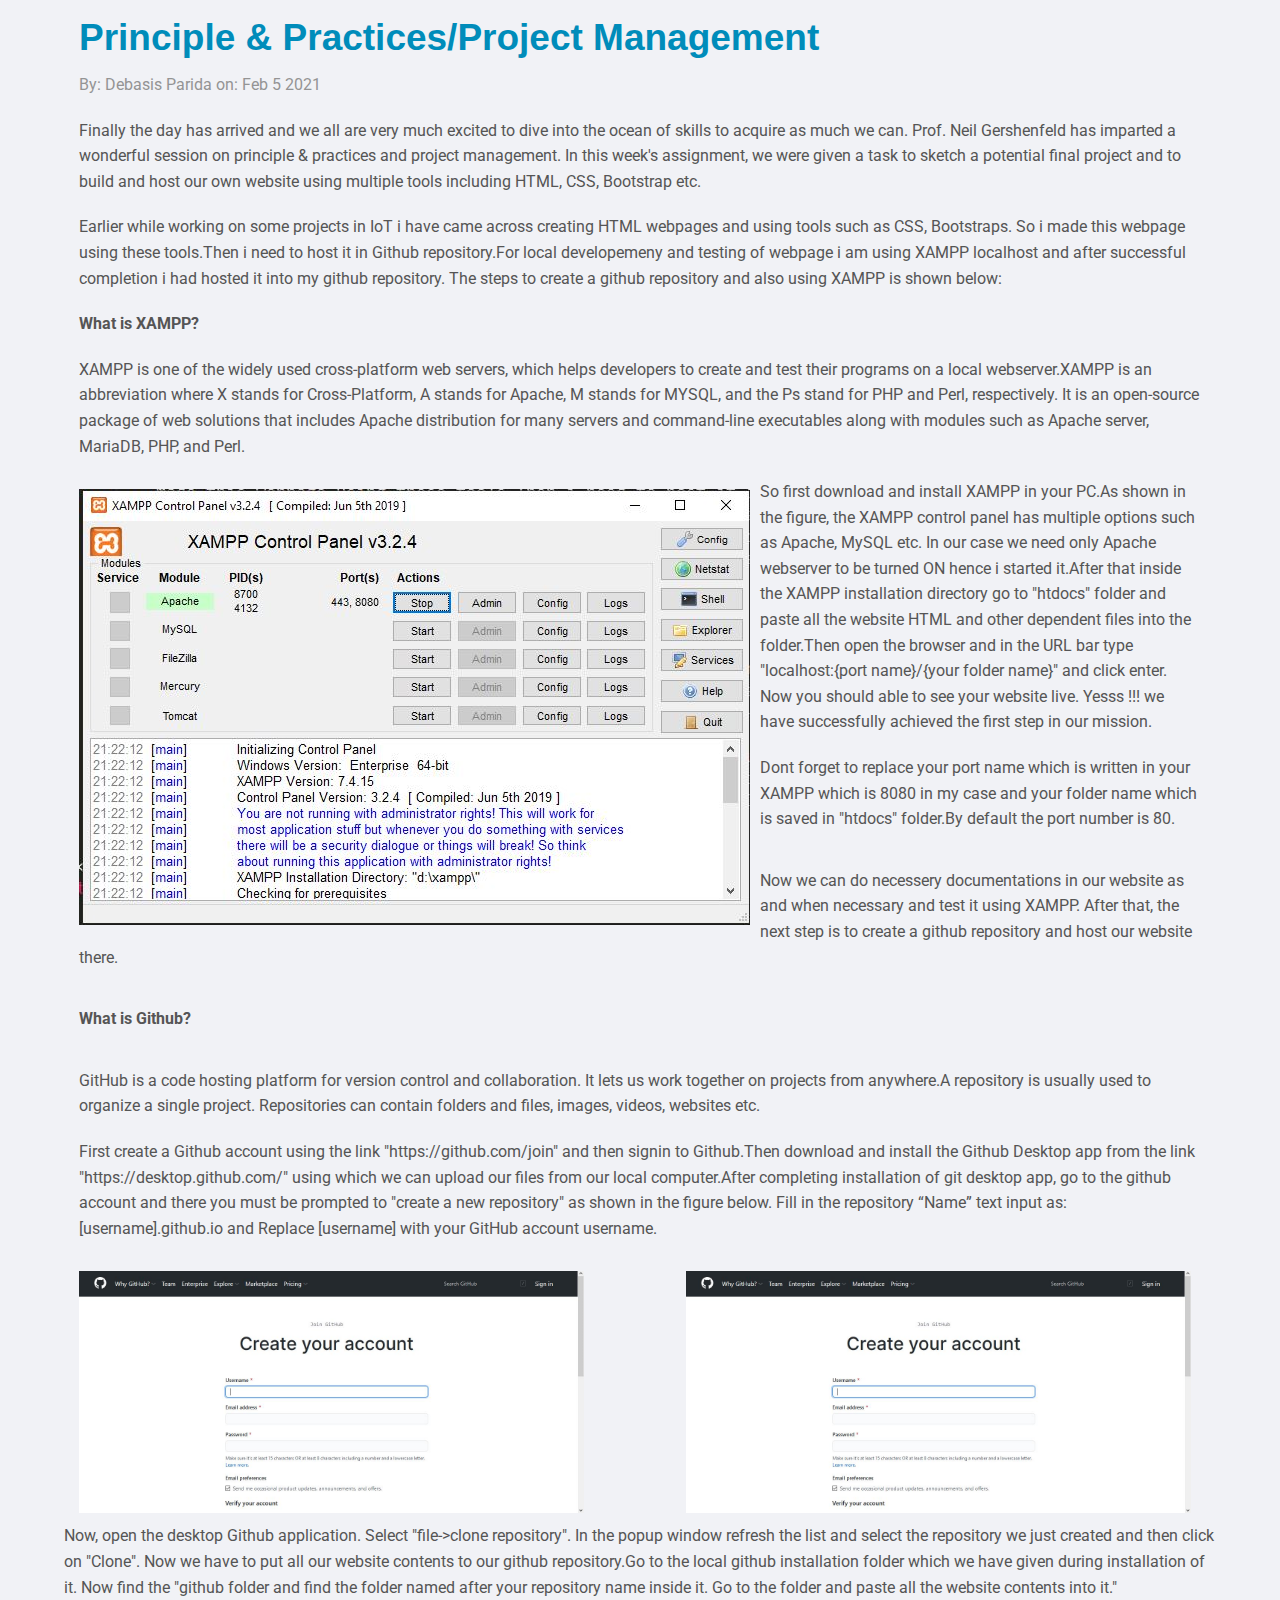
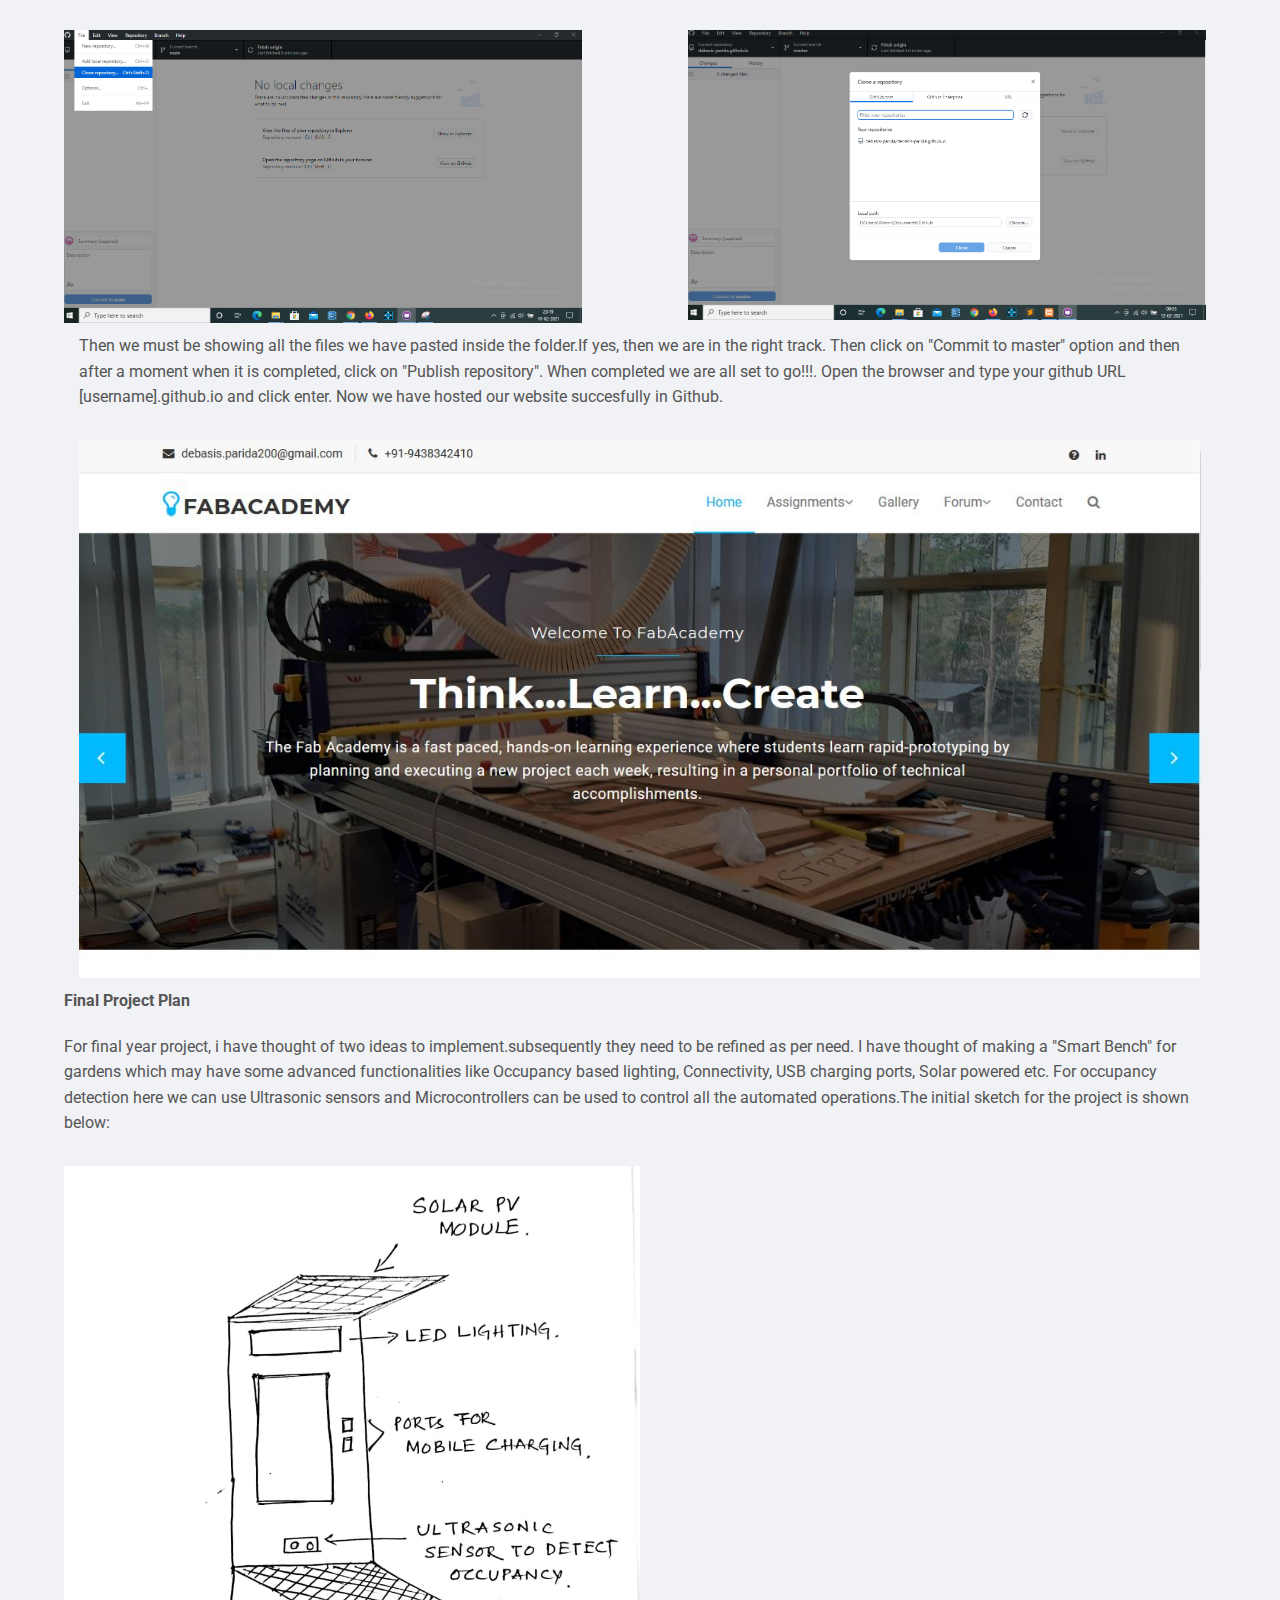
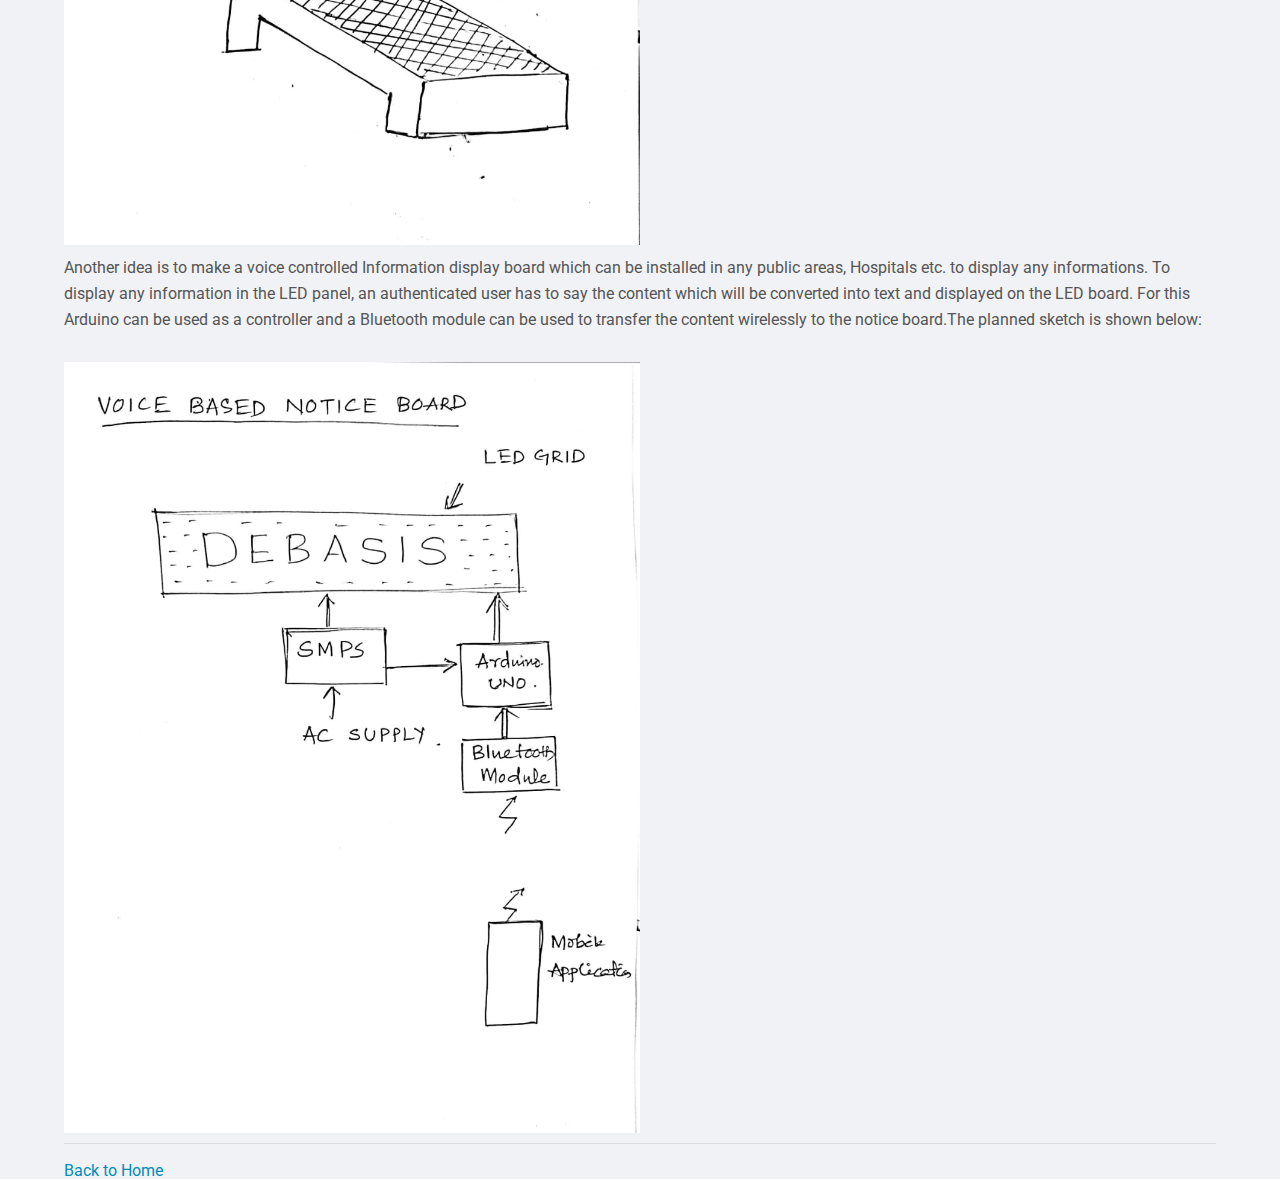
<file: fabacademy/assignment1.html>
<!doctype html>
<html class="no-js" lang="en">

<head>
    <meta charset="utf-8" />
    <meta name="viewport" content="width=device-width, initial-scale=1.0" />
    <title>Principle & Practices/Project Management</title>
    <link href="css/foundation.css" rel="stylesheet" />
    <link href="css/header.css" rel="stylesheet" />
    <link href="css/icon-fonts.css" rel="stylesheet" />
    <link href="css/hover.css" rel="stylesheet" />
    <link href="css/footer-bottom.css" rel="stylesheet" />
    <link href="css/menu.css" rel="stylesheet" />
    <link href="css/blog.css" rel="stylesheet" />
    <link href="css/fonts.css" rel="stylesheet" />
    <link href="css/color.css" rel="stylesheet" />
    <script src="js/modernizr.js"></script>
</head>

<body>
    <div class="content-wrapper">
        <section id="main-content">

            <!-- Main Page Content and Sidebar -->

            <div class="row">

                <!-- Main Blog Content -->
                <div class="large-12 columns" role="content">

                    <article>

                        <h2><a href="#">Principle & Practices/Project Management</a></h2>
                        <p class="article_pub-date">By: Debasis Parida on:
                            <time datetime="2021-02-11" pubdate="">Feb 5 2021</time>
                        </p>

                        <div class="row">
                            <div class="large-12 columns">
                               
                                <p>Finally the day has arrived and we all are very much excited to dive into the ocean of skills to acquire as much we can. Prof. Neil Gershenfeld has imparted a wonderful session on principle & practices and project management. In this week's assignment, we were given a task to sketch a potential final project and to build and host our own website using multiple tools including HTML, CSS, Bootstrap etc.</p>
                                <p>Earlier while working on some projects in IoT i have came across creating HTML webpages and using tools such as CSS, Bootstraps. So i made this webpage using these tools.Then i need to host it in Github repository.For local developemeny and testing of webpage i am using XAMPP localhost and after successful completion i had hosted it into my github repository. The steps to create a github repository and also using XAMPP is shown below:</p>

                                <p><b>What is XAMPP?</b></p>

                                <p>XAMPP is one of the widely used cross-platform web servers, which helps developers to create and test their programs on a local webserver.XAMPP is an abbreviation where X stands for Cross-Platform, A stands for Apache, M stands for MYSQL, and the Ps stand for PHP and Perl, respectively. It is an open-source package of web solutions that includes Apache distribution for many servers and command-line executables along with modules such as Apache server, MariaDB, PHP, and Perl.</p>

                                <img class="float-left" src="assets/img/xampp.png" />

                                <p>So first download and install XAMPP in your PC.As shown in the figure, the XAMPP control panel has multiple options such as Apache, MySQL etc. In our case we need only Apache webserver to be turned ON hence i started it.After that inside the XAMPP installation directory go to "htdocs" folder and paste all the website HTML and other dependent files into the folder.Then open the browser and in the URL bar type "localhost:{port name}/{your folder name}" and click enter. Now you should able to see your website live. Yesss !!! we have successfully achieved the first step in our mission.</p>

                                <p>
                                Dont forget to replace your port name which is written in your XAMPP which is 8080 in my case and your folder name which is saved in "htdocs" folder.By default the port number is 80.</p>
                                <br>

                                <p>
                                Now we can do necessery documentations in our website as and when necessary and test it using XAMPP. After that, the next step is to create a github repository and host our website there.</p>

                                <br>

                                 <p><b>What is Github?</b></p>
                                 <br>

                                <p>
                                GitHub is a code hosting platform for version control and collaboration. It lets us work together on projects from anywhere.A repository is usually used to organize a single project. Repositories can contain folders and files, images, videos, websites etc.</p>

                                <p>
                                First create a Github account using the link "https://github.com/join" and then signin to Github.Then download and install the Github Desktop app from the link "https://desktop.github.com/" using which we can upload our files from our local computer.After completing installation of git desktop app, go to the github account and there you must be prompted to "create a new repository" as shown in the figure below. Fill in the repository “Name” text input as: [username].github.io and Replace [username] with your GitHub account username.</p>

                                <img class="float-left" src="assets/img/3.png" style="height: 45%;width:45%" />
                                 <img class="float-right" src="assets/img/4.png" style="height: 45%;width:45%" />

                             </div>


                                 <p>
                                Now, open the desktop Github application. Select "file->clone repository". In the popup window refresh the list and select the repository we just created and then click on "Clone". Now we have to put all our website contents to our github repository.Go to the local github installation folder which we have given during installation of it. Now find the "github folder and find the folder named after your repository name inside it. Go to the folder and paste all the website contents into it."</p>

                                <img class="float-left" src="assets/img/6.png" style="height: 45%;width:45%" />
                                 <img class="float-right" src="assets/img/5.png" style="height: 45%;width:45%" />

                             </div>

                                <p>
                                Then we must be showing all the files we have pasted inside the folder.If yes, then we are in the right track. Then click on "Commit to master" option and then after a moment when it is completed, click on "Publish repository". When completed we are all set to go!!!. Open the browser and type your github URL [username].github.io and click enter. Now we have hosted our website succesfully in Github.</p>

                                <img class="float-left" src="assets/img/7.png"/>


                            </div>

                            <p><b>Final Project Plan</b></p>

                            <p>
                                For final year project, i have thought of two ideas to implement.subsequently they need to be refined as per need. I have thought of making a "Smart Bench" for gardens which may have some advanced functionalities like Occupancy based lighting, Connectivity, USB charging ports, Solar powered etc. For occupancy detection here we can use Ultrasonic sensors and Microcontrollers can be used to control all the automated operations.The initial sketch for the project is shown below:</p>

                                <img style="width: 50%;height: 50%"class="float-left" src="assets/img/doc/project2.png"/>

                                </div>

                                <p>
                                Another idea is to make a voice controlled Information display board which can be installed in any public areas, Hospitals etc. to display any informations. To display any information in the LED panel, an authenticated user has to say the content which will be converted into text and displayed on the LED board. For this Arduino can be used as a controller and a Bluetooth module can be used to transfer the content wirelessly to the notice board.The planned sketch is shown below:</p>

                                <img style="width: 50%;height: 50%"class="float-left" src="assets/img/doc/project1.png"/>

                        

                    </article>



                    <hr />

                                <a href="index.html">Back to Home</a>
</body>

</html>
</file>
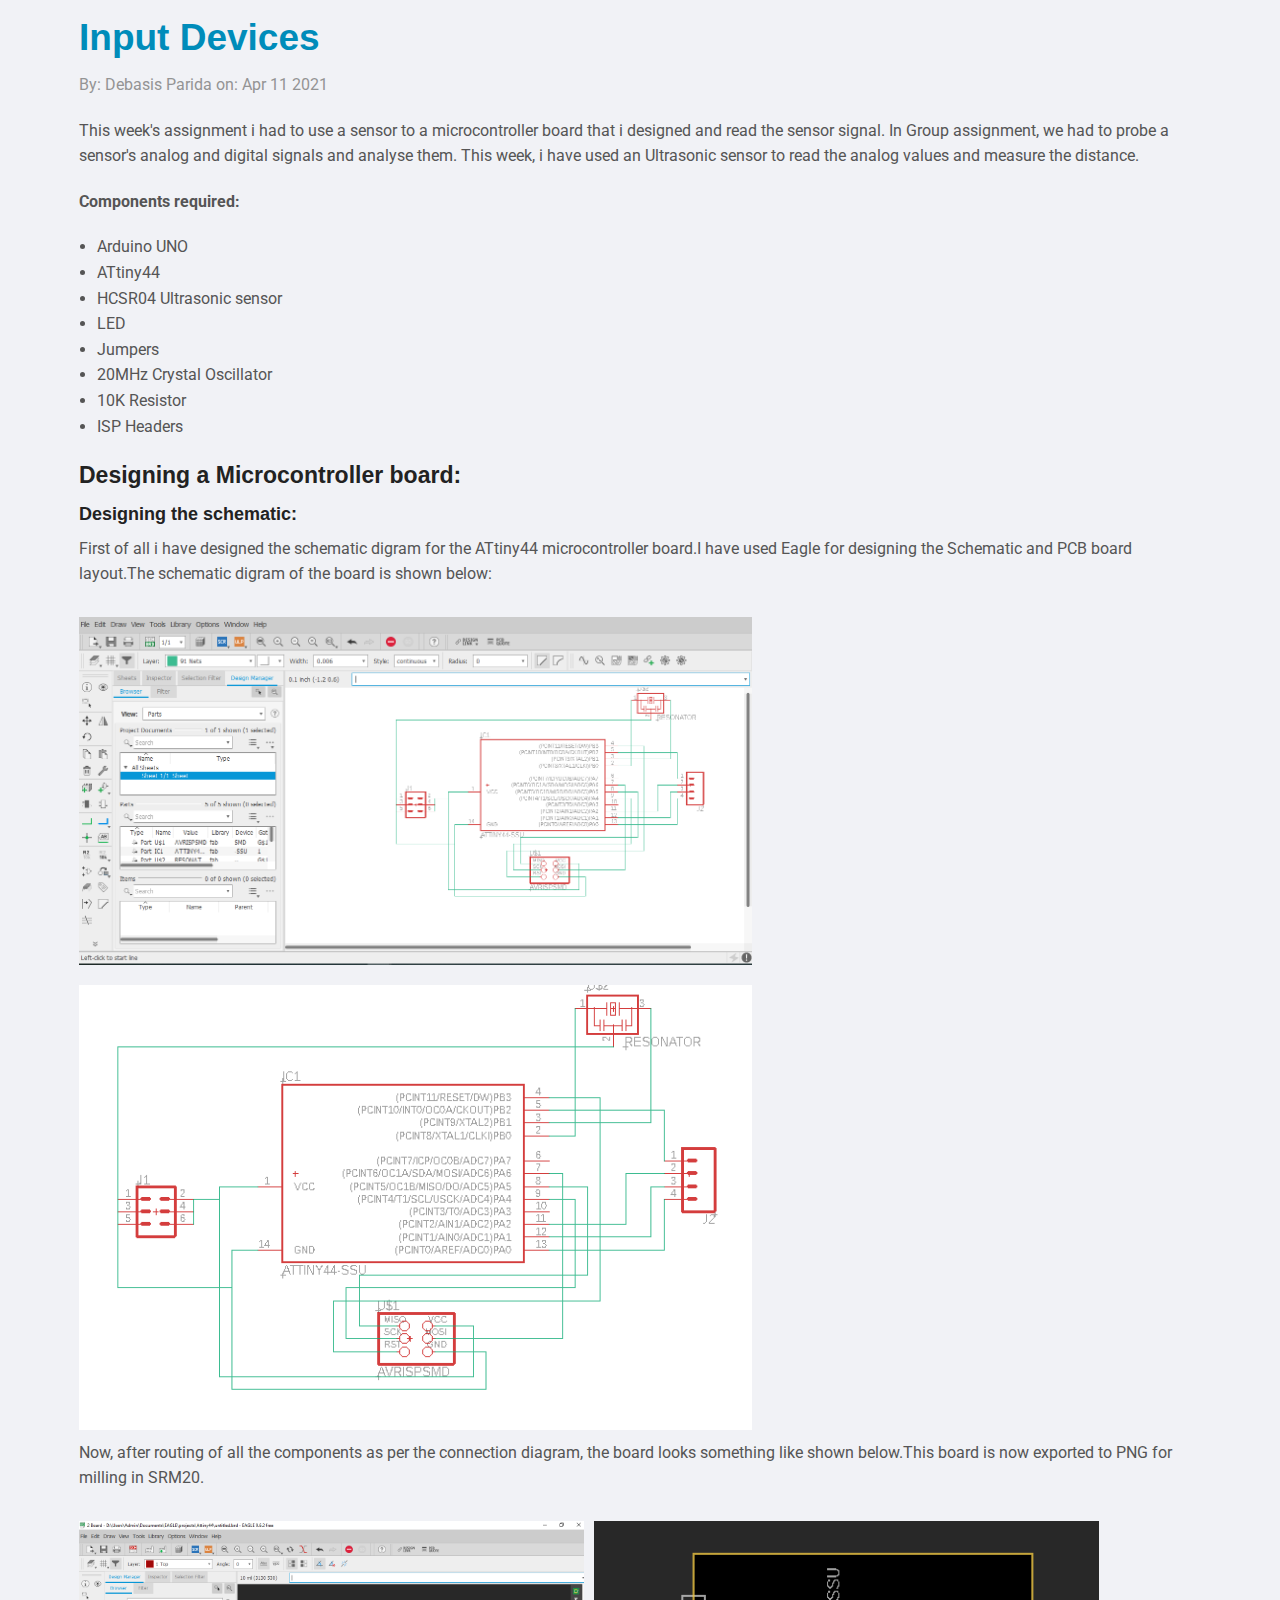
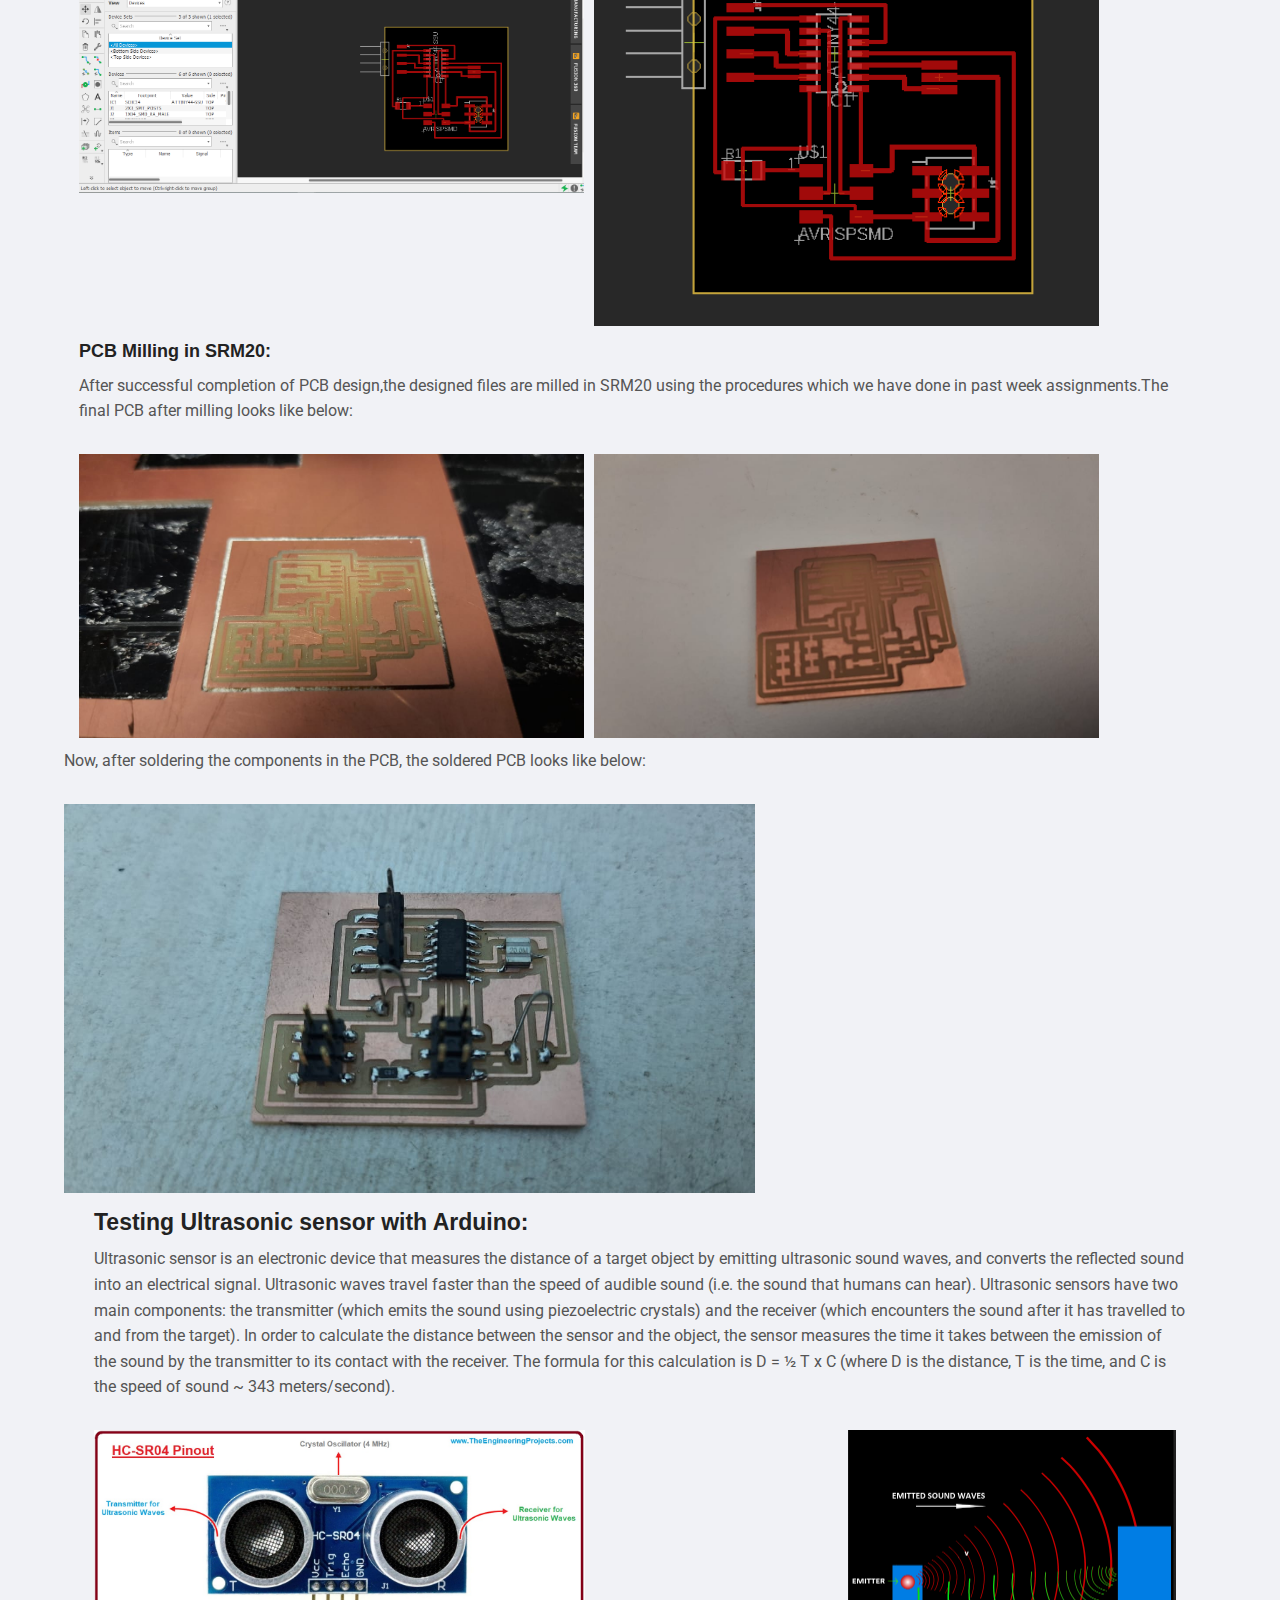
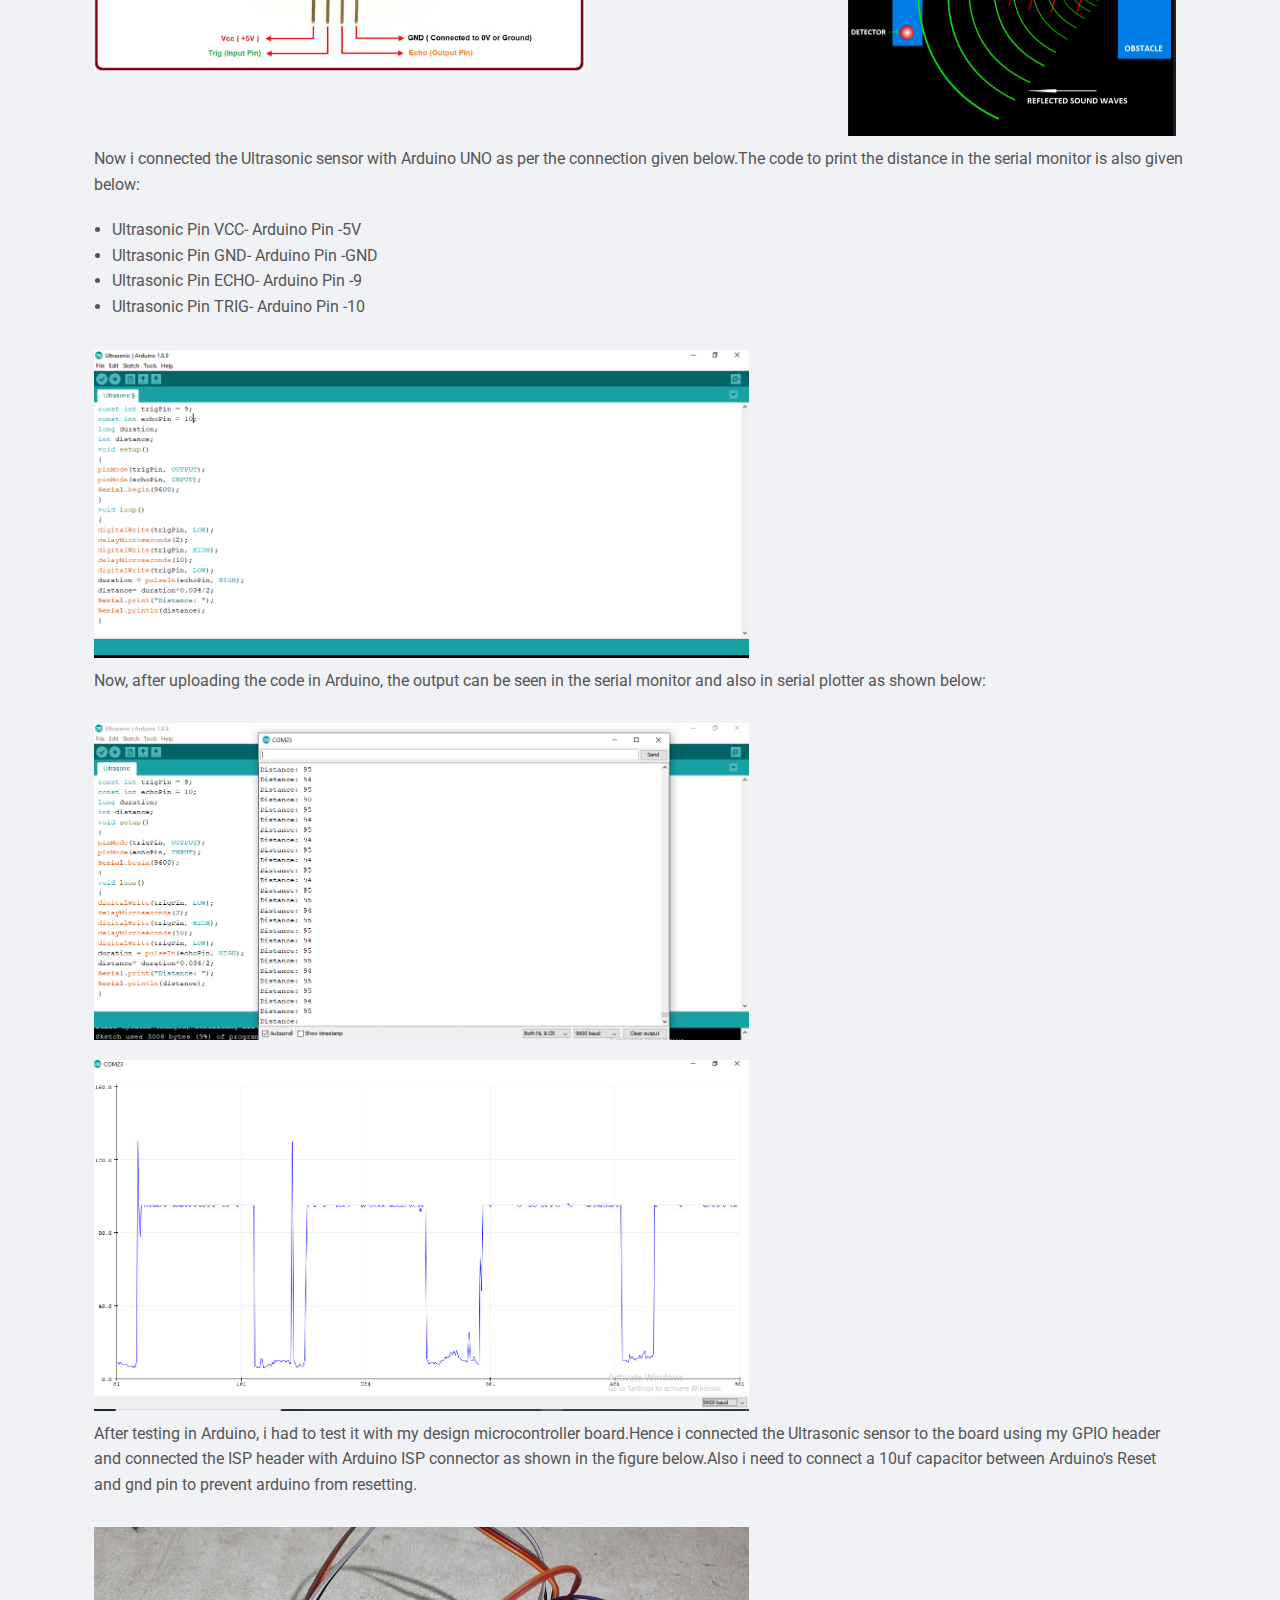
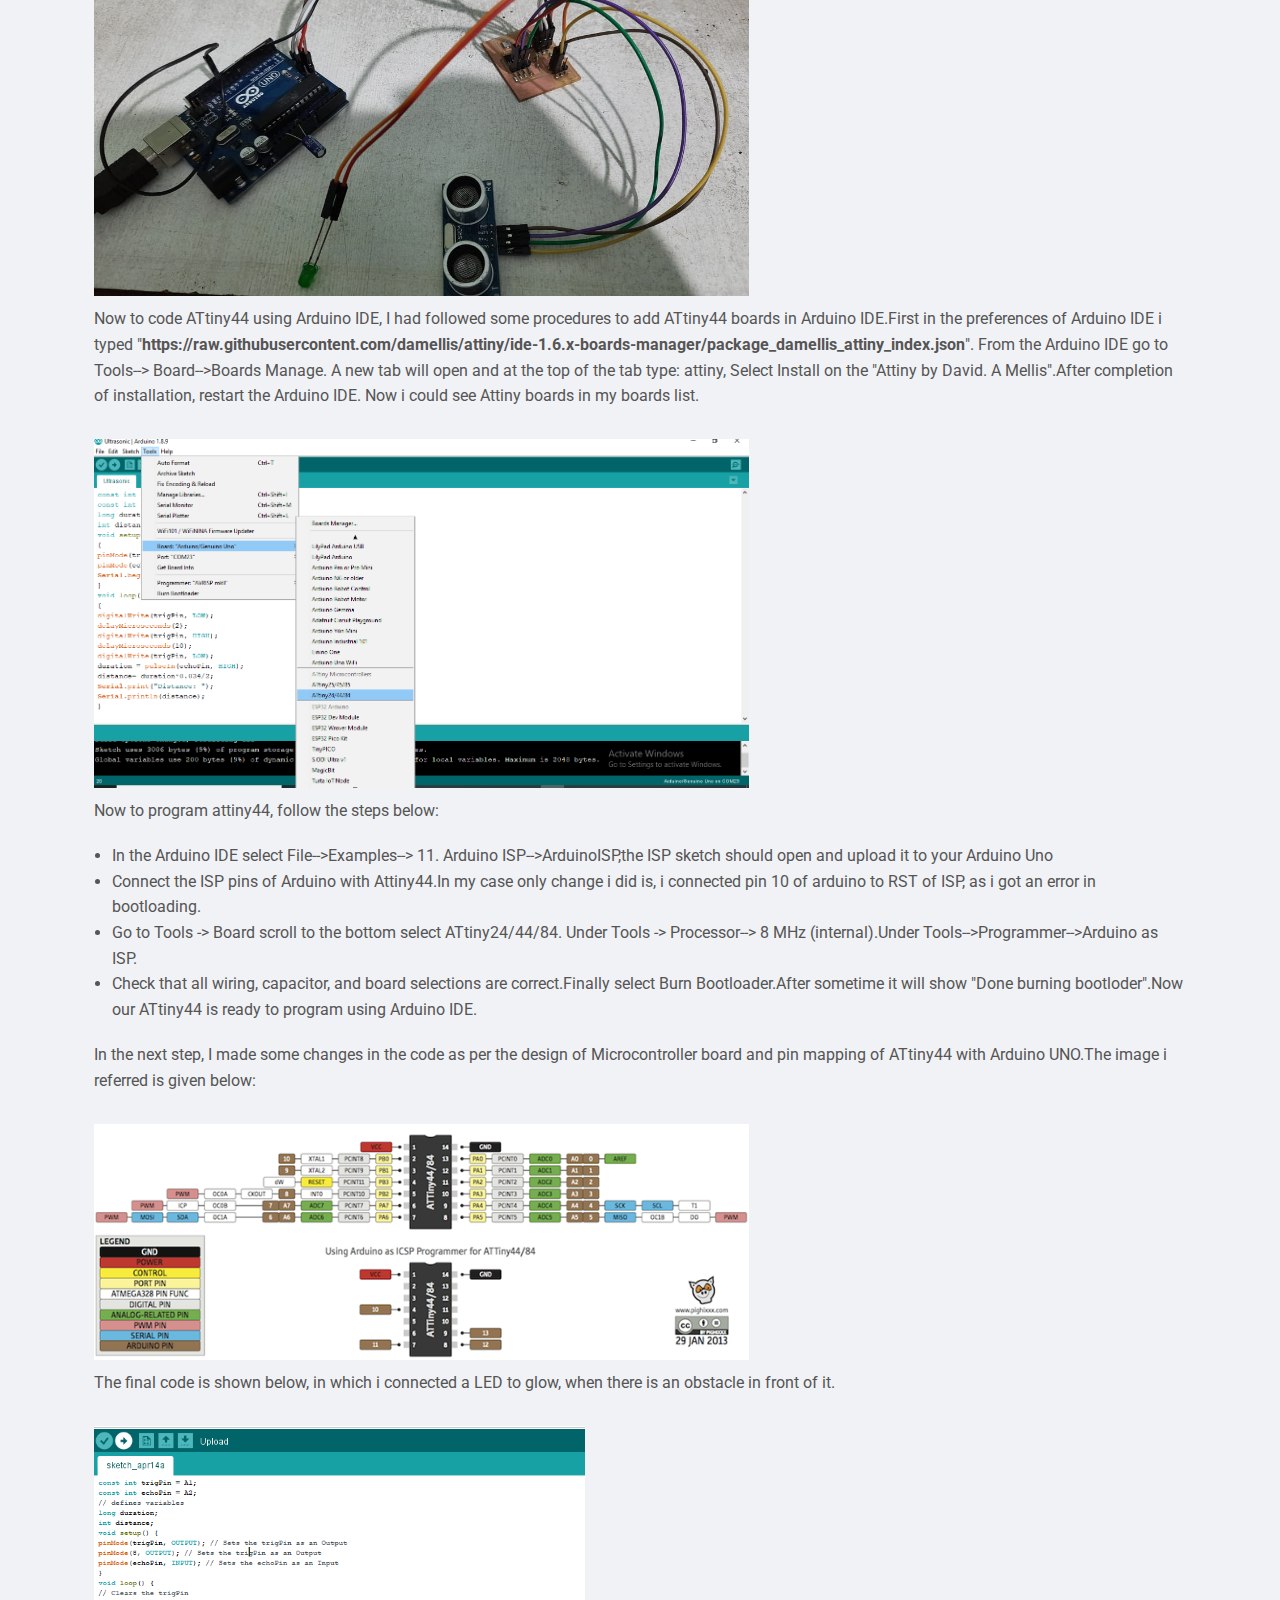
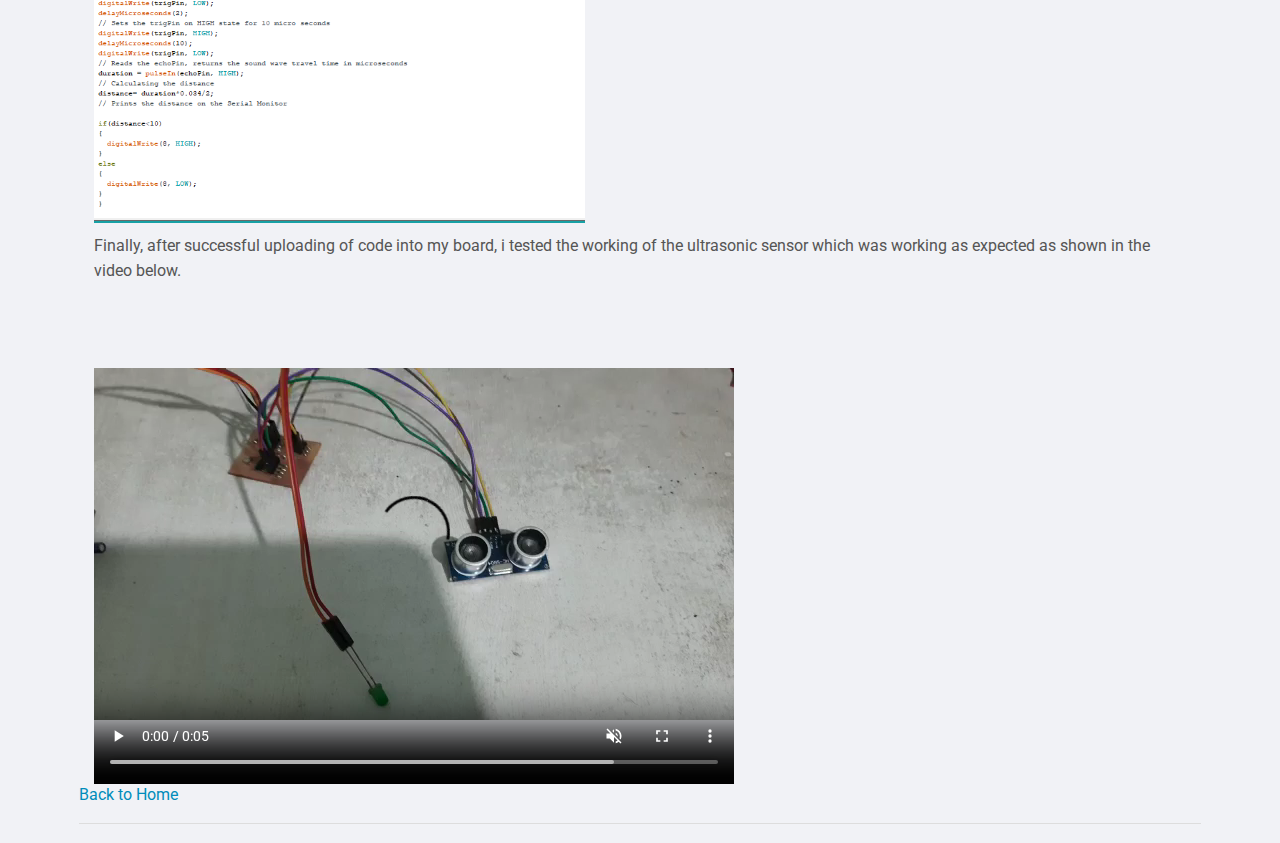
<file: fabacademy/assignment10.html>
<!doctype html>
<html class="no-js" lang="en">

<head>
	<meta charset="utf-8" />
	<meta name="viewport" content="width=device-width, initial-scale=1.0" />
	<title>Input Devices</title>
	<link href="css/foundation.css" rel="stylesheet" />
	<link href="css/header.css" rel="stylesheet" />
	<link href="css/icon-fonts.css" rel="stylesheet" />
	<link href="css/hover.css" rel="stylesheet" />
	<link href="css/footer-bottom.css" rel="stylesheet" />
	<link href="css/menu.css" rel="stylesheet" />
	<link href="css/blog.css" rel="stylesheet" />
	<link href="css/fonts.css" rel="stylesheet" />
	<link href="css/color.css" rel="stylesheet" />
	<script src="js/modernizr.js"></script>
</head>

<body>
	<div class="content-wrapper">
		<section id="main-content">

			<!-- Main Page Content and Sidebar -->

			<div class="row">

				<!-- Main Blog Content -->
				<div class="large-12 columns" role="content">

					<article>

						<h2><a href="#">Input Devices</a></h2>
						<p class="article_pub-date">By: Debasis Parida on:
							<time datetime="2021-02-13" pubdate="">Apr 11 2021</time>
						</p>

						<div class="row">
							<div class="large-12 columns">

								<p>
									This week's assignment i had to use a sensor to a microcontroller board that i designed and read the sensor signal. In Group assignment, we had to probe a sensor's analog and digital signals and analyse them.

								This week, i have used an Ultrasonic sensor to read the analog values and measure the distance.</p>
								<p>

									<b>Components required:</b>
									<ul>
										<li>Arduino UNO</li>
										<li>ATtiny44</li>
										<li>HCSR04 Ultrasonic sensor</li>
										<li>LED</li>
										<li>Jumpers</li>
										<li>20MHz Crystal Oscillator</li>
										<li>10K Resistor</li>
										<li>ISP Headers</li>

									</ul>
								</p>

								<h4>Designing a Microcontroller board:</h4>
							</div>

							<div class="large-12 columns">

								<h5>Designing the schematic:</h5>

								<p>
									First of all i have designed the schematic digram for the ATtiny44 microcontroller board.I have used Eagle for designing the Schematic and PCB board layout.The schematic digram of the board is shown below:
								</p>

								<img style="width: 60%; height: 60%;"class="float-left" src="assets/img/doc/week10/1.PNG" />
								<img style="width: 60%; height: 60%;"class="float-left" src="assets/img/doc/week10/2.PNG" />

							</div>

							<div class="large-12 columns">

								<p>
									Now, after routing of all the components as per the connection diagram, the board looks something like shown below.This board is now exported to PNG for milling in SRM20.
								</p>

								<img style="width: 45%; height: 45%;"class="float-left" src="assets/img/doc/week10/4.PNG" />
								<img style="width: 45%; height: 45%;"class="float-left" src="assets/img/doc/week10/3.PNG" />

							</div>
							<div class="large-12 columns">

								<h5>PCB Milling in SRM20:</h5>

								<p>
									After successful completion of PCB design,the designed files are milled in SRM20 using the procedures which we have done in past week assignments.The final PCB after milling looks like below:
								</p>

								<img style="width: 45%; height: 45%;"class="float-left" src="assets/img/doc/week10/6.jpeg" />
								<img style="width: 45%; height: 45%;"class="float-left" src="assets/img/doc/week10/7.jpeg" />
							</div>
							<p>
								Now, after soldering the components in the PCB, the soldered PCB looks like below:
							</p>
							<img style="width: 60%; height: 60%;"class="float-left" src="assets/img/doc/week10/8.jpeg" />
						</div>

						<div class="large-12 columns">

							<h4>Testing Ultrasonic sensor with Arduino:</h4>

							<p> Ultrasonic sensor is an electronic device that measures the distance of a target object by emitting ultrasonic sound waves, and converts the reflected sound into an electrical signal. Ultrasonic waves travel faster than the speed of audible sound (i.e. the sound that humans can hear). Ultrasonic sensors have two main components: the transmitter (which emits the sound using piezoelectric crystals) and the receiver (which encounters the sound after it has travelled to and from the target).

							In order to calculate the distance between the sensor and the object, the sensor measures the time it takes between the emission of the sound by the transmitter to its contact with the receiver. The formula for this calculation is D = ½ T x C (where D is the distance, T is the time, and C is the speed of sound ~ 343 meters/second). </p>

							<img style="width: 45%; height: 45%;"class="float-left" src="assets/img/doc/week10/10.jpg" />

							<img style="width: 30%; height: 30%;"class="float-right" src="assets/img/doc/week10/9.PNG" />
						</div>

						<div class="large-12 columns">

							<p>Now i connected the Ultrasonic sensor with Arduino UNO as per the connection given below.The code to print the distance in the serial monitor is also given below:</p>
							<ul>
								<li>Ultrasonic Pin VCC- Arduino Pin -5V</li>
								<li>Ultrasonic Pin GND- Arduino Pin -GND</li>
								<li>Ultrasonic Pin ECHO- Arduino Pin -9</li>
								<li>Ultrasonic Pin TRIG- Arduino Pin -10</li>
							</ul>

							<img style="width: 60%; height: 60%;"class="float-left" src="assets/img/doc/week10/11.PNG" />
						</div>
						<div class="large-12 columns">

							<p>Now, after uploading the code in Arduino, the output can be seen in the serial monitor and also in serial plotter as shown below:</p>

							<img style="width: 60%; height: 60%;"class="float-left" src="assets/img/doc/week10/12.PNG" />
							<img style="width: 60%; height: 60%;"class="float-left" src="assets/img/doc/week10/13.png" />

						</div>

						<div class="large-12 columns">

							<p>After testing in Arduino, i had to test it with my design microcontroller board.Hence i connected the Ultrasonic sensor to the board using my GPIO header and connected the ISP header with Arduino ISP connector as shown in the figure below.Also i need to connect a 10uf capacitor between Arduino's Reset and gnd pin to prevent arduino from resetting.</p>

							<img style="width: 60%; height: 60%;"class="float-left" src="assets/img/doc/week10/14.jpeg" />

						</div>

						<div class="large-12 columns">

							<p>Now to code ATtiny44 using Arduino IDE, I had followed some procedures to add ATtiny44 boards in Arduino IDE.First in the preferences of Arduino IDE i typed "<b>https://raw.githubusercontent.com/damellis/attiny/ide-1.6.x-boards-manager/package_damellis_attiny_index.json</b>". From the Arduino IDE go to Tools--> Board-->Boards Manage. A new tab will open and at the top of the tab type: attiny, Select Install on the "Attiny by David. A Mellis".After completion of installation, restart the Arduino IDE. Now i could see Attiny boards in my boards list.</p>
							<img style="width: 60%; height: 60%;"class="float-left" src="assets/img/doc/week10/15.png" />
						</div>
						<div class="large-12 columns">

							<p>Now to program attiny44, follow the steps below:</p>
							<ul>
								<li>In the Arduino IDE select File-->Examples--> 11. Arduino ISP-->ArduinoISP,the ISP sketch should open and upload it to your Arduino Uno</li>
								<li>Connect the ISP pins of Arduino with Attiny44.In my case only change i did is, i connected pin 10 of arduino to RST of ISP, as i got an error in bootloading.</li>
								<li>Go to Tools -> Board scroll to the bottom select ATtiny24/44/84. Under Tools -> Processor--> 8 MHz (internal).Under Tools-->Programmer-->Arduino as ISP.</li>
								<li>Check that all wiring, capacitor, and board selections are correct.Finally select Burn Bootloader.After sometime it will show "Done burning bootloder".Now our ATtiny44 is ready to program using Arduino IDE.</li>
							</ul>

							<p>In the next step, I made some changes in the code as per the design of Microcontroller board and pin mapping of ATtiny44 with Arduino UNO.The image i referred is given below:</p>

							<img style="width: 60%; height: 60%;"class="float-left" src="assets/img/doc/week10/16.png" />
						</div>
						<div class="large-12 columns">
							<p>The final code is shown below, in which i connected a LED to glow, when there is an obstacle in front of it.</p>
							<img style="width: 45%; height: 45%;"class="float-left" src="assets/img/doc/week10/17.PNG" />

						</div>

						<div class="large-12 columns">

							<p>Finally, after successful uploading of code into my board, i tested the working of the ultrasonic sensor which was working as expected as shown in the video below.</p>

							<video width="640" height="480" controls muted>
								<source src="assets/img/doc/week10/test.mp4" type="video/mp4" >
								</video>

							</div>

							<a href="index.html">Back to Home</a>


						</article>

						<hr />

					</body>

					</html>
</file>
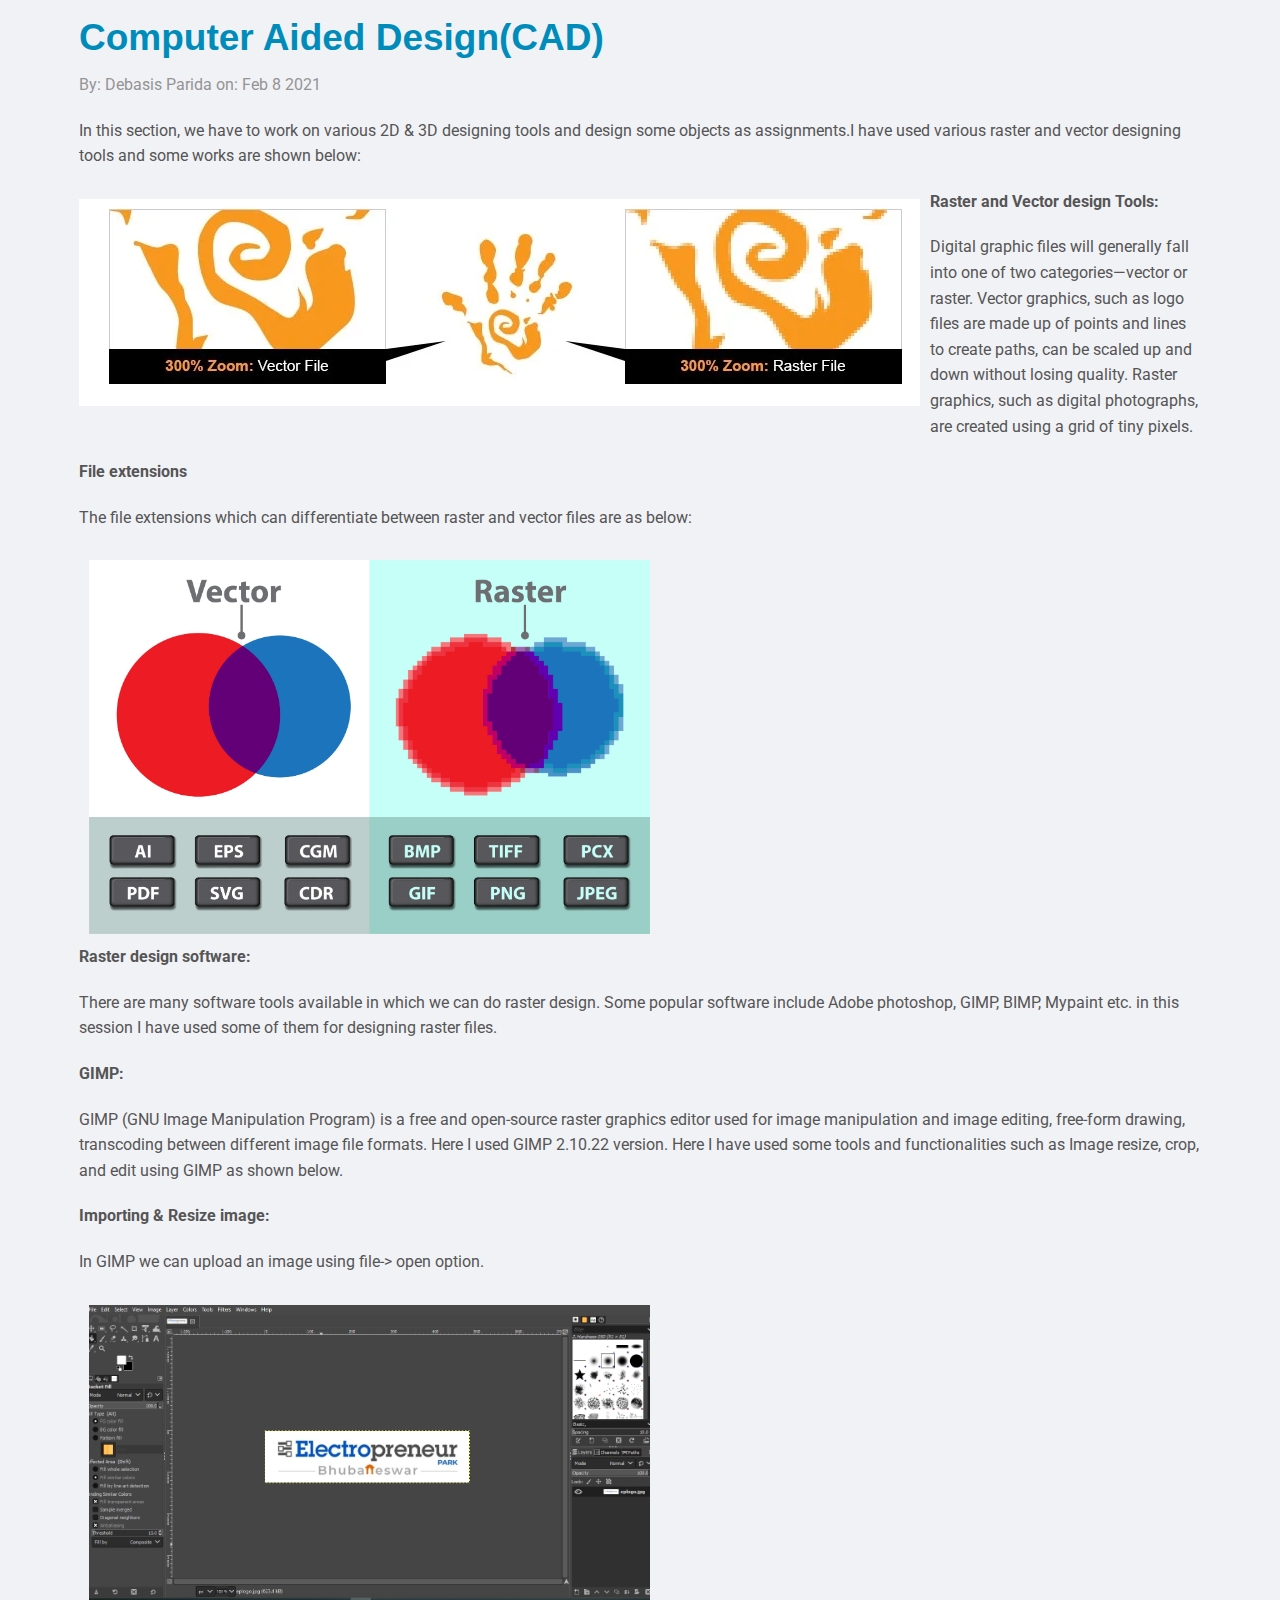
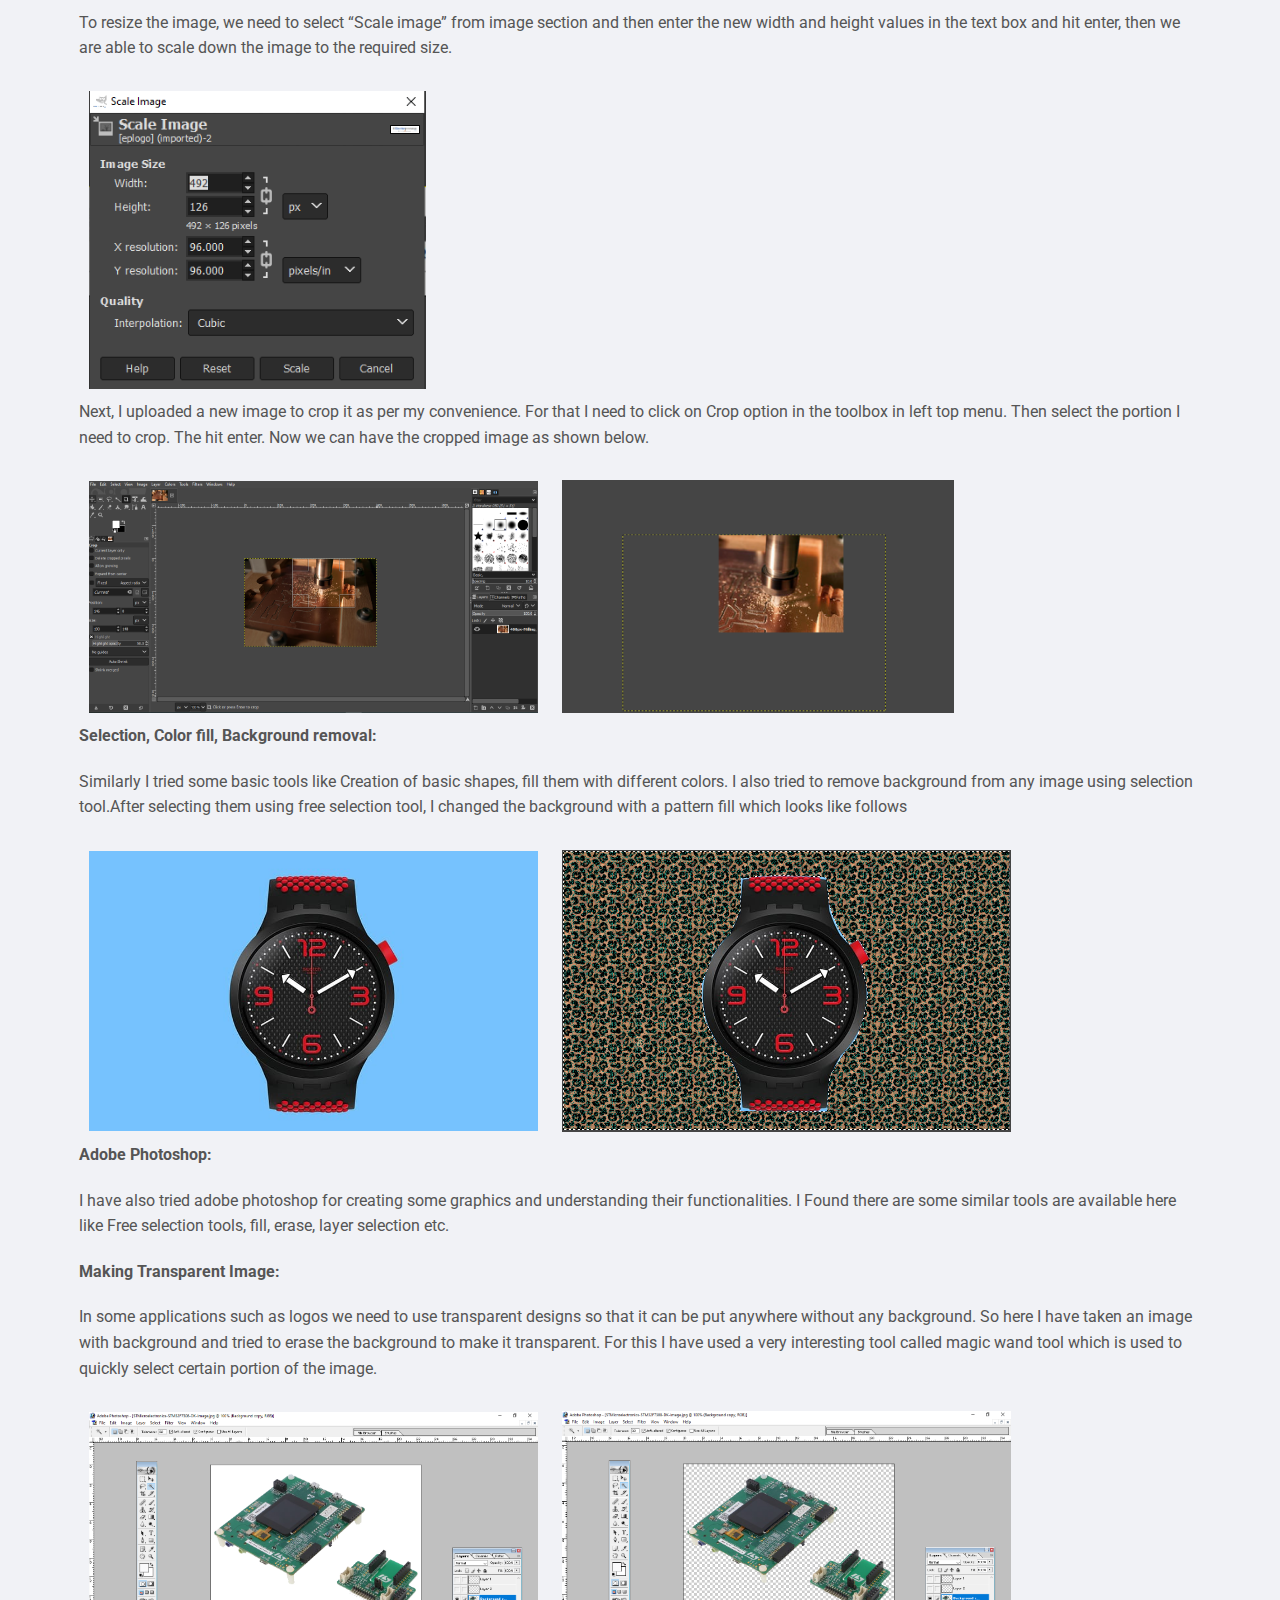
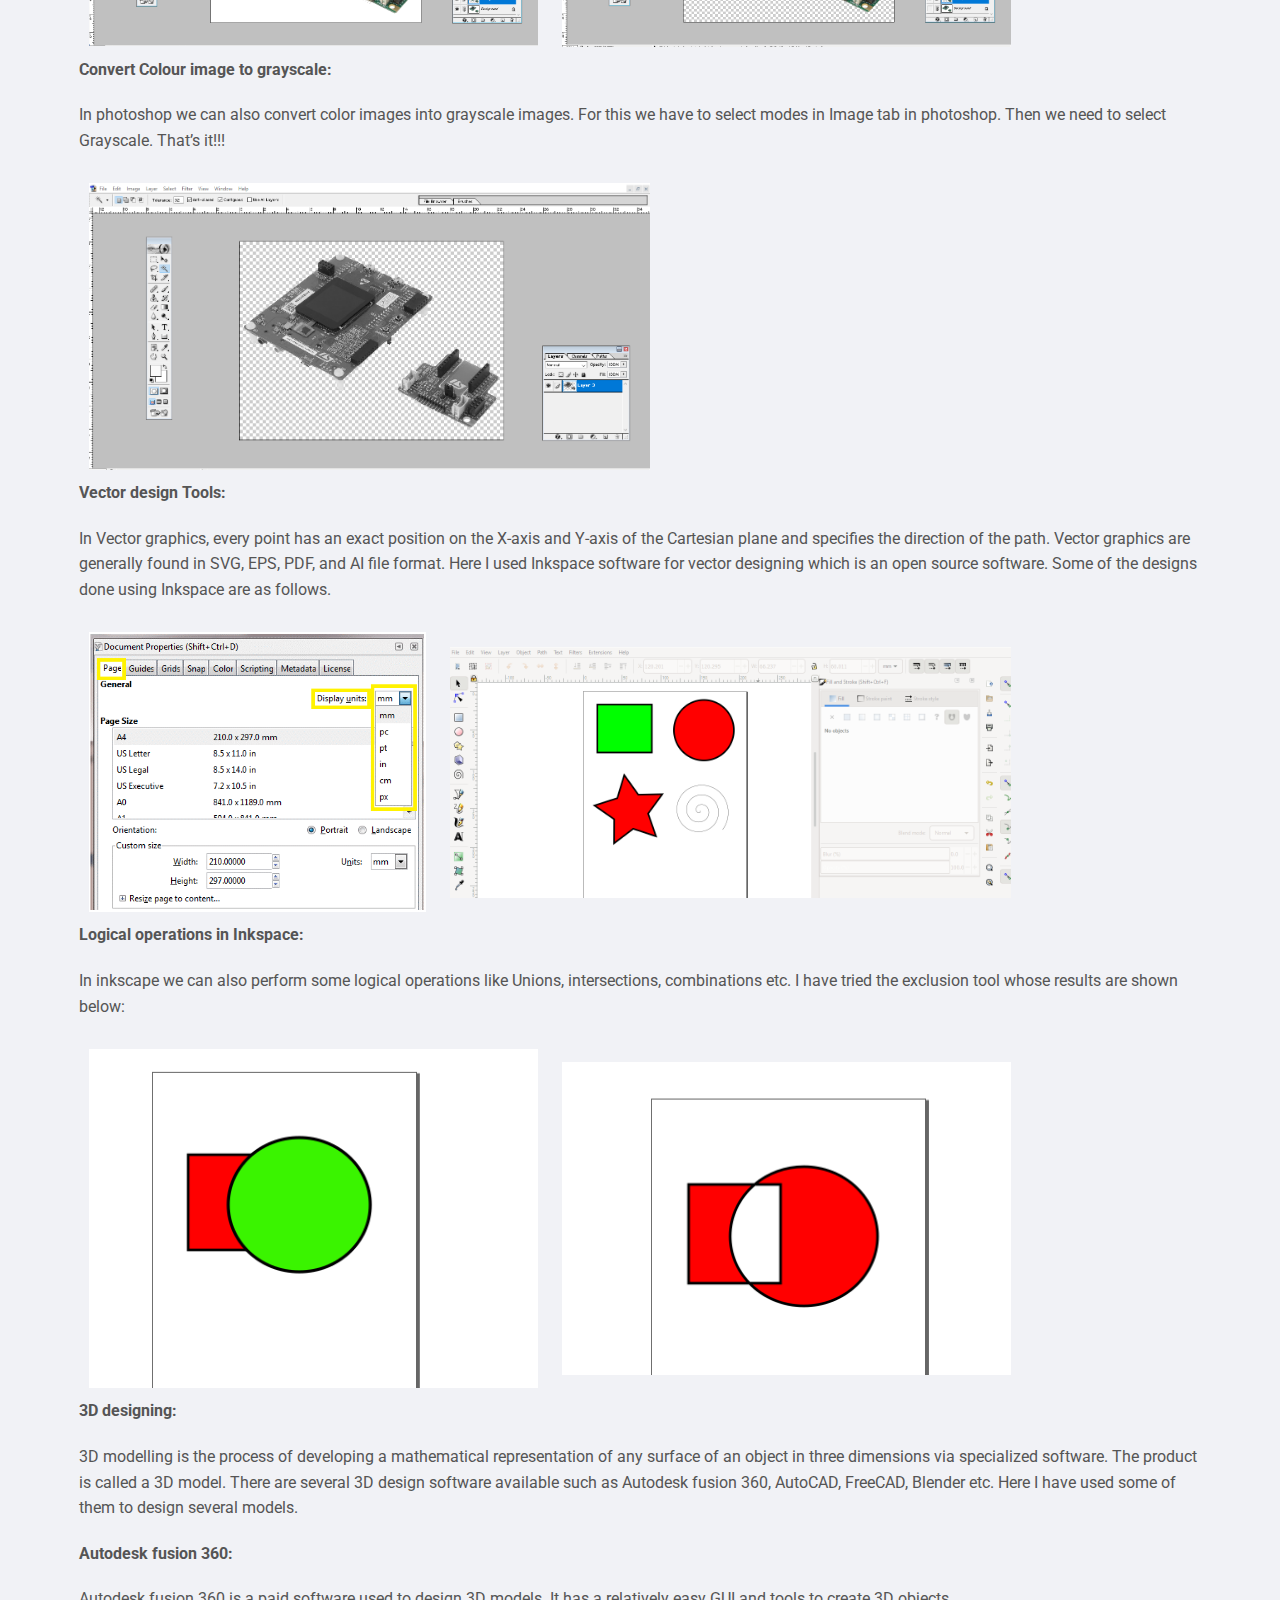
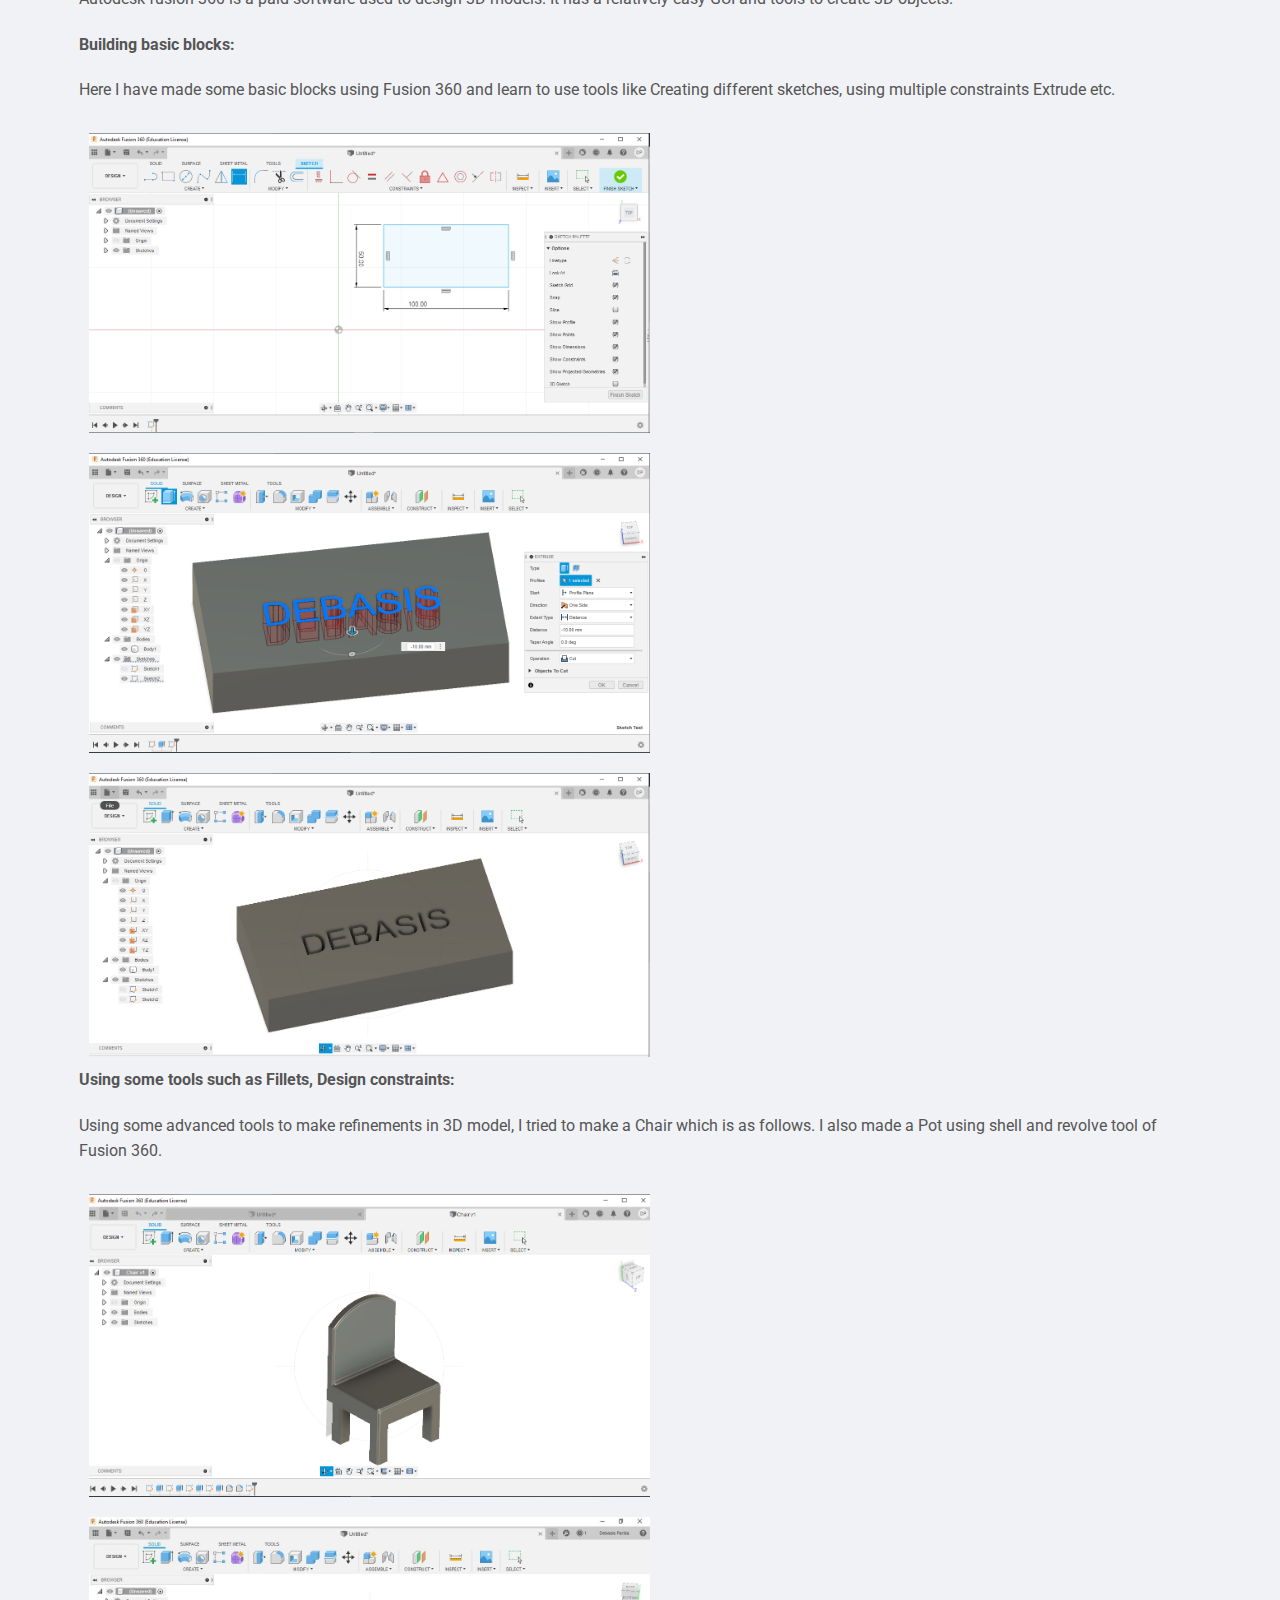
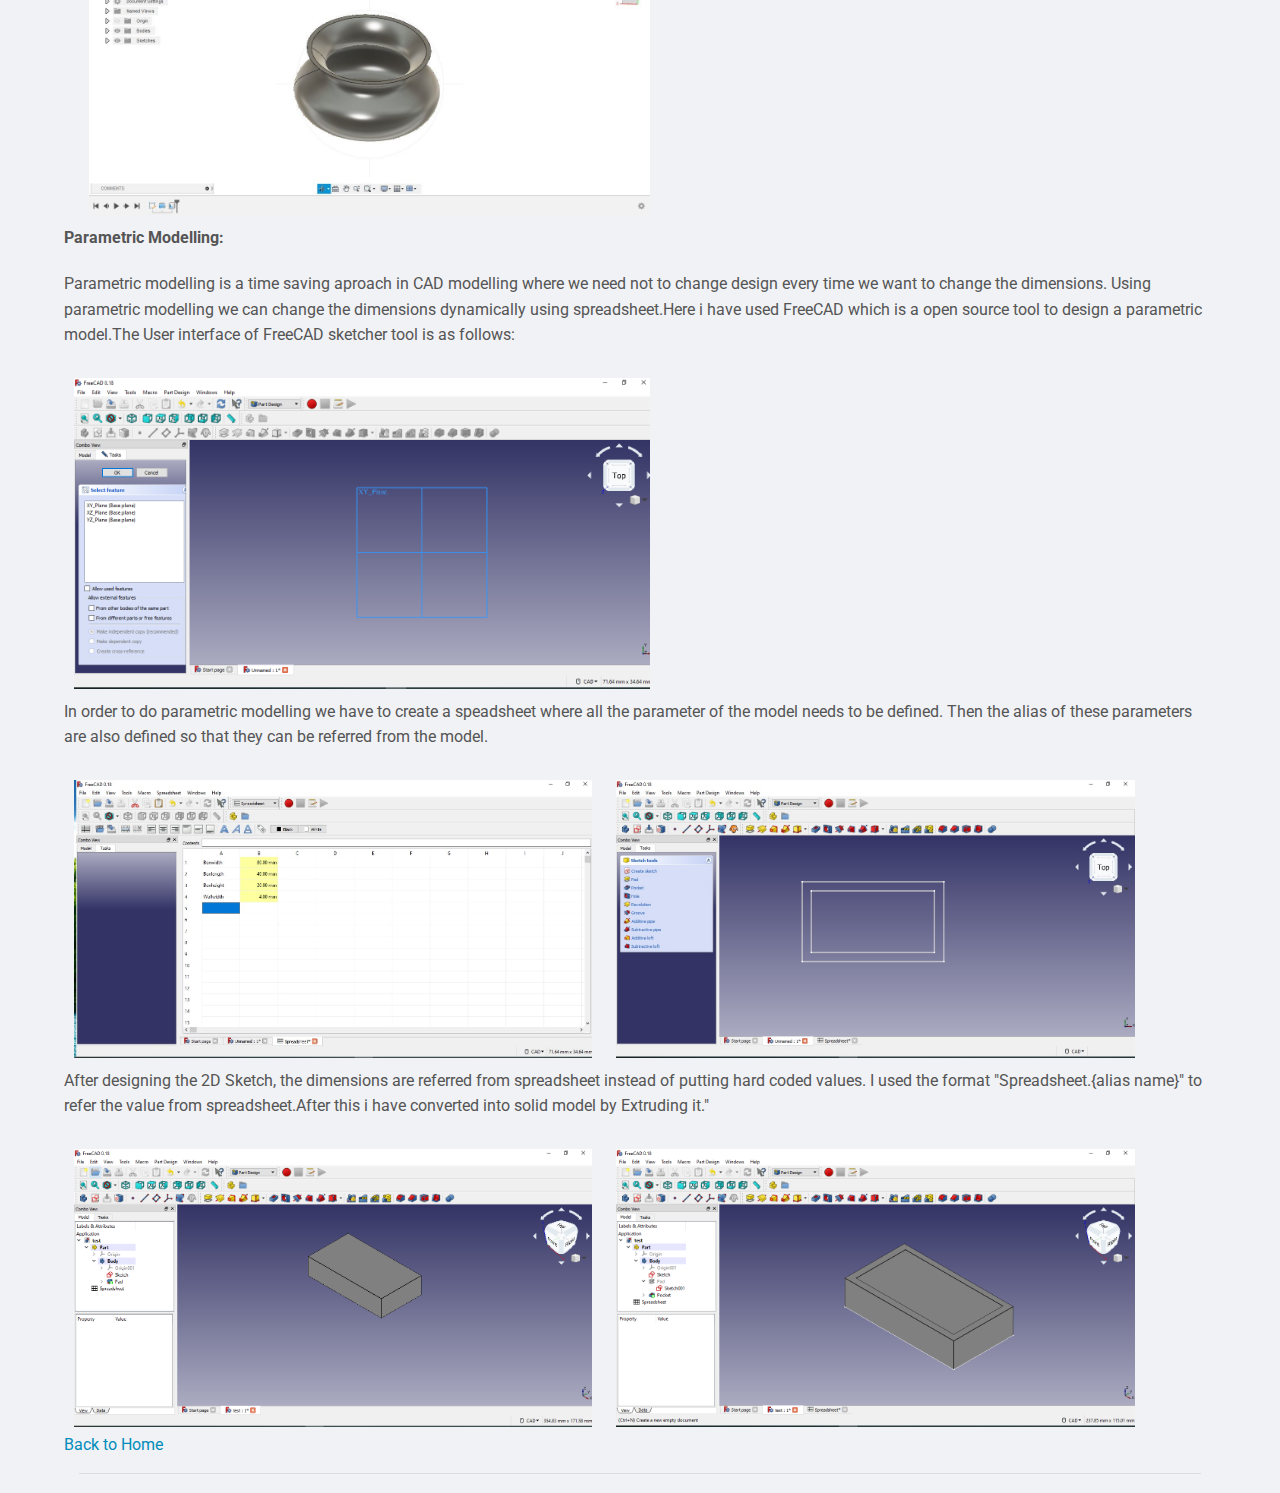
<file: fabacademy/assignment2.html>
<!doctype html>
<html class="no-js" lang="en">

<head>
    <meta charset="utf-8" />
    <meta name="viewport" content="width=device-width, initial-scale=1.0" />
    <title>Computer Aided Design(CAD)</title>
    <link href="css/foundation.css" rel="stylesheet" />
    <link href="css/header.css" rel="stylesheet" />
    <link href="css/icon-fonts.css" rel="stylesheet" />
    <link href="css/hover.css" rel="stylesheet" />
    <link href="css/footer-bottom.css" rel="stylesheet" />
    <link href="css/menu.css" rel="stylesheet" />
    <link href="css/blog.css" rel="stylesheet" />
    <link href="css/fonts.css" rel="stylesheet" />
    <link href="css/color.css" rel="stylesheet" />
    <script src="js/modernizr.js"></script>
</head>

<body>
    <div class="content-wrapper">
        <section id="main-content">

            <!-- Main Page Content and Sidebar -->

            <div class="row">

                <!-- Main Blog Content -->
                <div class="large-12 columns" role="content">

                    <article>

                        <h2><a href="#">Computer Aided Design(CAD)</a></h2>
                        <p class="article_pub-date">By: Debasis Parida on:
                            <time datetime="2021-02-13" pubdate="">Feb 8 2021</time>
                        </p>

                        <div class="row">
                            <div class="large-12 columns">
                               
                                <p>In this section, we have to work on various 2D & 3D designing tools and design some objects as assignments.I have used various raster and vector designing tools and some works are shown below:</p>

                                <p><b>Raster and Vector design Tools:</b>

                                <img class="float-left" src="assets/img/doc/1.png" /></p>

                                <p>
                                Digital graphic files will generally fall into one of two categories—vector or raster. Vector graphics, such as logo files are made up of points and lines to create paths, can be scaled up and down without losing quality. Raster graphics, such as digital photographs, are created using a grid of tiny pixels. 
                                </p>

                                <p><b>File extensions</b></p>

                                <p>The file extensions which can differentiate between raster and vector files are as below:</p>

                                <img style="width: 50%; height: 50%;"src="assets/img/doc/2.jpg"/>
                                
                                <p><b>Raster design software:</b></p>

                                <p>
                                There are many software tools available in which we can do raster design. Some popular software include Adobe photoshop, GIMP, BIMP, Mypaint etc. in this session I have used some of them for designing raster files.
                                </p>
                                <p><b>GIMP:</b></p>
                                <p>
                                
                                GIMP (GNU Image Manipulation Program) is a free and open-source raster graphics editor used for image manipulation and image editing, free-form drawing, transcoding between different image file formats. Here I used GIMP 2.10.22 version.
                                Here I have used some tools and functionalities such as Image resize, crop, and edit using GIMP as shown below.

                                <p><b>Importing & Resize image:</b></p>

                                <p>
                                In GIMP we can upload an image using file-> open option. 
                                </p>

                                <img style="width: 50%; height: 50%;"src="assets/img/doc/3.png"/>

                                <p>
                                
                                To resize the image, we need to select “Scale image” from image section and then enter the new width and height values in the text box and hit enter, then we are able to scale down the image to the required size.
                                </p>

                                <img style="width: 30%; height: 30%;"src="assets/img/doc/4.png"/>

                                <p>
                                
                               Next, I uploaded a new image to crop it as per my convenience. For that I need to click on Crop option in the toolbox in left top menu. Then select the portion I need to crop. The hit enter. Now we can have the cropped image as shown below.

                                </p>

                                <img style="width: 40%; height: 40%;"src="assets/img/doc/5.png"/>
                                <img style="width: 35%; height: 35%;"src="assets/img/doc/6.png"/>
                                
                                <p><b>Selection, Color fill, Background removal:</b></p>

                                <p>
                                
                               Similarly I tried some basic tools like Creation of basic shapes, fill them with different colors. I also tried to remove background from any image using selection tool.After selecting them using free selection tool, I changed the background with a pattern fill which looks like follows

                                </p>

                                <img style="width: 40%; height: 40%;"src="assets/img/doc/7.jpg"/>
                                <img style="width: 40%; height: 40%;"src="assets/img/doc/8.png"/>

                                <p><b>Adobe Photoshop:</b></p>

                                <p>
                                
                               I have also tried adobe photoshop for creating some graphics and understanding their functionalities. I Found there are some similar tools are available here like Free selection tools, fill, erase, layer selection etc.

                                </p>

                                <p><b>Making Transparent Image:</b></p>

                                 <p>
                              In some applications such as logos we need to use transparent designs so that it can be put anywhere without any background. So here I have taken an image with background and tried to erase the background to make it transparent. For this I have used a very interesting tool called magic wand tool which is used to quickly select certain portion of the image.

                                </p>

                                <img style="width: 40%; height: 40%;"src="assets/img/doc/9.png"/>
                                <img style="width: 40%; height: 40%;"src="assets/img/doc/10.png"/>

                                <p><b>Convert Colour image to grayscale:</b></p>

                                 <p>
                            In photoshop we can also convert color images into grayscale images. For this we have to select modes in Image tab in photoshop. Then we need to select Grayscale. That’s it!!!

                                </p>

                                <img style="width: 50%; height: 50%;"src="assets/img/doc/11.png"/>

                                 <p><b>Vector design Tools:</b></p>

                                 <p>
                           In Vector graphics, every point has an exact position on the X-axis and Y-axis of the Cartesian plane and specifies the direction of the path. Vector graphics are generally found in SVG, EPS, PDF, and AI file format.
                            Here I used Inkspace software for vector designing which is an open source software. Some of the designs done using Inkspace are as follows.


                                </p>
                            <img style="width: 30%; height: 30%;"src="assets/img/doc/12.png"/>
                            <img style="width: 50%; height: 50%;"src="assets/img/doc/13.png"/>

                            <p><b>Logical operations in Inkspace:</b></p>

                                 <p>
                           In inkscape we can also perform some logical operations like Unions, intersections, combinations etc. I have tried the exclusion tool whose results are shown below:
                                </p>

                                 <img style="width: 40%; height: 40%;"src="assets/img/doc/14.png"/>
                                 <img style="width: 40%; height: 40%;"src="assets/img/doc/15.png"/>

                            <p><b>3D designing:</b></p>

                                 <p>
                          3D modelling is the process of developing a mathematical representation of any surface of an object in three dimensions via specialized software. The product is called a 3D model.
                            There are several 3D design software available such as Autodesk fusion 360, AutoCAD, FreeCAD, Blender etc. Here I have used some of them to design several models.

                                </p>

                                <p><b>Autodesk fusion 360:</b></p>

                                 <p>
                          Autodesk fusion 360 is a paid software used to design 3D models. It has a relatively easy GUI and tools to create 3D objects.

                                </p>

                                <p><b>Building basic blocks:</b></p>

                                 <p>
                          Here I have made some basic blocks using Fusion 360 and learn to use tools like Creating different sketches, using multiple constraints Extrude etc.

                                </p>

                                <img style="width: 50%; height: 50%;"src="assets/img/doc/16.png"/>
                                 <img style="width: 50%; height: 50%;"src="assets/img/doc/17.png"/>
                                 <img style="width: 50%; height: 50%;"src="assets/img/doc/18.png"/>

                                 <p><b>Using some tools such as Fillets, Design constraints:</b></p>

                                 <p>
                         Using some advanced tools to make refinements in 3D model, I tried to make a Chair which is as follows. I also made a Pot using shell and revolve tool of Fusion 360.
                                </p>

                                <img style="width: 50%; height: 50%;"src="assets/img/doc/19.png"/>
                                 <img style="width: 50%; height: 50%;"src="assets/img/doc/20.jpg"/>

                            </div>

                            <p><b>Parametric Modelling:</b></p>

                            <p>
                         Parametric modelling is a time saving aproach in CAD modelling where we need not to change design every time we want to change the dimensions. Using parametric modelling we can change the dimensions dynamically using spreadsheet.Here i have used FreeCAD which is a open source tool to design a parametric model.The User interface of FreeCAD sketcher tool is as follows:
                                </p>

                                <img style="width: 50%; height: 50%;"src="assets/img/doc/freecad1.PNG"/>

                                <p>
                                In order to do parametric modelling we have to create a speadsheet where all the parameter of the model needs to be defined. Then the alias of these parameters are also defined so that they can be referred from the model.
                                </p>

                                <img style="width: 45%; height: 50%;"src="assets/img/doc/Parametric4.jpg"/>
                                <img style="width: 45%; height: 50%;"src="assets/img/doc/Parametric3.jpg"/>

                                 <p>
                                After designing the 2D Sketch, the dimensions are referred from spreadsheet instead of putting hard coded values. I used the format "Spreadsheet.{alias name}" to refer the value from spreadsheet.After this i have converted into solid model by Extruding it."
                                </p>

                                <img style="width: 45%; height: 50%;"src="assets/img/doc/parametric1.PNG"/>
                                <img style="width: 45%; height: 50%;"src="assets/img/doc/Parametric2.PNG"/>

                                <br>

                                <a href="index.html">Back to Home</a>


                        </div>
                    </article>

                    <hr />
</body>

</html>
</file>
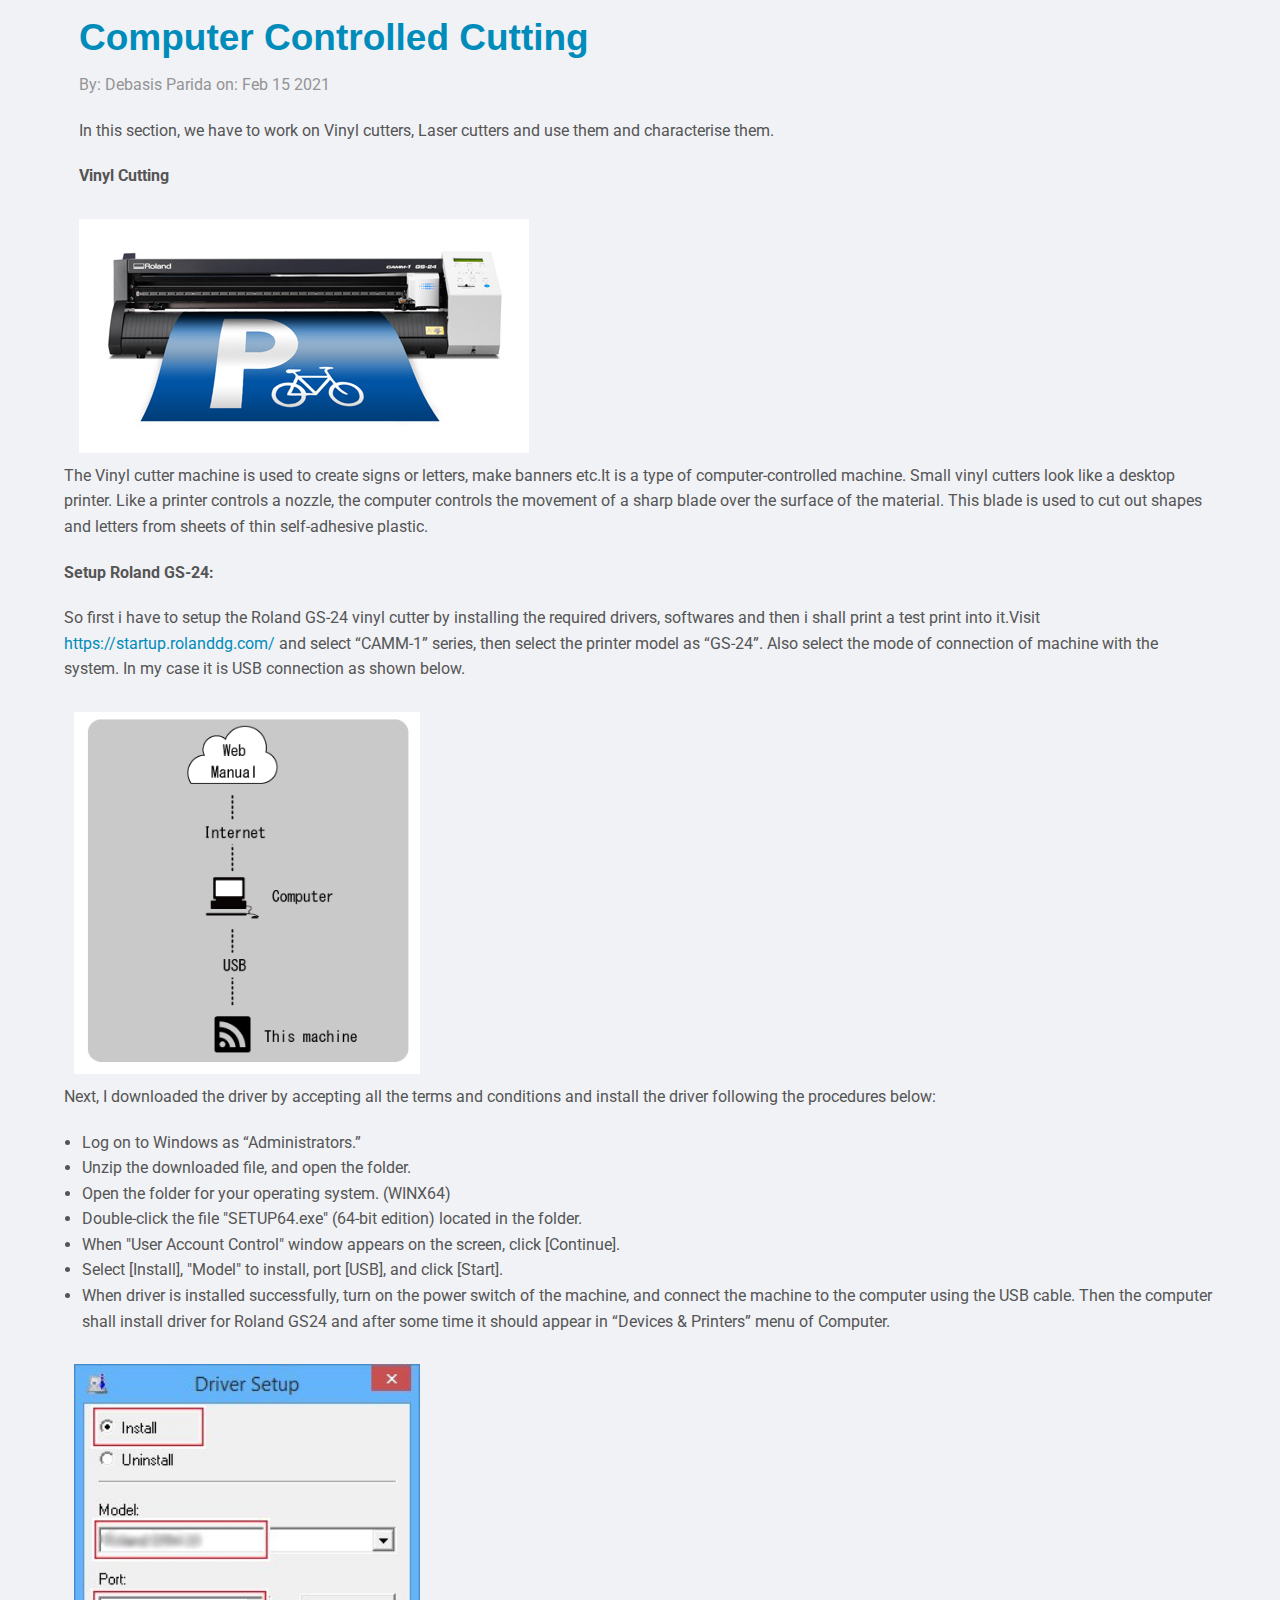
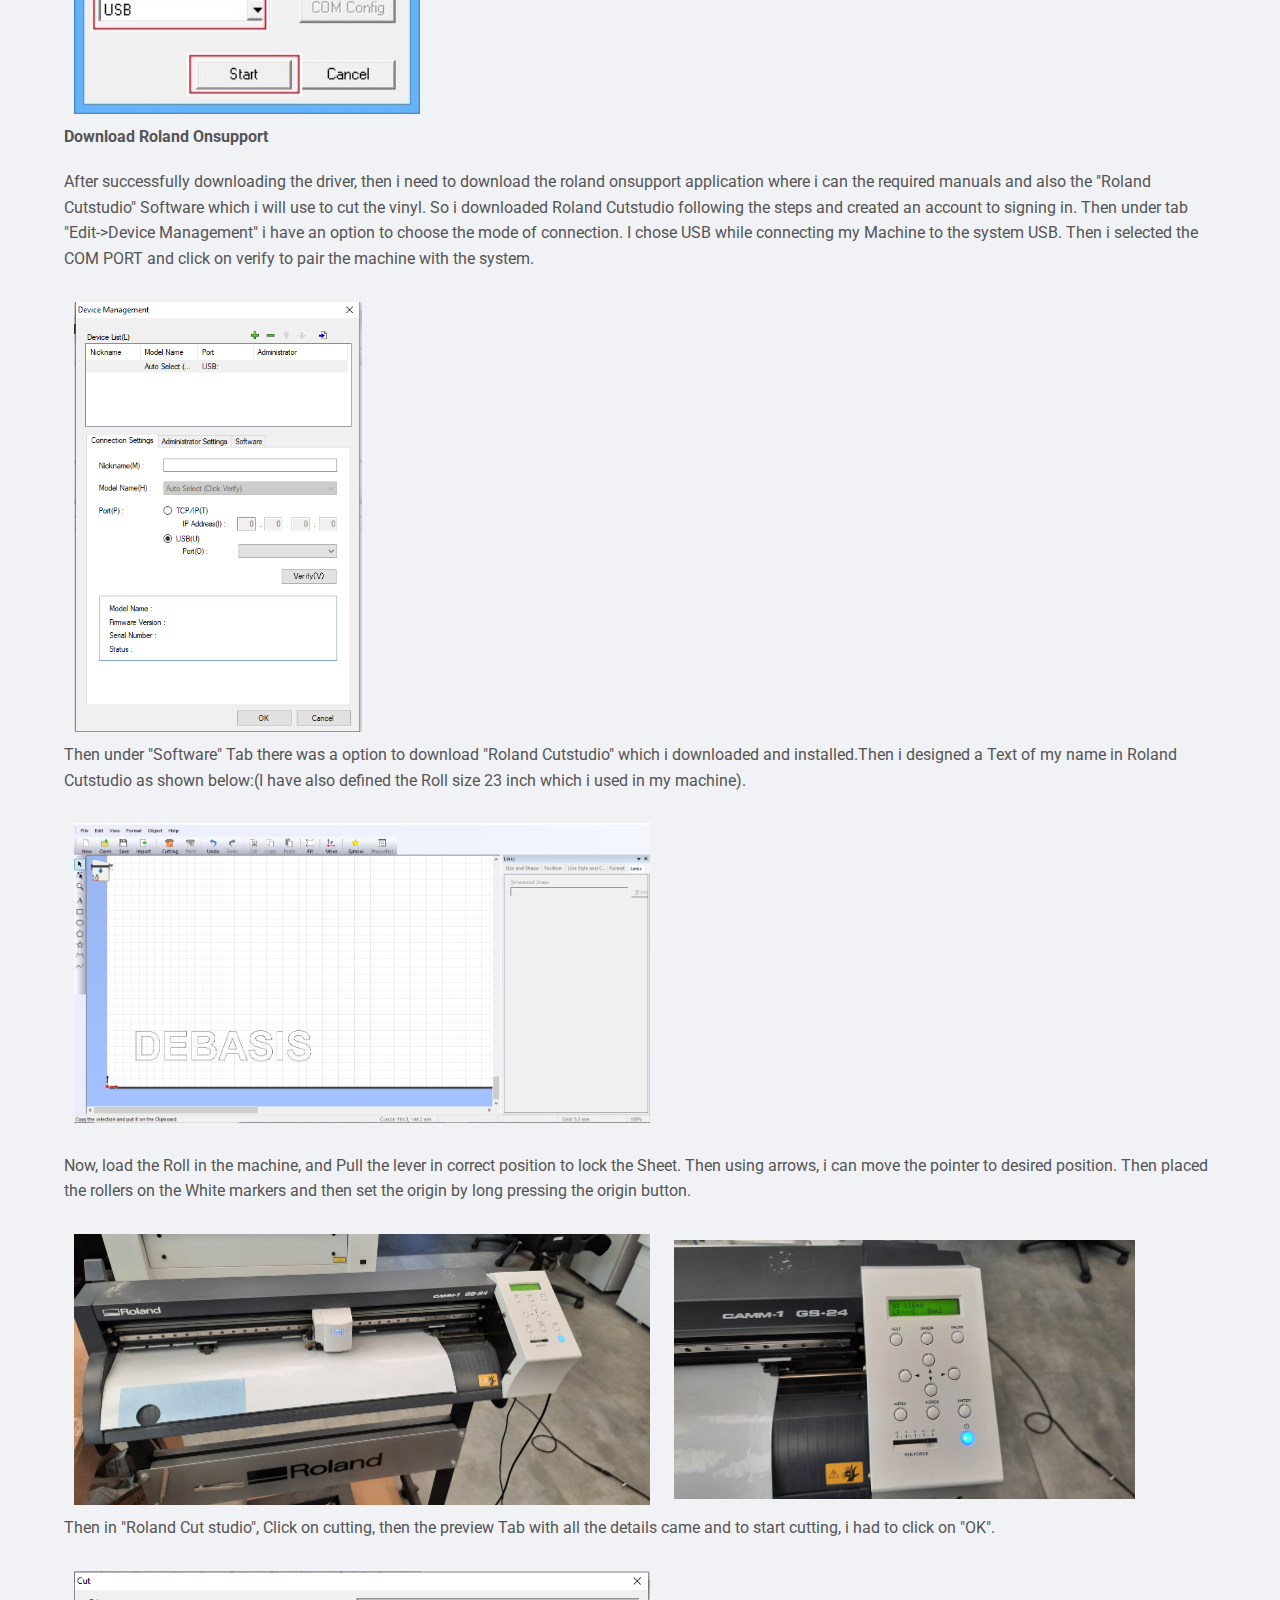
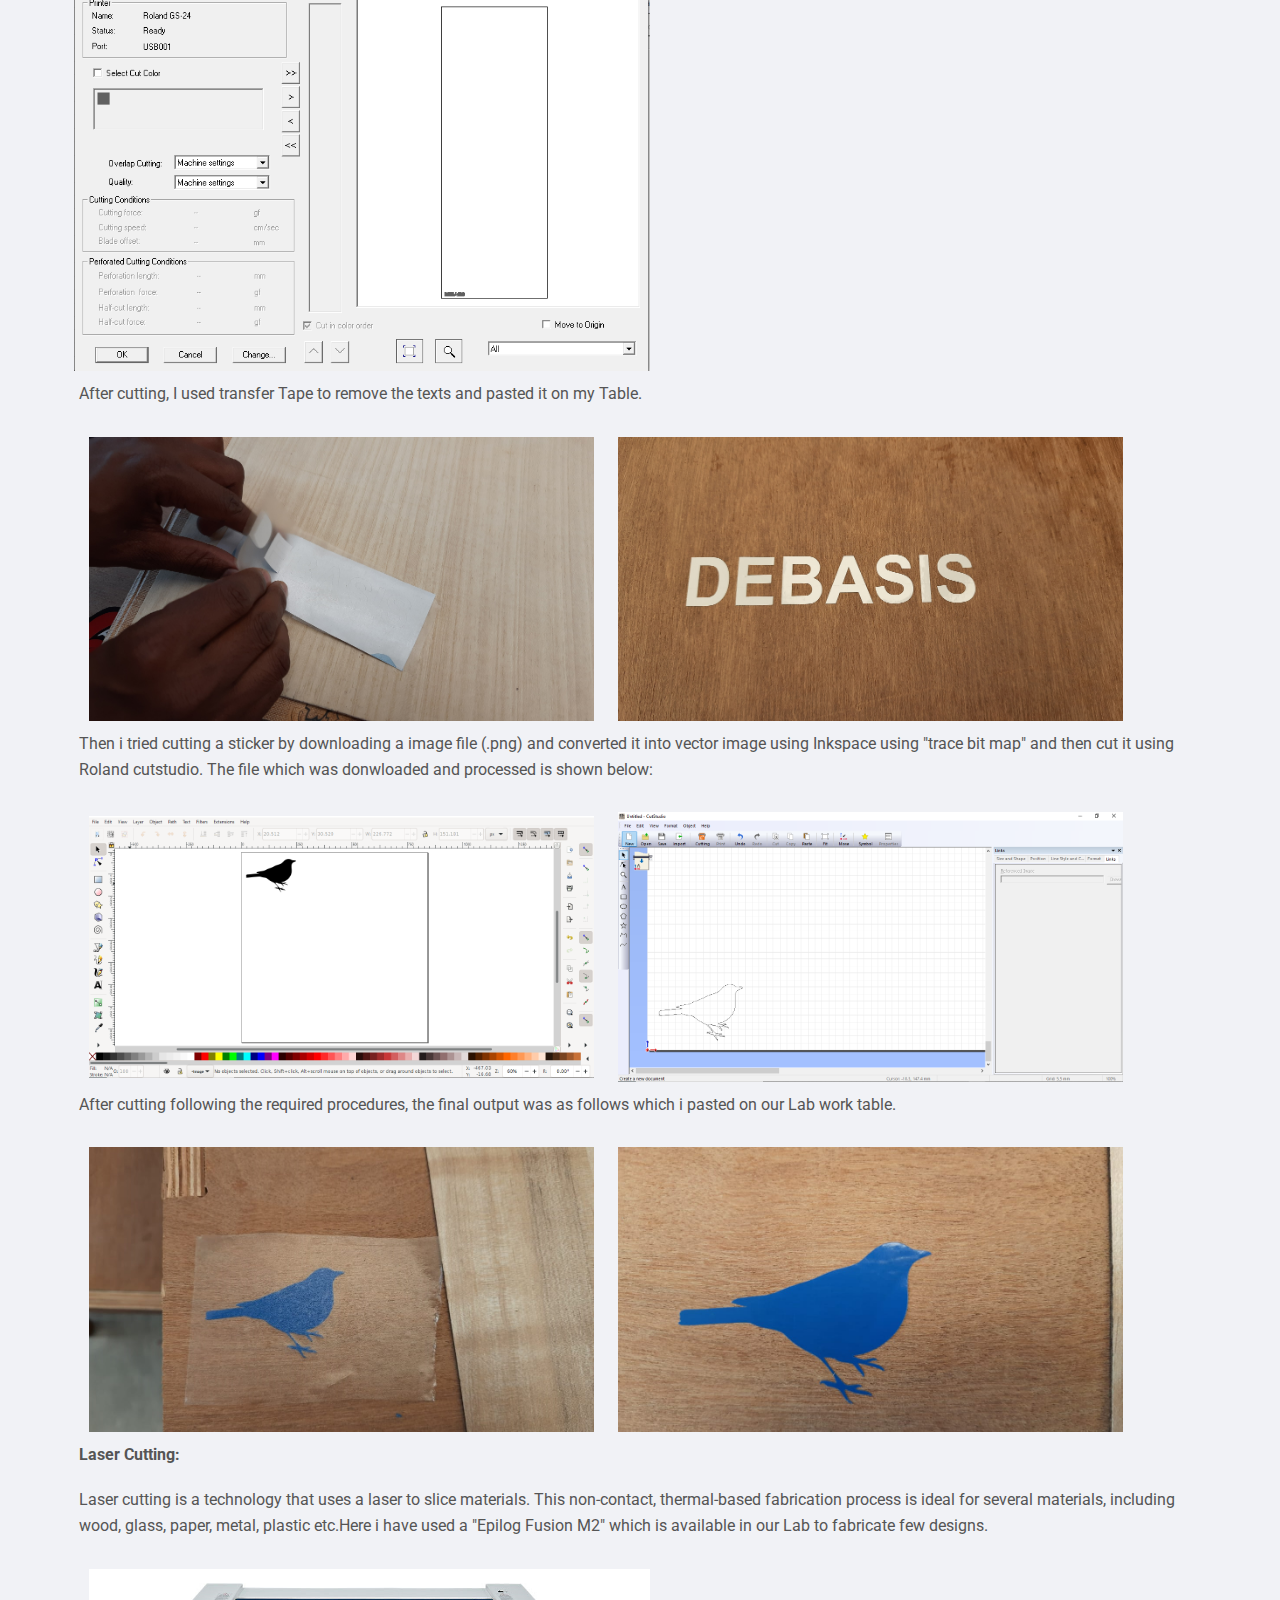
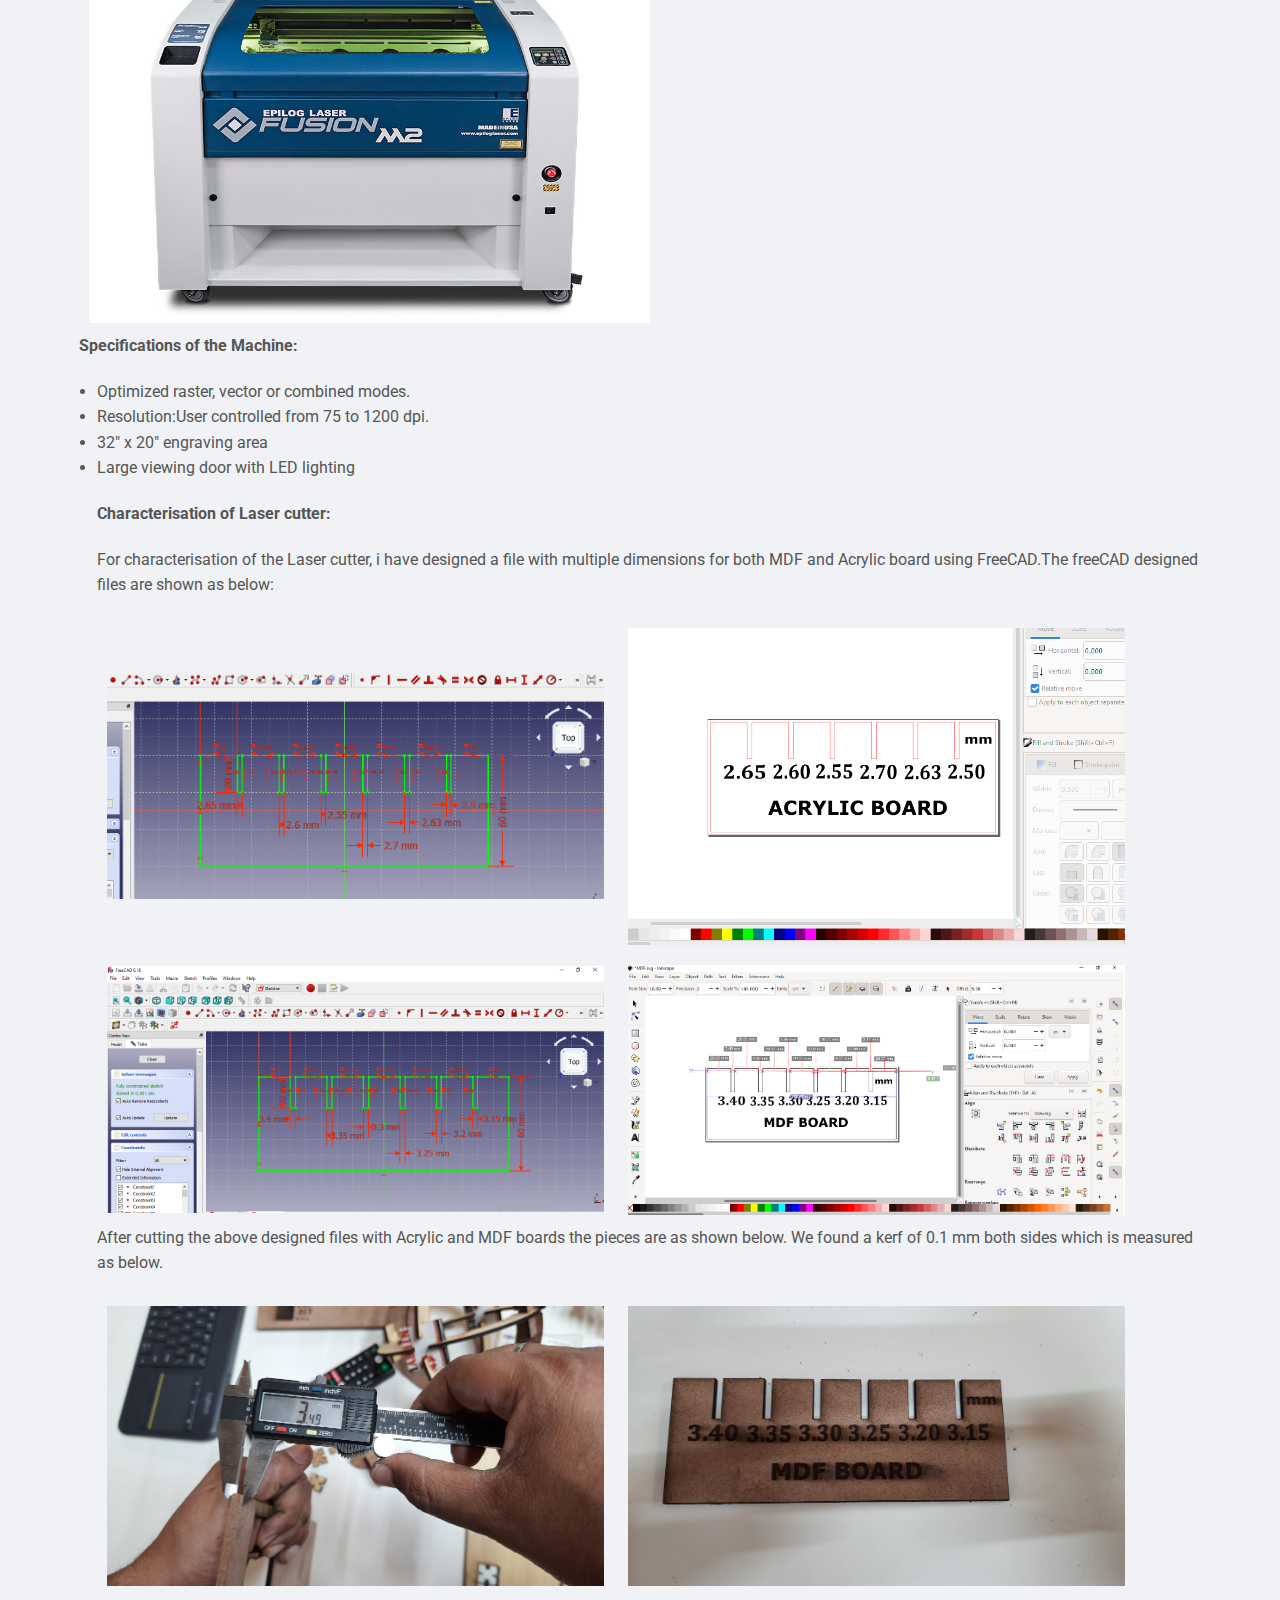
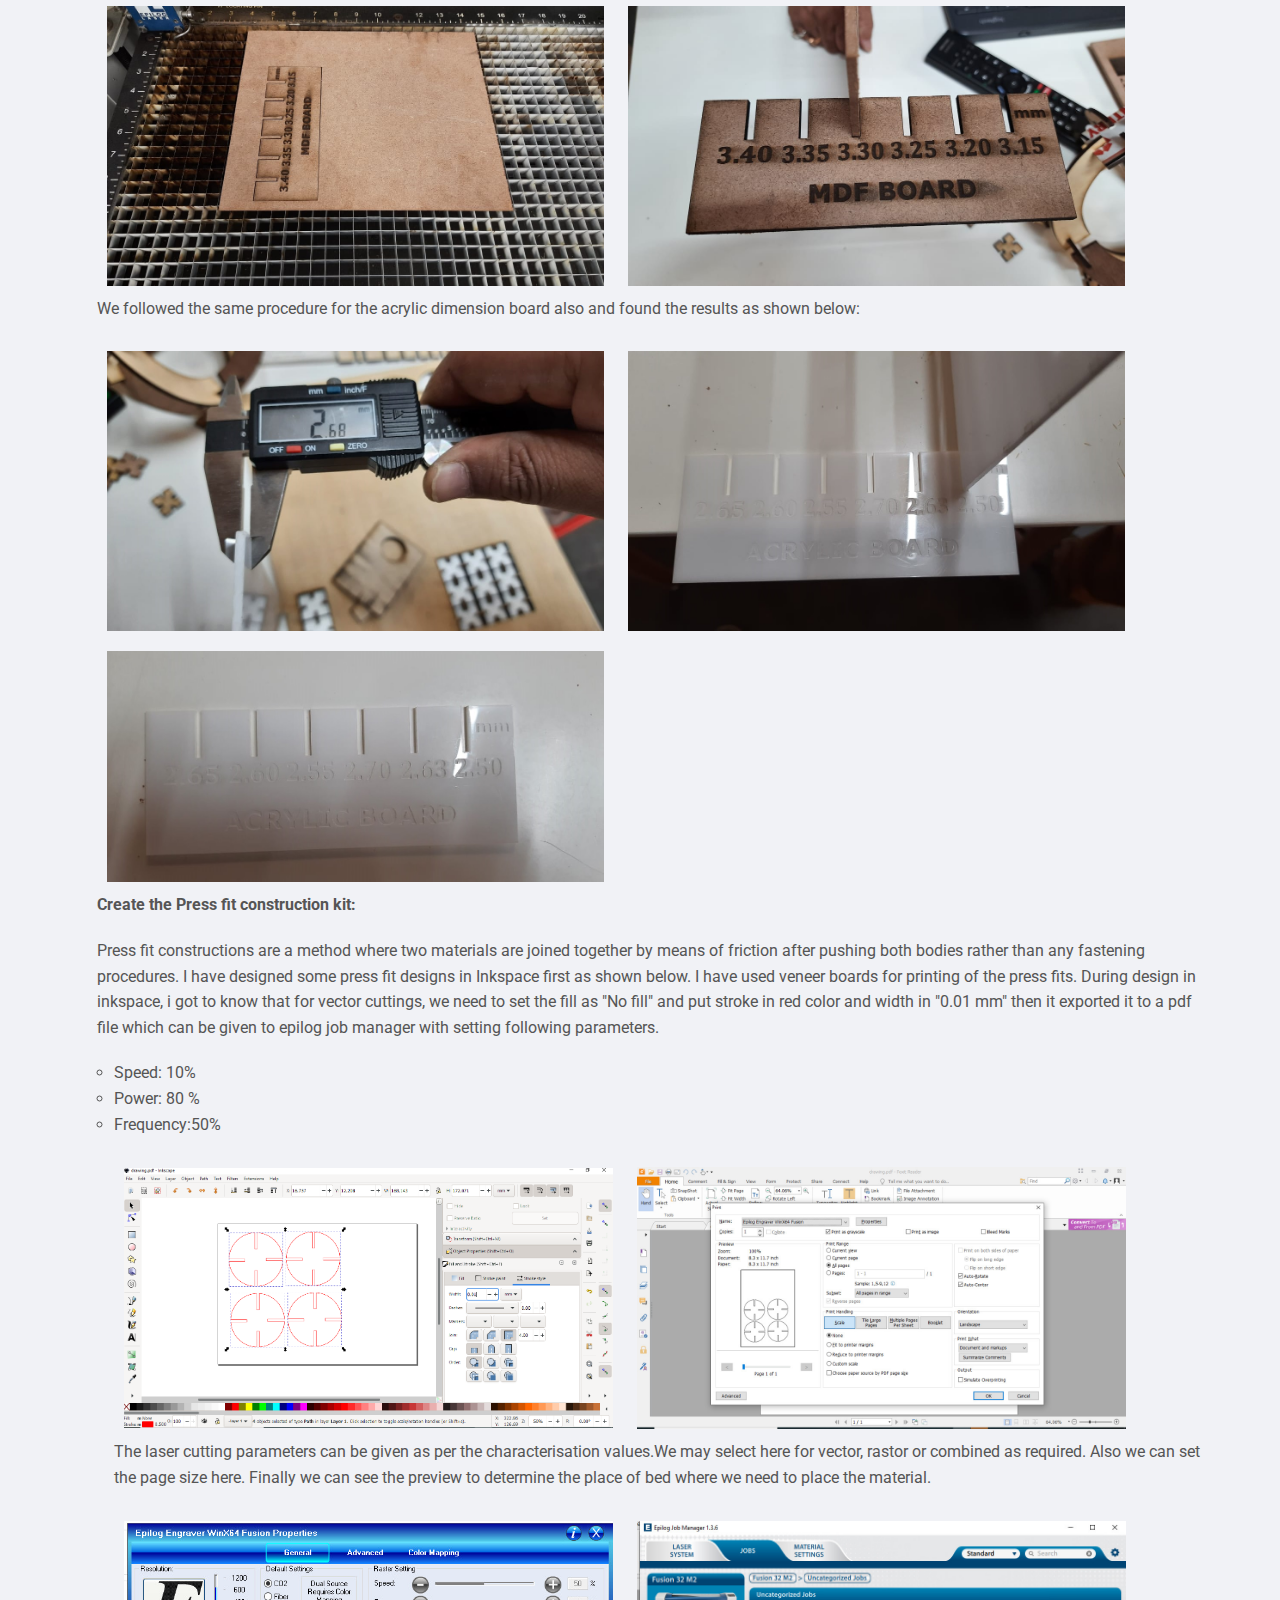
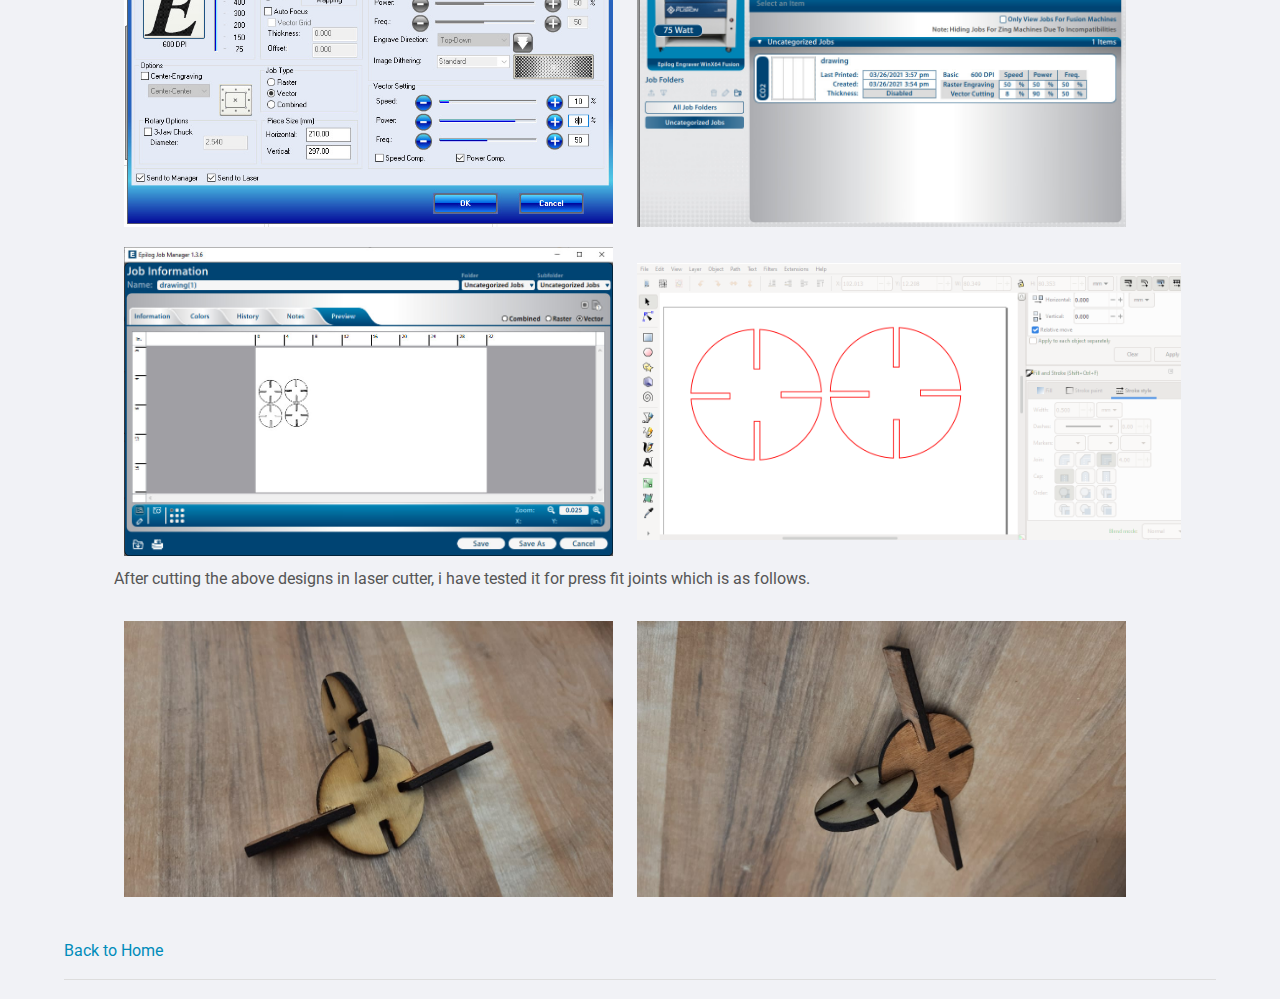
<file: fabacademy/assignment3.html>
<!doctype html>
<html class="no-js" lang="en">

<head>
    <meta charset="utf-8" />
    <meta name="viewport" content="width=device-width, initial-scale=1.0" />
    <title>Computer Controlled Cutting</title>
    <link href="css/foundation.css" rel="stylesheet" />
    <link href="css/header.css" rel="stylesheet" />
    <link href="css/icon-fonts.css" rel="stylesheet" />
    <link href="css/hover.css" rel="stylesheet" />
    <link href="css/footer-bottom.css" rel="stylesheet" />
    <link href="css/menu.css" rel="stylesheet" />
    <link href="css/blog.css" rel="stylesheet" />
    <link href="css/fonts.css" rel="stylesheet" />
    <link href="css/color.css" rel="stylesheet" />
    <script src="js/modernizr.js"></script>
</head>

<body>
    <div class="content-wrapper">
        <section id="main-content">

            <!-- Main Page Content and Sidebar -->

            <div class="row">

                <!-- Main Blog Content -->
                <div class="large-12 columns" role="content">

                    <article>

                        <h2><a href="#">Computer Controlled Cutting</a></h2>
                        <p class="article_pub-date">By: Debasis Parida on:
                            <time datetime="2021-02-13" pubdate="">Feb 15 2021</time>
                        </p>

                        <div class="row">
                            <div class="large-12 columns">
                               
                                <p>In this section, we have to work on Vinyl cutters, Laser cutters and use them and characterise them.</p>

                                <p><b>Vinyl Cutting</b></p>

                                <img class="float-left" src="assets/img/doc/roland.jpg" />

                              </div>

                                <p>
                               The Vinyl cutter machine is used to create signs or letters, make banners etc.It is a type of computer-controlled machine. Small vinyl cutters look like a desktop printer. Like a printer controls a nozzle, the computer controls the movement of a sharp blade over the surface of the material. This blade is used to cut out shapes and letters from sheets of thin self-adhesive plastic.
                                </p>

                                <p><b>Setup Roland GS-24:</b></p>

                                <p>So first i have to setup the Roland GS-24 vinyl cutter by installing the required drivers, softwares and then i shall print a test print into it.Visit <a href="https://startup.rolanddg.com/">https://startup.rolanddg.com/</a> and select “CAMM-1” series, then select the printer model as “GS-24”. Also select the mode of connection of machine with the system. In my case it is USB connection as shown below.
                                </p>

                                <img style="width: 30%; height: 30%;"src="assets/img/doc/roland2.png"/>

                                <p>
                                Next, I downloaded the driver by accepting all the terms and conditions and install the driver following the procedures below:

                                 <ul>
                                  <li>Log on to Windows as “Administrators.”</li>
                                  <li>Unzip the downloaded file, and open the folder.</li>
                                  <li>Open the folder for your operating system. (WINX64)</li>
                                  <li>Double-click the file "SETUP64.exe" (64-bit edition) located in the folder.</li>
                                  <li>When "User Account Control" window appears on the screen, click [Continue].</li>
                                  <li>Select [Install], "Model" to install, port [USB], and click [Start].</li>
                                  <li>When driver is installed successfully, turn on the power switch of the machine, and connect the machine to the computer using the USB cable. Then the computer shall install driver for Roland GS24 and after some time it should appear in “Devices & Printers” menu of Computer.</li>
                                  </ul> 
                                </p>

                                <img style="width: 30%; height: 30%;"src="assets/img/doc/roland3.jpg"/>

                                <p><b>Download Roland Onsupport</b></p>
                                <p>
                                
                                After successfully downloading the driver, then i need to download the roland onsupport application where i can the required manuals and also the "Roland Cutstudio" Software which i will use to cut the vinyl. So i downloaded Roland Cutstudio following the steps and created an account to signing in. Then under tab "Edit->Device Management" i have an option to choose the mode of connection. I chose USB while connecting my Machine to the system USB. Then i selected the COM PORT and click on verify to pair the machine with the system.</p>

                                <img style="width: 25%; height: 25%;"src="assets/img/doc/roland4.PNG"/>
                                <p>

                                Then under "Software" Tab there was a option to download "Roland Cutstudio" which i downloaded and installed.Then i designed a Text of my name in Roland Cutstudio as shown below:(I have also defined the Roll size 23 inch which i used in my machine).

                              </p>

                              <img style="width: 50%; height: 50%;"src="assets/img/doc/CUT1.jpg"/>

                              <p>

                                <p>

                                Now, load the Roll in the machine, and Pull the lever in correct position to lock the Sheet. Then using arrows, i can move the pointer to desired position. Then placed the rollers on the White markers and then set the origin by long pressing the origin button.

                              </p>

                              <img style="width: 50%; height: 50%;"src="assets/img/doc/vinyl5.jpg"/>
                              <img style="width: 40%; height: 40%;"src="assets/img/doc/vinyl4.jpg"/>

                              <p>

                                Then in "Roland Cut studio", Click on cutting, then the preview Tab with all the details came and to start cutting, i had to click on "OK".

                              </p>
                              <img style="width: 50%; height: 50%;"src="assets/img/doc/CUT2.PNG"/>
                            </div>

                            <p>

                                After cutting, I used transfer Tape to remove the texts and pasted it on my Table.

                              </p>
                              <img style="width: 45%; height: 45%;"src="assets/img/doc/vinyl2.jpg"/>
                              <img style="width: 45%; height: 45%;"src="assets/img/doc/vinyl3.jpg"/>

                              <p>

                                Then i tried cutting a sticker by downloading a image file (.png) and converted it into vector image using Inkspace using "trace bit map" and then cut it using Roland cutstudio. The file which was donwloaded and processed is shown below:

                              </p>

                              <img style="width: 45%; height: 45%;"src="assets/img/doc/sticker1.PNG"/>
                              <img style="width: 45%; height: 45%;"src="assets/img/doc/sticker2.PNG"/>

                              <p>

                                After cutting following the required procedures, the final output was as follows which i pasted on our Lab work table.

                              </p>

                              <img style="width: 45%; height: 45%;"src="assets/img/doc/4.jpeg"/>
                              <img style="width: 45%; height: 45%;"src="assets/img/doc/1.jpeg"/>

                              

                                <p><b>Laser Cutting:</b></p>

                                <p>
                                Laser cutting is a technology that uses a laser to slice materials. This non-contact, thermal-based fabrication process is ideal for several materials, including wood, glass, paper, metal, plastic etc.Here i have used a "Epilog Fusion M2" which is available in our Lab to fabricate few designs.
                                </p>

                                <img style="width: 50%; height: 50%;"src="assets/img/doc/3week/1.png"/>


                                <p><b>Specifications of the Machine:</b>

                                  <ul>
                                  <li>Optimized raster, vector or combined modes. </li>
                                  <li>Resolution:User controlled from 75 to 1200 dpi. </li>
                                  <li>32" x 20" engraving area</li>
                                  <li>Large viewing door with LED lighting</li>
                                  
                                </p>

                                <p><b>Characterisation of Laser cutter:</b>

                                  <p>
                                
                                For characterisation of the Laser cutter, i have designed a file with multiple dimensions for both MDF and Acrylic board using FreeCAD.The freeCAD designed files are shown as below:
                                </p>

                              <img style="width: 45%; height: 45%;"src="assets/img/doc/3week/2.PNG"/>
                              <img style="width: 45%; height: 45%;"src="assets/img/doc/3week/3.PNG"/>

                              <img style="width: 45%; height: 45%;"src="assets/img/doc/3week/4.PNG"/>
                              <img style="width: 45%; height: 45%;"src="assets/img/doc/3week/5.png"/>


                              <p>
                                
                                After cutting the above designed files with Acrylic and MDF boards the pieces are as shown below. We found a kerf of 0.1 mm both sides which is measured as below.
                                </p>

                              <img style="width: 45%; height: 45%;"src="assets/img/doc/3week/14.jpeg"/>
                              <img style="width: 45%; height: 45%;"src="assets/img/doc/3week/13.jpeg"/>

                              <img style="width: 45%; height: 45%;"src="assets/img/doc/3week/11.jpeg"/>
                              <img style="width: 45%; height: 45%;"src="assets/img/doc/3week/15.jpeg"/>

                              <p>
                                
                                We followed the same procedure for the acrylic dimension board also and found the results as shown below:
                                </p>

                              <img style="width: 45%; height: 45%;"src="assets/img/doc/3week/8.jpeg"/>
                              <img style="width: 45%; height: 45%;"src="assets/img/doc/3week/10.jpeg"/>

                              <img style="width: 45%; height: 45%;"src="assets/img/doc/3week/7.jpeg"/>
          

                                 <p><b>Create the Press fit construction kit:</b>

                                <p>
                                
                                Press fit constructions are a method where two materials are joined together by means of friction after pushing both bodies rather than any fastening procedures. I have designed some press fit designs in Inkspace first as shown below. I have used veneer boards for printing of the press fits.

                                During design in inkspace, i got to know that for vector cuttings, we need to set the fill as "No fill" and put stroke in red color and width in "0.01 mm" then it exported it to a pdf file which can be given to epilog job manager with setting following parameters.
                                </p>

                                <p>
                                <ul>

                                <li>Speed: 10%</li>
                                <li>Power: 80 %</li>
                                <li>Frequency:50%</li>

                                </p>

                                <img style="width: 45%; height: 45%;"src="assets/img/doc/3week/19.png"/>
                                <img style="width: 45%; height: 45%;"src="assets/img/doc/3week/20.jpeg"/>

                                <p>The laser cutting parameters can be given as per the characterisation values.We may select here for vector, rastor or combined as required. Also we can set the page size here. Finally we can see the preview to determine the place of bed where we need to place the material.</p>
                                <img style="width: 45%; height: 45%;"src="assets/img/doc/3week/21.jpeg"/>
                                <img style="width: 45%; height: 45%;"src="assets/img/doc/3week/22.jpeg"/>
                                <img style="width: 45%; height: 45%;"src="assets/img/doc/3week/23.jpeg"/>

                                <img style="width: 50%; height: 50%;"src="assets/img/doc/3week/6.PNG"/>
                            
                                
                                <p>
                                
                                After cutting the above designs in laser cutter, i have tested it for press fit joints which is as follows.
                                </p>
                                <img style="width: 45%; height: 45%;"src="assets/img/doc/3week/16.jpeg"/>
                                <img style="width: 45%; height: 45%;"src="assets/img/doc/3week/17.jpeg"/>

                            </div>
                        </div>

                        <br>

                        <a href="index.html">Back to Home</a>
                    </article>

                    <hr />
</body>

</html>
</file>
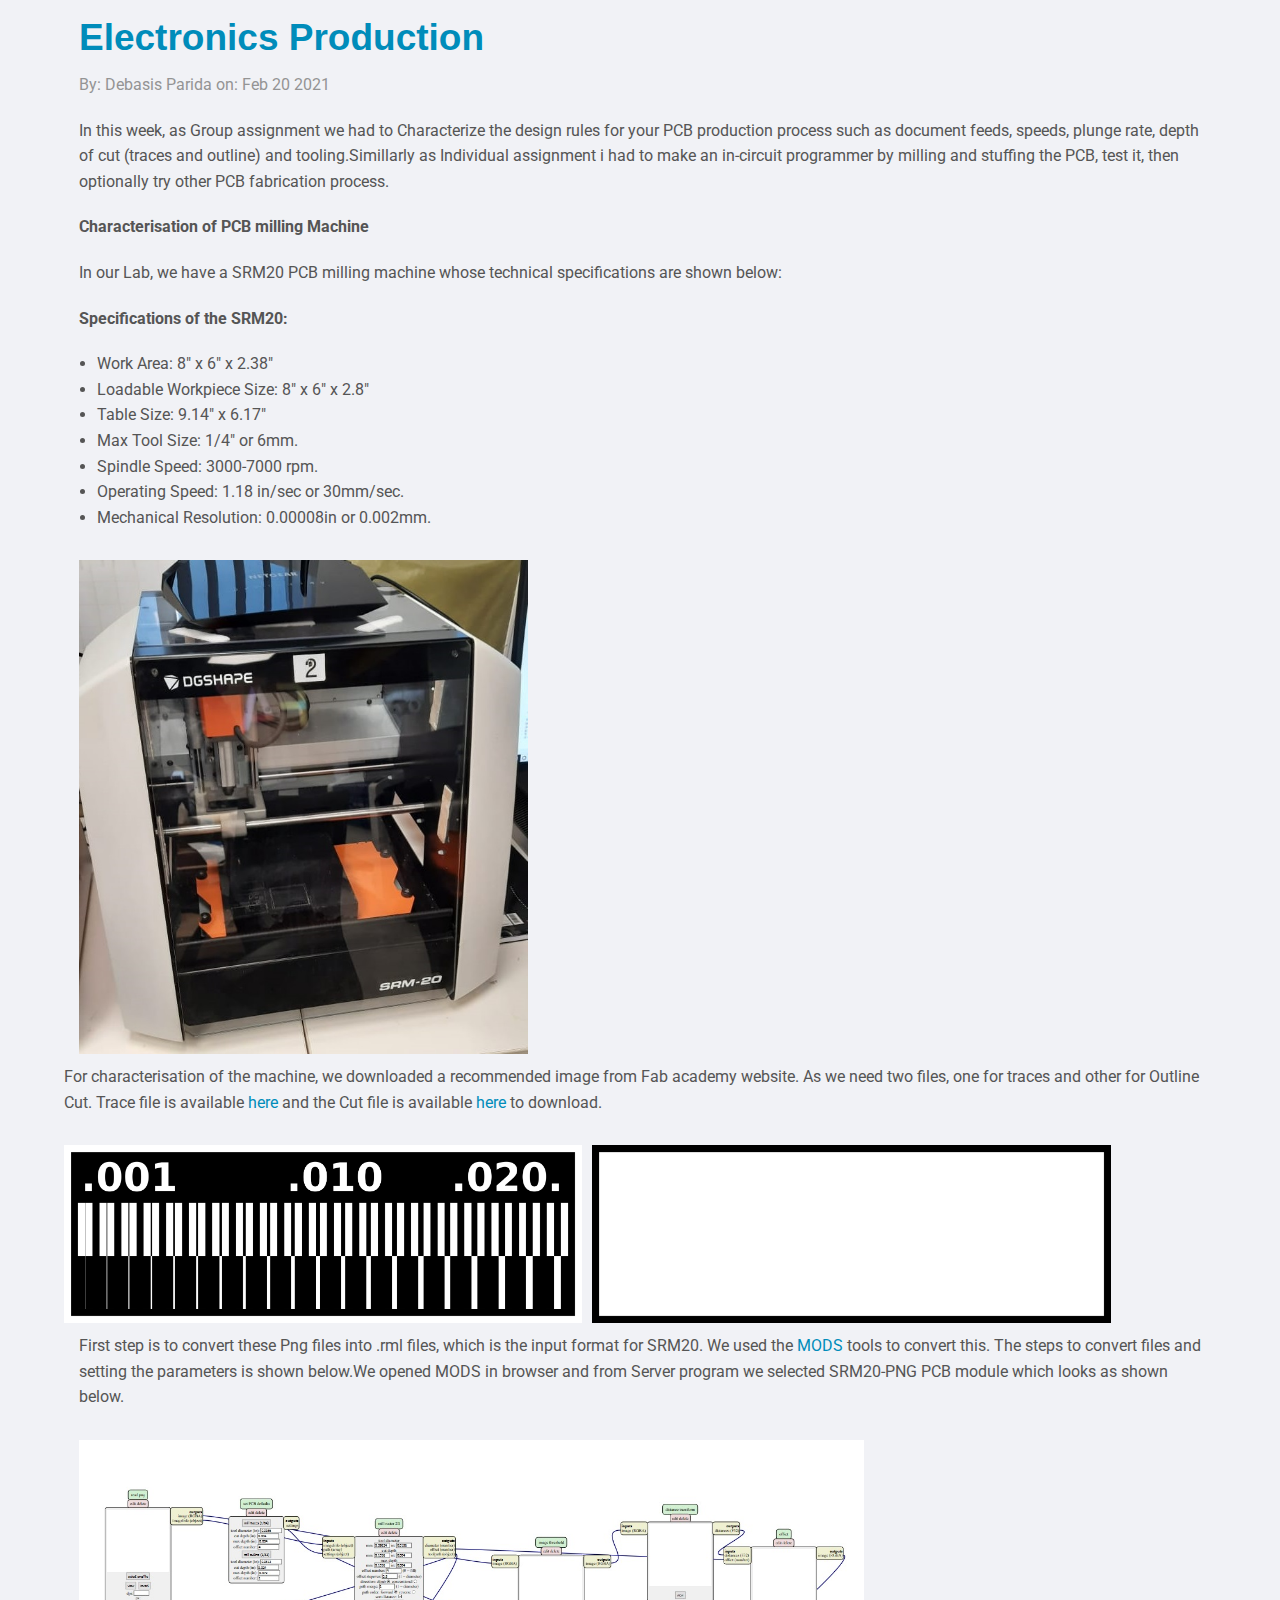
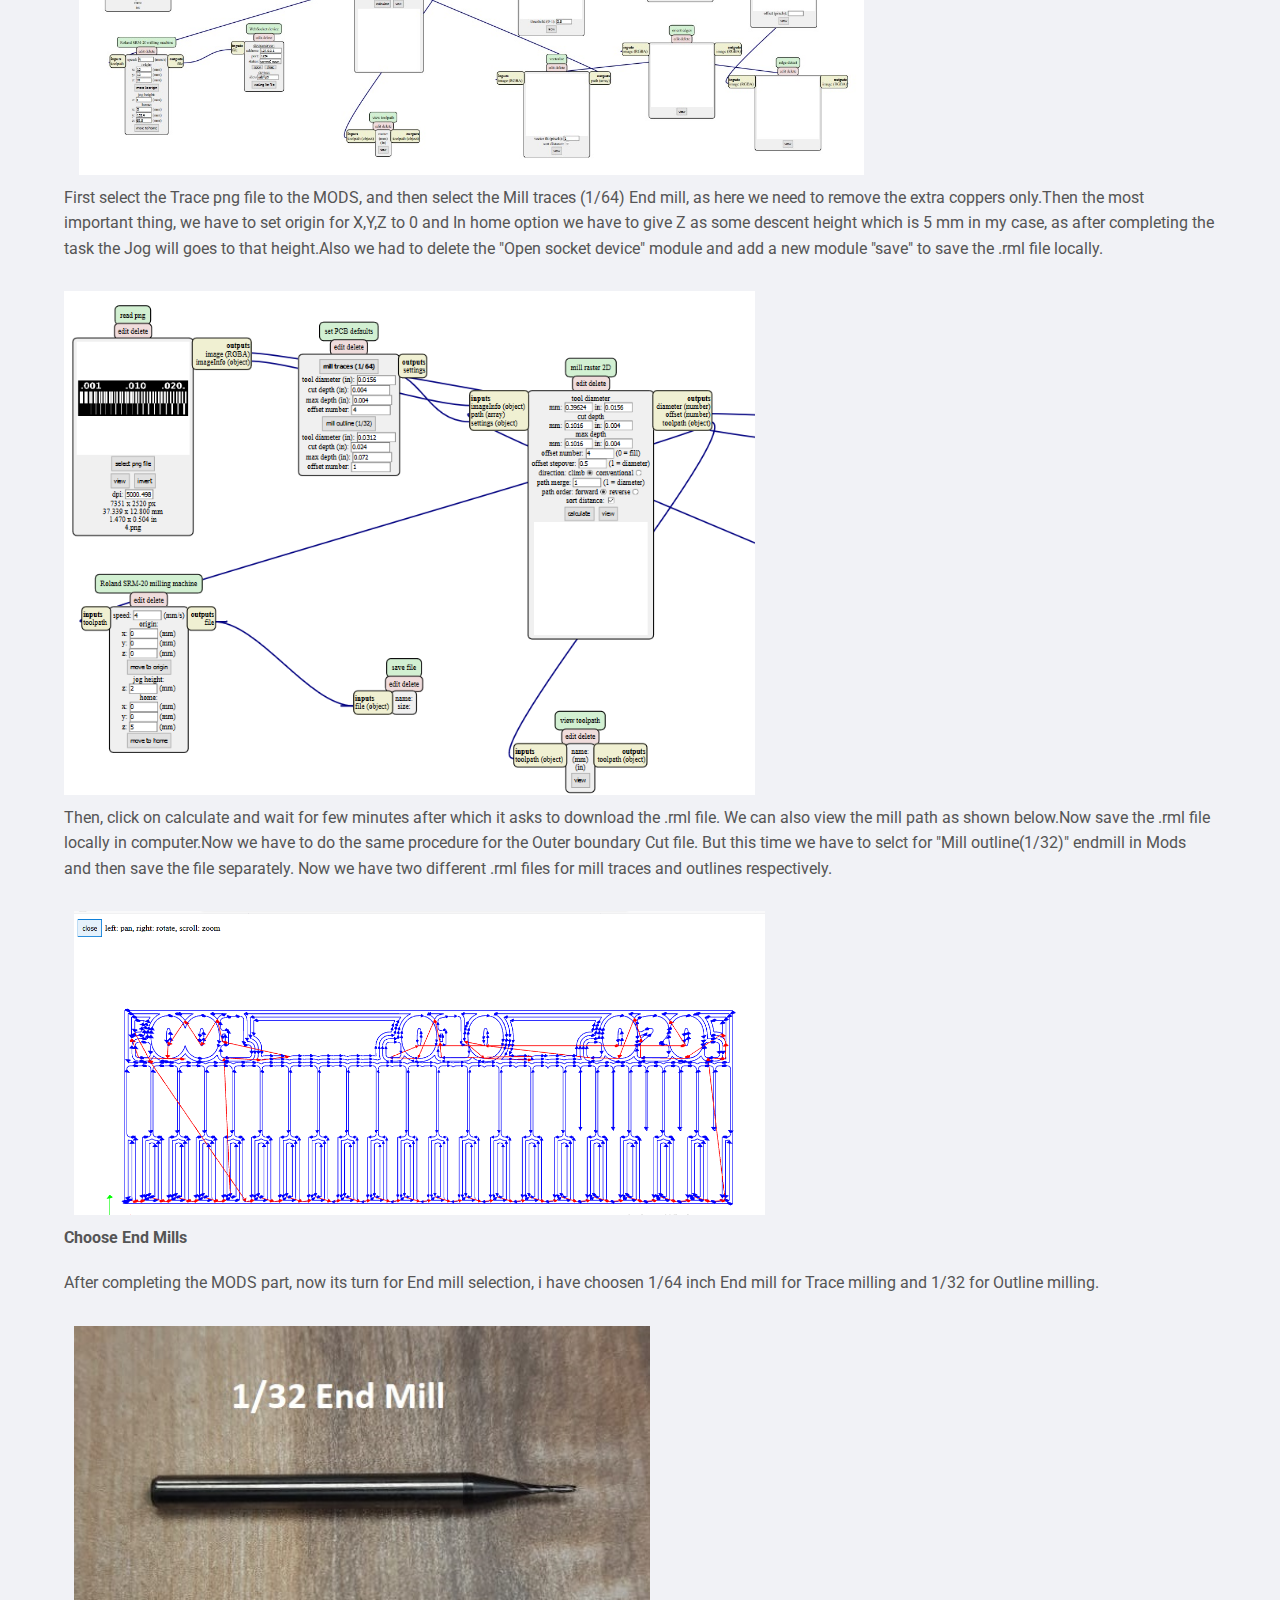
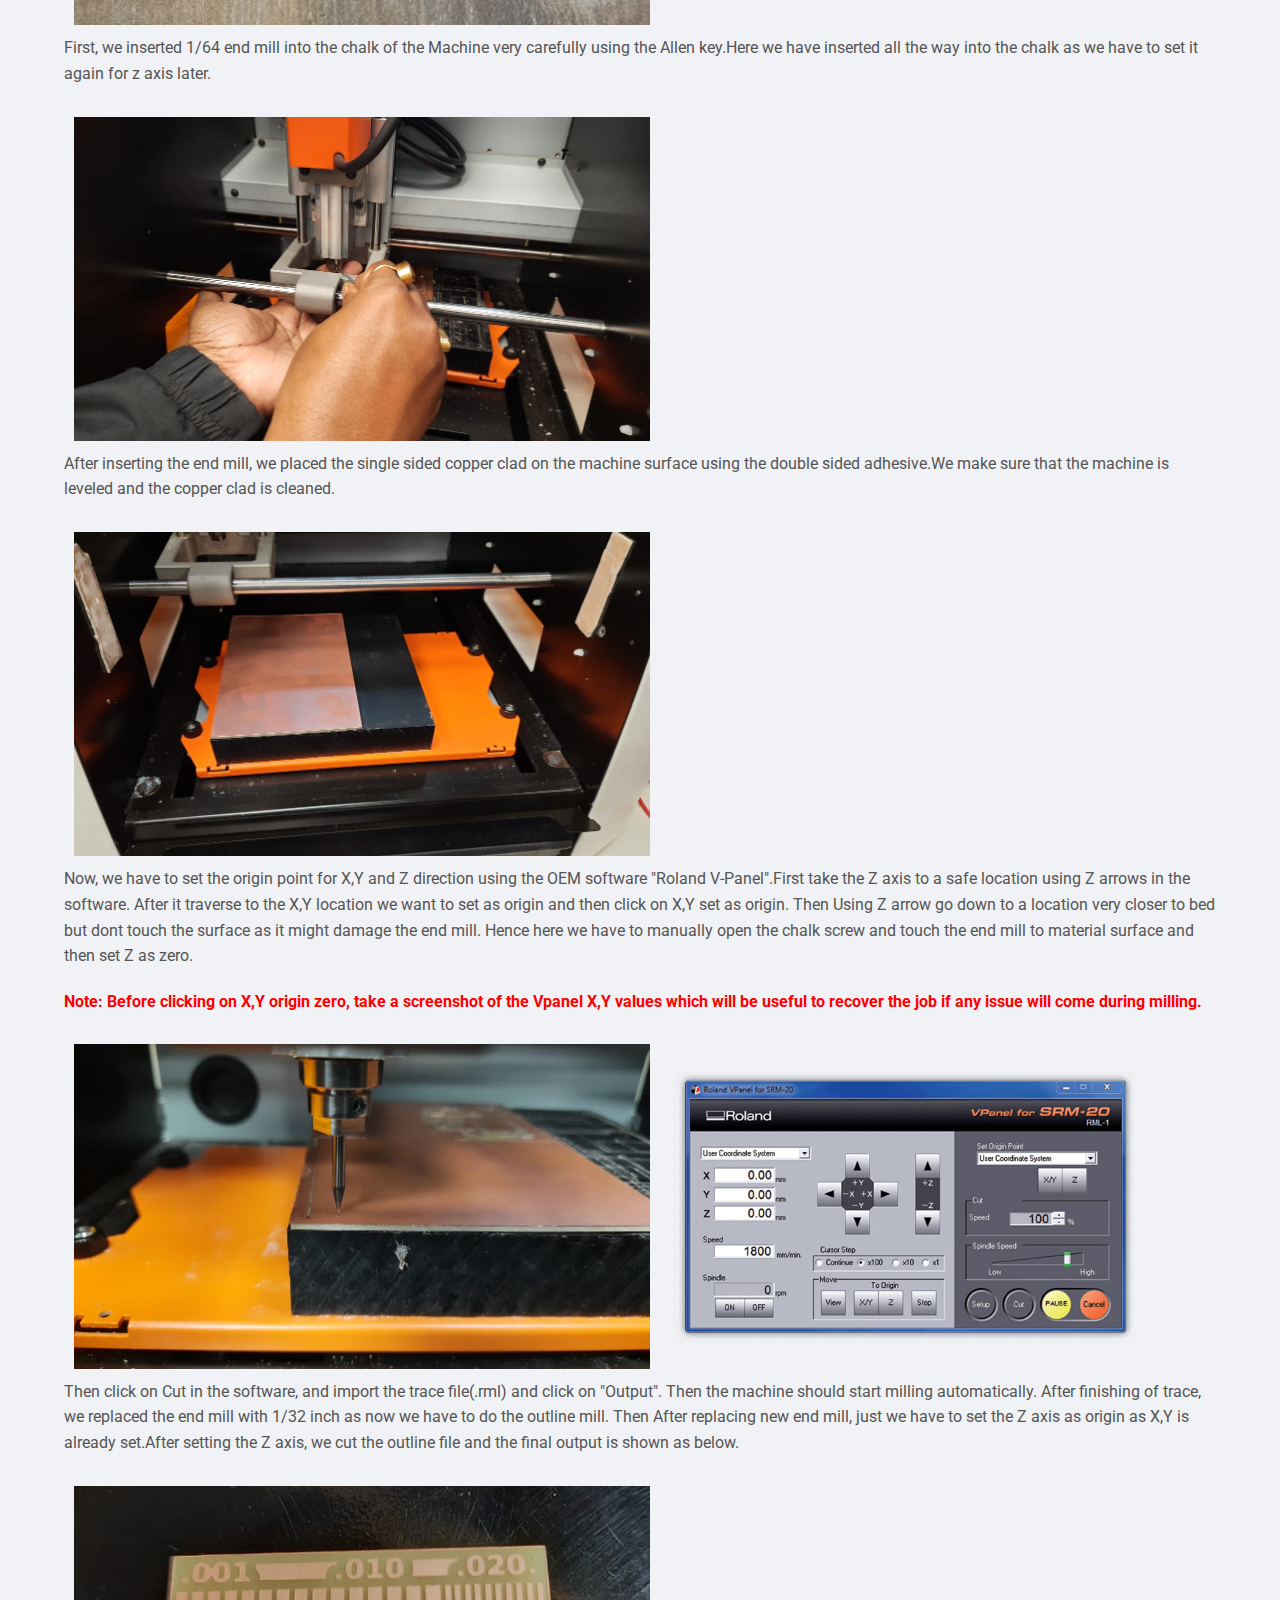
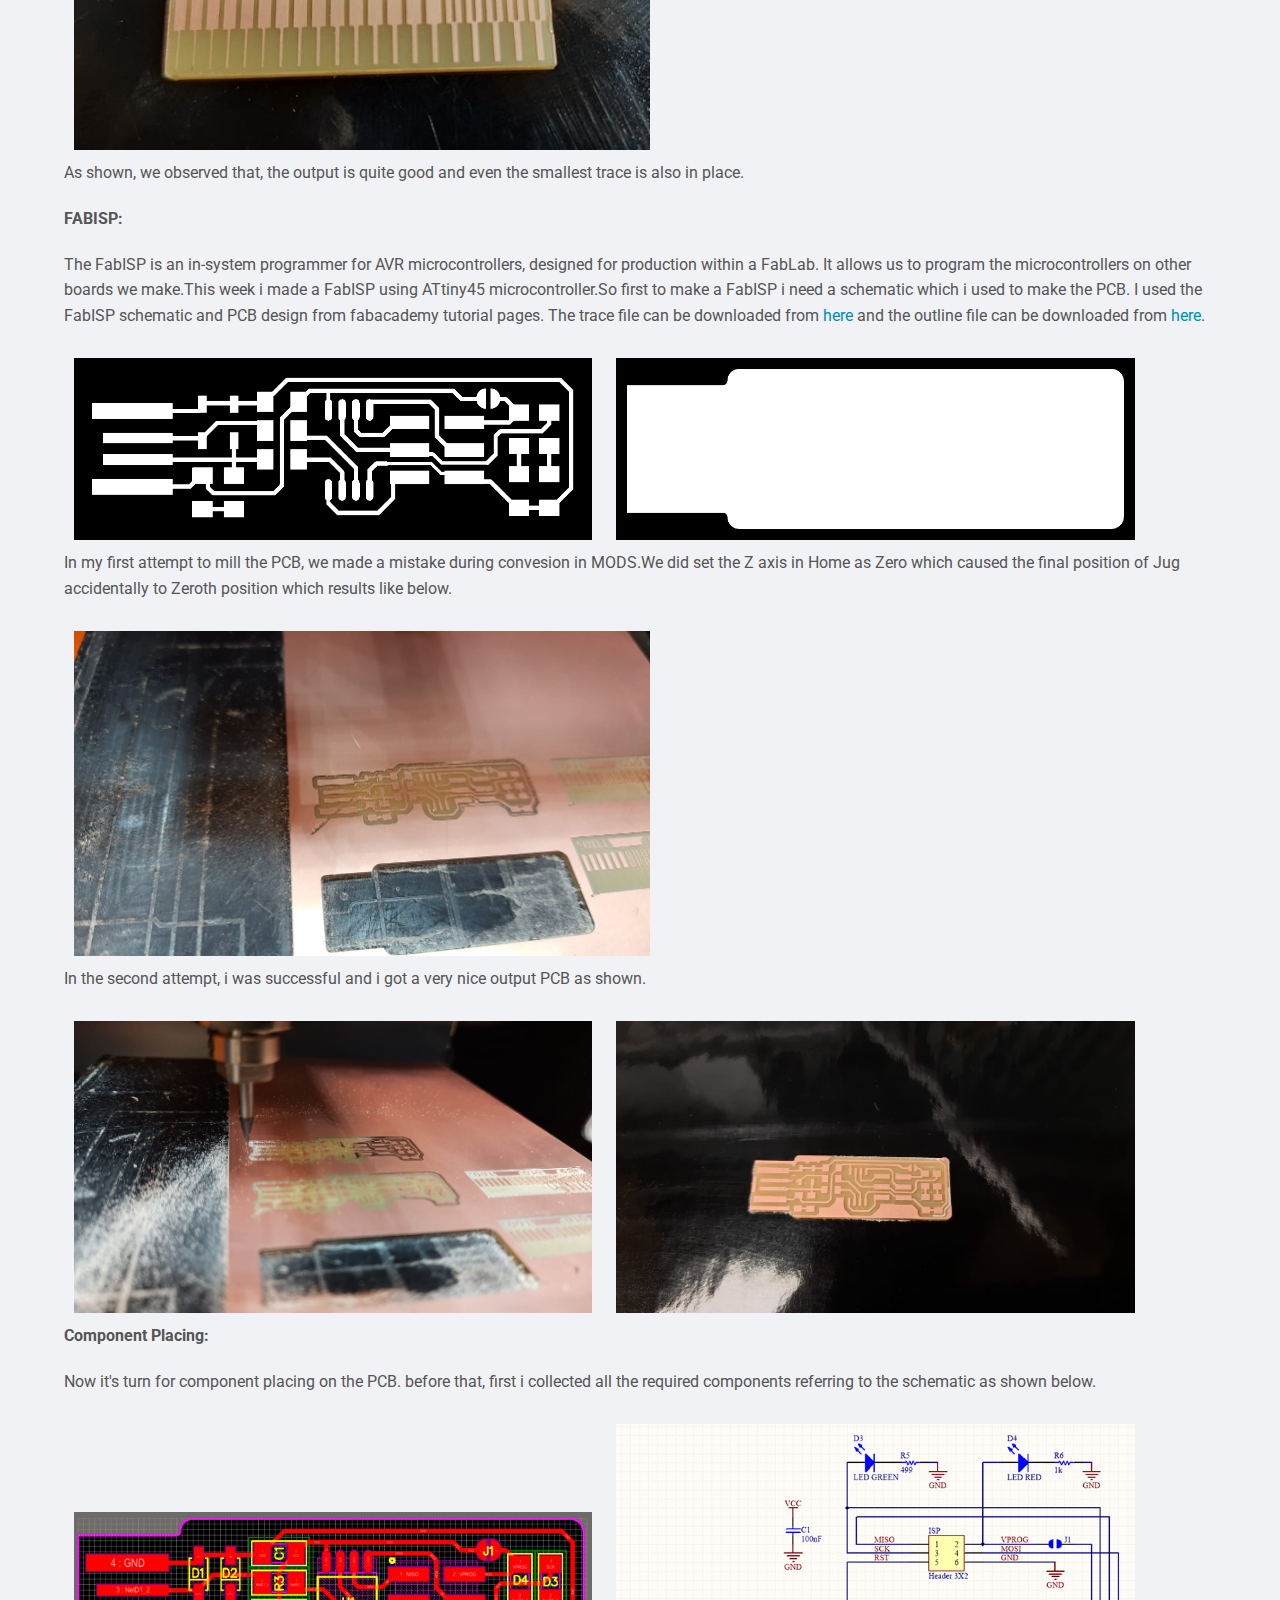
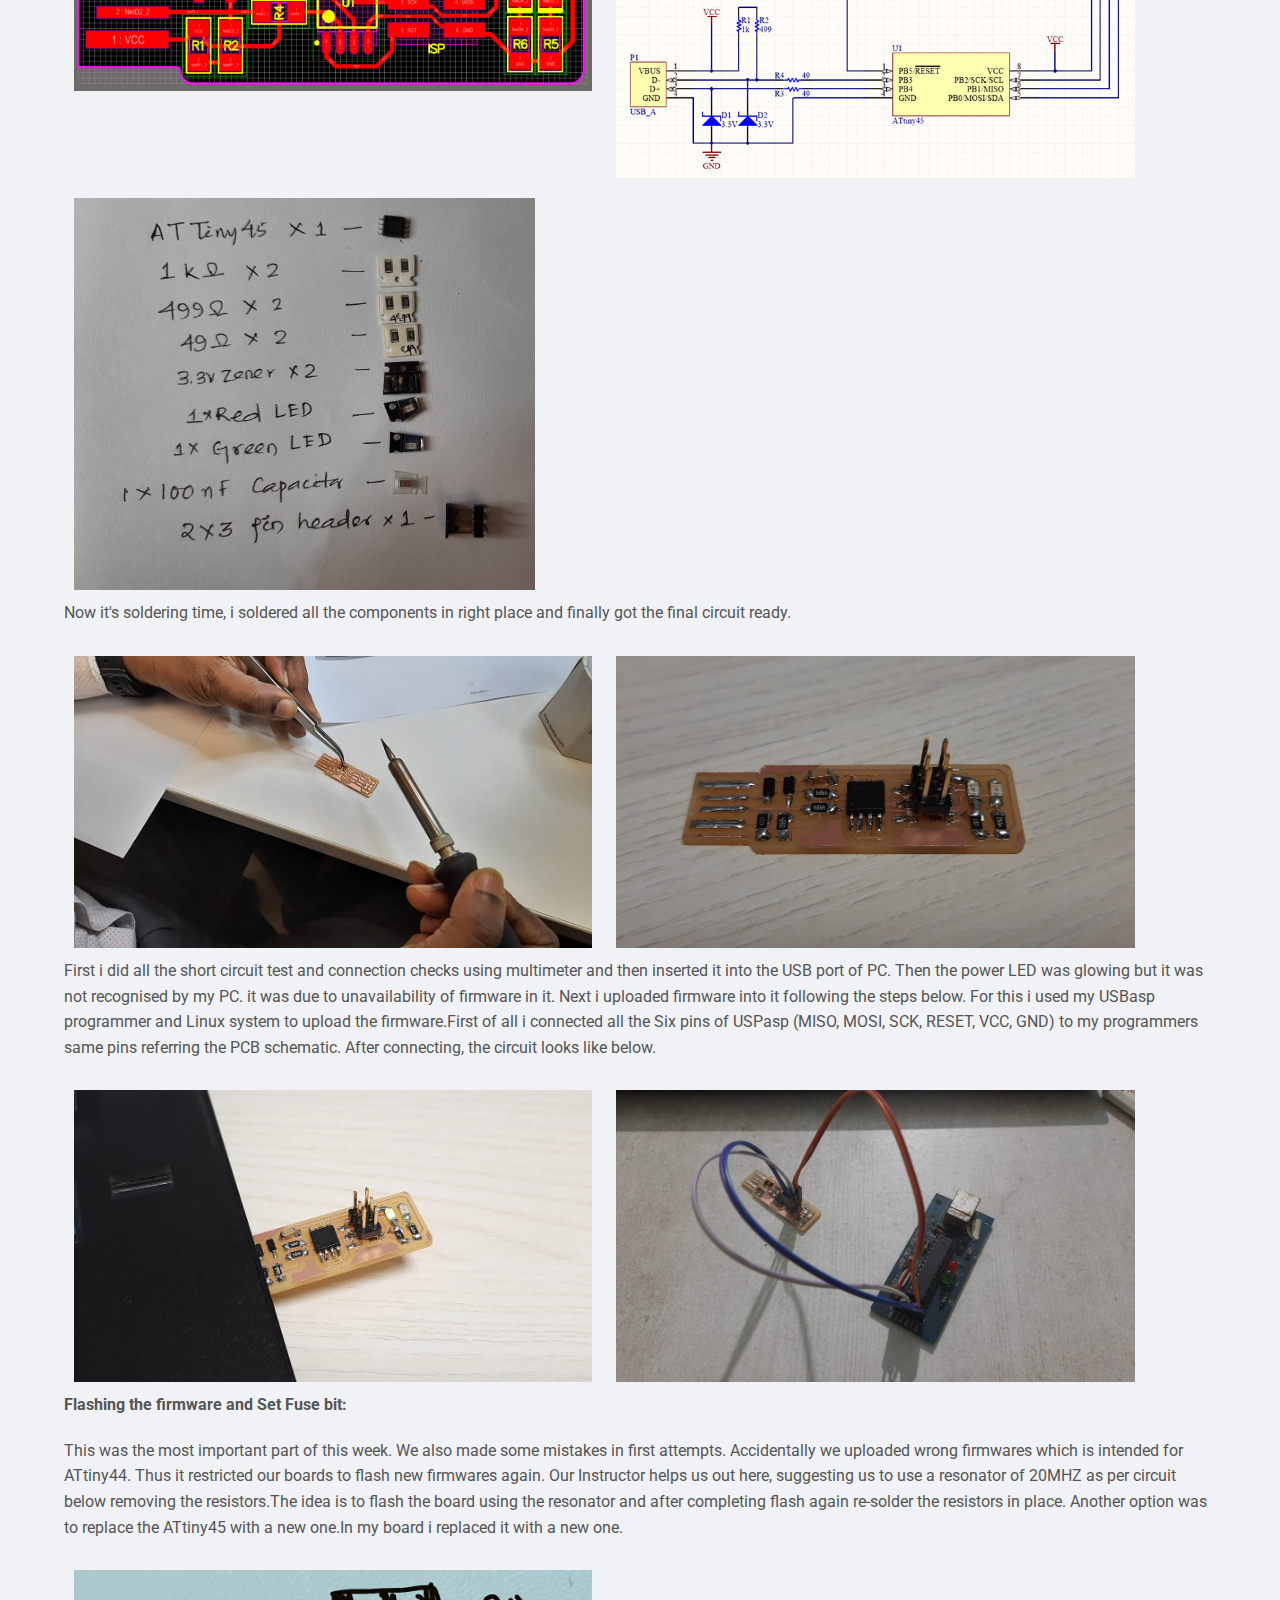
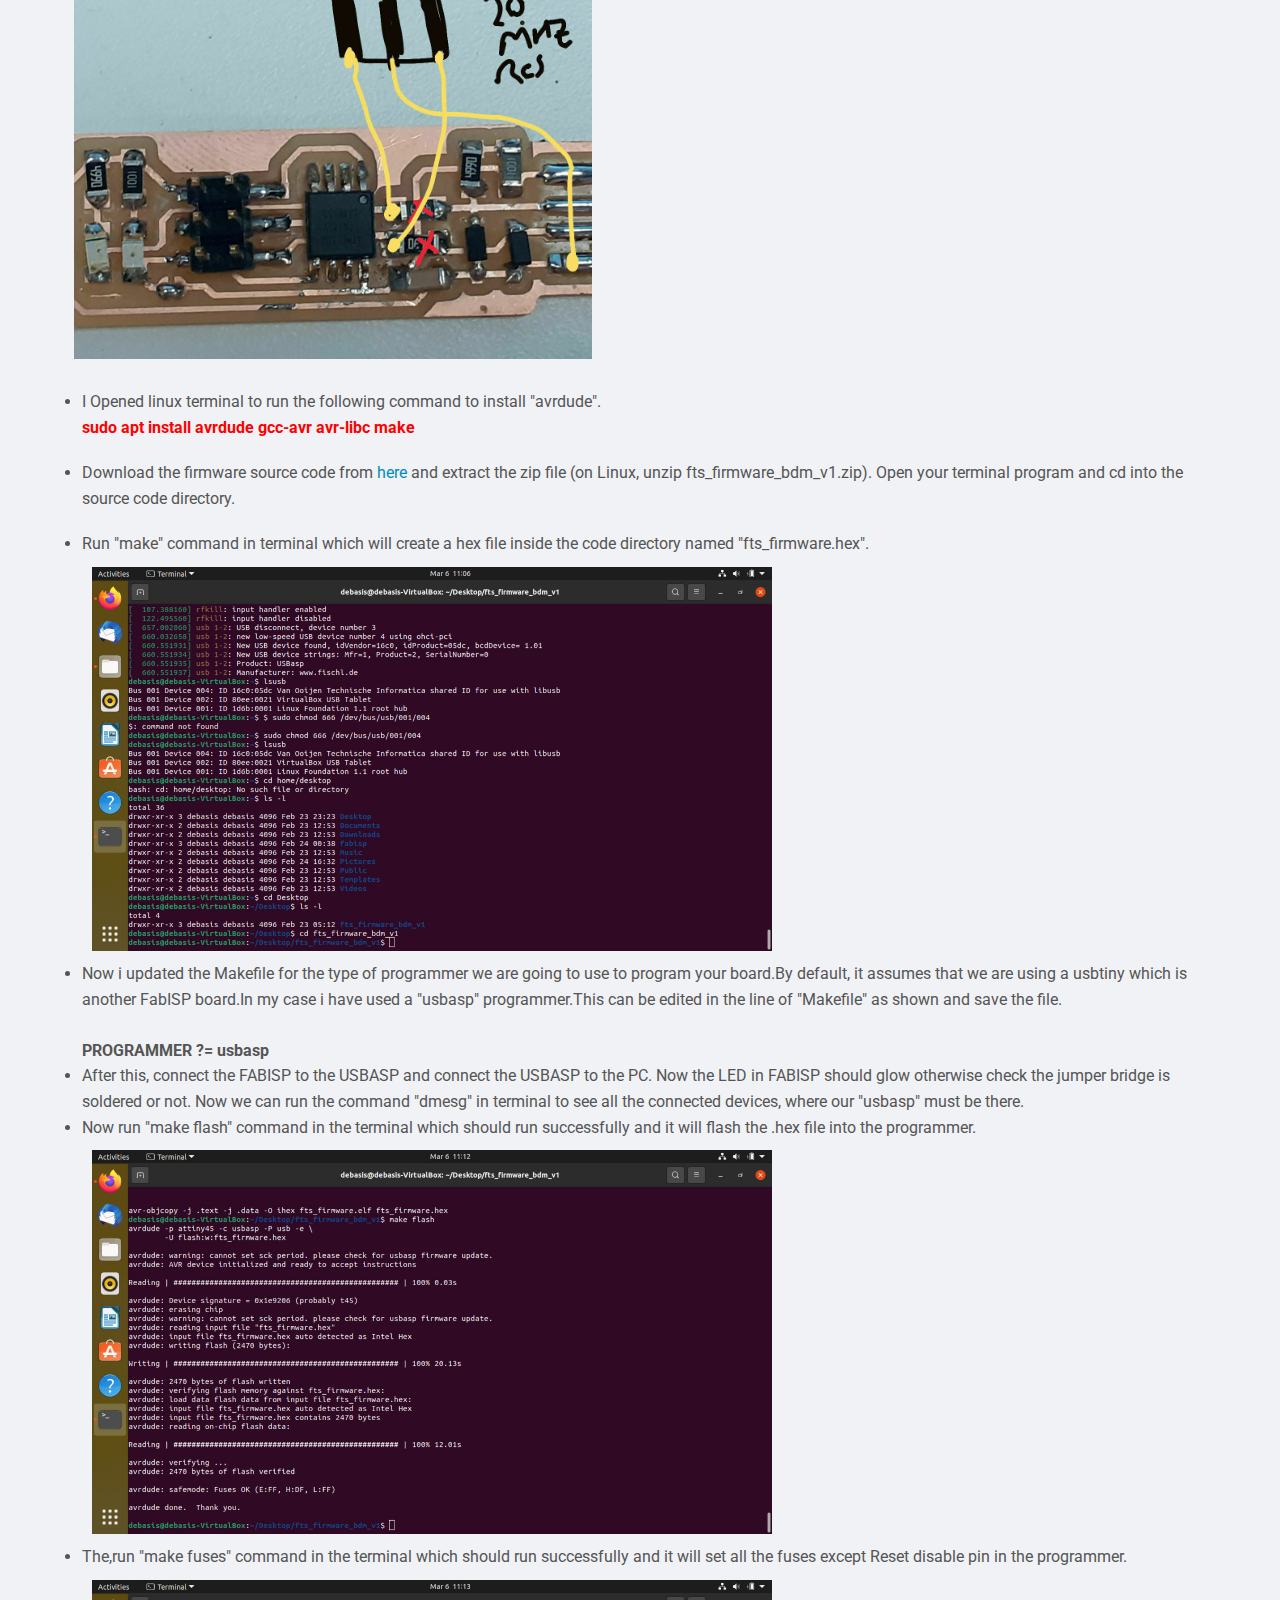
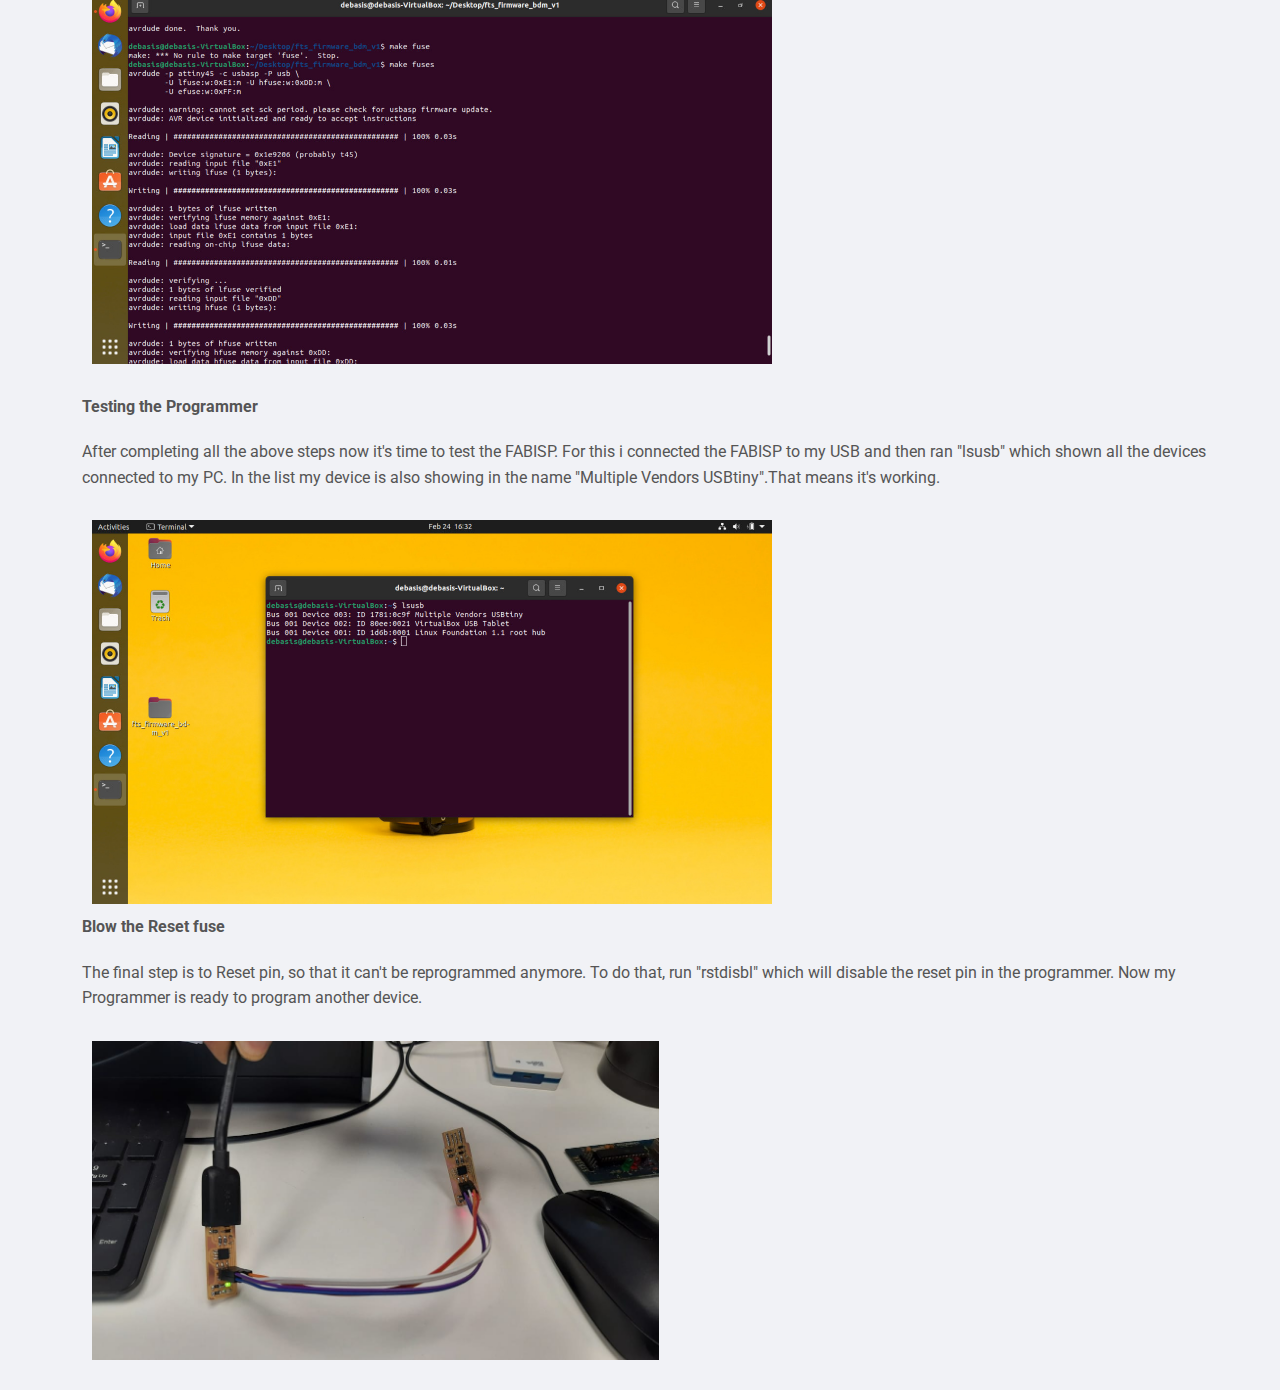
<file: fabacademy/assignment4.html>
<!doctype html>
<html class="no-js" lang="en">

<head>
    <meta charset="utf-8" />
    <meta name="viewport" content="width=device-width, initial-scale=1.0" />
    <title>Electronics Production</title>
    <link href="css/foundation.css" rel="stylesheet" />
    <link href="css/header.css" rel="stylesheet" />
    <link href="css/icon-fonts.css" rel="stylesheet" />
    <link href="css/hover.css" rel="stylesheet" />
    <link href="css/footer-bottom.css" rel="stylesheet" />
    <link href="css/menu.css" rel="stylesheet" />
    <link href="css/blog.css" rel="stylesheet" />
    <link href="css/fonts.css" rel="stylesheet" />
    <link href="css/color.css" rel="stylesheet" />
    <script src="js/modernizr.js"></script>
</head>

<body>
    <div class="content-wrapper">
        <section id="main-content">

            <!-- Main Page Content and Sidebar -->

            <div class="row">

                <!-- Main Blog Content -->
                <div class="large-12 columns" role="content">

                    <article>

                        <h2><a href="#">Electronics Production</a></h2>
                        <p class="article_pub-date">By: Debasis Parida on:
                            <time datetime="2021-02-13" pubdate="">Feb 20 2021</time>
                        </p>

                        <div class="row">
                            <div class="large-12 columns">
                               
                                <p>
                                  In this week, as Group assignment we had to                  Characterize the design rules for your PCB production process such as document feeds, speeds, plunge rate, depth of cut (traces and outline) and tooling.Simillarly as Individual assignment i had to make an in-circuit programmer by milling and stuffing the PCB, test it, then optionally try other PCB fabrication process.</p>

                                <p><b>Characterisation of PCB milling Machine</b></p>

                                <p>
                                  In our Lab, we have a SRM20 PCB milling machine whose technical specifications are shown below:</p>

                                  <p><b>Specifications of the SRM20:</b>

                                    <ul>

                                    <li>Work Area: 8" x 6" x 2.38"</li>
                                    <li>Loadable Workpiece Size: 8" x 6" x 2.8"</li>
                                    <li>Table Size: 9.14" x 6.17"</li>
                                    <li>Max Tool Size: 1/4" or 6mm.</li>
                                    <li>Spindle Speed: 3000-7000 rpm.</li>
                                    <li>Operating Speed: 1.18 in/sec or 30mm/sec.</li>
                                   <li> Mechanical Resolution: 0.00008in or 0.002mm.</li>

                                  </ul>
                                </p>

                                <img style="width: 40%; height: 40%;"class="float-left" src="assets/img/doc/week4/2.jpeg" />

                              </div>

                                <p>
                               For characterisation of the machine, we downloaded a recommended image from Fab academy website. As we need two files, one for traces and other for Outline Cut. Trace file is available <a href="http://academy.cba.mit.edu/classes/electronics_production/linetest.png">here</a> and the Cut file is available <a href="http://academy.cba.mit.edu/classes/electronics_production/linetest.interior.png">here</a> to download.
                                </p>

                                <img style="width: 45%; height: 45%;"class="float-left" src="assets/img/doc/week4/4.png" />
                                <img style="width: 45%; height: 45%;"class="float-left" src="assets/img/doc/week4/5.png" />

                              </div>

                                <p>
                               First step is to convert these Png files into .rml files, which is the input format for SRM20. We used the <a href="http://mods.cba.mit.edu/">MODS</a> tools to convert this. The steps to convert files and setting the parameters is shown below.We opened MODS in browser and from Server program we selected SRM20-PNG PCB module which looks as shown below.
                                </p>

                                <img style="width: 70%; height: 70%;"class="float-left" src="assets/img/doc/week4/6.jpg" />
                              </div>

                                <p>First select the Trace png file to the MODS, and then select the Mill traces (1/64) End mill, as here we need to remove the extra coppers only.Then the most important thing, we have to set origin for X,Y,Z to 0 and In home option we have to give Z as some descent height which is 5 mm in my case, as after completing the task the Jog will goes to that height.Also we had to delete the "Open socket device" module and add a new module "save" to save the .rml file locally.
                                </p>
                                <img style="width: 60%; height: 60%;"class="float-left" src="assets/img/doc/week4/7.PNG" />
                                </div>

                                <p>
                                Then, click on calculate and wait for few minutes after which it asks to download the .rml file. We can also view the mill path as shown below.Now save the .rml file locally in computer.Now we have to do the same procedure for the Outer boundary Cut file. But this time we have to selct for "Mill outline(1/32)" endmill in Mods and then save the file separately. Now we have two different .rml files for mill traces and outlines respectively.
                                </p>

                                <img style="width: 60%; height: 60%;"src="assets/img/doc/week4/8.PNG"/>

                                <p><b>Choose End Mills</b></p>
                                <p>
                                
                                After completing the MODS part, now its turn for End mill selection, i have choosen 1/64 inch End mill for Trace milling and 1/32 for Outline milling.</p>

                                <img style="width: 50%; height: 50%;"src="assets/img/doc/week4/5.jpeg"/>
                                <p>

                                First, we inserted 1/64 end mill into the chalk of the Machine very carefully using the Allen key.Here we have inserted all the way into the chalk as we have to set it again for z axis later.
                              </p>

                              <img style="width: 50%; height: 50%;"src="assets/img/doc/week4/10.jpeg"/>

                              <p>

                                After inserting the end mill, we placed the single sided copper clad on the machine surface using the double sided adhesive.We make sure that the machine is leveled and the copper clad is cleaned.
                              </p>

                              <img style="width: 50%; height: 50%;"src="assets/img/doc/week4/9.jpeg"/>

                                <p>

                                Now, we have to set the origin point for X,Y and Z direction using the OEM software "Roland V-Panel".First take the Z axis to a safe location using Z arrows in the software. After it traverse to the X,Y location we want to set as origin and then click on X,Y set as origin. Then Using Z arrow go down to a location very closer to bed but dont touch the surface as it might damage the end mill. Hence here we have to manually open the chalk screw and touch the end mill to material surface and then set Z as zero.  

                              </p>


                                <p style="color: red"><b>
                              Note: Before clicking on X,Y origin zero, take a screenshot of the Vpanel X,Y values which will be useful to recover the job if any issue will come during milling.</b>

                              </p>

                              <img style="width: 50%; height: 50%;"src="assets/img/doc/week4/12.jpeg"/>
                              <img style="width: 40%; height: 40%;"src="assets/img/doc/week4/9.png"/>


                              <p>

                                Then click on Cut in the software, and import the trace file(.rml) and click on "Output". Then the machine should start milling automatically. After finishing of trace, we replaced the end mill with 1/32 inch as now we have to do the outline mill. Then After replacing new end mill, just we have to set the Z axis as origin as X,Y is already set.After setting the Z axis, we cut the outline file and the final output is shown as below.

                              </p>
                              <img style="width: 50%; height: 50%;"src="assets/img/doc/week4/16.jpeg"/>
                            

                            <p>

                                As shown, we observed that, the output is quite good and even the smallest trace is also in place.

                              </p>

                              <p><b>FABISP:</b></p>

                               <p>
                                The FabISP is an in-system programmer for AVR microcontrollers, designed for production within a FabLab. It allows us to program the microcontrollers on other boards we make.This week i made a FabISP using ATtiny45 microcontroller.So first to make a FabISP i need a schematic which i used to make the PCB. I used the FabISP schematic and PCB design from fabacademy tutorial pages. The trace file can be downloaded from <a href="http://fab.cba.mit.edu/classes/863.16/doc/projects/ftsmin/fts_mini_traces.png">here</a> and the outline file can be downloaded from <a href="http://fab.cba.mit.edu/classes/863.16/doc/projects/ftsmin/fts_mini_cut.png">here</a>.
                                </p>


                              <img style="width: 45%; height: 45%;"src="assets/img/doc/week4/10.png"/>
                              <img style="width: 45%; height: 45%;"src="assets/img/doc/week4/11.png"/>

                              <p>
                                In my first attempt to mill the PCB, we made a mistake during convesion in MODS.We did set the Z axis in Home as Zero which caused the final position of Jug accidentally to Zeroth position which results like below.
                                </p>

                                <img style="width: 50%; height: 50%;"src="assets/img/doc/week4/20.jpeg"/>
                              
                              <p>
                                In the second attempt, i was successful and i got a very nice output PCB as shown.
                                </p>

                                <img style="width: 45%; height: 45%;"src="assets/img/doc/week4/21.jpeg"/>
                              <img style="width: 45%; height: 45%;"src="assets/img/doc/week4/18.jpeg"/>

                                <p><b>Component Placing:</b></p>

                                <p>
                                Now it's turn for component placing on the PCB. before that, first i collected all the required components referring to the schematic as shown below.
                                </p>

                                <img style="width: 45%; height: 45%;"src="assets/img/doc/week4/12.png"/>
                              <img style="width: 45%; height: 45%;"src="assets/img/doc/week4/13.png"/>

                              <img style="width: 40%; height: 40%;"src="assets/img/doc/week4/25.jpeg"/>


                              <p>
                                
                                Now it's soldering time, i soldered all the components in right place and finally got the final circuit ready.
                                </p>

                              <img style="width: 45%; height: 45%;"src="assets/img/doc/week4/23.jpeg"/>
                              <img style="width: 45%; height: 45%;"src="assets/img/doc/week4/29.jpeg"/>


                              <p>
                                
                                First i did all the short circuit test and connection checks using multimeter and then inserted it into the USB port of PC. Then the power LED was glowing but it was not recognised by my PC. it was due to unavailability of firmware in it. Next i uploaded firmware into it following the steps below. For this i used my USBasp programmer and Linux system to upload the firmware.First of all i connected all the Six pins of USPasp (MISO, MOSI, SCK, RESET, VCC, GND) to my programmers same pins referring the PCB schematic. After connecting, the circuit looks like below.
                                </p>

                                <img style="width: 45%; height: 45%;"src="assets/img/doc/week4/27.jpeg"/>

                              <img style="width: 45%; height: 45%;"src="assets/img/doc/week4/14.jpeg"/>

                                 <p><b>Flashing the firmware and Set Fuse bit:</b>

                                <p>
                                
                               This was the most important part of this week. We also made some mistakes in first attempts. Accidentally we uploaded wrong firmwares which is intended for ATtiny44. Thus it restricted our boards to flash new firmwares again. Our Instructor helps us out here, suggesting us to use a resonator of 20MHZ as per circuit below removing the resistors.The idea is to flash the board using the resonator and after completing flash again re-solder the resistors in place. Another option was to replace the ATtiny45 with a new one.In my board i replaced it with a new one. 
                                </p>

                                <img style="width: 45%; height: 45%;"src="assets/img/doc/week4/19.jpeg"/>


                                <p>
                                  <ul>
                                
                               <li>I Opened linux terminal to run the following command to install "avrdude".<br>
                               <b style="color:red">sudo apt install avrdude gcc-avr avr-libc make</b>
                                </p></li>

                                <li>

                                <p>
                                  Download the firmware source code from <a href="http://fab.cba.mit.edu/classes/863.16/doc/projects/ftsmin/fts_firmware_bdm_v1.zip">here</a> and extract the zip file (on Linux, unzip fts_firmware_bdm_v1.zip). Open your terminal program and cd into the source code directory.
                                </p></li>

                                <li>
                                  Run "make" command in terminal which will create a hex file inside the code directory named "fts_firmware.hex".
                                </li>
                                 <img style="width: 60%; height: 60%;"src="assets/img/doc/week4/30.jpeg"/>
                                <li>
                                  Now i updated the Makefile for the type of programmer we are going to use to program your board.By default, it assumes that we are using a usbtiny which is another FabISP board.In my case i have used a "usbasp" programmer.This can be edited in the line of "Makefile" as shown and save the file.<br><br>

                                  <b>PROGRAMMER ?= usbasp</b>

                                </li>

                                <li>
                                  After this, connect the FABISP to the USBASP and connect the USBASP to the PC. Now the LED in FABISP should glow otherwise check the jumper bridge is soldered or not. Now we can run the command "dmesg" in terminal to see all the connected devices, where our "usbasp" must be there.
                                </li>

                                <li>
                                  Now run "make flash" command in the terminal which should run successfully and it will flash the .hex file into the programmer.
                                </li>

                                <img style="width: 60%; height: 60%;"src="assets/img/doc/week4/32.jpeg"/>


                                <li>
                                  The,run "make fuses" command in the terminal which should run successfully and it will set all the fuses except Reset disable pin in the programmer.
                                </li>

                                <img style="width: 60%; height: 60%;"src="assets/img/doc/week4/33.jpeg"/>


                                </p>

                                <p><b>Testing the Programmer</b></p>

                                 <p>
                                
                                After completing all the above steps now it's time to test the FABISP. For this i connected the FABISP to my USB and then ran "lsusb" which shown all the devices connected to my PC. In the list my device is also showing in the name "Multiple Vendors USBtiny".That means it's working.
                                </p>

                                <img style="width: 60%; height: 60%;"src="assets/img/doc/week4/34.jpeg"/>


                                <p><b>Blow the Reset fuse</b></p>

                                <p>
                                
                                The final step is to Reset pin, so that it can't be reprogrammed anymore. To do that, run "rstdisbl" which will disable the reset pin in the programmer. Now my Programmer is ready to program another device.
                                </p>


                                <img style="width: 50%; height: 50%;"src="assets/img/doc/week4/22.jpeg"/>
                                
                                </div>

                            </div>
                        

                        <br>

                        <a href="index.html">Back to Home</a>
                        </div>
                    </article>

                    <hr />
</body>

</html>
</file>
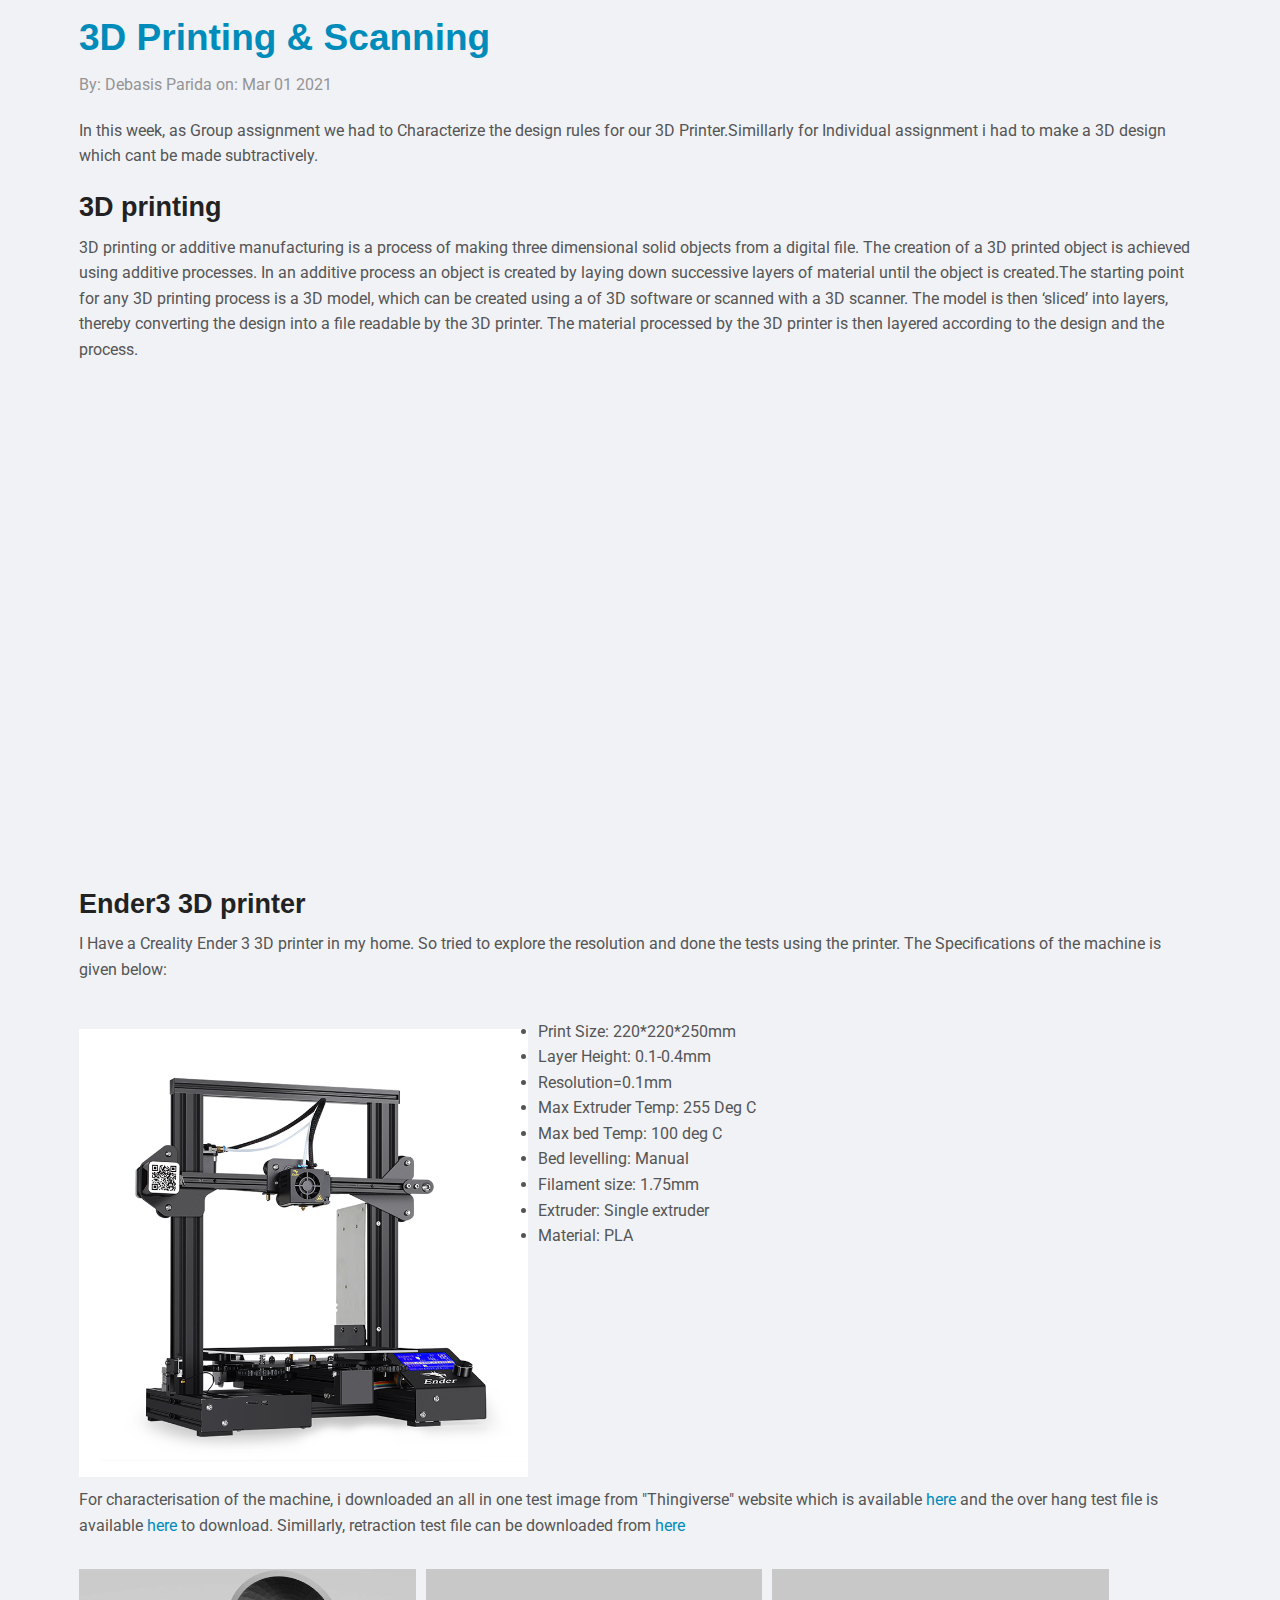
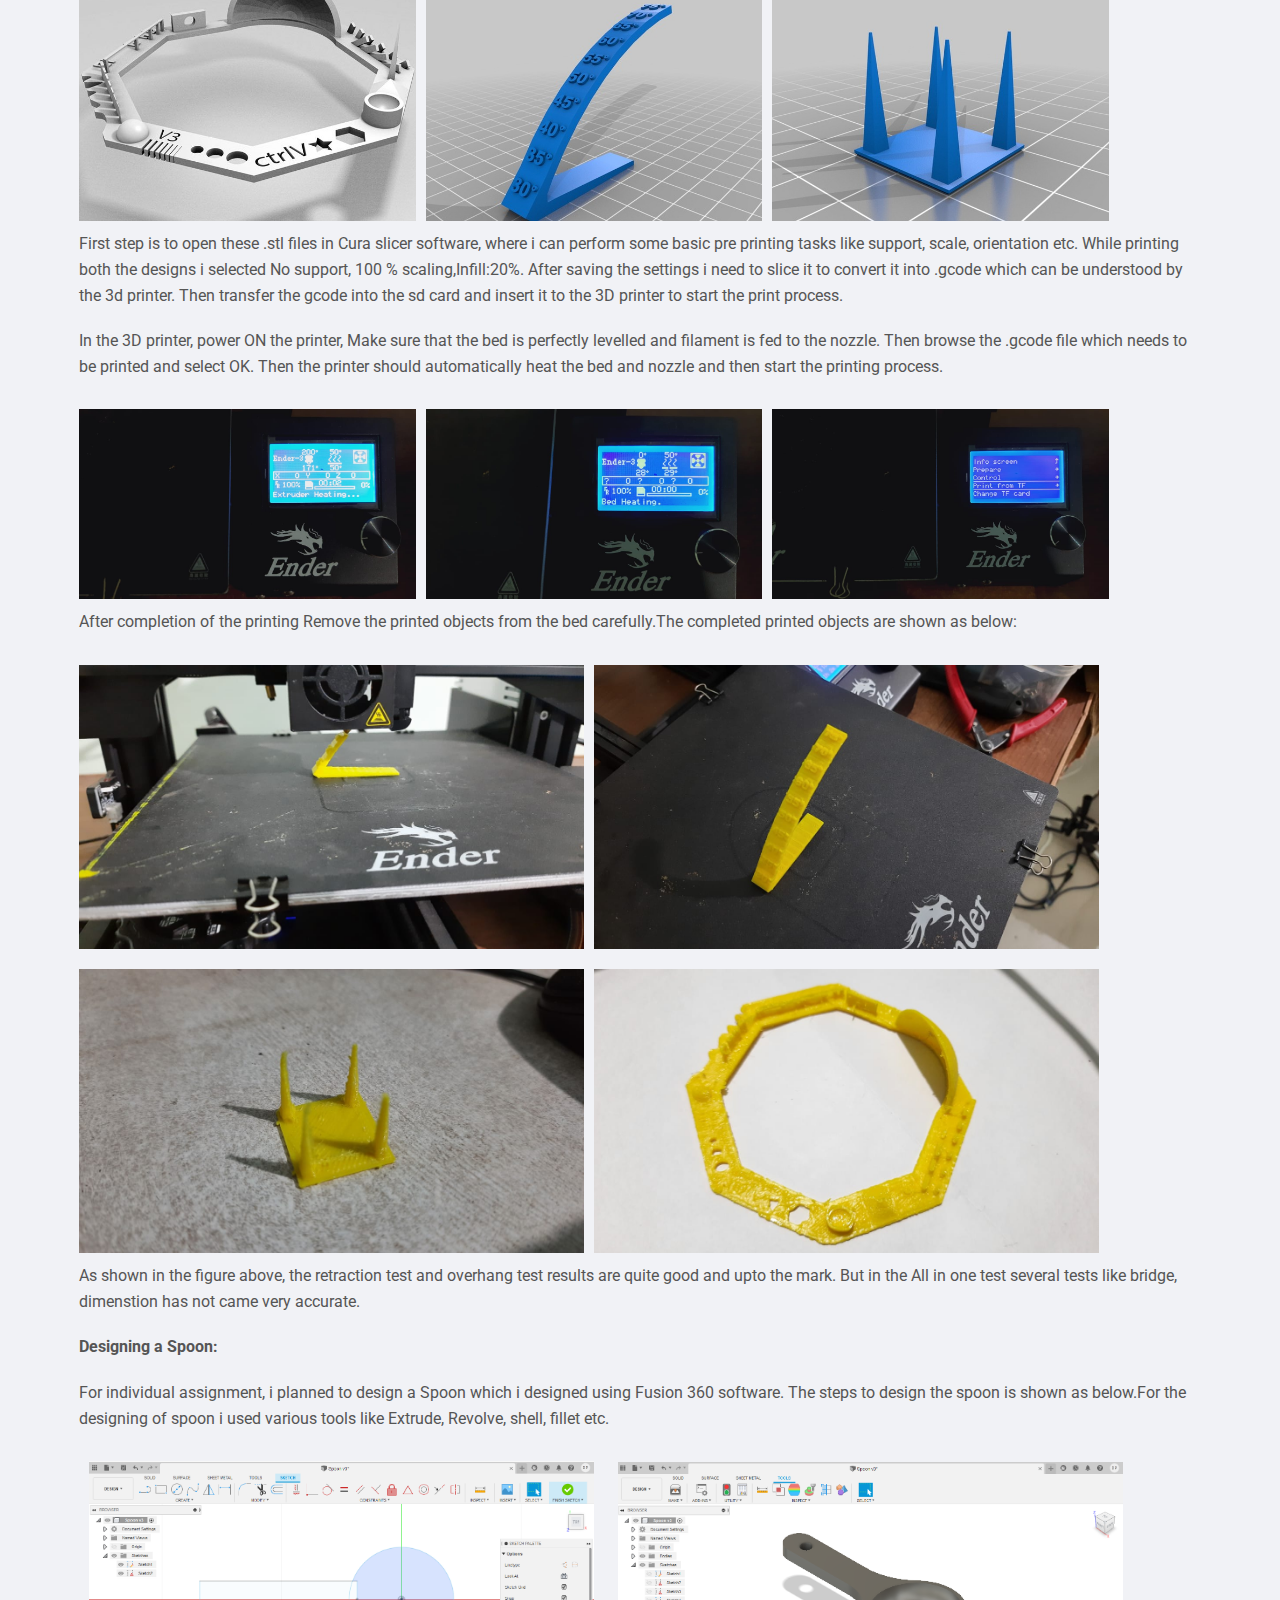
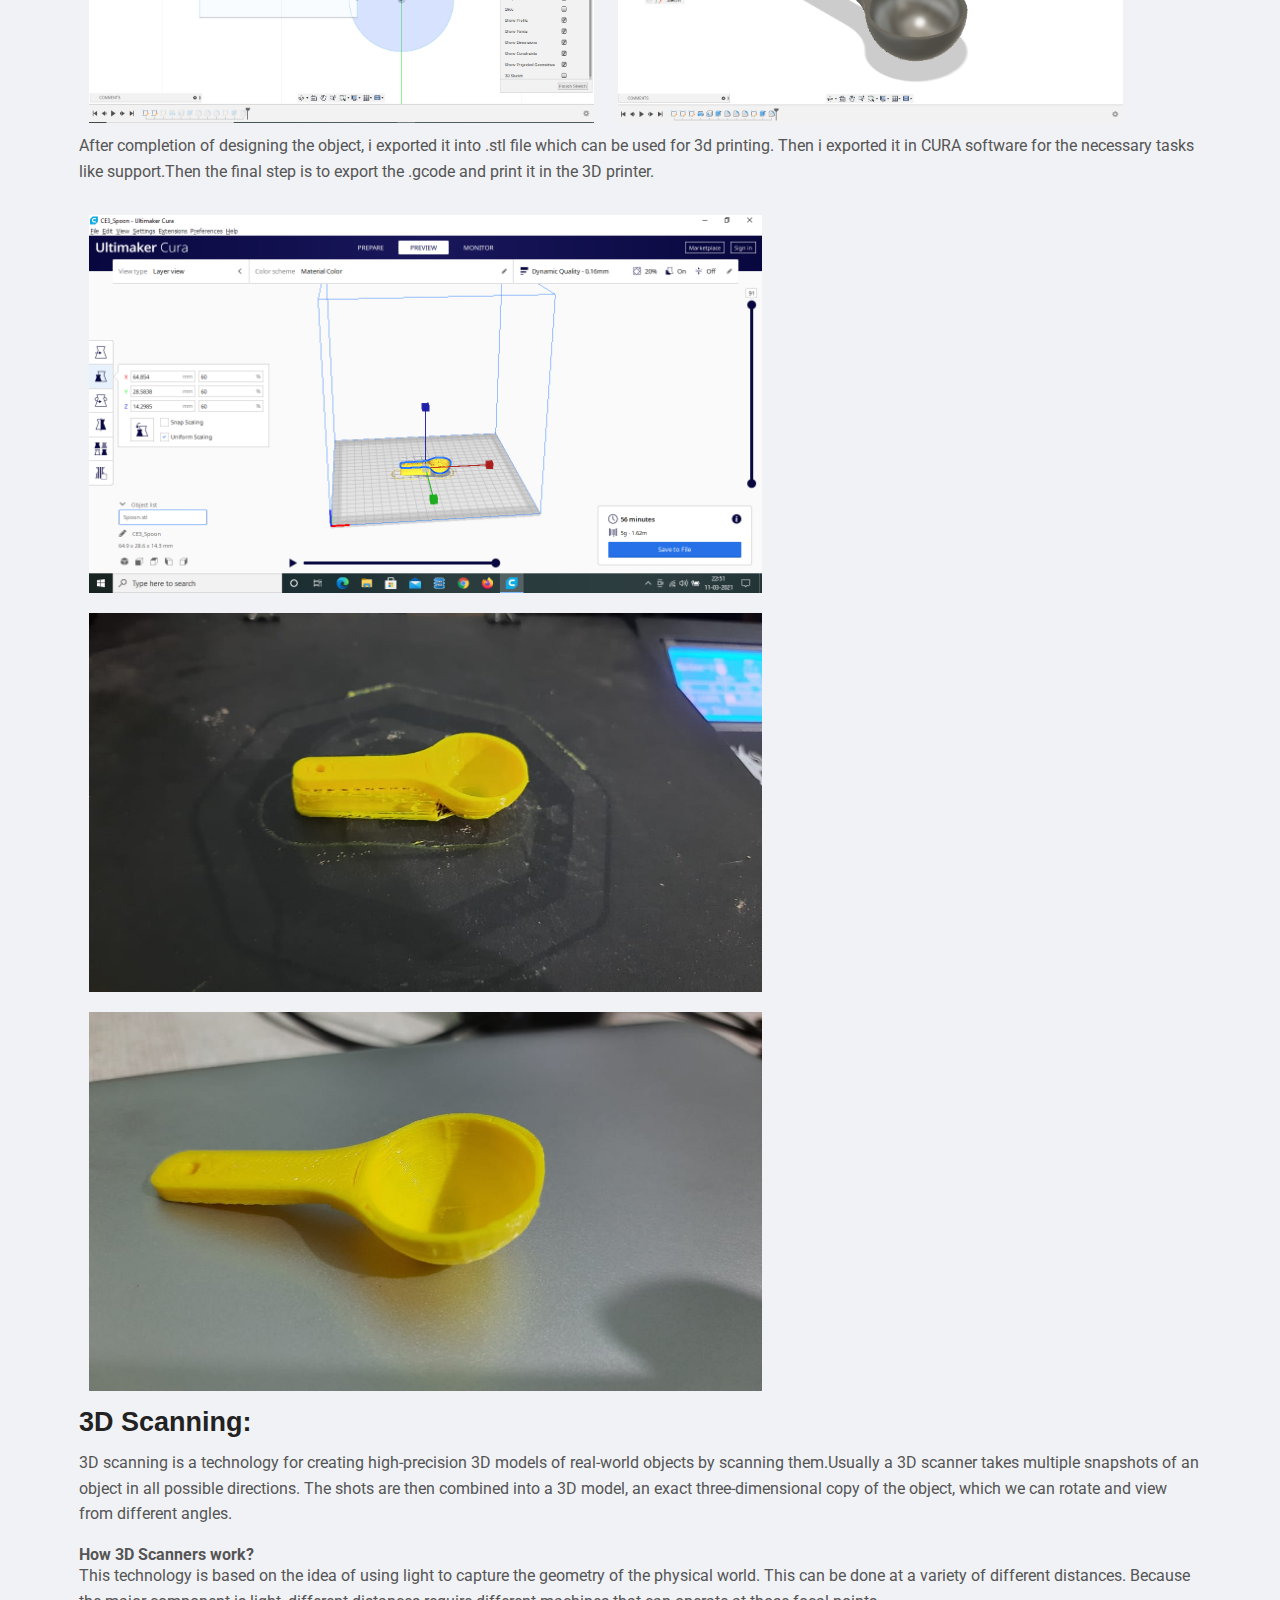
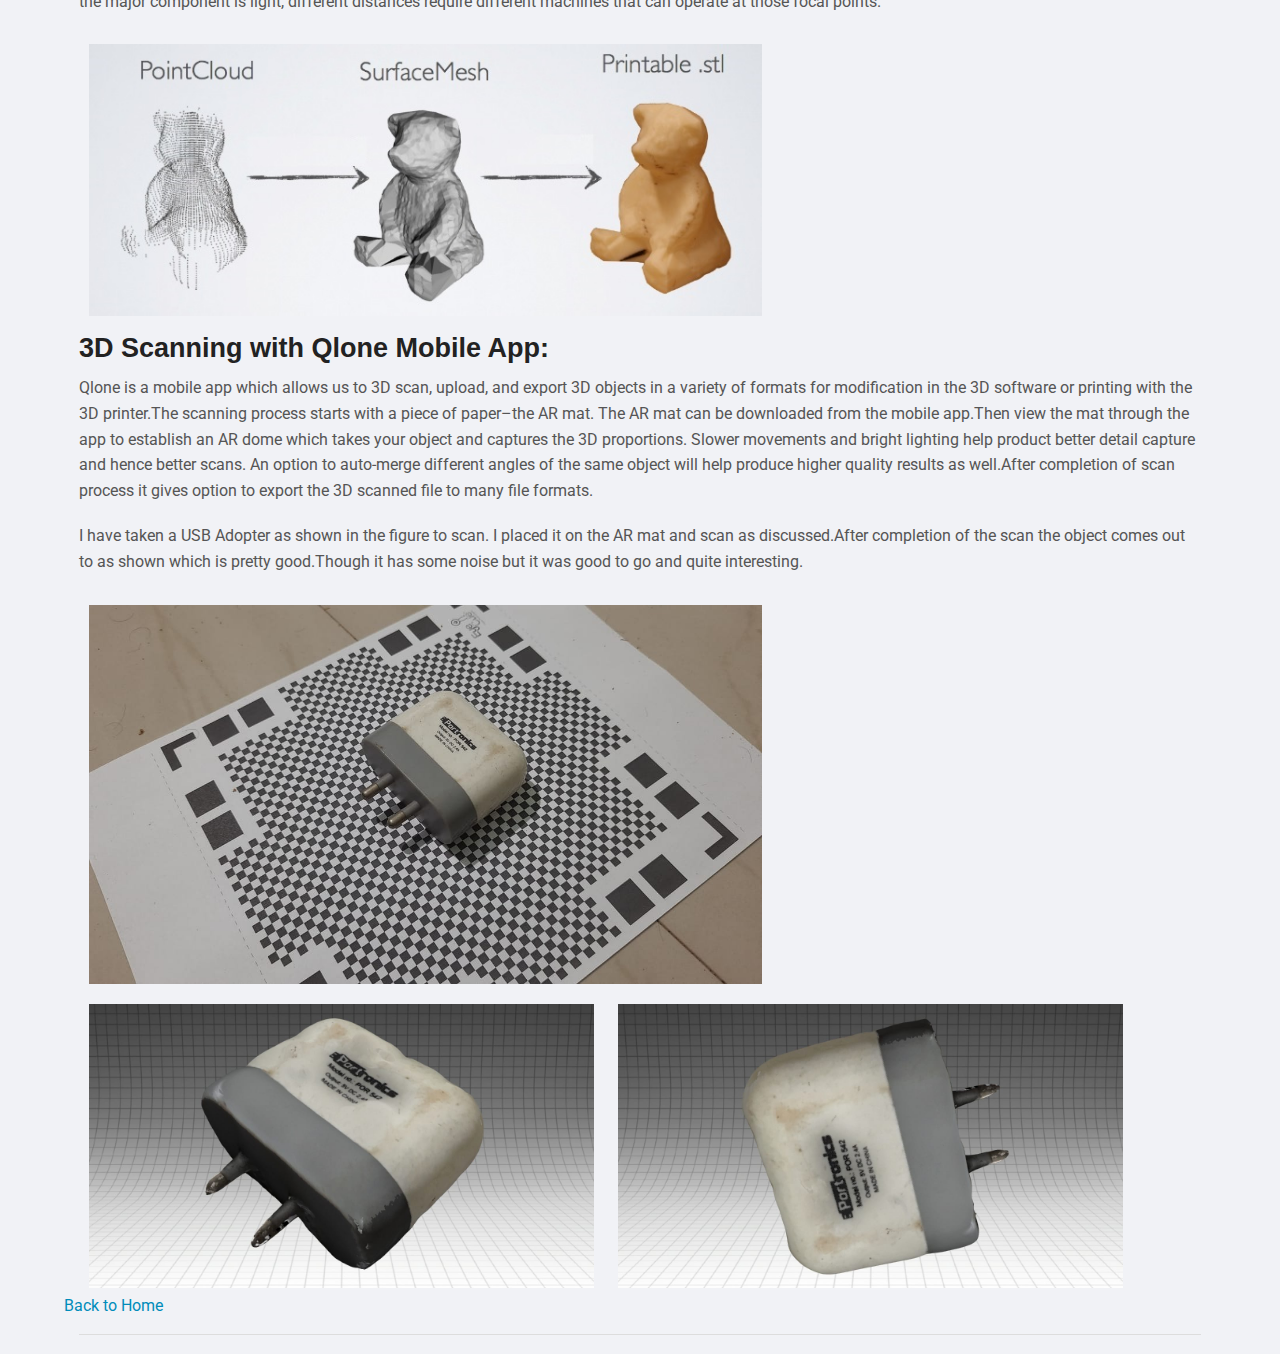
<file: fabacademy/assignment5.html>
<!doctype html>
<html class="no-js" lang="en">

<head>
    <meta charset="utf-8" />
    <meta name="viewport" content="width=device-width, initial-scale=1.0" />
    <title>3D Printing & Scanning</title>
    <link href="css/foundation.css" rel="stylesheet" />
    <link href="css/header.css" rel="stylesheet" />
    <link href="css/icon-fonts.css" rel="stylesheet" />
    <link href="css/hover.css" rel="stylesheet" />
    <link href="css/footer-bottom.css" rel="stylesheet" />
    <link href="css/menu.css" rel="stylesheet" />
    <link href="css/blog.css" rel="stylesheet" />
    <link href="css/fonts.css" rel="stylesheet" />
    <link href="css/color.css" rel="stylesheet" />
    <script src="js/modernizr.js"></script>
</head>

<body>
    <div class="content-wrapper">
        <section id="main-content">

            <!-- Main Page Content and Sidebar -->

            <div class="row">

                <!-- Main Blog Content -->
                <div class="large-12 columns" role="content">

                    <article>

                        <h2><a href="#">3D Printing & Scanning</a></h2>
                        <p class="article_pub-date">By: Debasis Parida on:
                            <time datetime="2021-02-13" pubdate="">Mar 01 2021</time>
                        </p>

                        <div class="row">
                            <div class="large-12 columns">
                               
                                <p>
                                  In this week, as Group assignment we had to                  Characterize the design rules for our 3D Printer.Simillarly for Individual assignment i had to make a 3D design which cant be made subtractively.</p>

                                <h3>3D printing</h3>

                                <p>
                                  3D printing or additive manufacturing is a process of making three dimensional solid objects from a digital file. The creation of a 3D printed object is achieved using additive processes. In an additive process an object is created by laying down successive layers of material until the object is created.The starting point for any 3D printing process is a 3D model, which can be created using a of 3D software or scanned with a 3D scanner. The model is then ‘sliced’ into layers, thereby converting the design into a file readable by the 3D printer. The material processed by the 3D printer is then layered according to the design and the process.</p>

                                  <iframe src="https://giphy.com/embed/j3K5Hk9WmCyk7ziG9Z" width="480" height="480" frameBorder="0" class="giphy-embed" allowFullScreen></iframe><p><a href="https://giphy.com/gifs/banggood-diy-3d-printing-creality-j3K5Hk9WmCyk7ziG9Z"></a></p>

                                  <h3>Ender3 3D printer</h3>

                                    <p>I Have a Creality Ender 3 3D printer in my home. So tried to explore the resolution and done the tests using the printer. The Specifications of the machine is given below: </p>
                                    <br>
                                    <img style="width: 40%; height: 40%;"class="float-left" src="assets/img/doc/week5/1.jpg" />

                                    <ul>

                                    <li>Print Size: 220*220*250mm</li>
                                    <li>Layer Height: 0.1-0.4mm</li>
                                    <li>Resolution=0.1mm</li>
                                    <li>Max Extruder Temp: 255 Deg C</li>
                                    <li>Max bed Temp: 100 deg C</li>
                                    <li>Bed levelling: Manual</li>
                                   <li> Filament size: 1.75mm</li>
                                   <li>Extruder: Single extruder</li>
                                   <li> Material: PLA</li>

                                  </ul>
                                </p>

                              </div>

                              <div class="large-12 columns">

                                <p>
                               For characterisation of the machine, i downloaded an all in one test image from "Thingiverse" website which is available <a href="https://www.thingiverse.com/thing:1363023">here</a> and the over hang test file is available <a href="hhttps://www.thingiverse.com/thing:1564848">here</a> to download. Simillarly, retraction test file can be downloaded from <a href="https://www.thingiverse.com/thing:909901">here</a>
                                </p>

                                </div>

                                <div class="large-12 columns">

                                <img style="width: 30%; height: 30%;"class="float-left" src="assets/img/doc/week5/2.jpg" />
                                <img style="width: 30%; height: 30%;"class="float-left" src="assets/img/doc/week5/3.jpg" />
                                <img style="width: 30%; height: 30%;"class="float-left" src="assets/img/doc/week5/6.jpg" />

                                </div>

                                <div class="large-12 columns">

                                <p>
                               First step is to open these .stl files in Cura slicer software, where i can perform some basic pre printing tasks like support, scale, orientation etc. While printing both the designs i selected No support, 100 % scaling,Infill:20%. After saving the settings i need to slice it to convert it into .gcode which can be understood by the 3d printer. Then transfer the gcode into the sd card and insert it to the 3D printer to start the print process.
                                </p>

                                <p>
                                  In the 3D printer, power ON the printer, Make sure that the bed is perfectly levelled and filament is fed to the nozzle. Then browse the .gcode file which needs to be printed and select OK. Then the printer should automatically heat the bed and nozzle and then start the printing process.
                                </p>

                                <img style="width: 30%; height: 30%;"class="float-left" src="assets/img/doc/week5/10.jpeg" />
                                <img style="width: 30%; height: 30%;"class="float-left" src="assets/img/doc/week5/11.jpeg" />
                                <img style="width: 30%; height: 30%;"class="float-left" src="assets/img/doc/week5/12.jpeg" />

                                </div>

                                <div class="large-12 columns">

                                <p>
                                After completion of the printing Remove the printed objects from the bed carefully.The completed printed objects are shown as below:
                                </p>

                                

                                <img style="width: 45%; height: 45%;"class="float-left" src="assets/img/doc/week5/8.jpeg" />
                                <img style="width: 45%; height: 45%;"class="float-left" src="assets/img/doc/week5/7.jpeg" />
                                <img style="width: 45%; height: 45%;"class="float-left" src="assets/img/doc/week5/9.jpeg" />
                                <img style="width: 45%; height: 45%;"class="float-left" src="assets/img/doc/week5/13.jpeg" />

                                </div>

                                <div class="large-12 columns">

                                <p>
                                
                                As shown in the figure above, the retraction test and overhang test results are quite good and upto the mark. But in the All in one test several tests like bridge, dimenstion has not came very accurate. </p>

                                <p><b>Designing a Spoon:</b></p>

                                <p>

                                For individual assignment, i planned to design a Spoon which i designed using Fusion 360 software. The steps to design the spoon is shown as below.For the designing of spoon i used various tools like Extrude, Revolve, shell, fillet etc.
                              </p>

                              <img style="width: 45%; height: 45%;"src="assets/img/doc/week5/14.png"/>
                              <img style="width: 45%; height: 45%;"src="assets/img/doc/week5/15.png"/>

                              <p>

                                After completion of designing the object, i exported it into .stl file which can be used for 3d printing. Then i exported it in CURA software for the necessary tasks like support.Then the final step is to export the .gcode and print it in the 3D printer.
                              </p>

                              <img style="width: 60%; height: 60%;"src="assets/img/doc/week5/16.png"/>
                              <img style="width: 60%; height: 60%;"src="assets/img/doc/week5/17.jpeg"/>
                              <img style="width: 60%; height: 60%;"src="assets/img/doc/week5/18.jpeg"/>
                              </div>

                              <div class="large-12 columns">

                              <h3>3D Scanning:</h3>
                              <p>
                                3D scanning is a technology for creating high-precision 3D models of real-world objects by scanning them.Usually a 3D scanner takes multiple snapshots of an object in all possible directions. The shots are then combined into a 3D model, an exact three-dimensional copy of the object, which we can rotate and view from different angles.
                              </p>

                              <b>How 3D Scanners work?</b>
                              <p>
                                This technology is based on the idea of using light to capture the geometry of the physical world. This can be done at a variety of different distances. Because the major component is light, different distances require different machines that can operate at those focal points.
                              </p>

                              <img style="width: 60%; height: 60%;"src="assets/img/doc/week5/19.jpg"/>

                          </div>

                           <div class="large-12 columns">

                              <h3>3D Scanning with Qlone Mobile App:</h3>

                              <p>
                                Qlone is a mobile app which allows us to 3D scan, upload, and export 3D objects in a variety of formats for modification in the 3D software or printing with the 3D printer.The scanning process starts with a piece of paper–the AR mat. The AR mat can be downloaded from the mobile app.Then view the mat through the app to establish an AR dome which takes your object and captures the 3D proportions. Slower movements and bright lighting help product better detail capture and hence better scans. An option to auto-merge different angles of the same object will help produce higher quality results as well.After completion of scan process it gives option to export the 3D scanned file to many file formats.
                              </p>

                              <p>
                                I have taken a USB Adopter as shown in the figure to scan. I placed it on the AR mat and scan as discussed.After completion of the scan the object comes out to as shown which is pretty good.Though it has some noise but it was good to go and quite interesting.
                              </p>

                              <img style="width: 60%; height: 60%;"src="assets/img/doc/week5/20.jpeg"/>
                              <img style="width: 45%; height: 45%;"src="assets/img/doc/week5/21.jpeg"/>
                              <img style="width: 45%; height: 45%;"src="assets/img/doc/week5/22.jpeg"/>

                          </div>

                              <a href="index.html">Back to Home</a>

                        
                    </article>

                    <hr />

</body>

</html>
</file>
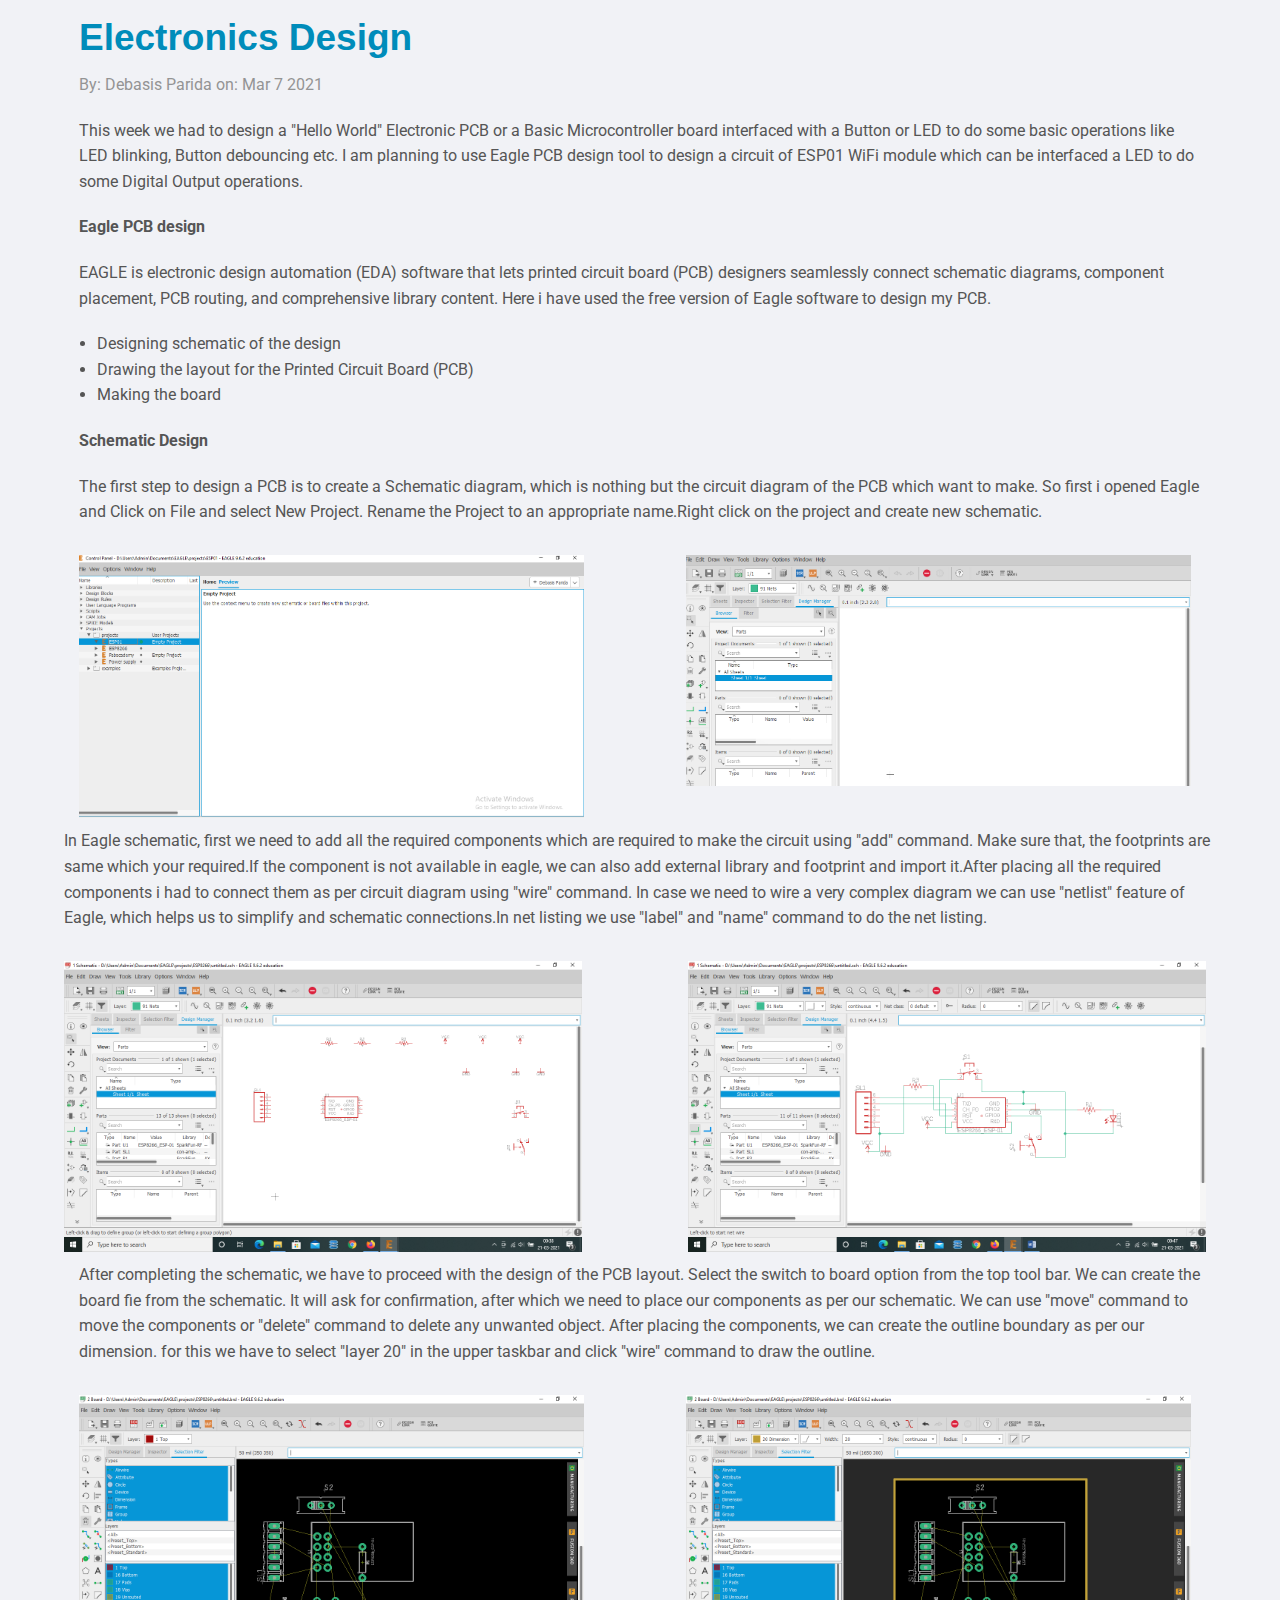
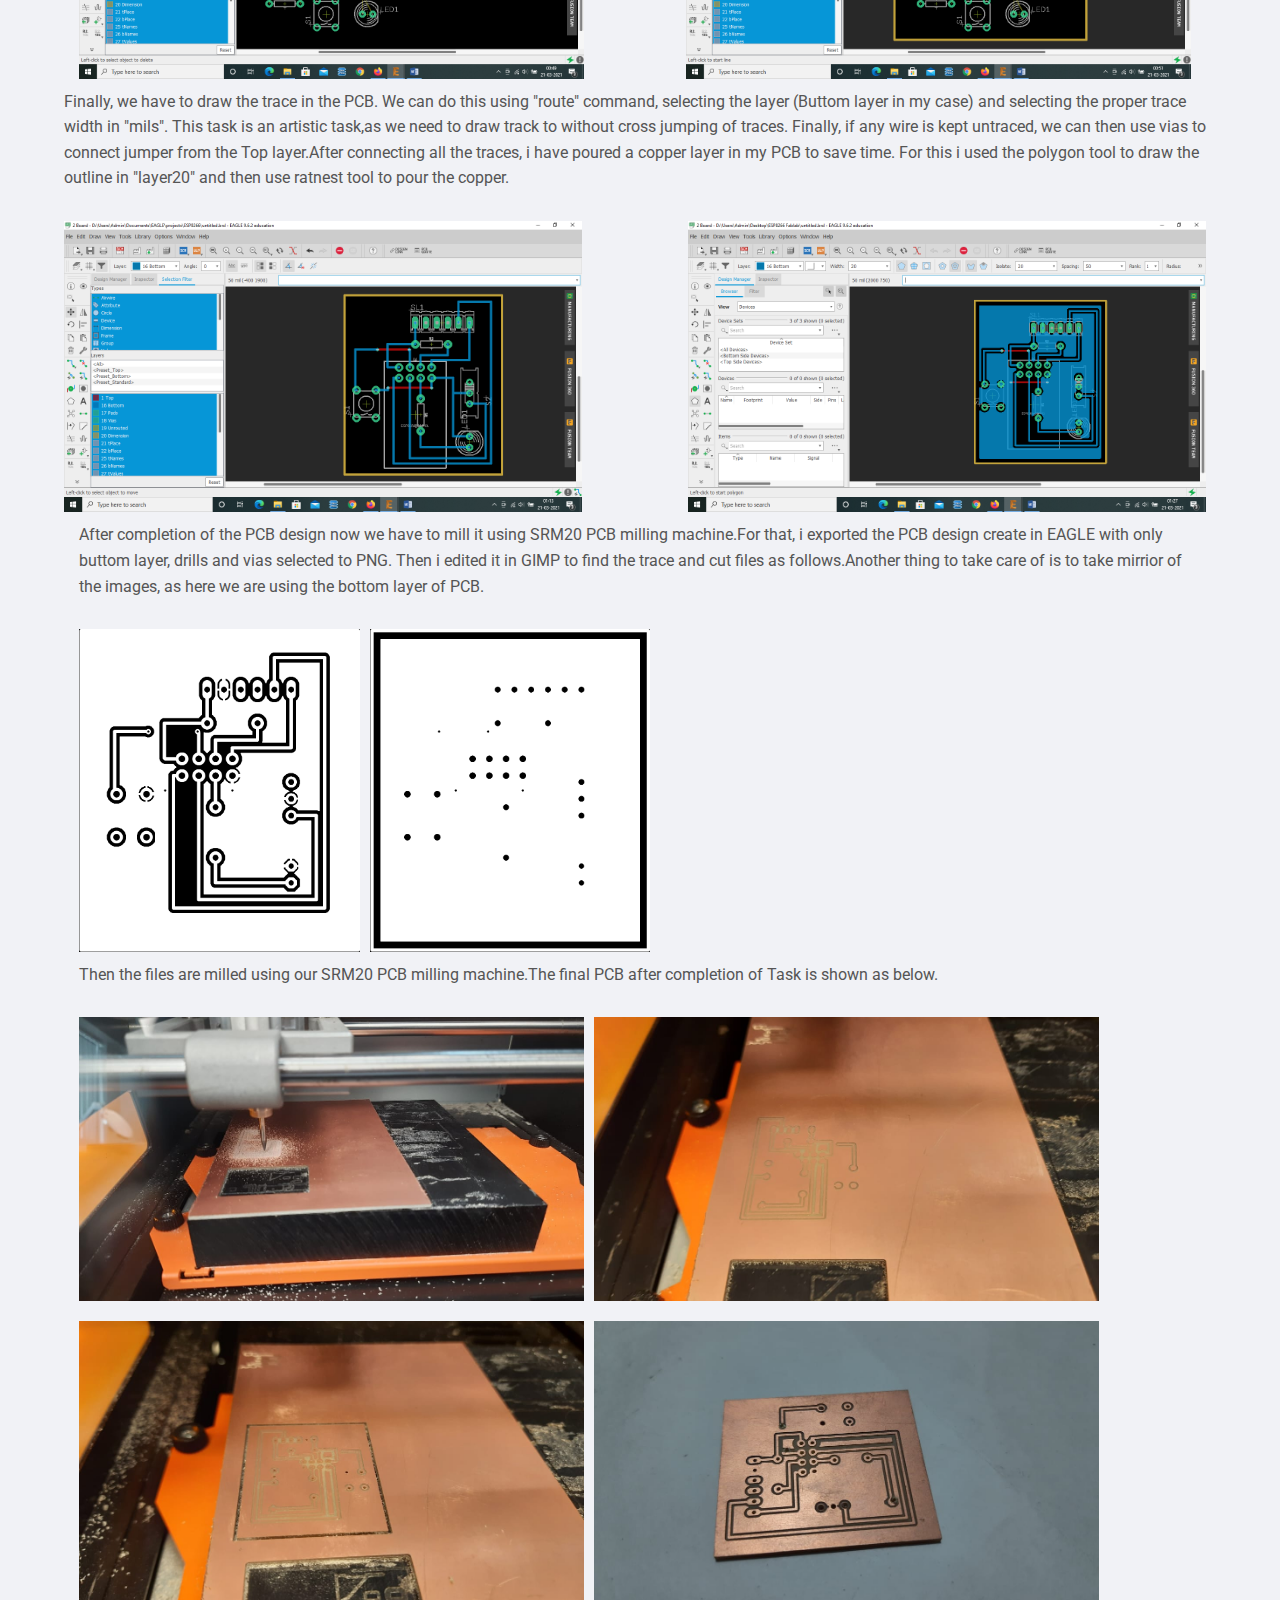
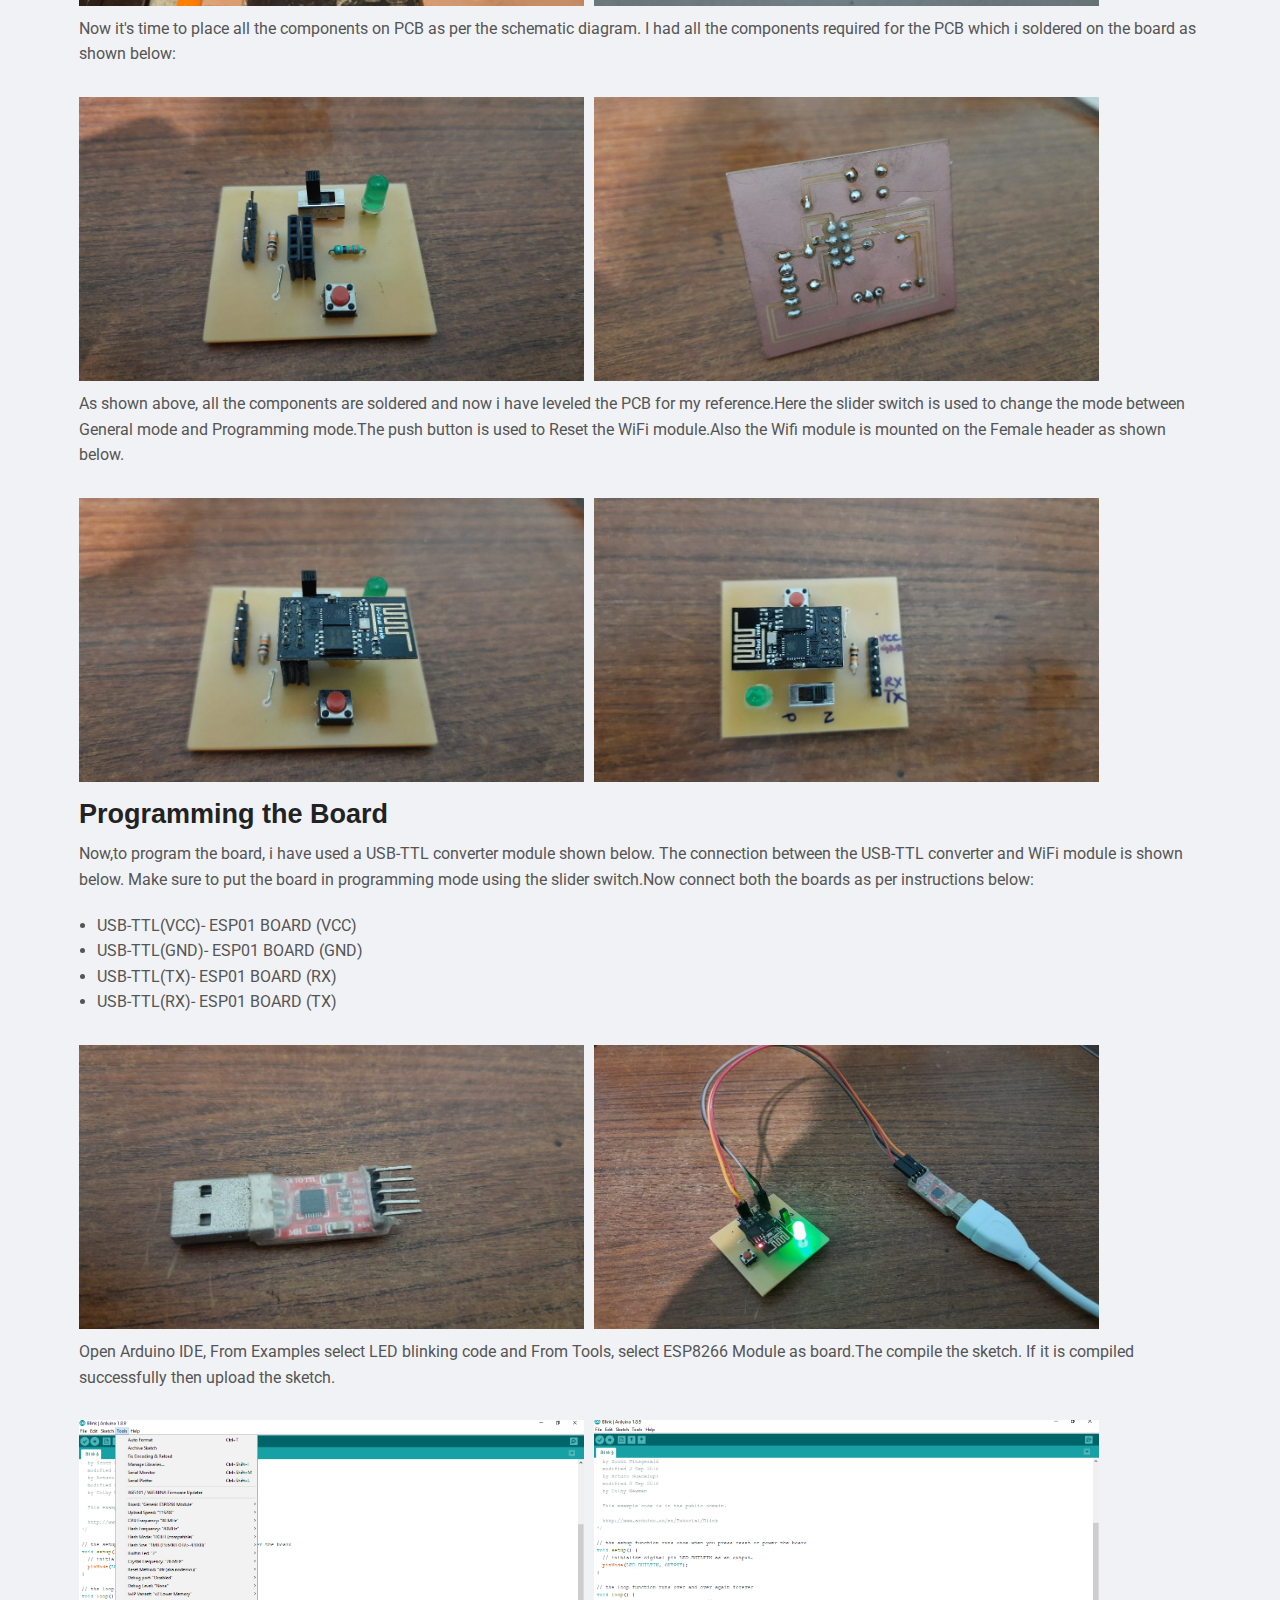
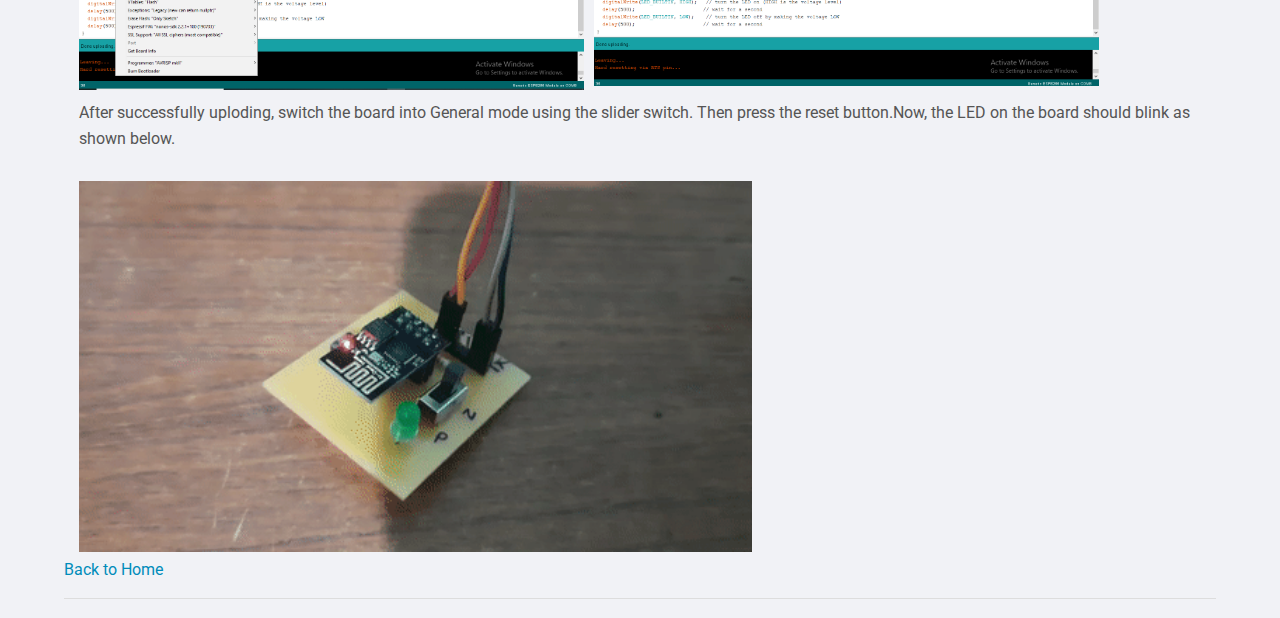
<file: fabacademy/assignment6.html>
<!doctype html>
<html class="no-js" lang="en">

<head>
    <meta charset="utf-8" />
    <meta name="viewport" content="width=device-width, initial-scale=1.0" />
    <title>Electronics Design</title>
    <link href="css/foundation.css" rel="stylesheet" />
    <link href="css/header.css" rel="stylesheet" />
    <link href="css/icon-fonts.css" rel="stylesheet" />
    <link href="css/hover.css" rel="stylesheet" />
    <link href="css/footer-bottom.css" rel="stylesheet" />
    <link href="css/menu.css" rel="stylesheet" />
    <link href="css/blog.css" rel="stylesheet" />
    <link href="css/fonts.css" rel="stylesheet" />
    <link href="css/color.css" rel="stylesheet" />
    <script src="js/modernizr.js"></script>
</head>

<body>
    <div class="content-wrapper">
        <section id="main-content">

            <!-- Main Page Content and Sidebar -->

            <div class="row">

                <!-- Main Blog Content -->
                <div class="large-12 columns" role="content">

                    <article>

                        <h2><a href="#">Electronics Design</a></h2>
                        <p class="article_pub-date">By: Debasis Parida on:
                            <time datetime="2021-02-13" pubdate="">Mar 7 2021</time>
                        </p>

                        <div class="row">
                            <div class="large-12 columns">
                               
                                <p>
                                  This week we had to design a "Hello World" Electronic PCB or a Basic Microcontroller board interfaced with a Button or LED to do some basic operations like LED blinking, Button debouncing etc. I am planning to use Eagle PCB design tool to design a circuit of ESP01 WiFi module which can be interfaced a LED to do some Digital Output operations.</p>

                                <p><b>Eagle PCB design</b></p>

                                <p>
                                  EAGLE is electronic design automation (EDA) software that lets printed circuit board (PCB) designers seamlessly connect schematic diagrams, component placement, PCB routing, and comprehensive library content. Here i have used the free version of Eagle software to design my PCB. </p>

                                  <ul>

                                  <li>Designing schematic of the design
                                  <li>Drawing the layout for the Printed Circuit Board (PCB) 
                                  <li>Making the board</p>
                                </ul>

                                  <p><b>Schematic Design</b>

                                  	<p>The first step to design a PCB is to create a Schematic diagram, which is nothing but the circuit diagram of the PCB which want to make.

                                    So first i opened Eagle and Click on File and select New Project. Rename the Project to an appropriate name.Right click on the project and create new schematic. </p>

                                    <img style="width: 45%; height: 45%;"class="float-left" src="assets/img/doc/week6/2.png" />
                                <img style="width: 45%; height: 45%;"class="float-right" src="assets/img/doc/week6/1.png" />   

                              </div>

                                <p>
                              In Eagle schematic, first we need to add all the required components which are required to make the circuit using "add" command. Make sure that, the footprints are same which your required.If the component is not available in eagle, we can also add external library and footprint and import it.After placing all the required components i had to connect them as per circuit diagram using "wire" command. In case we need to wire a very complex diagram we can use "netlist" feature of Eagle, which helps us to simplify and schematic connections.In net listing we use "label" and "name" command to do the net listing.
                                </p>
                                <img style="width: 45%; height: 45%;"class="float-left" src="assets/img/doc/week6/3.png" />
                                <img style="width: 45%; height: 45%;"class="float-right" src="assets/img/doc/week6/4.png" />

                                </div>

                                <p>
                               After completing the schematic, we have to proceed with the design of the PCB layout. Select the switch to board option from the top tool bar. We can create the board fie from the schematic. It will ask for confirmation, after which we need to place our components as per our schematic. We can use "move" command to move the components or "delete" command to delete any unwanted object. After placing the components, we can create the outline boundary as per our dimension. for this we have to select "layer 20" in the upper taskbar and click "wire" command to draw the outline.
                                </p>

                                <img style="width: 45%; height: 45%;"class="float-left" src="assets/img/doc/week6/5.png" />
                                <img style="width: 45%; height: 45%;"class="float-right" src="assets/img/doc/week6/6.png" />

                                </div>

                                <p>
                                	Finally, we have to draw the trace in the PCB. We can do this using "route" command, selecting the layer (Buttom layer in my case) and selecting the proper trace width in "mils". This task is an artistic task,as we need to draw track to without cross jumping of traces. Finally, if any wire is kept untraced, we can then use vias to connect jumper from the Top layer.After connecting all the traces, i have poured a copper layer in my PCB to save time. For this i used the polygon tool to draw the outline in "layer20" and then use ratnest tool to pour the copper.
                                </p>

                                <img style="width: 45%; height: 45%;"class="float-left" src="assets/img/doc/week6/7.png" />
                                <img style="width: 45%; height: 45%;"class="float-right" src="assets/img/doc/week6/8.png" />

                                </div>

                                <div class="large-12 columns">

                                <p>
                                After completion of the PCB design now we have to mill it using SRM20 PCB milling machine.For that, i exported the PCB design create in EAGLE with only buttom layer, drills and vias selected to PNG. Then i edited it in GIMP to find the trace and cut files as follows.Another thing to take care of is to take mirrior of the images, as here we are using the bottom layer of PCB.
                                </p>


                                <img style="width: 25%; height: 25%;"class="float-left" src="assets/img/doc/week6/10.png" />
                                <img style="width: 25%; height: 25%;"class="float-left" src="assets/img/doc/week6/9.png" />

                              </div>

                              <div class="large-12 columns">

                                <p>
                                Then the files are milled using our SRM20 PCB milling machine.The final PCB after completion of Task is shown as below.
                                </p>


                                <img style="width: 45%; height: 45%;"class="float-left" src="assets/img/doc/week6/11.jpeg" />
                                <img style="width: 45%; height: 45%;"class="float-left" src="assets/img/doc/week6/12.jpeg" />
                                <img style="width: 45%; height: 45%;"class="float-left" src="assets/img/doc/week6/13.jpeg" />
                                <img style="width: 45%; height: 45%;"class="float-left" src="assets/img/doc/week6/14.jpeg" />

                              </div>

                              <div class="large-12 columns">

                                <p>
                                Now it's time to place all the components on PCB as per the schematic diagram. I had all the components required for the PCB which i soldered on the board as shown below:
                                </p>


                                <img style="width: 45%; height: 45%;"class="float-left" src="assets/img/doc/week6/15.jpeg" />
                                <img style="width: 45%; height: 45%;"class="float-left" src="assets/img/doc/week6/16.jpeg" />

                              </div>

                              <div class="large-12 columns">

                                <p>
                                As shown above, all the components are soldered and now i have leveled the PCB for my reference.Here the slider switch is used to change the mode between General mode and Programming mode.The push button is used to Reset the WiFi module.Also the Wifi module is mounted on the Female header as shown below.
                                </p>


                                <img style="width: 45%; height: 45%;"class="float-left" src="assets/img/doc/week6/17.jpeg" />
                                <img style="width: 45%; height: 45%;"class="float-left" src="assets/img/doc/week6/18.jpeg" />

                              </div>

                              <div class="large-12 columns">

                              <h3>Programming the Board</h3>

                               <p>
                                Now,to program the board, i have used a USB-TTL converter module shown below. The connection between the USB-TTL converter and WiFi module is shown below. Make sure to put the board in programming mode using the slider switch.Now connect both the boards as per instructions below:

                                <ul>
                                    <li>USB-TTL(VCC)- ESP01 BOARD (VCC)</li>
                                    <li>USB-TTL(GND)- ESP01 BOARD (GND)</li>
                                    <li>USB-TTL(TX)- ESP01 BOARD (RX)</li>
                                    <li>USB-TTL(RX)- ESP01 BOARD (TX)</li>
                                </ul>
                                </p>

                                <img style="width: 45%; height: 45%;"class="float-left" src="assets/img/doc/week6/19.jpeg" />
                                <img style="width: 45%; height: 45%;"class="float-left" src="assets/img/doc/week6/20.jpeg" />

                              </div>

                              <div class="large-12 columns">

                               <p>
                                Open Arduino IDE, From Examples select LED blinking code and From Tools, select ESP8266 Module as board.The compile the sketch. If it is compiled successfully then upload the sketch.
                                </p>

                                <img style="width: 45%; height: 45%;"class="float-left" src="assets/img/doc/week6/21.png" />
                                <img style="width: 45%; height: 45%;"class="float-left" src="assets/img/doc/week6/22.png" />

                              </div>

                              <div class="large-12 columns">

                               <p>
                                After successfully uploding, switch the board into General mode using the slider switch. Then press the reset button.Now, the LED on the board should blink as shown below.
                                </p>

                                <img style="width: 60%; height: 60%;"class="float-left" src="assets/img/doc/week6/23.gif" />

                              </div>


                              <a href="index.html">Back to Home</a>

                        
                    </article>

                    <hr />

</body>

</html>
</file>
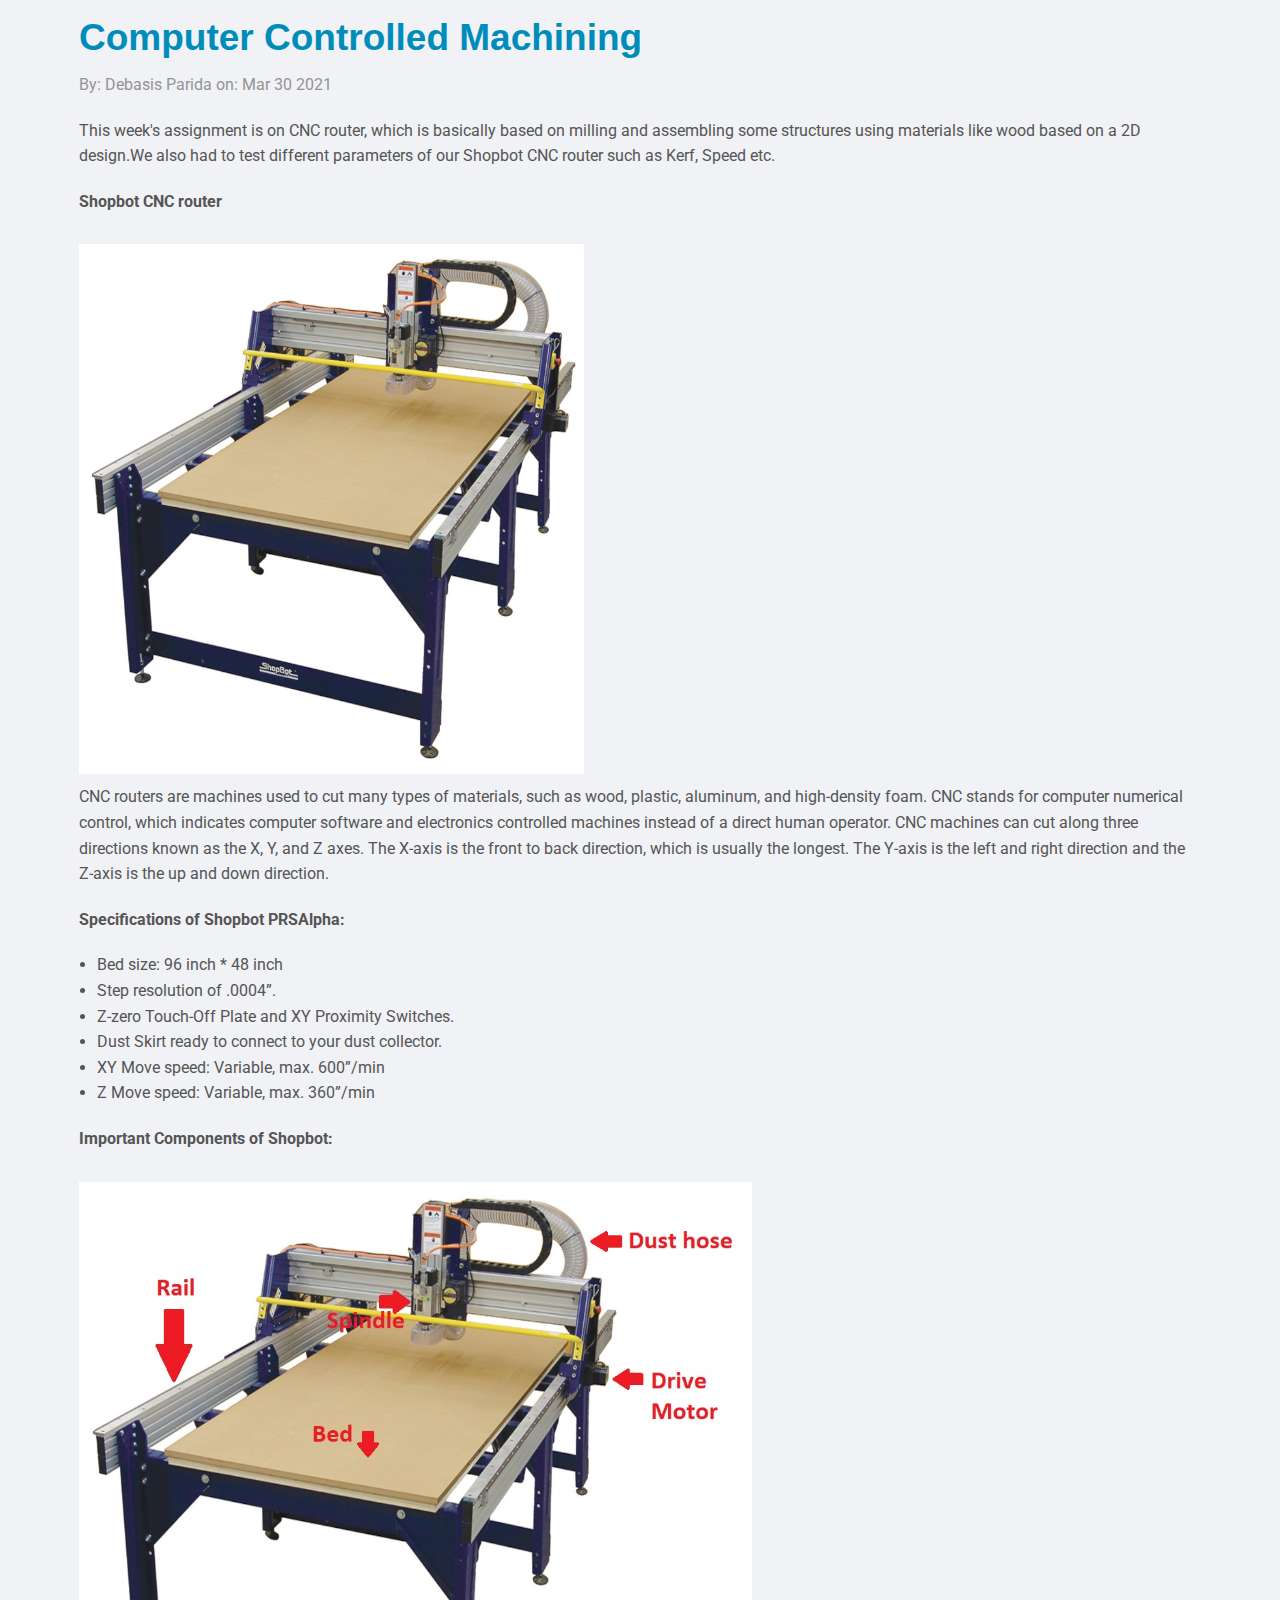
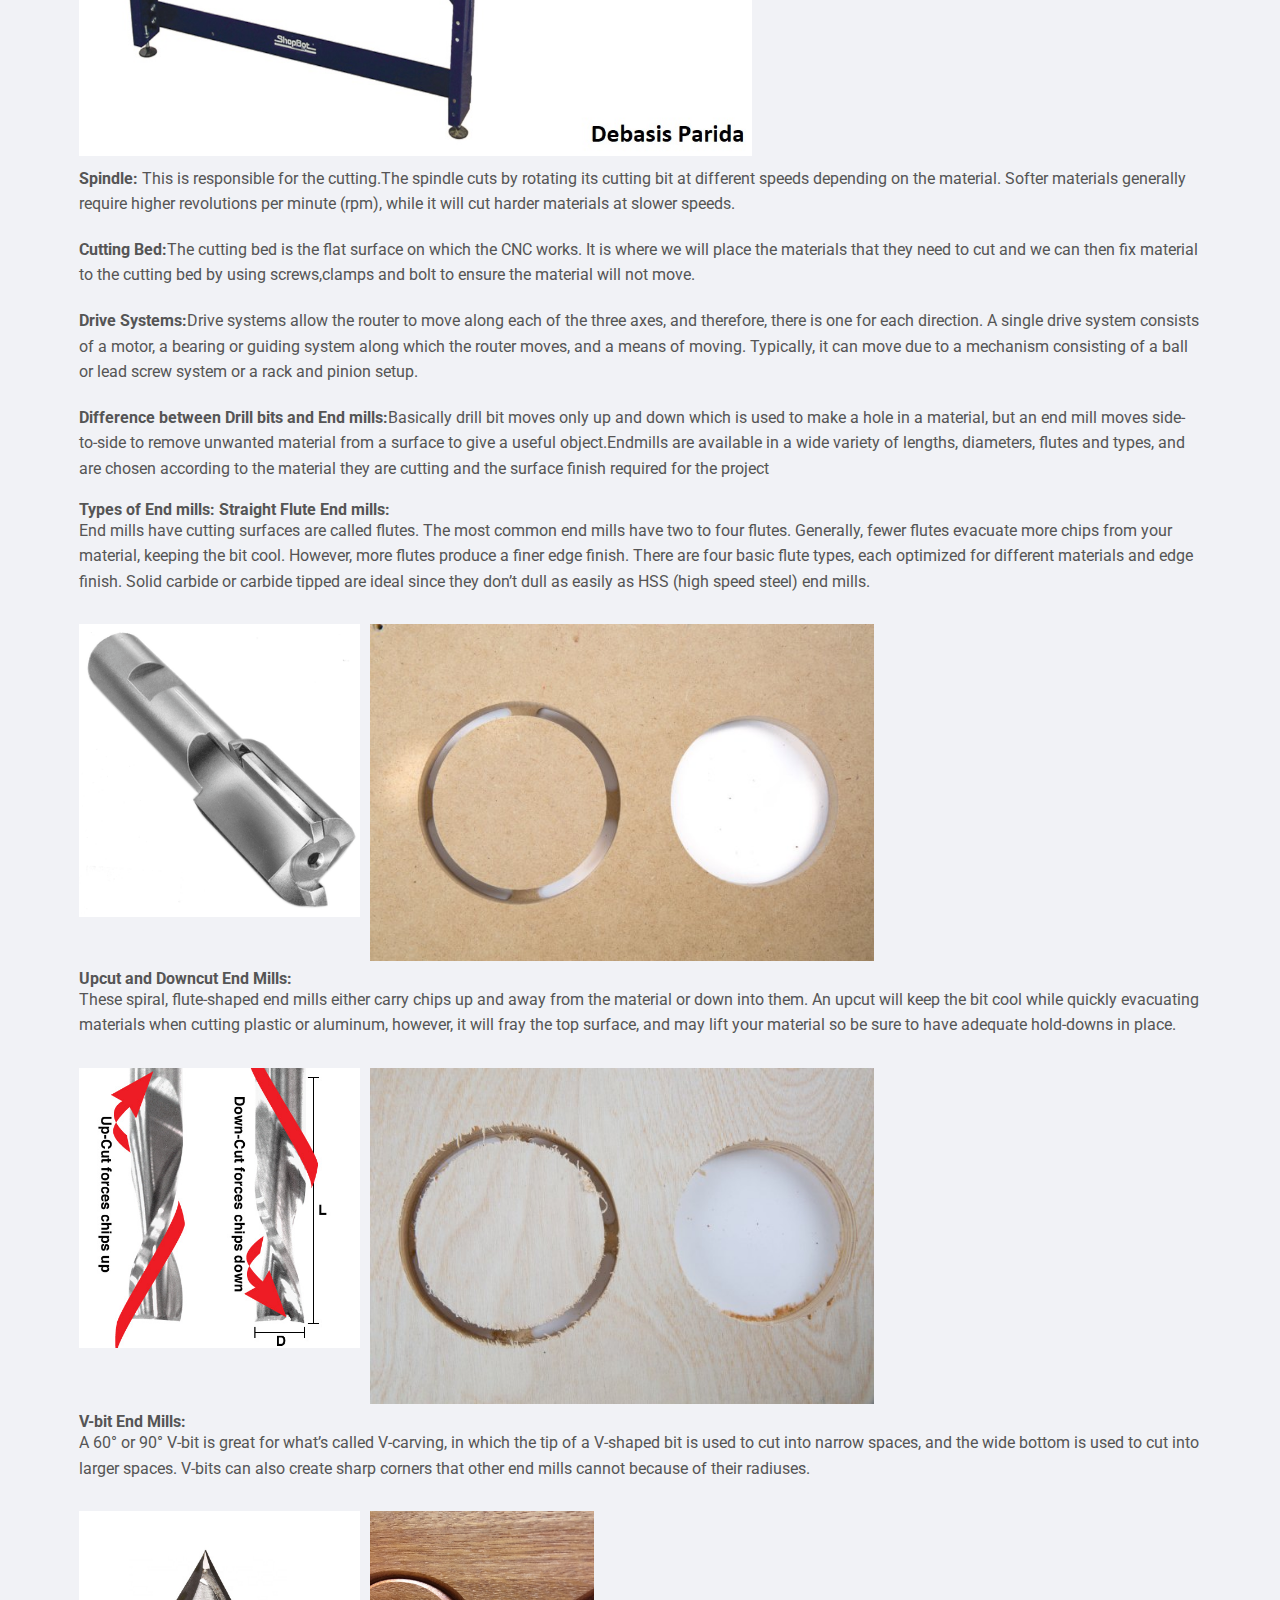
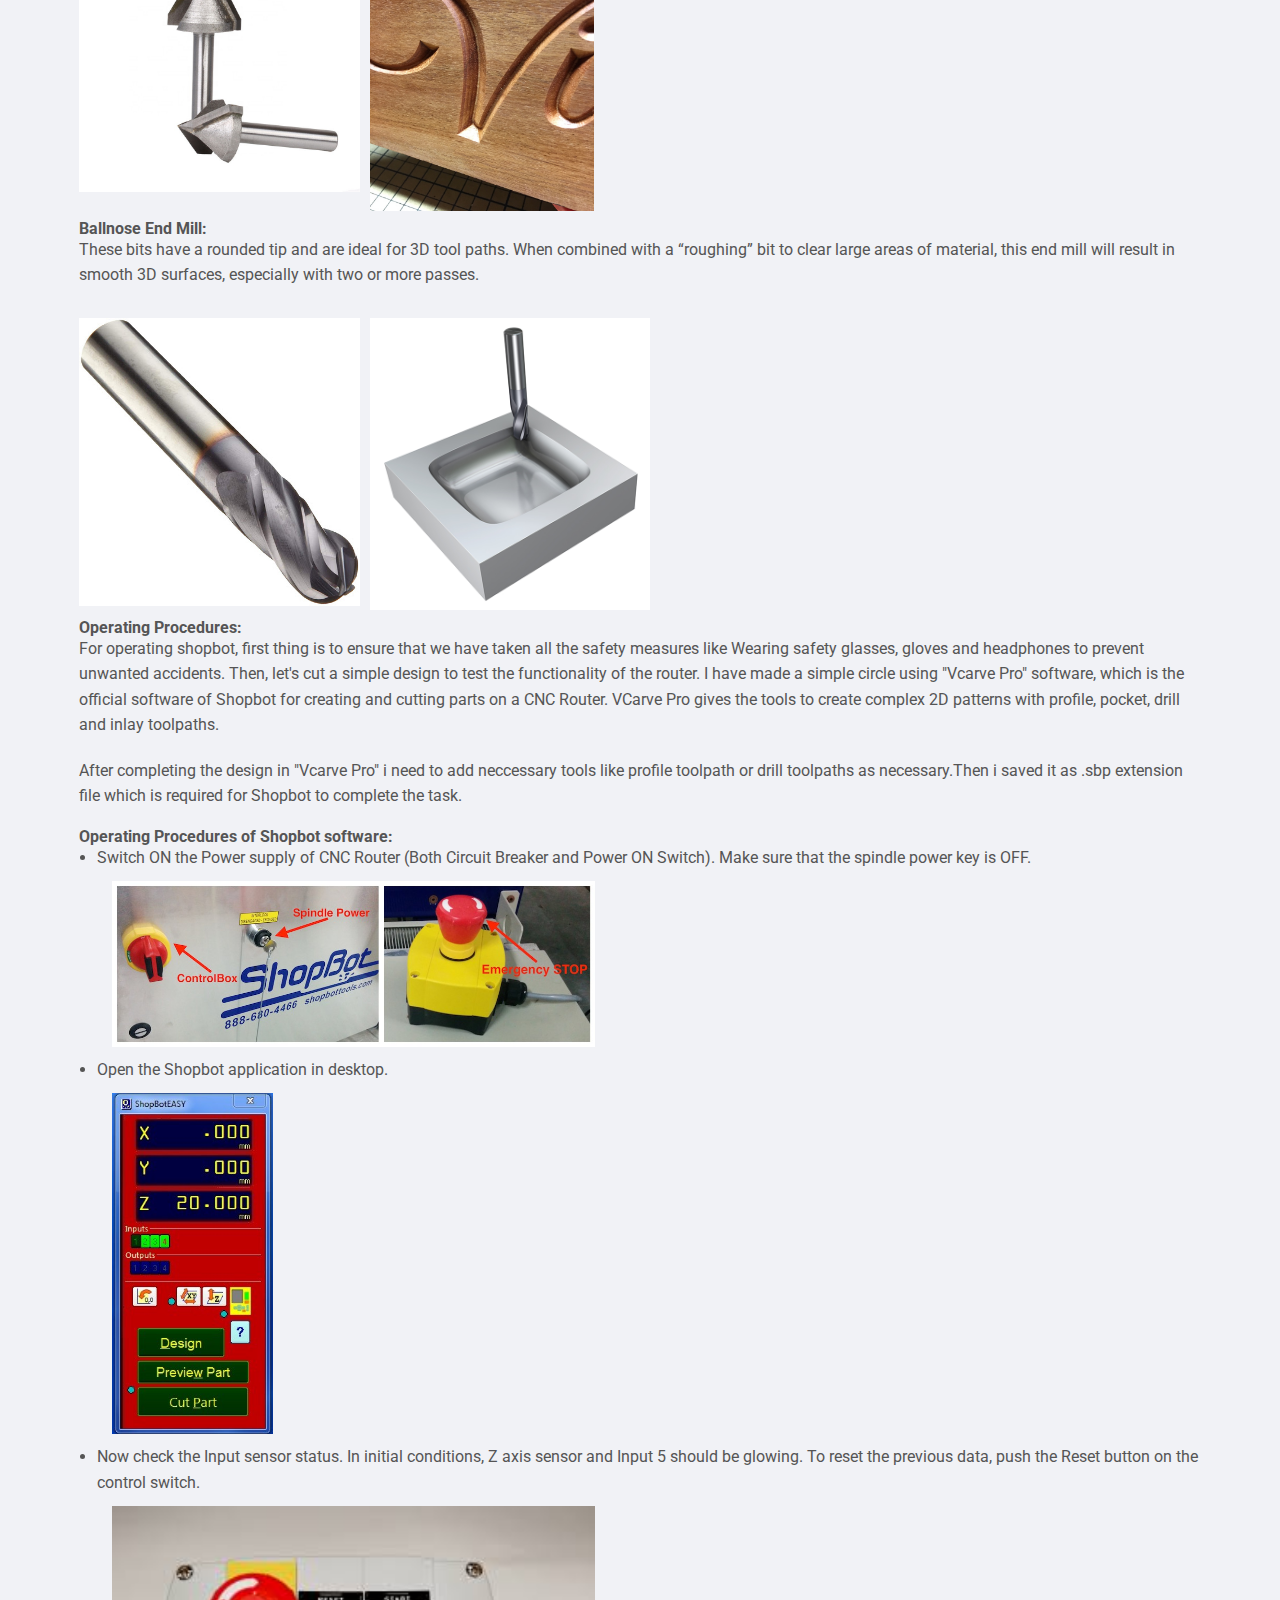
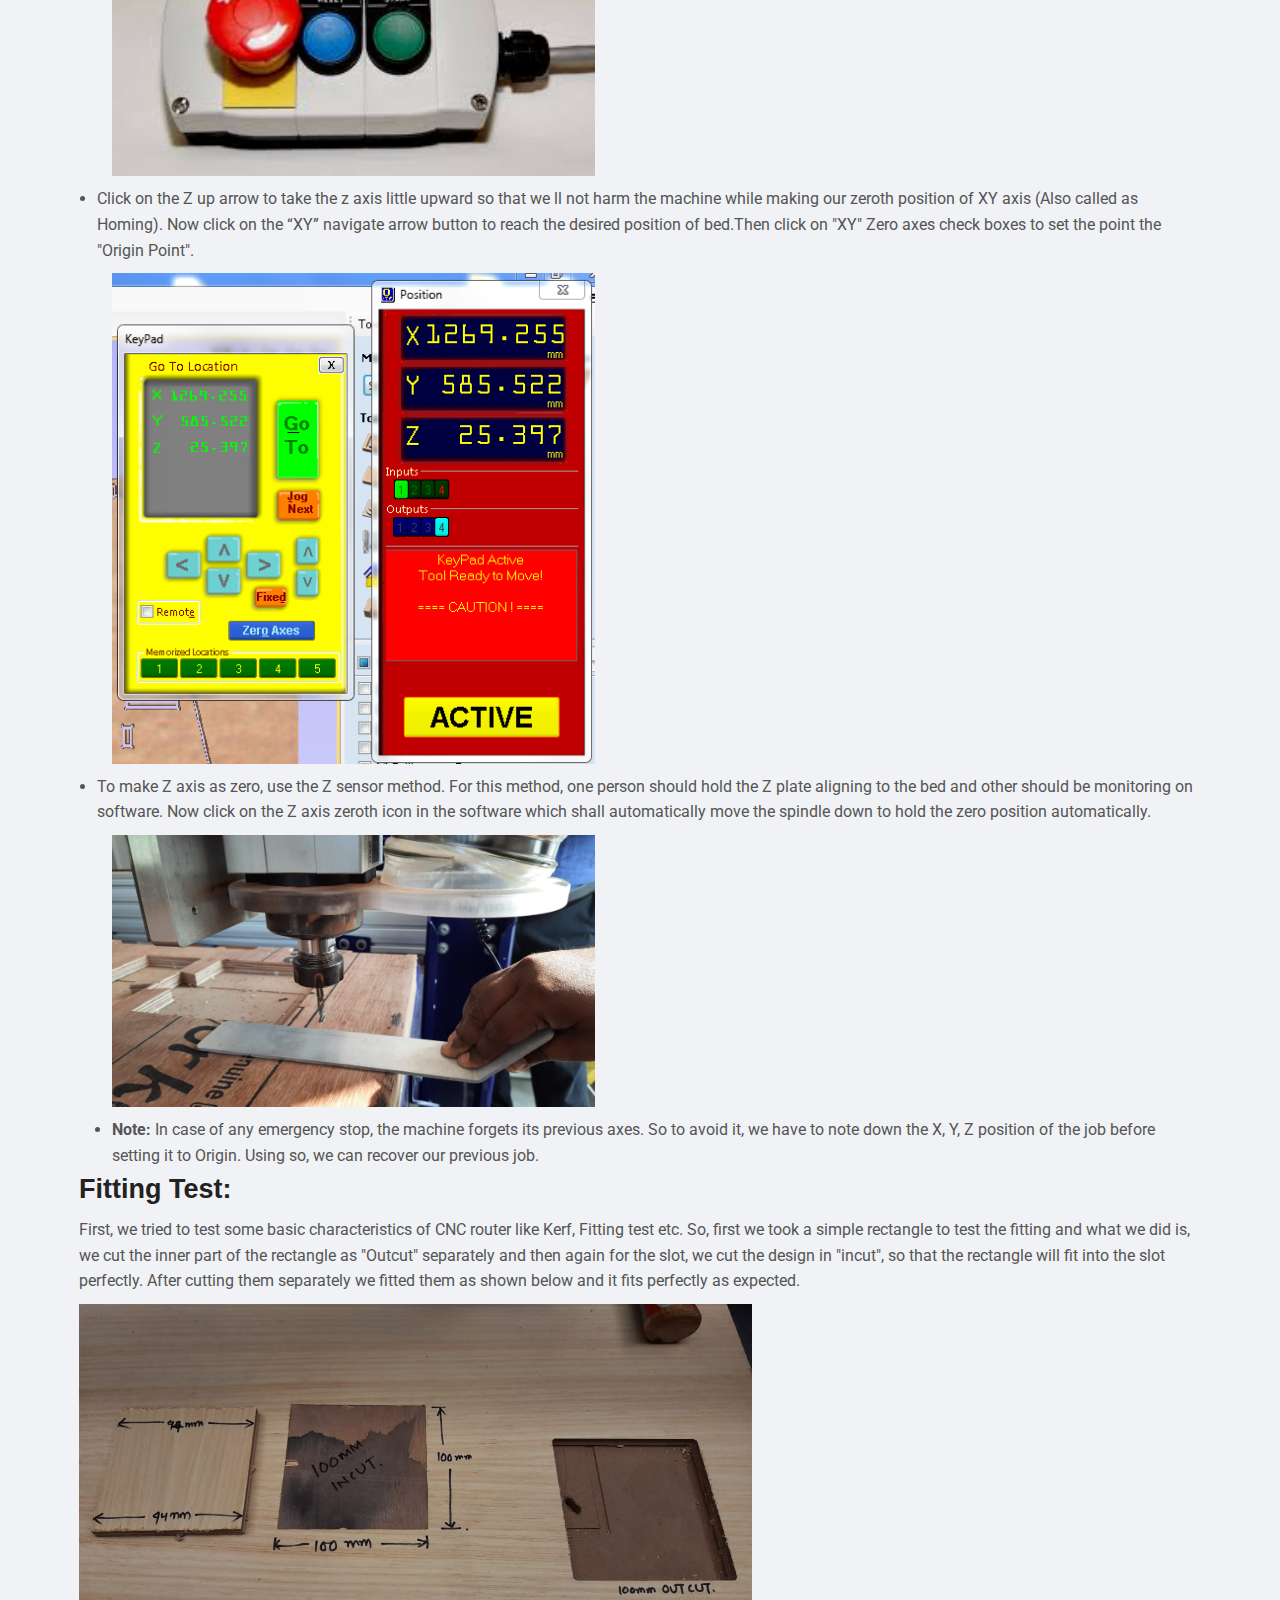
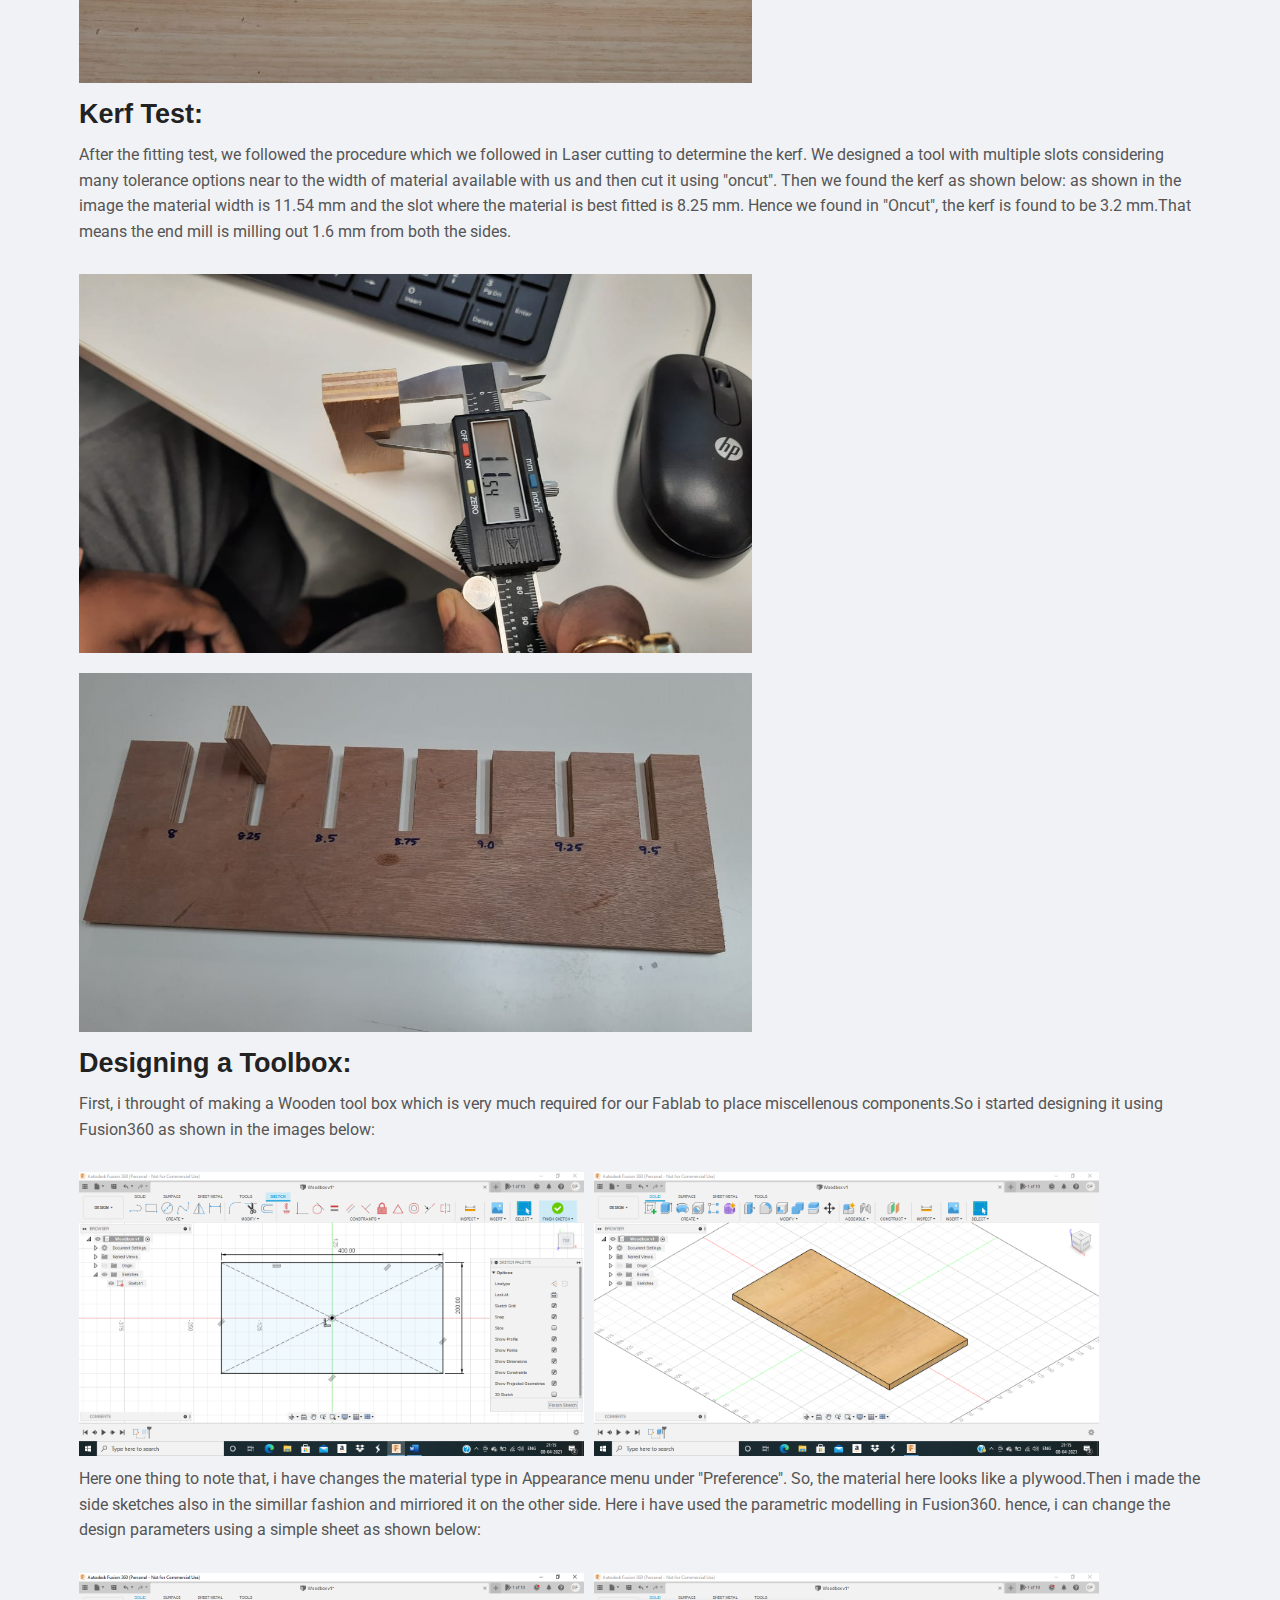
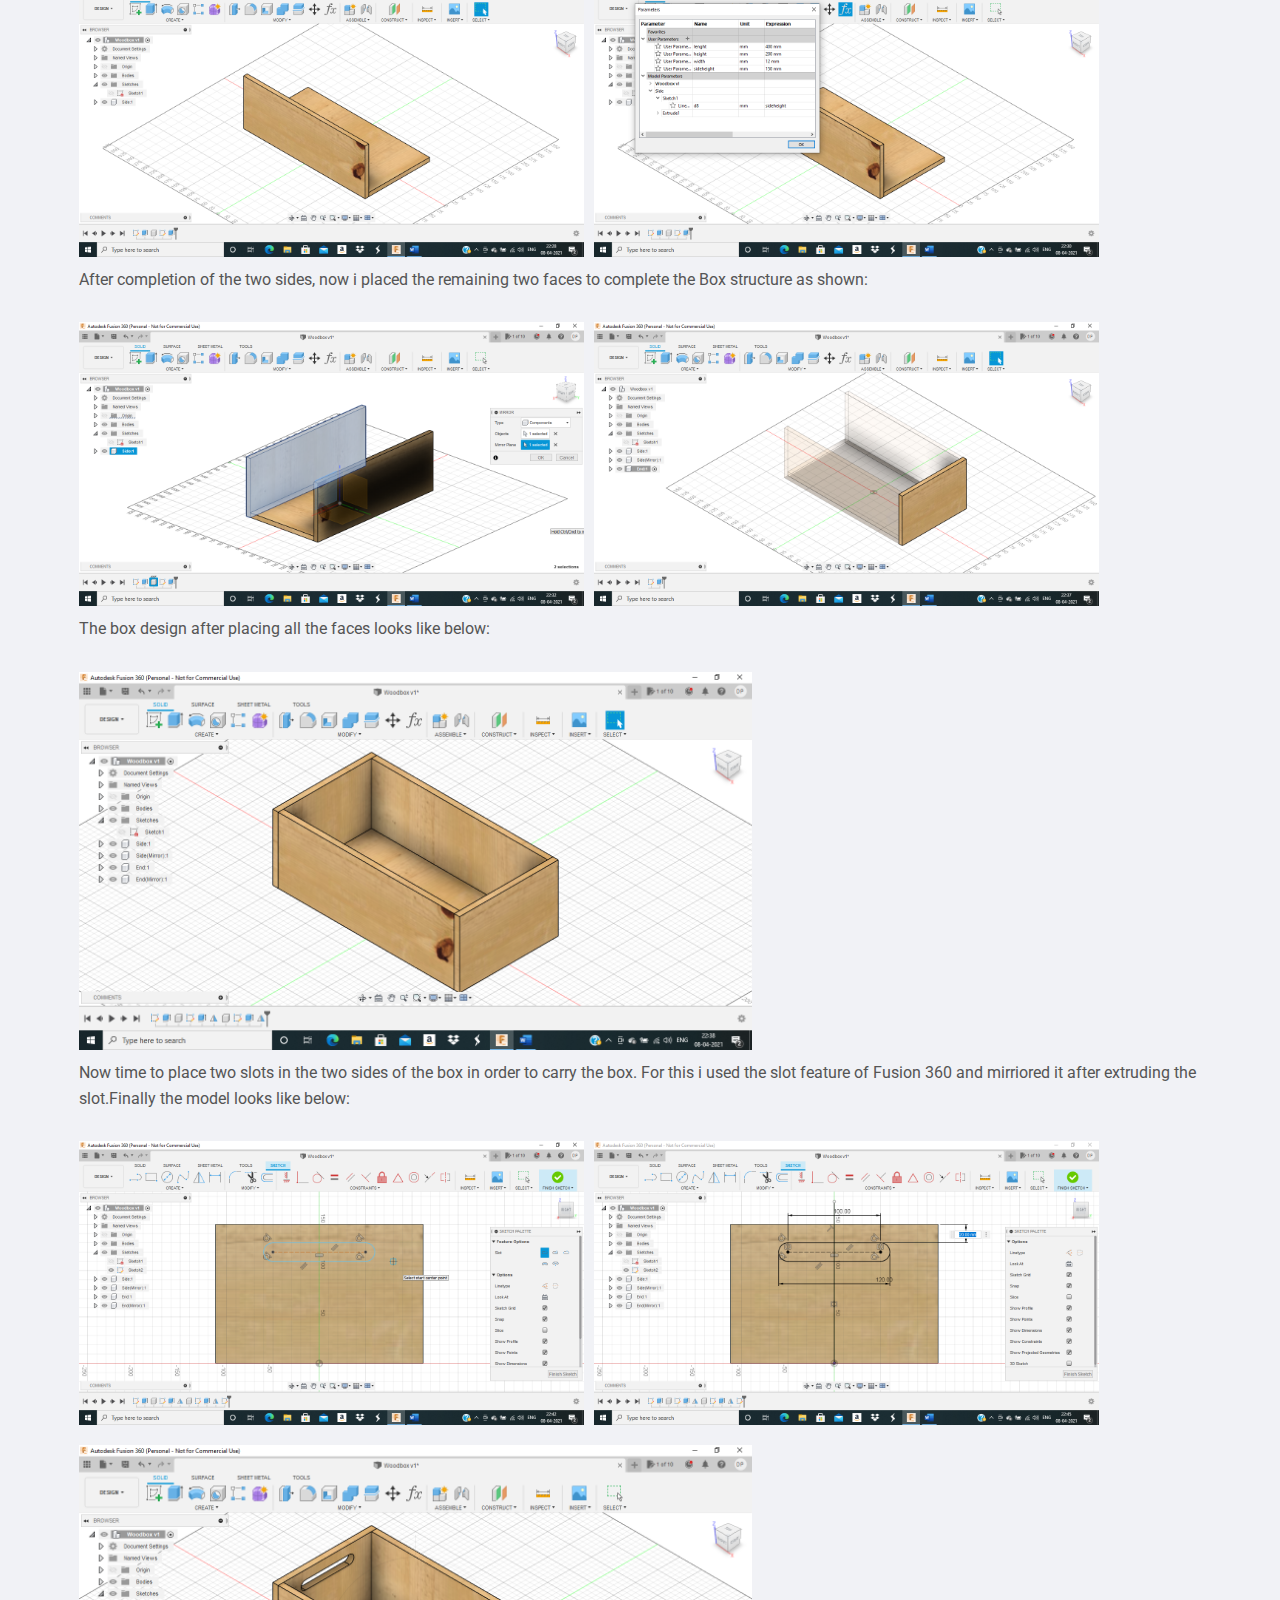
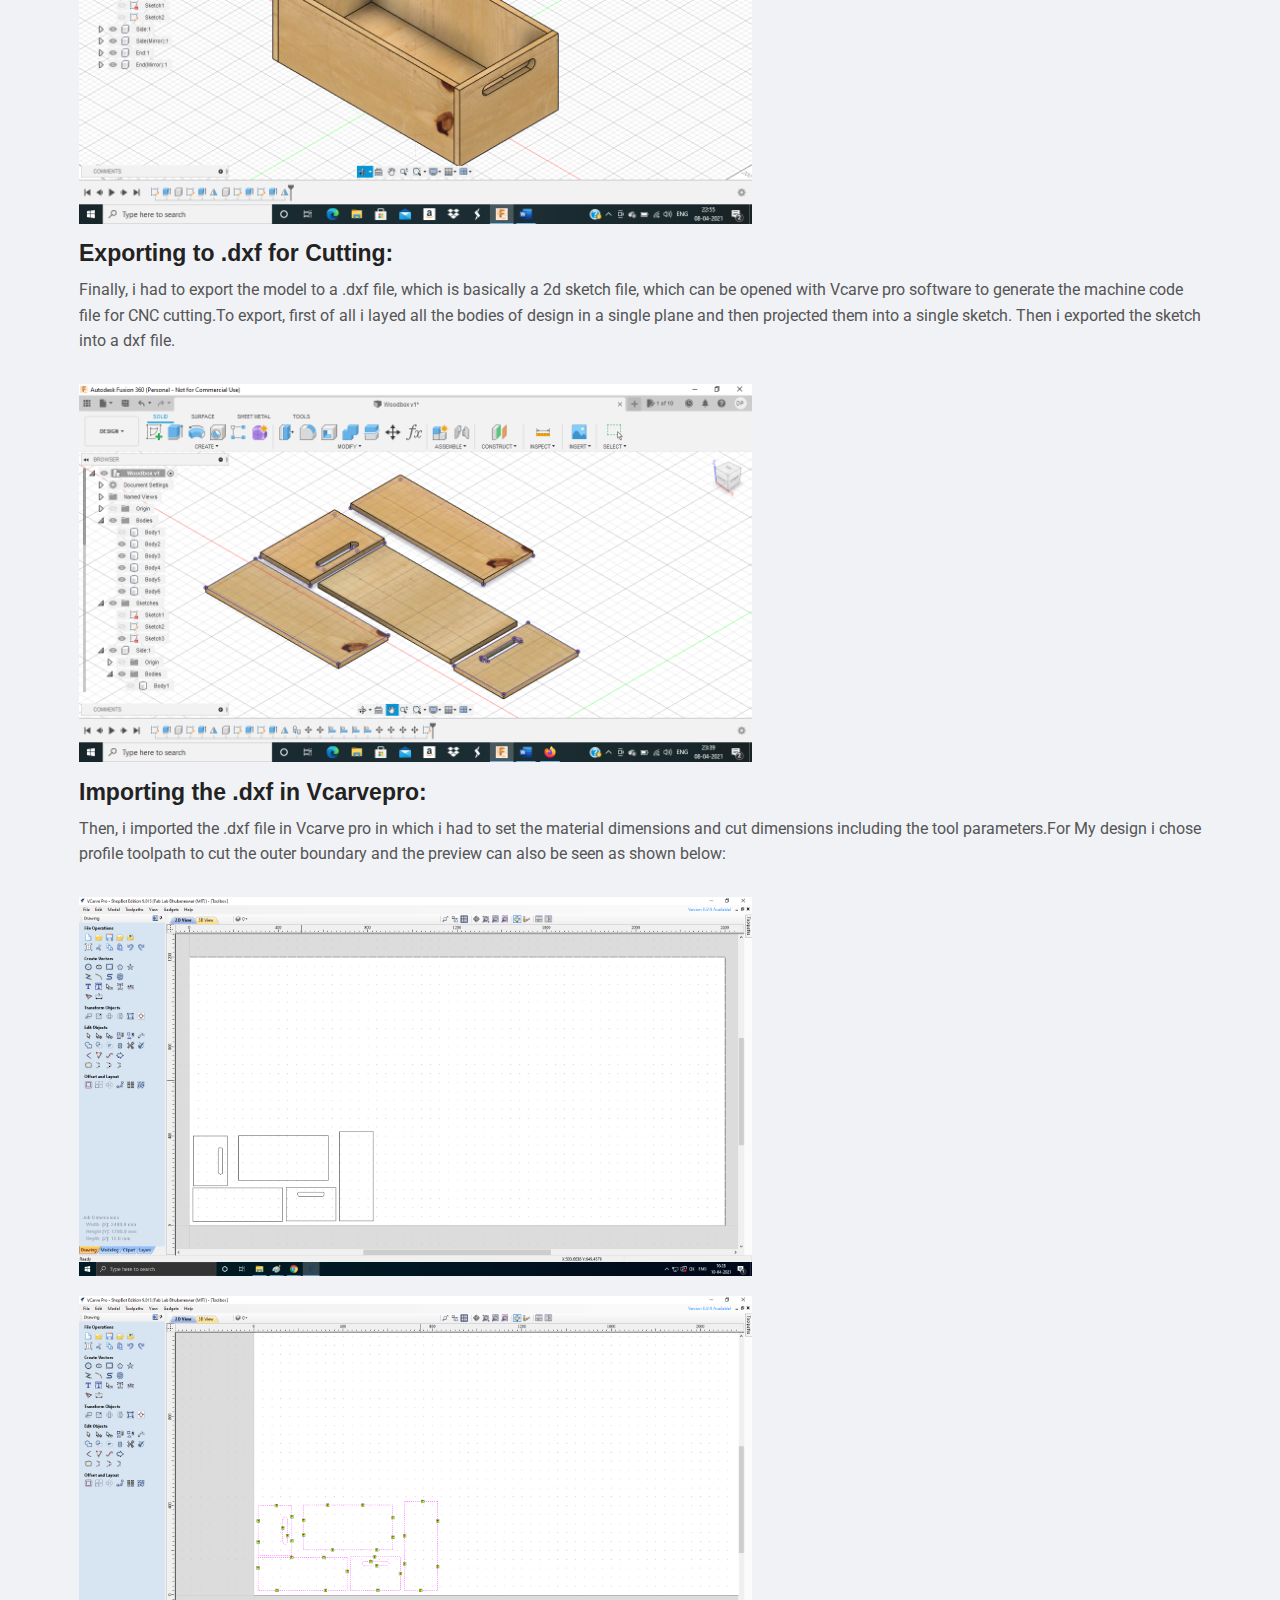
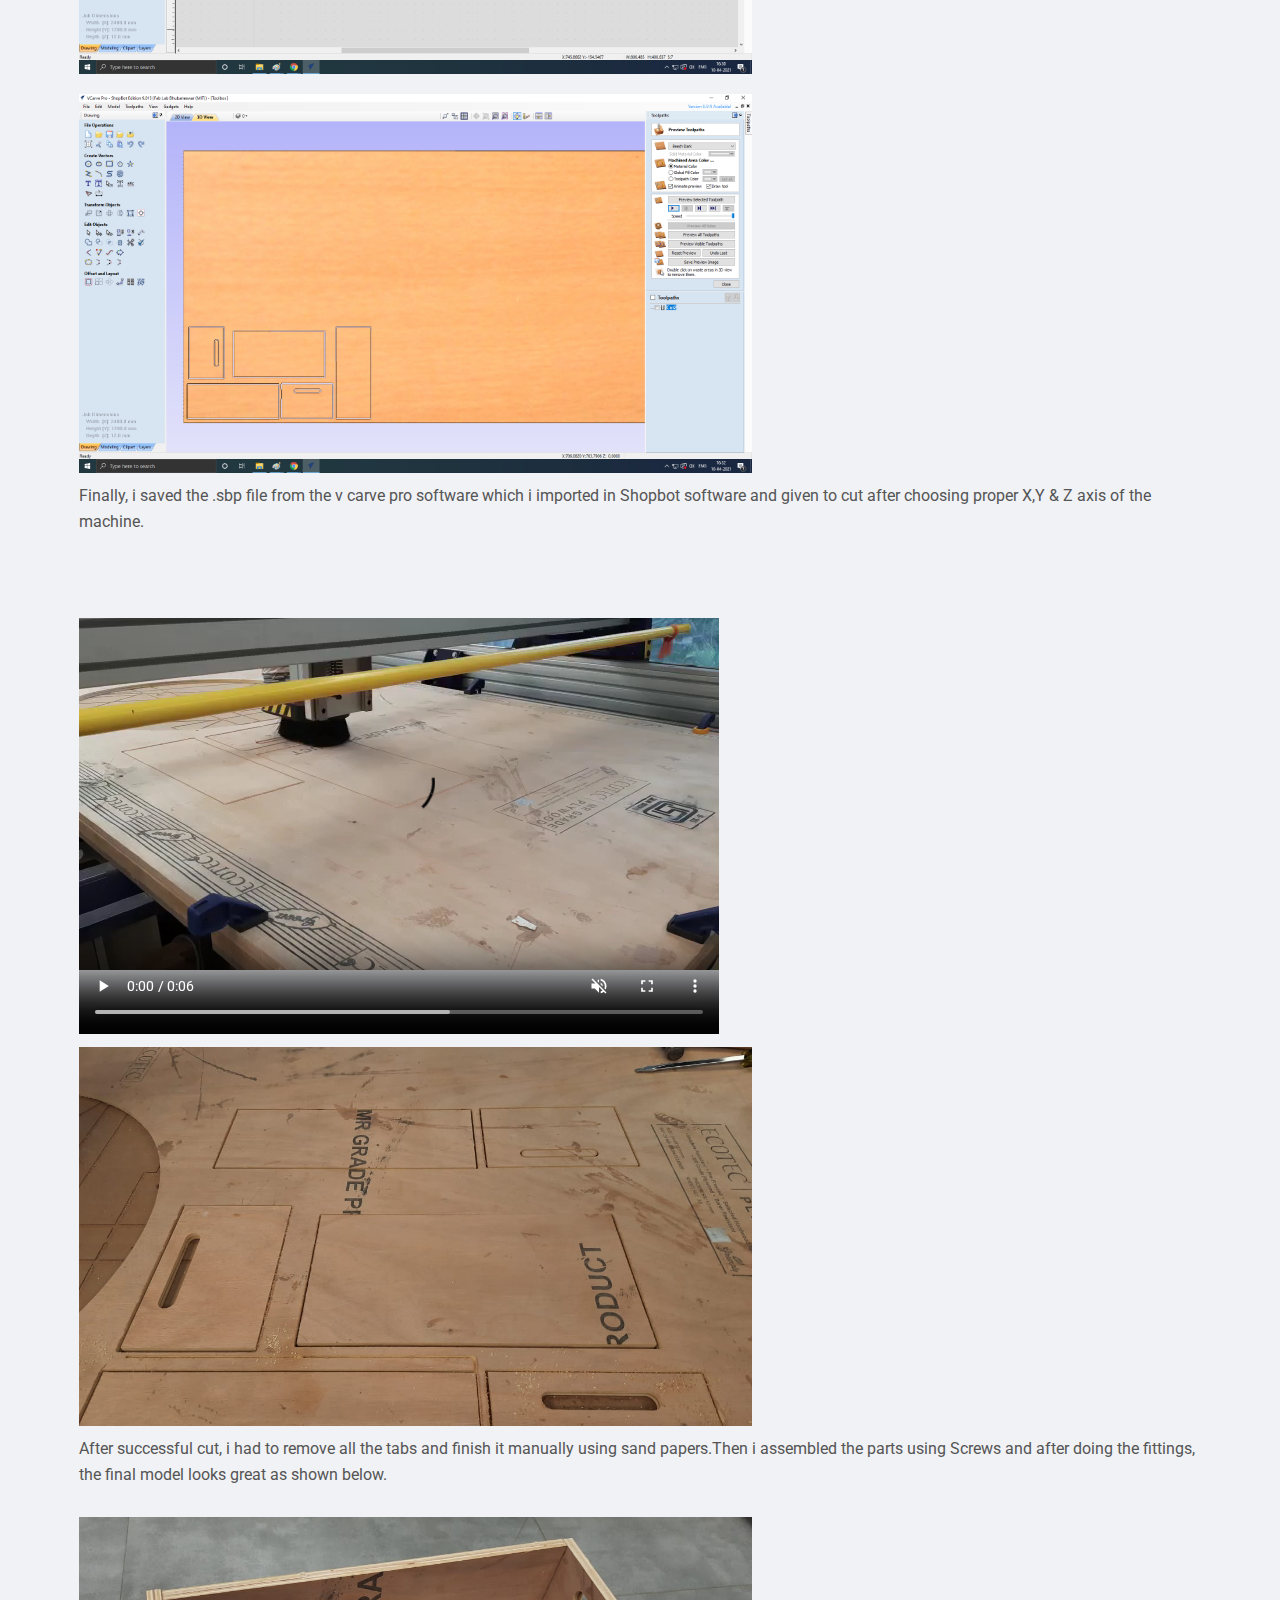
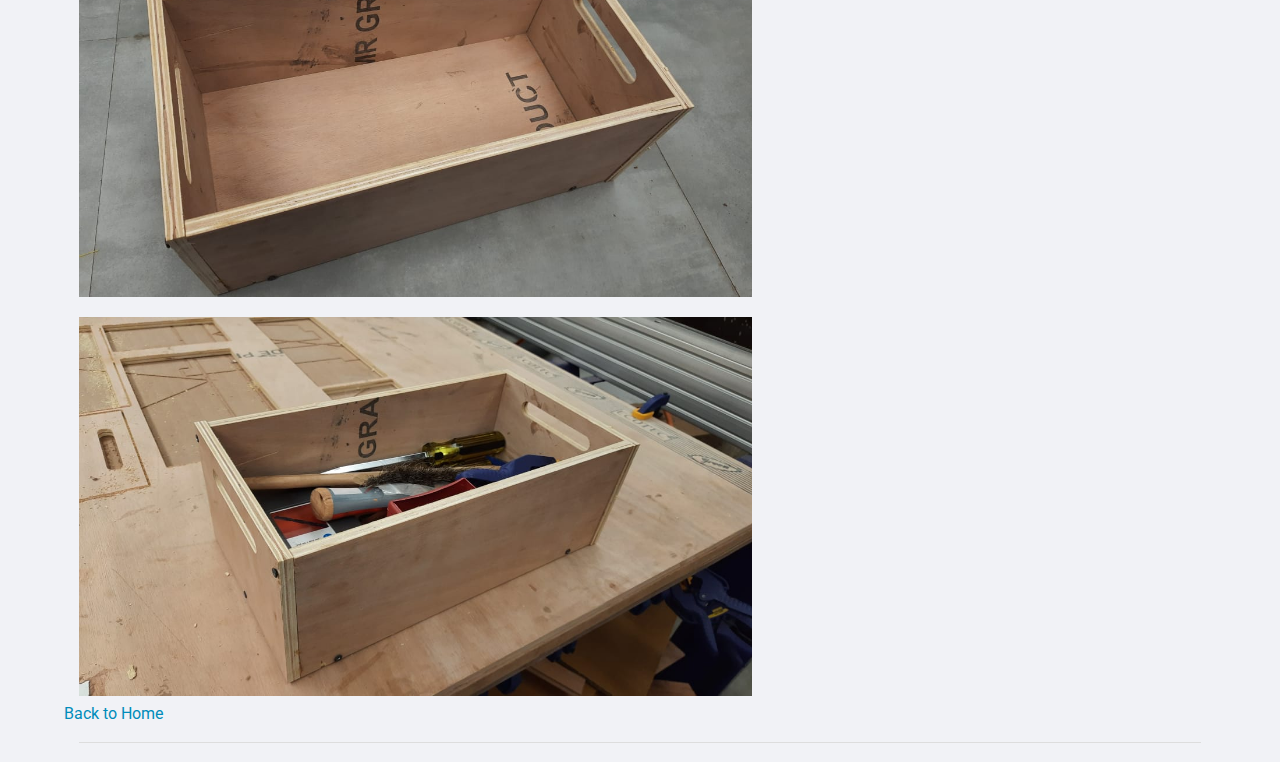
<file: fabacademy/assignment7.html>
<!doctype html>
<html class="no-js" lang="en">

<head>
    <meta charset="utf-8" />
    <meta name="viewport" content="width=device-width, initial-scale=1.0" />
    <title>Computer Controlled Machining</title>
    <link href="css/foundation.css" rel="stylesheet" />
    <link href="css/header.css" rel="stylesheet" />
    <link href="css/icon-fonts.css" rel="stylesheet" />
    <link href="css/hover.css" rel="stylesheet" />
    <link href="css/footer-bottom.css" rel="stylesheet" />
    <link href="css/menu.css" rel="stylesheet" />
    <link href="css/blog.css" rel="stylesheet" />
    <link href="css/fonts.css" rel="stylesheet" />
    <link href="css/color.css" rel="stylesheet" />
    <script src="js/modernizr.js"></script>
</head>

<body>
    <div class="content-wrapper">
        <section id="main-content">

            <!-- Main Page Content and Sidebar -->

            <div class="row">

                <!-- Main Blog Content -->
                <div class="large-12 columns" role="content">

                    <article>

                        <h2><a href="#">Computer Controlled Machining</a></h2>
                        <p class="article_pub-date">By: Debasis Parida on:
                            <time datetime="2021-02-13" pubdate="">Mar 30 2021</time>
                        </p>

                        <div class="row">
                            <div class="large-12 columns">
                               
                                <p>
                                  This week's assignment is on CNC router, which is basically based on milling and assembling some structures using materials like wood based on a 2D design.We also had to test different parameters of our Shopbot CNC router such as Kerf, Speed etc.</p>

                                <p><b>Shopbot CNC router</b></p>

                                <img style="width: 45%; height: 45%;"class="float-left" src="assets/img/doc/week7/1.jpg" />
                            </div>

                            <div class="large-12 columns">

                                <p>
                                  CNC routers are machines used to cut many types of materials, such as wood, plastic, aluminum, and high-density foam. CNC stands for computer numerical control, which indicates computer software and electronics controlled machines instead of a direct human operator.

                                  CNC machines can cut along three directions known as the X, Y, and Z axes. The X-axis is the front to back direction, which is usually the longest. The Y-axis is the left and right direction and the Z-axis is the up and down direction.

                                  <p><b>Specifications of Shopbot PRSAlpha:</b></p>

                                  <ul>

                                  <li>Bed size: 96 inch * 48 inch
                                  <li>Step resolution of .0004”.
                                  <li>Z-zero Touch-Off Plate and XY Proximity Switches.</li>
                                  <li>Dust Skirt ready to connect to your dust collector.</li>
                                  <li>XY Move speed: Variable, max. 600”/min</li>
                                  <li>Z Move speed: Variable, max. 360”/min</li>
                              </p>
                                </ul>
                                <p><b>Important Components of Shopbot:</b>
                            </div>

                            
                                <div class="large-12 columns">

                                	<img style="width: 60%; height: 60%;"class="float-left" src="assets/img/doc/week7/2.jpg" />
                                </div>

                                <div class="large-12 columns">

                                  	<p><b>Spindle:</b> This is responsible for the cutting.The spindle cuts by rotating its cutting bit at different speeds depending on the material. Softer materials generally require higher revolutions per minute (rpm), while it will cut harder materials at slower speeds.</p>

                                  	<p><b>Cutting Bed:</b>The cutting bed is the flat surface on which the CNC works. It is where we will place the materials that they need to cut and we can then fix material to the cutting bed by using screws,clamps and bolt to ensure the material will not move.</p>

                                  	<p><b>Drive Systems:</b>Drive systems allow the router to move along each of the three axes, and therefore, there is one for each direction. A single drive system consists of a motor, a bearing or guiding system along which the router moves, and a means of moving. Typically, it can move due to a mechanism consisting of a ball or lead screw system or a rack and pinion setup.</p>

                                  	<p><b>Difference between Drill bits and End mills:</b>Basically drill bit moves only up and down which is used to make a hole in a material, but an end mill moves side-to-side to remove unwanted material from a surface to give a useful object.Endmills are available in a wide variety of lengths, diameters, flutes and types, and are chosen according to the material they are cutting and the surface finish required for the project</p>

                                  	<b>Types of End mills:</b>

                                  	<b>Straight Flute End mills:</b>

                                  	<p>End mills have cutting surfaces are called flutes. The most common end mills have two to four flutes. Generally, fewer flutes evacuate more chips from your material, keeping the bit cool. However, more flutes produce a finer edge finish. There are four basic flute types, each optimized for different materials and edge finish. Solid carbide or carbide tipped are ideal since they don’t dull as easily as HSS (high speed steel) end mills.</p>

                                    <img style="width: 25%; height: 25%;"class="float-left" src="assets/img/doc/week7/4.png" />
                                <img style="width: 45%; height: 45%;"class="float-left" src="assets/img/doc/week7/3.jpg" /> 
                            </div>

                              <div class="large-12 columns">

                                  	<b>Upcut and Downcut End Mills:</b>

                                  	<p>These spiral, flute-shaped end mills either carry chips up and away from the material or down into them. An upcut will keep the bit cool while quickly evacuating materials when cutting plastic or aluminum, however, it will fray the top surface, and may lift your material so be sure to have adequate hold-downs in place.</p>  

                                  	<img style="width: 25%; height: 25%;"class="float-left" src="assets/img/doc/week7/5.jpg" />
                                <img style="width: 45%; height: 45%;"class="float-left" src="assets/img/doc/week7/6.jpg" /> 

                              </div>

                              <div class="large-12 columns">

                                  	<b>V-bit End Mills:</b>

                                  	<p>A 60° or 90° V-bit is great for what’s called V-carving, in which the tip of a V-shaped bit is used to cut into narrow spaces, and the wide bottom is used to cut into larger spaces. V-bits can also create sharp corners that other end mills cannot because of their radiuses.</p>  

                                  	<img style="width: 25%; height: 25%;"class="float-left" src="assets/img/doc/week7/9.jpg" />
                                <img style="width: 20%; height: 20%;"class="float-left" src="assets/img/doc/week7/10.JPG" /> 

                              </div>

                              <div class="large-12 columns">

                                  	<b>Ballnose End Mill:</b>

                                  	<p>These bits have a rounded tip and are ideal for 3D tool paths. When combined with a “roughing” bit to clear large areas of material, this end mill will result in smooth 3D surfaces, especially with two or more passes.</p>  

                                  	<img style="width: 25%; height: 25%;"class="float-left" src="assets/img/doc/week7/8.jpg" />
                                <img style="width: 25%; height: 25%;"class="float-left" src="assets/img/doc/week7/7.jpg" /> 

                              </div>

                              <div class="large-12 columns">

                              <b>Operating Procedures:</b>

                                <p>
                              For operating shopbot, first thing is to ensure that we have taken all the safety measures like Wearing safety glasses, gloves and headphones to prevent unwanted accidents.

                              Then, let's cut a simple design to test the functionality of the router. I have made a simple circle using "Vcarve Pro" software, which is the official software of Shopbot for creating and cutting parts on a CNC Router. VCarve Pro gives the tools to create complex 2D patterns with profile, pocket, drill and inlay toolpaths.

                              <p>
                               After completing the design in "Vcarve Pro" i need to add neccessary tools like profile toolpath or drill toolpaths as necessary.Then i saved it as .sbp extension file which is required for Shopbot to complete the task.
                                </p>

                                <b>Operating Procedures of Shopbot software:</b>

                                <ul>

                                  <li>Switch ON the Power supply of CNC Router (Both Circuit Breaker and Power ON Switch). Make sure that the spindle power key is OFF.</li>

                                  <div class="large-12 columns">

                                  	<img style="width: 45%; height: 45%;"class="float-left" src="assets/img/doc/week7/12.jpeg" />
                                  </div>

                                  <li>Open the Shopbot application in desktop.</li>

                                  <div class="large-12 columns">

                                  	<img style="width: 15%; height: 15%;"class="float-left" src="assets/img/doc/week7/11.jpg" />
                                  </div>

                                  <li>Now check the Input sensor status. In initial conditions, Z axis sensor and Input 5 should be glowing. To reset the previous data, push the Reset button on the control switch.</li>

                                  <div class="large-12 columns">

                                  	<img style="width: 45%; height: 45%;"class="float-left" src="assets/img/doc/week7/13.jpg" />
                                  </div>


                                  <li>Click on the Z up arrow to take the z axis little upward so that we ll not harm the machine while making our zeroth position of XY axis (Also called as Homing). Now click on the “XY” navigate arrow button to reach the desired position of bed.Then click on "XY" Zero axes check boxes to set the point the "Origin Point".</li>

                                  <div class="large-12 columns">

                                  	<img style="width: 45%; height: 45%;"class="float-left" src="assets/img/doc/week7/16.png" />
                                  </div>

                                  <li>To make Z axis as zero, use the Z sensor method. For this method, one person should hold the Z plate aligning to the bed and other should be monitoring on software. Now click on the Z axis zeroth icon in the software which shall automatically move the spindle down to hold the zero position automatically.</li>

                                  <div class="large-12 columns">

                                  	<img style="width: 45%; height: 45%;"class="float-left" src="assets/img/doc/week7/14.jpeg" />

                                  </div>

                                  <div class="large-12 columns">

                                  <li><b>Note:</b> In case of any emergency stop, the machine forgets its previous axes. So to avoid it, we have to note down the X, Y, Z position of the job before setting it to Origin. Using so, we can recover our previous job.</li>
                                </ul>

                              </div>

                              <div class="large-12 columns">
                                <h3>Fitting Test:</h3>
                                <p>
                                  First, we tried to test some basic characteristics of CNC router like Kerf, Fitting test etc. So, first we took a simple rectangle to test the fitting and what we did is, we cut the inner part of the rectangle as "Outcut" separately and then again for the slot, we cut the design in "incut", so that the rectangle will fit into the slot perfectly. After cutting them separately we fitted them as shown below and it fits perfectly as expected.
                                  <img style="width: 60%; height: 60%;"class="float-left" src="assets/img/doc/week7/28.jpeg" />
                                </p>
                              </div>

                              <div class="large-12 columns">
                                <h3>Kerf Test:</h3>
                                <p>
                                  After the fitting test, we followed the procedure which we followed in Laser cutting to determine the kerf. We designed a tool with multiple slots considering many tolerance options near to the width of material available with us and then cut it using "oncut". Then we found the kerf as shown below:

                                  as shown in the image the material width is 11.54 mm and the slot where the material is best fitted is 8.25 mm. Hence we found in "Oncut", the kerf is found to be 3.2 mm.That means the end mill is milling out 1.6 mm from both the sides.
                                  </p>

                                  <img style="width: 60%; height: 60%;"class="float-left" src="assets/img/doc/week7/29.jpeg" />
                                  <img style="width: 60%; height: 60%;"class="float-left" src="assets/img/doc/week7/30.jpeg" />
                                
                              </div>


                              <div class="large-12 columns">
                                <h3>Designing a Toolbox:</h3>
                                <p>
                                  First, i throught of making a Wooden tool box which is very much required for our Fablab to place miscellenous components.So i started designing it using Fusion360 as shown in the images below:
                                </p>

                                <img style="width: 45%; height: 45%;"class="float-left" src="assets/img/doc/week7/18.png" />
                                <img style="width: 45%; height: 45%;"class="float-left" src="assets/img/doc/week7/17.png" />
                              </div>

                              <div class="large-12 columns">
                                <p>
                                  Here one thing to note that, i have changes the material type in Appearance menu under "Preference". So, the material here looks like a plywood.Then i made the side sketches also in the simillar fashion and mirriored it on the other side.

                                  Here i have used the parametric modelling in Fusion360. hence, i can change the design parameters using a simple sheet as shown below:
                                </p>

                                <img style="width: 45%; height: 45%;"class="float-left" src="assets/img/doc/week7/19.png" />
                                <img style="width: 45%; height: 45%;"class="float-left" src="assets/img/doc/week7/20.png" />
                              </div>

                              <div class="large-12 columns">
                                <p>
                                 After completion of the two sides, now i placed the remaining two faces to complete the Box structure as shown:
                                </p>

                                <img style="width: 45%; height: 45%;"class="float-left" src="assets/img/doc/week7/21.png" />
                                <img style="width: 45%; height: 45%;"class="float-left" src="assets/img/doc/week7/22.png" />
                              </div>

                              <div class="large-12 columns">

                                <p>
                                 The box design after placing all the faces looks like below:
                                </p>
                                <img style="width: 60%; height: 60%;"class="float-left" src="assets/img/doc/week7/23.png" />
                              </div>

                               <div class="large-12 columns">

                                <p>
                                 Now time to place two slots in the two sides of the box in order to carry the box. For this i used the slot feature of Fusion 360 and mirriored it after extruding the slot.Finally the model looks like below:
                                </p>
                                <img style="width: 45%; height: 45%;"class="float-left" src="assets/img/doc/week7/24.png" />
                                <img style="width: 45%; height: 45%;"class="float-left" src="assets/img/doc/week7/25.png" />

                                <img style="width: 60%; height: 60%;"class="float-left" src="assets/img/doc/week7/26.png" />
                              </div>

                              <div class="large-12 columns">
                                <h4>Exporting to .dxf for Cutting:</h4>

                                <p>
                                 Finally, i had to export the model to a .dxf file, which is basically a 2d sketch file, which can be opened with Vcarve pro software to generate the machine code file for CNC cutting.To export, first of all i layed all the bodies of design in a single plane and then projected them into a single sketch. Then i exported the sketch into a dxf file.
                                </p>
                            
                                <img style="width: 60%; height: 60%;"class="float-left" src="assets/img/doc/week7/27.png" />

                              </div>

                              <div class="large-12 columns">
                                <h4>Importing the .dxf in Vcarvepro:</h4>

                                <p>
                                 Then, i imported the .dxf file in Vcarve pro in which i had to set the material dimensions and cut dimensions including the tool parameters.For My design i chose profile toolpath to cut the outer boundary and the preview can also be seen as shown below:
                                </p>
                            
                                <img style="width: 60%; height: 60%;"class="float-left" src="assets/img/doc/week7/31.png" />
                                <img style="width: 60%; height: 60%;"class="float-left" src="assets/img/doc/week7/32.png" />
                                <img style="width: 60%; height: 60%;"class="float-left" src="assets/img/doc/week7/33.png" />

                              </div>

                              <div class="large-12 columns">
                                
                                <p>
                                 Finally, i saved the .sbp file from the v carve pro software which i imported in Shopbot software and given to cut after choosing proper X,Y & Z axis of the machine.
                                </p>

                                <video width="640" height="480" controls muted>
                                <source src="assets/img/doc/week7/37.mp4" type="video/mp4" ></video>

                                <img style="width: 60%; height: 60%;"class="float-left" src="assets/img/doc/week7/36.jpeg" />

                              </div>

                              <div class="large-12 columns">
                                
                                <p>
                                 After successful cut, i had to remove all the tabs and finish it manually using sand papers.Then i assembled the parts using Screws and after doing the fittings, the final model looks great as shown below.
                                </p>

                                <img style="width: 60%; height: 60%;"class="float-left" src="assets/img/doc/week7/35.jpeg" />
                                <img style="width: 60%; height: 60%;"class="float-left" src="assets/img/doc/week7/34.jpeg" />

                              </div>

                              <a href="index.html">Back to Home</a>

                        
                    </article>

                    <hr />

</body>

</html>
</file>
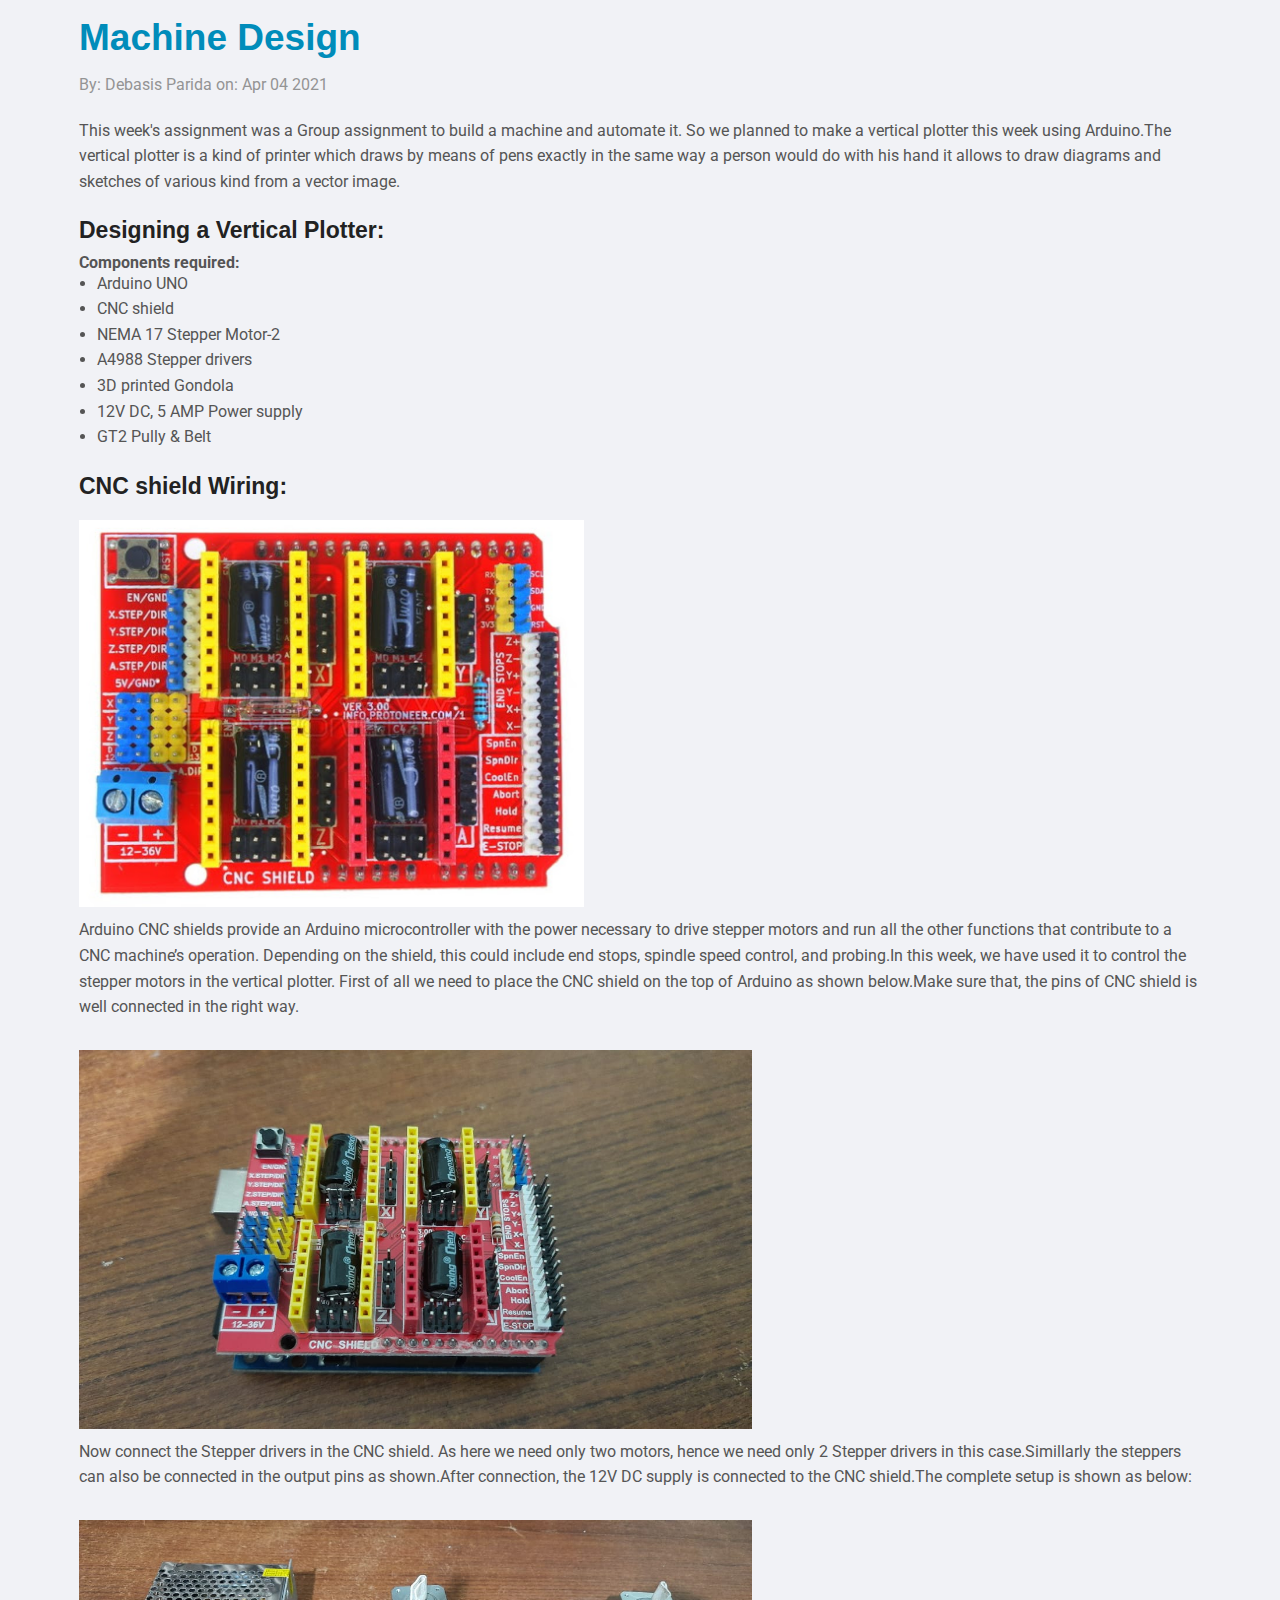
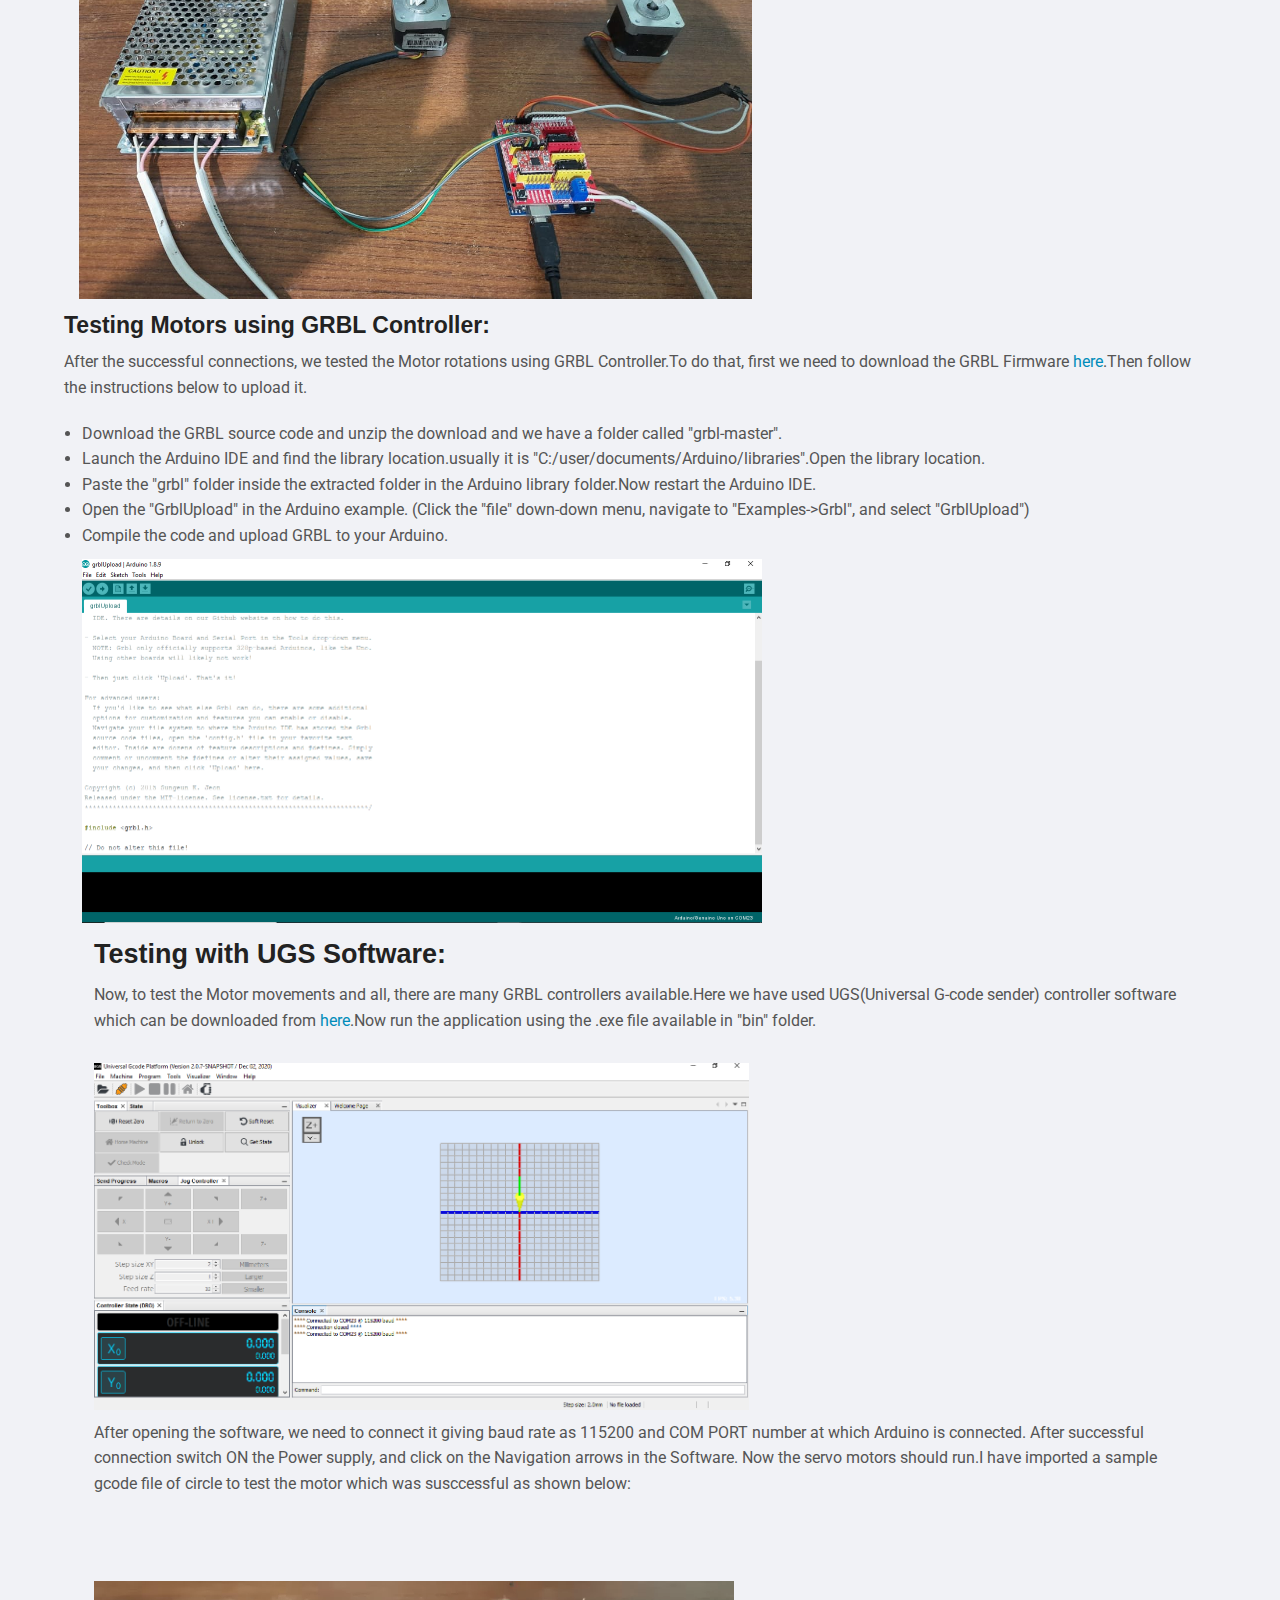
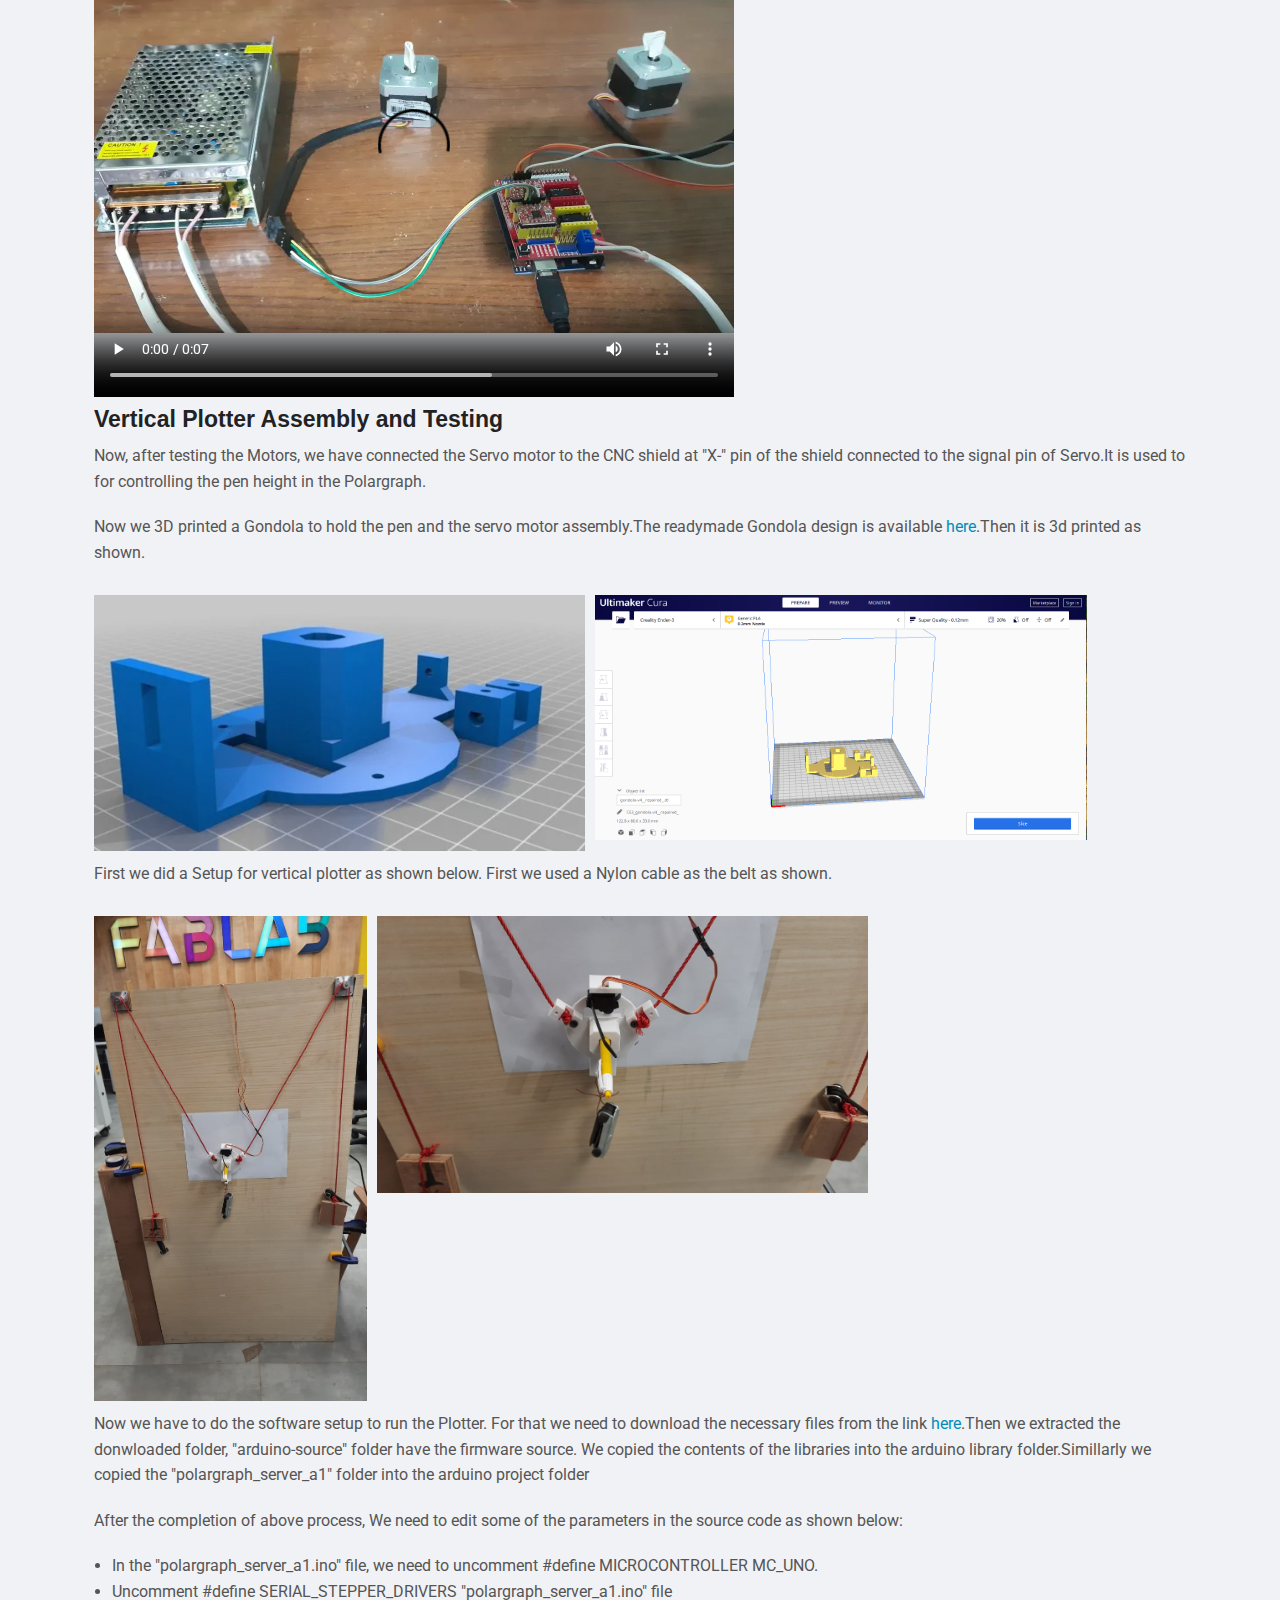
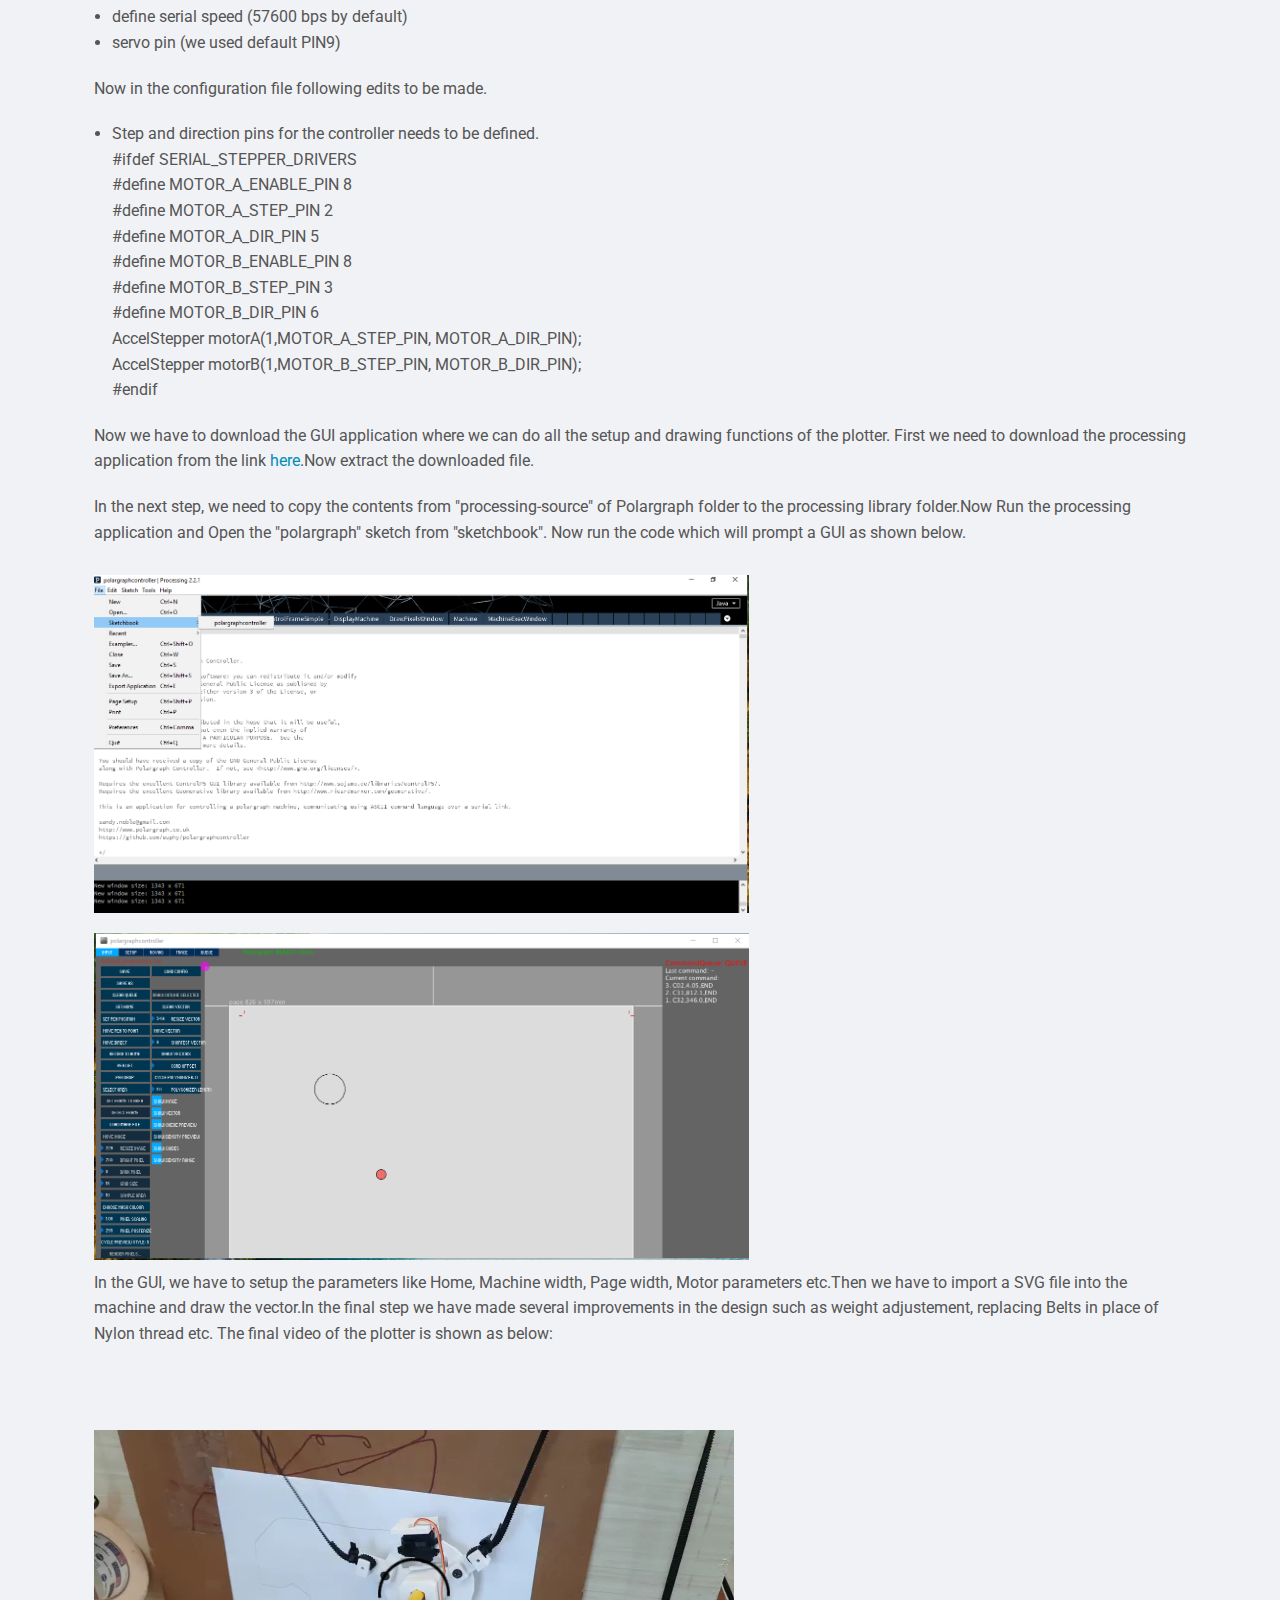
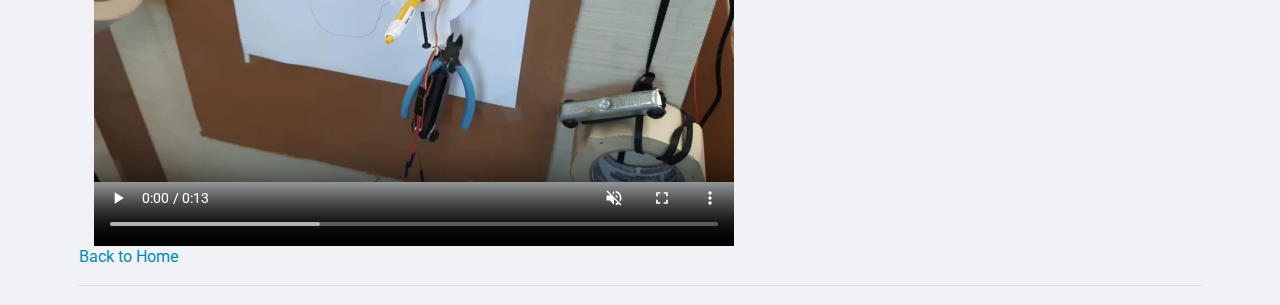
<file: fabacademy/assignment9.html>
<!doctype html>
<html class="no-js" lang="en">

<head>
    <meta charset="utf-8" />
    <meta name="viewport" content="width=device-width, initial-scale=1.0" />
    <title>Machine Design</title>
    <link href="css/foundation.css" rel="stylesheet" />
    <link href="css/header.css" rel="stylesheet" />
    <link href="css/icon-fonts.css" rel="stylesheet" />
    <link href="css/hover.css" rel="stylesheet" />
    <link href="css/footer-bottom.css" rel="stylesheet" />
    <link href="css/menu.css" rel="stylesheet" />
    <link href="css/blog.css" rel="stylesheet" />
    <link href="css/fonts.css" rel="stylesheet" />
    <link href="css/color.css" rel="stylesheet" />
    <script src="js/modernizr.js"></script>
</head>

<body>
    <div class="content-wrapper">
        <section id="main-content">

            <!-- Main Page Content and Sidebar -->

            <div class="row">

                <!-- Main Blog Content -->
                <div class="large-12 columns" role="content">

                    <article>

                        <h2><a href="#">Machine Design</a></h2>
                        <p class="article_pub-date">By: Debasis Parida on:
                            <time datetime="2021-02-13" pubdate="">Apr 04 2021</time>
                        </p>

                        <div class="row">
                            <div class="large-12 columns">
                               
                                <p>
                                  This week's assignment was a Group assignment to build a machine and automate it. So we planned to make a vertical plotter this week using Arduino.The vertical plotter is a kind of printer which draws by means of pens exactly in the same way a person would do with his hand it allows to draw diagrams and sketches of various kind from a vector image.</p>

                                <h4>Designing a Vertical Plotter:</h4>
                            </div>

                            <div class="large-12 columns">

                            	<b>Components required:</b>
                            	<ul>
                            		<li>Arduino UNO</li>
                            		<li>CNC shield</li>
                            		<li>NEMA 17 Stepper Motor-2</li>
                            		<li>A4988 Stepper drivers</li>
                            		<li>3D printed Gondola</li>
                            		<li>12V DC, 5 AMP Power supply</li>
                            		<li>GT2 Pully & Belt</li>

                            	</ul>

                            	<h4>CNC shield Wiring:</h4>

                            	 <img style="width: 45%; height: 45%;"class="float-left" src="assets/img/doc/week9/1.jpg" />
                            	</div>

                            	<div class="large-12 columns">

                                <p>
                                Arduino CNC shields provide an Arduino microcontroller with the power necessary to drive stepper motors and run all the other functions that contribute to a CNC machine’s operation. Depending on the shield, this could include end stops, spindle speed control, and probing.In this week, we have used it to control the stepper motors in the vertical plotter.

                                First of all we need to place the CNC shield on the top of Arduino as shown below.Make sure that, the pins of CNC shield is well connected in the right way.
                                </p>

                                 <img style="width: 60%; height: 60%;"class="float-left" src="assets/img/doc/week9/2.jpeg" />
                             
                         </div>

                         <div class="large-12 columns">

                         	<p>
                                Now connect the Stepper drivers in the CNC shield. As here we need only two motors, hence we need only 2 Stepper drivers in this case.Simillarly the steppers can also be connected in the output pins as shown.After connection, the 12V DC supply is connected to the CNC shield.The complete setup is shown as below:
                                </p>

                                <img style="width: 60%; height: 60%;"class="float-left" src="assets/img/doc/week9/3.jpeg" />

                            </div>

                                 <h4>Testing Motors using GRBL Controller:</h4>

                                 <p>
                                After the successful connections, we tested the Motor rotations using GRBL Controller.To do that, first we need to download the GRBL Firmware <a href="https://s3.amazonaws.com/zyltechfile/grbl-master_1.zip">here</a>.Then follow the instructions below to upload it.
                                </p>

                                  <ul>

                                  <li>Download the GRBL source code and unzip the download and we have a folder called "grbl-master".</li>
                                  <li>Launch the Arduino IDE and find the library location.usually it is "C:/user/documents/Arduino/libraries".Open the library location.</li>
                                  <li>Paste the "grbl" folder inside the extracted folder in the Arduino library folder.Now restart the Arduino IDE.</li>
                                  <li>Open the "GrblUpload" in the Arduino example. (Click the "file" down-down menu, navigate to "Examples->Grbl", and select "GrblUpload")</li>
                                  <li>Compile the code and upload GRBL to your Arduino. </li>

                                  <img style="width: 60%; height: 60%;"class="float-left" src="assets/img/doc/week9/4.png" />

                                </ul>
                            </div>

                            <div class="large-12 columns">

                                <h3>Testing with UGS Software:</h3>
                          
                                  <p>Now, to test the Motor movements and all, there are many GRBL controllers available.Here we have used UGS(Universal G-code sender) controller software which can be downloaded from <a href="https://winder.github.io/ugs_website/download/">here</a>.Now run the application using the .exe file available in "bin" folder.</p>

                                	<img style="width: 60%; height: 60%;"class="float-left" src="assets/img/doc/week9/5.png" />
                                </div>

                                <div class="large-12 columns">

                                  	<p>After opening the software, we need to connect it giving baud rate as 115200 and COM PORT number at which Arduino is connected. After successful connection switch ON the Power supply, and click on the Navigation arrows in the Software. Now the servo motors should run.I have imported a sample gcode file of circle to test the motor which was susccessful as shown below:</p>
                                  	<video width="640" height="480" controls>
  <source src="assets/img/doc/week9/servo.mp4" type="video/mp4">
  </video>
</div>
                                  <div class="large-12 columns">
                                  	<h4>Vertical Plotter Assembly and Testing</h4>

                                    <p>Now, after testing the Motors, we have connected the Servo motor to the CNC shield at "X-" pin of the shield connected to the signal pin of Servo.It is used to for controlling the pen height in the Polargraph.</p>

                                    <p>Now we 3D printed a Gondola to hold the pen and the servo motor assembly.The readymade Gondola design is available <a href="https://www.thingiverse.com/thing:478346">here</a>.Then it is 3d printed as shown.</p>

                                    <img style="width: 45%; height: 45%;"class="float-left" src="assets/img/doc/week9/6.PNG" />
                                    <img style="width: 45%; height: 45%;"class="float-left" src="assets/img/doc/week9/7.PNG" />
       
                                  </div>

                                  <div class="large-12 columns">

                                  	<p>First we did a Setup for vertical plotter as shown below. First we used a Nylon cable as the belt as shown.</p>

                                    <img style="width: 25%; height: 25%;"class="float-left" src="assets/img/doc/week9/8.jpeg" />
                                    <img style="width: 45%; height: 45%;"class="float-left" src="assets/img/doc/week9/9.jpeg" />

                                  </div>

                                  <div class="large-12 columns">

                                  	<p>Now we have to do the software setup to run the Plotter. For that we need to download the necessary files from the link <a href="https://github.com/sibusaman/polargraph-FAB15/blob/master/files/Polargraph-2017-11-01.zip">here</a>.Then we extracted the donwloaded folder, "arduino-source" folder have the firmware source. We copied the contents of the libraries into the arduino library folder.Simillarly we copied the "polargraph_server_a1" folder into the arduino project folder</p>

                                  	<p>After the completion of above process, We need to edit some of the parameters in the source code as shown below:</p>
                                  	<ul>
                                  		<li>In the "polargraph_server_a1.ino" file, we need to uncomment #define MICROCONTROLLER MC_UNO.</li>
                                  		<li>Uncomment #define SERIAL_STEPPER_DRIVERS "polargraph_server_a1.ino" file</li>
                                  		<li>define serial speed (57600 bps by default)</li>
                                  		<li>servo pin (we used default PIN9) </li>

                                  	</ul>
                                  	<p>Now in the configuration file following edits to be made.</p>
                                  	<ul>
                                  		<li>Step and direction pins for the controller needs to be defined.<br>
                                  		#ifdef SERIAL_STEPPER_DRIVERS<br>
                                  			#define MOTOR_A_ENABLE_PIN 8<br>
                                  			#define MOTOR_A_STEP_PIN 2<br>
                                  			#define MOTOR_A_DIR_PIN 5<br>
                                  			#define MOTOR_B_ENABLE_PIN 8<br>
                                  			#define MOTOR_B_STEP_PIN 3<br>
                                  			#define MOTOR_B_DIR_PIN 6<br>
                                  			AccelStepper motorA(1,MOTOR_A_STEP_PIN, MOTOR_A_DIR_PIN);<br>
                                  			AccelStepper motorB(1,MOTOR_B_STEP_PIN, MOTOR_B_DIR_PIN); <br>
                                  		    #endif</li>

                                  	</ul>

                                  	<p>Now we have to download the GUI application where we can do all the setup and drawing functions of the plotter. First we need to download the processing application from the link <a href="https://processing.org/download/">here</a>.Now extract the downloaded file.</p>

                                  	<p>In the next step, we need to copy the contents from "processing-source" of Polargraph folder to the processing library folder.Now Run the processing application and Open the "polargraph" sketch from "sketchbook". Now run the code which will prompt a GUI as shown below.</p>

                                  	<img style="width: 60%; height: 60%;"class="float-left" src="assets/img/doc/week9/10.png" />
                                  	<img style="width: 60%; height: 60%;"class="float-left" src="assets/img/doc/week9/11.PNG" />

                                  </div>

                                   <div class="large-12 columns">

                                   	<p>In the GUI, we have to setup the parameters like Home, Machine width, Page width, Motor parameters etc.Then we have to import a SVG file into the machine and draw the vector.In the final step we have made several improvements in the design such as weight adjustement, replacing Belts in place of Nylon thread etc. The final video of the plotter is shown as below:</p>

                                   	<video width="640" height="480" controls muted>
  <source src="assets/img/doc/week9/servo2.mp4" type="video/mp4" >
  </video>

                                   </div>

                              <a href="index.html">Back to Home</a>

                        
                    </article>

                    <hr />

</body>

</html>
</file>
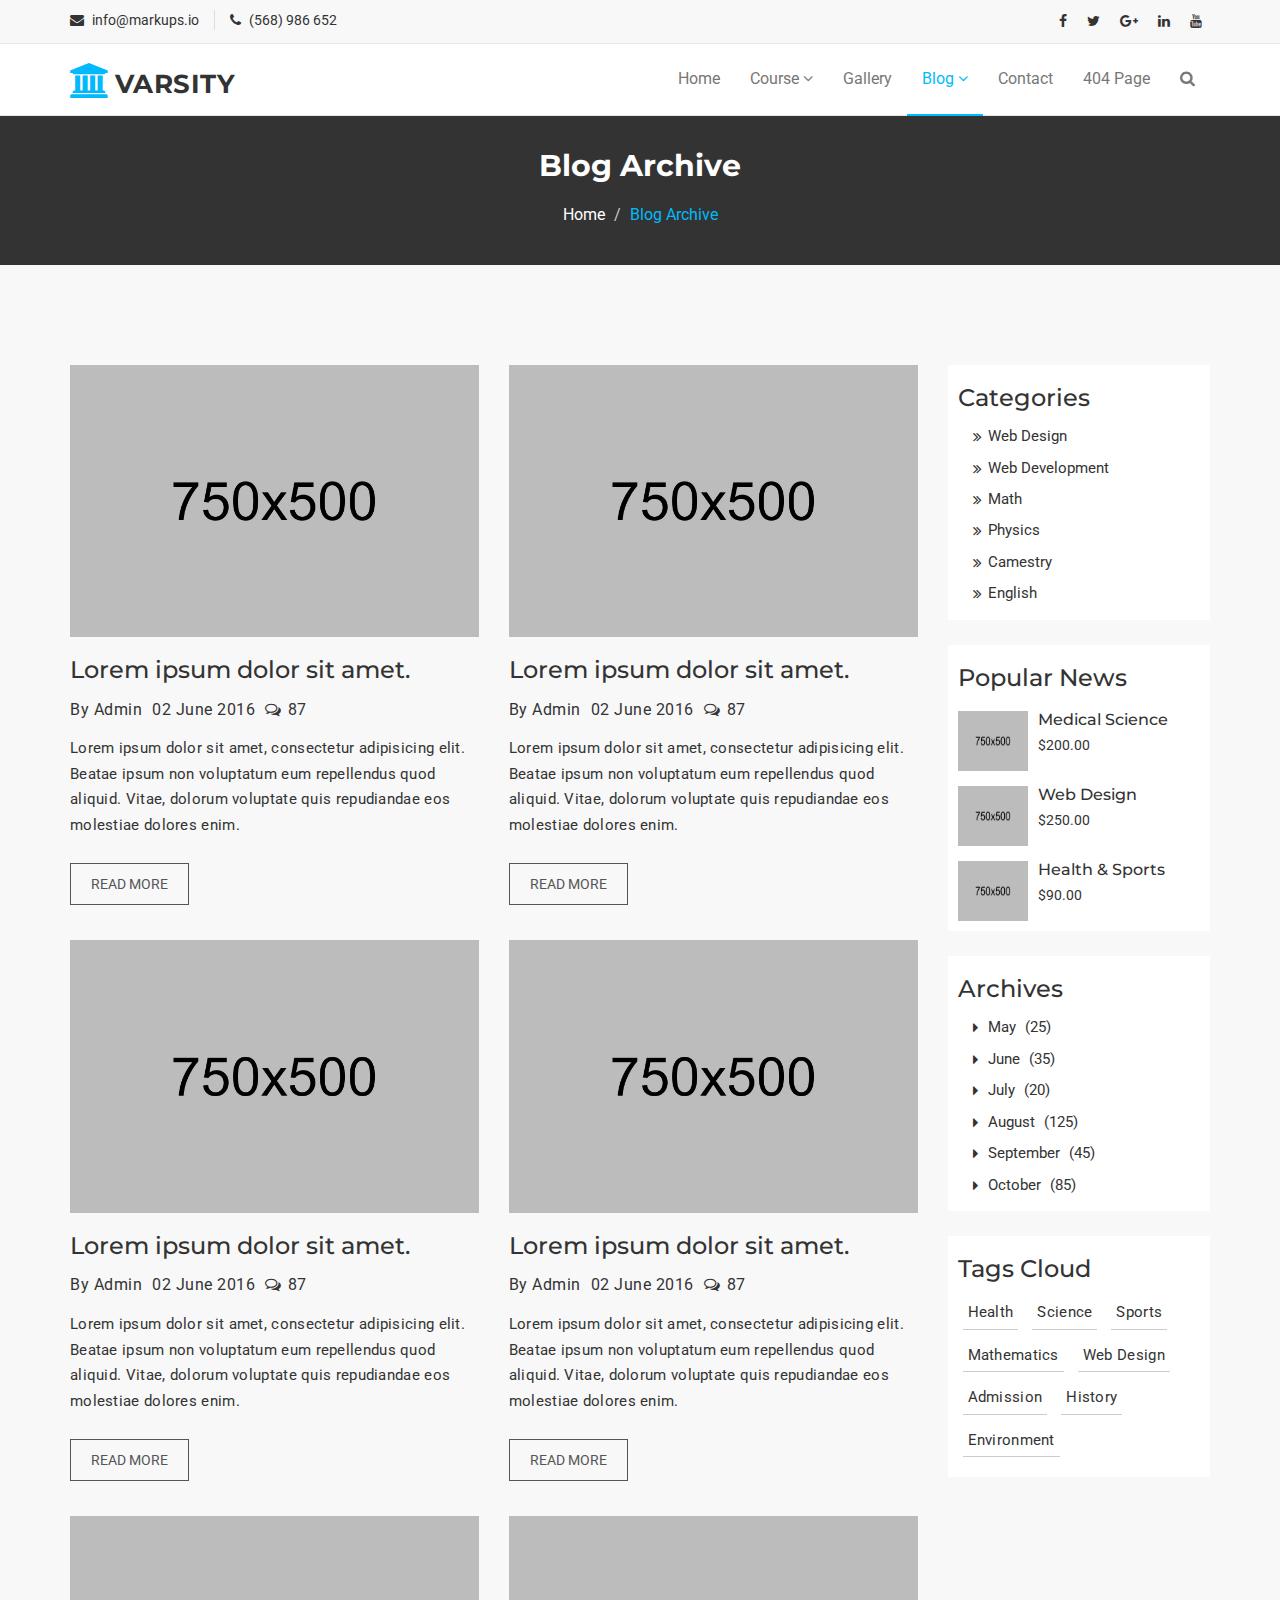
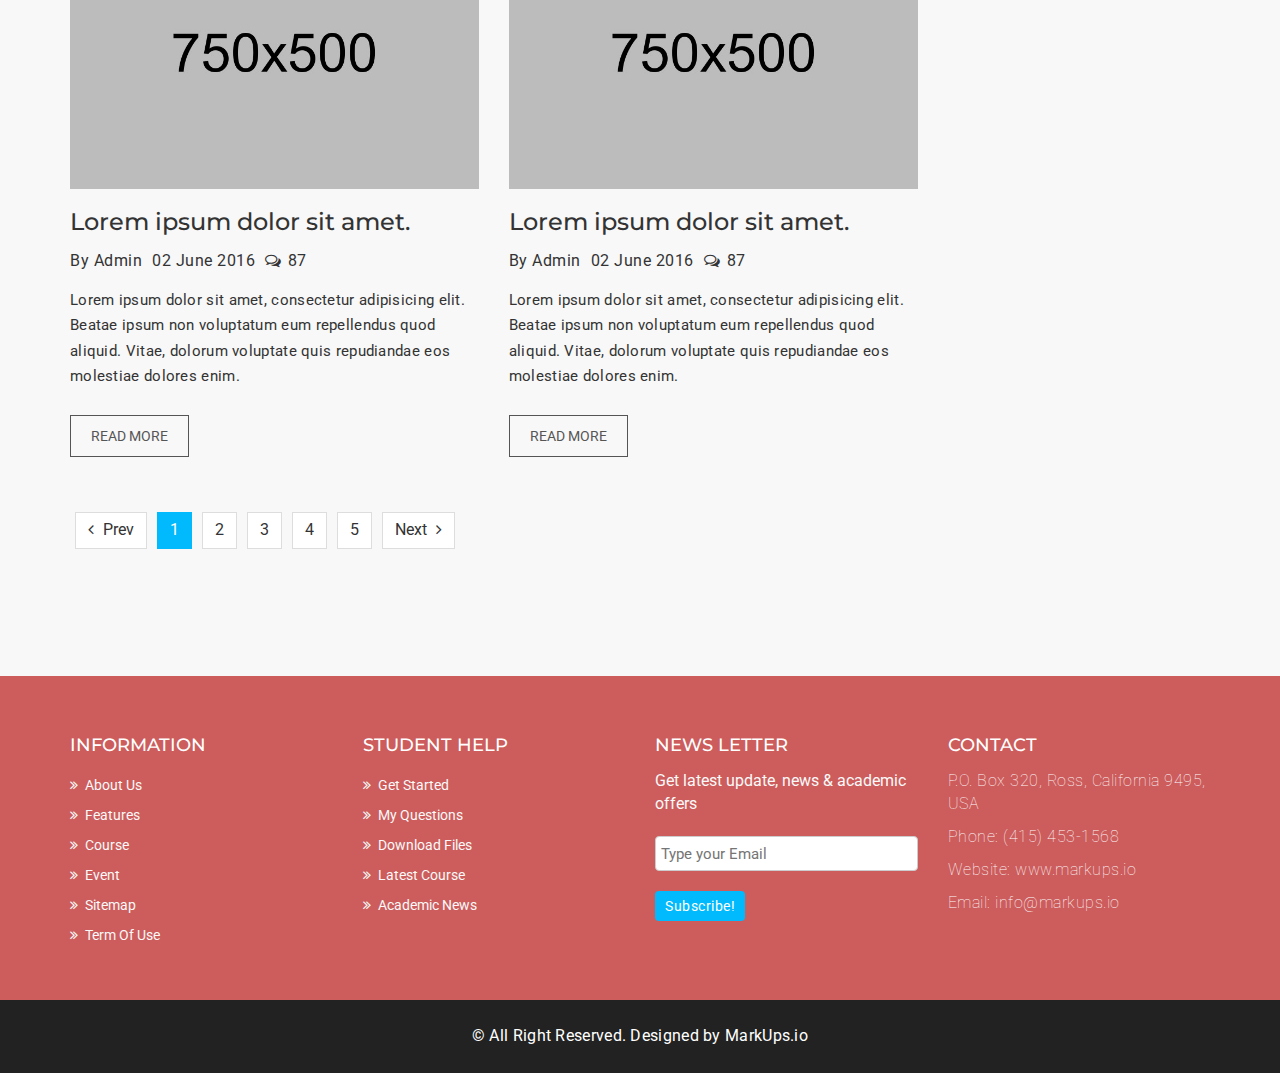
<file: fabacademy/blog-archive.html>
<!DOCTYPE html>
<html lang="en">
  <head>
    <meta charset="utf-8">
    <meta http-equiv="X-UA-Compatible" content="IE=edge">
    <meta name="viewport" content="width=device-width, initial-scale=1">    
    <title>Varsity | Blog</title>

    <!-- Favicon -->
    <link rel="shortcut icon" href="assets/img/favicon.ico" type="image/x-icon">

    <!-- Font awesome -->
    <link href="assets/css/font-awesome.css" rel="stylesheet">
    <!-- Bootstrap -->
    <link href="assets/css/bootstrap.css" rel="stylesheet">   
    <!-- Slick slider -->
    <link rel="stylesheet" type="text/css" href="assets/css/slick.css">          
    <!-- Fancybox slider -->
    <link rel="stylesheet" href="assets/css/jquery.fancybox.css" type="text/css" media="screen" /> 
    <!-- Theme color -->
    <link id="switcher" href="assets/css/theme-color/default-theme.css" rel="stylesheet">  

    <!-- Main style sheet -->
    <link href="assets/css/style.css" rel="stylesheet">    

   
    <!-- Google Fonts -->
    <link href='https://fonts.googleapis.com/css?family=Montserrat:400,700' rel='stylesheet' type='text/css'>
    <link href='https://fonts.googleapis.com/css?family=Roboto:400,400italic,300,300italic,500,700' rel='stylesheet' type='text/css'>
    

    <!-- HTML5 shim and Respond.js for IE8 support of HTML5 elements and media queries -->
    <!-- WARNING: Respond.js doesn't work if you view the page via file:// -->
    <!--[if lt IE 9]>
      <script src="https://oss.maxcdn.com/html5shiv/3.7.2/html5shiv.min.js"></script>
      <script src="https://oss.maxcdn.com/respond/1.4.2/respond.min.js"></script>
    <![endif]-->

  </head>
  <body>   
  
  <!--START SCROLL TOP BUTTON -->
    <a class="scrollToTop" href="#">
      <i class="fa fa-angle-up"></i>      
    </a>
  <!-- END SCROLL TOP BUTTON -->

  <!-- Start header  -->
  <header id="mu-header">
    <div class="container">
      <div class="row">
        <div class="col-lg-12 col-md-12">
          <div class="mu-header-area">
            <div class="row">
              <div class="col-lg-6 col-md-6 col-sm-6 col-xs-6">
                <div class="mu-header-top-left">
                  <div class="mu-top-email">
                    <i class="fa fa-envelope"></i>
                    <span>info@markups.io</span>
                  </div>
                  <div class="mu-top-phone">
                    <i class="fa fa-phone"></i>
                    <span>(568) 986 652</span>
                  </div>
                </div>
              </div>
              <div class="col-lg-6 col-md-6 col-sm-6 col-xs-6">
                <div class="mu-header-top-right">
                  <nav>
                    <ul class="mu-top-social-nav">
                      <li><a href="#"><span class="fa fa-facebook"></span></a></li>
                      <li><a href="#"><span class="fa fa-twitter"></span></a></li>
                      <li><a href="#"><span class="fa fa-google-plus"></span></a></li>
                      <li><a href="#"><span class="fa fa-linkedin"></span></a></li>
                      <li><a href="#"><span class="fa fa-youtube"></span></a></li>
                    </ul>
                  </nav>
                </div>
              </div>
            </div>
          </div>
        </div>
      </div>
    </div>
  </header>
  <!-- End header  -->
  <!-- Start menu -->
  <section id="mu-menu">
    <nav class="navbar navbar-default" role="navigation">  
      <div class="container">
        <div class="navbar-header">
          <!-- FOR MOBILE VIEW COLLAPSED BUTTON -->
          <button type="button" class="navbar-toggle collapsed" data-toggle="collapse" data-target="#navbar" aria-expanded="false" aria-controls="navbar">
            <span class="sr-only">Toggle navigation</span>
            <span class="icon-bar"></span>
            <span class="icon-bar"></span>
            <span class="icon-bar"></span>
          </button>
          <!-- LOGO -->              
          <!-- TEXT BASED LOGO -->
          <a class="navbar-brand" href="index.html"><i class="fa fa-university"></i><span>Varsity</span></a>
          <!-- IMG BASED LOGO  -->
          <!-- <a class="navbar-brand" href="index.html"><img src="assets/img/logo.png" alt="logo"></a> -->
        </div>
        <div id="navbar" class="navbar-collapse collapse">
          <ul id="top-menu" class="nav navbar-nav navbar-right main-nav">
            <li><a href="index.html">Home</a></li>            
            <li class="dropdown">
              <a href="#" class="dropdown-toggle" data-toggle="dropdown">Course <span class="fa fa-angle-down"></span></a>
              <ul class="dropdown-menu" role="menu">
                <li><a href="course.html">Course Archive</a></li>                
                <li><a href="course-detail.html">Course Detail</a></li>                
              </ul>
            </li>           
            <li><a href="gallery.html">Gallery</a></li>
            <li class="dropdown active">
              <a href="#" class="dropdown-toggle" data-toggle="dropdown">Blog <span class="fa fa-angle-down"></span></a>
              <ul class="dropdown-menu" role="menu">
                <li><a href="blog-archive.html">Blog Archive</a></li>                
                <li><a href="blog-single.html">Blog Single</a></li>                
              </ul>
            </li>            
            <li><a href="contact.html">Contact</a></li>
            <li><a href="404.html">404 Page</a></li>               
            <li><a href="#" id="mu-search-icon"><i class="fa fa-search"></i></a></li>
          </ul>                     
        </div><!--/.nav-collapse -->        
      </div>     
    </nav>
  </section>
  <!-- End menu -->
  <!-- Start search box -->
  <div id="mu-search">
    <div class="mu-search-area">      
      <button class="mu-search-close"><span class="fa fa-close"></span></button>
      <div class="container">
        <div class="row">
          <div class="col-md-12">            
            <form class="mu-search-form">
              <input type="search" placeholder="Type Your Keyword(s) & Hit Enter">
            </form>
          </div>
        </div>
      </div>
    </div>
  </div>
  <!-- End search box -->
 <!-- Page breadcrumb -->
 <section id="mu-page-breadcrumb">
   <div class="container">
     <div class="row">
       <div class="col-md-12">
         <div class="mu-page-breadcrumb-area">
           <h2>Blog Archive</h2>
           <ol class="breadcrumb">
            <li><a href="#">Home</a></li>            
            <li class="active">Blog Archive</li>
          </ol>
         </div>
       </div>
     </div>
   </div>
 </section>
 <!-- End breadcrumb -->
 <section id="mu-course-content">
   <div class="container">
     <div class="row">
       <div class="col-md-12">
         <div class="mu-course-content-area">
            <div class="row">
              <div class="col-md-9">
                <!-- start course content container -->
                <div class="mu-course-container mu-blog-archive">
                  <div class="row">
                    <div class="col-md-6 col-sm-6">
                      <article class="mu-blog-single-item">
                        <figure class="mu-blog-single-img">
                          <a href="#"><img src="assets/img/blog/blog-1.jpg" alt="img"></a>
                          <figcaption class="mu-blog-caption">
                            <h3><a href="#">Lorem ipsum dolor sit amet.</a></h3>
                          </figcaption>                      
                        </figure>
                        <div class="mu-blog-meta">
                          <a href="#">By Admin</a>
                          <a href="#">02 June 2016</a>
                          <span><i class="fa fa-comments-o"></i>87</span>
                        </div>
                        <div class="mu-blog-description">
                          <p>Lorem ipsum dolor sit amet, consectetur adipisicing elit. Beatae ipsum non voluptatum eum repellendus quod aliquid. Vitae, dolorum voluptate quis repudiandae eos molestiae dolores enim.</p>
                          <a class="mu-read-more-btn" href="#">Read More</a>
                        </div>
                      </article> 
                    </div>                  
                    <div class="col-md-6 col-sm-6">
                      <article class="mu-blog-single-item">
                        <figure class="mu-blog-single-img">
                          <a href="#"><img src="assets/img/blog/blog-2.jpg" alt="img"></a>
                          <figcaption class="mu-blog-caption">
                            <h3><a href="#">Lorem ipsum dolor sit amet.</a></h3>
                          </figcaption>                      
                        </figure>
                        <div class="mu-blog-meta">
                          <a href="#">By Admin</a>
                          <a href="#">02 June 2016</a>
                          <span><i class="fa fa-comments-o"></i>87</span>
                        </div>
                        <div class="mu-blog-description">
                          <p>Lorem ipsum dolor sit amet, consectetur adipisicing elit. Beatae ipsum non voluptatum eum repellendus quod aliquid. Vitae, dolorum voluptate quis repudiandae eos molestiae dolores enim.</p>
                          <a class="mu-read-more-btn" href="#">Read More</a>
                        </div>
                      </article>
                    </div>
                   <div class="col-md-6 col-sm-6">
                      <article class="mu-blog-single-item">
                        <figure class="mu-blog-single-img">
                          <a href="#"><img src="assets/img/blog/blog-3.jpg" alt="img"></a>
                          <figcaption class="mu-blog-caption">
                            <h3><a href="#">Lorem ipsum dolor sit amet.</a></h3>
                          </figcaption>                      
                        </figure>
                        <div class="mu-blog-meta">
                          <a href="#">By Admin</a>
                          <a href="#">02 June 2016</a>
                          <span><i class="fa fa-comments-o"></i>87</span>
                        </div>
                        <div class="mu-blog-description">
                          <p>Lorem ipsum dolor sit amet, consectetur adipisicing elit. Beatae ipsum non voluptatum eum repellendus quod aliquid. Vitae, dolorum voluptate quis repudiandae eos molestiae dolores enim.</p>
                          <a class="mu-read-more-btn" href="#">Read More</a>
                        </div>
                      </article>
                    </div>
                    <div class="col-md-6 col-sm-6">
                      <article class="mu-blog-single-item">
                        <figure class="mu-blog-single-img">
                          <a href="#"><img src="assets/img/blog/blog-1.jpg" alt="img"></a>
                          <figcaption class="mu-blog-caption">
                            <h3><a href="#">Lorem ipsum dolor sit amet.</a></h3>
                          </figcaption>                      
                        </figure>
                        <div class="mu-blog-meta">
                          <a href="#">By Admin</a>
                          <a href="#">02 June 2016</a>
                          <span><i class="fa fa-comments-o"></i>87</span>
                        </div>
                        <div class="mu-blog-description">
                          <p>Lorem ipsum dolor sit amet, consectetur adipisicing elit. Beatae ipsum non voluptatum eum repellendus quod aliquid. Vitae, dolorum voluptate quis repudiandae eos molestiae dolores enim.</p>
                          <a class="mu-read-more-btn" href="#">Read More</a>
                        </div>
                      </article>
                    </div>
                    <div class="col-md-6 col-sm-6">
                      <article class="mu-blog-single-item">
                        <figure class="mu-blog-single-img">
                          <a href="#"><img src="assets/img/blog/blog-2.jpg" alt="img"></a>
                          <figcaption class="mu-blog-caption">
                            <h3><a href="#">Lorem ipsum dolor sit amet.</a></h3>
                          </figcaption>                      
                        </figure>
                        <div class="mu-blog-meta">
                          <a href="#">By Admin</a>
                          <a href="#">02 June 2016</a>
                          <span><i class="fa fa-comments-o"></i>87</span>
                        </div>
                        <div class="mu-blog-description">
                          <p>Lorem ipsum dolor sit amet, consectetur adipisicing elit. Beatae ipsum non voluptatum eum repellendus quod aliquid. Vitae, dolorum voluptate quis repudiandae eos molestiae dolores enim.</p>
                          <a class="mu-read-more-btn" href="#">Read More</a>
                        </div>
                      </article>
                    </div>
                    <div class="col-md-6 col-sm-6">
                      <article class="mu-blog-single-item">
                        <figure class="mu-blog-single-img">
                          <a href="#"><img src="assets/img/blog/blog-3.jpg" alt="img"></a>
                          <figcaption class="mu-blog-caption">
                            <h3><a href="#">Lorem ipsum dolor sit amet.</a></h3>
                          </figcaption>                      
                        </figure>
                        <div class="mu-blog-meta">
                          <a href="#">By Admin</a>
                          <a href="#">02 June 2016</a>
                          <span><i class="fa fa-comments-o"></i>87</span>
                        </div>
                        <div class="mu-blog-description">
                          <p>Lorem ipsum dolor sit amet, consectetur adipisicing elit. Beatae ipsum non voluptatum eum repellendus quod aliquid. Vitae, dolorum voluptate quis repudiandae eos molestiae dolores enim.</p>
                          <a class="mu-read-more-btn" href="#">Read More</a>
                        </div>
                      </article>
                    </div>
                  </div>
                </div>
                <!-- end course content container -->
                <!-- start course pagination -->
                <div class="mu-pagination">
                  <nav>
                    <ul class="pagination">
                      <li>
                        <a href="#" aria-label="Previous">
                          <span class="fa fa-angle-left"></span> Prev 
                        </a>
                      </li>
                      <li class="active"><a href="#">1</a></li>
                      <li><a href="#">2</a></li>
                      <li><a href="#">3</a></li>
                      <li><a href="#">4</a></li>
                      <li><a href="#">5</a></li>
                      <li>
                        <a href="#" aria-label="Next">
                         Next <span class="fa fa-angle-right"></span>
                        </a>
                      </li>
                    </ul>
                  </nav>
                </div>
                <!-- end course pagination -->
              </div>
              <div class="col-md-3">
                <!-- start sidebar -->
                <aside class="mu-sidebar">
                  <!-- start single sidebar -->
                  <div class="mu-single-sidebar">
                    <h3>Categories</h3>
                    <ul class="mu-sidebar-catg">
                      <li><a href="#">Web Design</a></li>
                      <li><a href="">Web Development</a></li>
                      <li><a href="">Math</a></li>
                      <li><a href="">Physics</a></li>
                      <li><a href="">Camestry</a></li>
                      <li><a href="">English</a></li>
                    </ul>
                  </div>
                  <!-- end single sidebar -->
                  <!-- start single sidebar -->
                  <div class="mu-single-sidebar">
                    <h3>Popular News</h3>
                    <div class="mu-sidebar-popular-courses">
                      <div class="media">
                        <div class="media-left">
                          <a href="#">
                            <img class="media-object" src="assets/img/courses/1.jpg" alt="img">
                          </a>
                        </div>
                        <div class="media-body">
                          <h4 class="media-heading"><a href="#">Medical Science</a></h4>                      
                          <span class="popular-course-price">$200.00</span>
                        </div>
                      </div>
                      <div class="media">
                        <div class="media-left">
                          <a href="#">
                            <img class="media-object" src="assets/img/courses/2.jpg" alt="img">
                          </a>
                        </div>
                        <div class="media-body">
                          <h4 class="media-heading"><a href="#">Web Design</a></h4>                      
                          <span class="popular-course-price">$250.00</span>
                        </div>
                      </div>
                      <div class="media">
                        <div class="media-left">
                          <a href="#">
                            <img class="media-object" src="assets/img/courses/3.jpg" alt="img">
                          </a>
                        </div>
                        <div class="media-body">
                          <h4 class="media-heading"><a href="#">Health & Sports</a></h4>                      
                          <span class="popular-course-price">$90.00</span>
                        </div>
                      </div>
                    </div>
                  </div>
                  <!-- end single sidebar -->
                  <!-- start single sidebar -->
                  <div class="mu-single-sidebar">
                    <h3>Archives</h3>
                    <ul class="mu-sidebar-catg mu-sidebar-archives">
                      <li><a href="#">May <span>(25)</span></a></li>
                      <li><a href="">June <span>(35)</span></a></li>
                      <li><a href="">July <span>(20)</span></a></li>
                      <li><a href="">August <span>(125)</span></a></li>
                      <li><a href="">September <span>(45)</span></a></li>
                      <li><a href="">October <span>(85)</span></a></li>
                    </ul>
                  </div>
                  <!-- end single sidebar -->
                  <!-- start single sidebar -->
                  <div class="mu-single-sidebar">
                    <h3>Tags Cloud</h3>
                    <div class="tag-cloud">
                      <a href="#">Health</a>
                      <a href="#">Science</a>
                      <a href="#">Sports</a>
                      <a href="#">Mathematics</a>
                      <a href="#">Web Design</a>
                      <a href="#">Admission</a>
                      <a href="#">History</a>
                      <a href="#">Environment</a>
                    </div>
                  </div>
                  <!-- end single sidebar -->
                </aside>
                <!-- / end sidebar -->
             </div>
           </div>
         </div>
       </div>
     </div>
   </div>
 </section>

  <!-- Start footer -->
  <footer id="mu-footer">
    <!-- start footer top -->
    <div class="mu-footer-top">
      <div class="container">
        <div class="mu-footer-top-area">
          <div class="row">
            <div class="col-lg-3 col-md-3 col-sm-3">
              <div class="mu-footer-widget">
                <h4>Information</h4>
                <ul>
                  <li><a href="#">About Us</a></li>
                  <li><a href="">Features</a></li>
                  <li><a href="">Course</a></li>
                  <li><a href="">Event</a></li>
                  <li><a href="">Sitemap</a></li>
                  <li><a href="">Term Of Use</a></li>
                </ul>
              </div>
            </div>
            <div class="col-lg-3 col-md-3 col-sm-3">
              <div class="mu-footer-widget">
                <h4>Student Help</h4>
                <ul>
                  <li><a href="">Get Started</a></li>
                  <li><a href="#">My Questions</a></li>
                  <li><a href="">Download Files</a></li>
                  <li><a href="">Latest Course</a></li>
                  <li><a href="">Academic News</a></li>                  
                </ul>
              </div>
            </div>
            <div class="col-lg-3 col-md-3 col-sm-3">
              <div class="mu-footer-widget">
                <h4>News letter</h4>
                <p>Get latest update, news & academic offers</p>
                <form class="mu-subscribe-form">
                  <input type="email" placeholder="Type your Email">
                  <button class="mu-subscribe-btn" type="submit">Subscribe!</button>
                </form>               
              </div>
            </div>
            <div class="col-lg-3 col-md-3 col-sm-3">
              <div class="mu-footer-widget">
                <h4>Contact</h4>
                <address>
                  <p>P.O. Box 320, Ross, California 9495, USA</p>
                  <p>Phone: (415) 453-1568 </p>
                  <p>Website: www.markups.io</p>
                  <p>Email: info@markups.io</p>
                </address>
              </div>
            </div>
          </div>
        </div>
      </div>
    </div>
    <!-- end footer top -->
    <!-- start footer bottom -->
    <div class="mu-footer-bottom">
      <div class="container">
        <div class="mu-footer-bottom-area">
          <p>&copy; All Right Reserved. Designed by <a href="http://www.markups.io/" rel="nofollow">MarkUps.io</a></p>
        </div>
      </div>
    </div>
    <!-- end footer bottom -->
  </footer>
  <!-- End footer -->





  
  <!-- jQuery library -->
  <script src="assets/js/jquery.min.js"></script>  
  <!-- Include all compiled plugins (below), or include individual files as needed -->
  <script src="assets/js/bootstrap.js"></script>   
  <!-- Slick slider -->
  <script type="text/javascript" src="assets/js/slick.js"></script>
  <!-- Counter -->
  <script type="text/javascript" src="assets/js/waypoints.js"></script>
  <script type="text/javascript" src="assets/js/jquery.counterup.js"></script>  
  <!-- Mixit slider -->
  <script type="text/javascript" src="assets/js/jquery.mixitup.js"></script>
  <!-- Add fancyBox -->        
  <script type="text/javascript" src="assets/js/jquery.fancybox.pack.js"></script>

  <!-- Custom js -->
  <script src="assets/js/custom.js"></script> 

  </body>
</html>
</file>
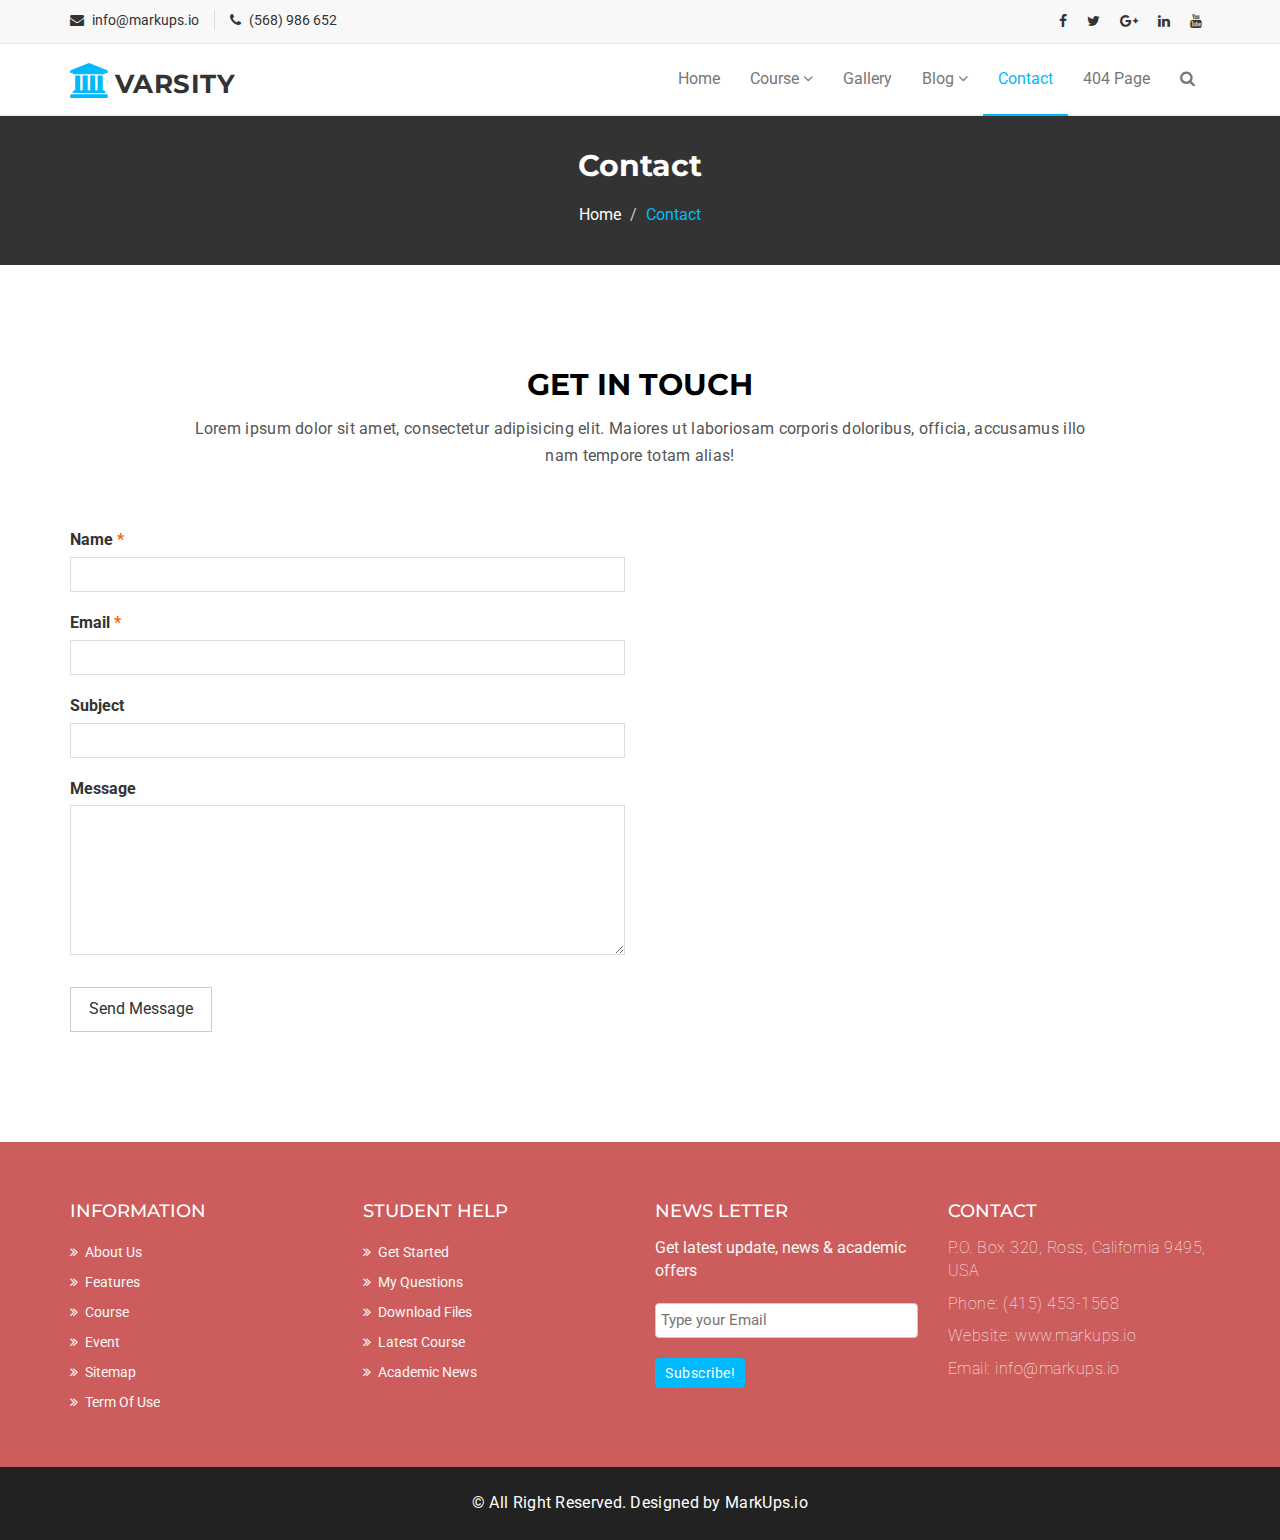
<file: fabacademy/contact.html>
<!DOCTYPE html>
<html lang="en">
  <head>
    <meta charset="utf-8">
    <meta http-equiv="X-UA-Compatible" content="IE=edge">
    <meta name="viewport" content="width=device-width, initial-scale=1">    
    <title>Varsity | Contact</title>

    <!-- Favicon -->
    <link rel="shortcut icon" href="assets/img/favicon.ico" type="image/x-icon">

    <!-- Font awesome -->
    <link href="assets/css/font-awesome.css" rel="stylesheet">
    <!-- Bootstrap -->
    <link href="assets/css/bootstrap.css" rel="stylesheet">   
    <!-- Slick slider -->
    <link rel="stylesheet" type="text/css" href="assets/css/slick.css">          
    <!-- Fancybox slider -->
    <link rel="stylesheet" href="assets/css/jquery.fancybox.css" type="text/css" media="screen" /> 
    <!-- Theme color -->
    <link id="switcher" href="assets/css/theme-color/default-theme.css" rel="stylesheet">    

    <!-- Main style sheet -->
    <link href="assets/css/style.css" rel="stylesheet">    

   
    <!-- Google Fonts -->
    <link href='https://fonts.googleapis.com/css?family=Montserrat:400,700' rel='stylesheet' type='text/css'>
    <link href='https://fonts.googleapis.com/css?family=Roboto:400,400italic,300,300italic,500,700' rel='stylesheet' type='text/css'>
    

    <!-- HTML5 shim and Respond.js for IE8 support of HTML5 elements and media queries -->
    <!-- WARNING: Respond.js doesn't work if you view the page via file:// -->
    <!--[if lt IE 9]>
      <script src="https://oss.maxcdn.com/html5shiv/3.7.2/html5shiv.min.js"></script>
      <script src="https://oss.maxcdn.com/respond/1.4.2/respond.min.js"></script>
    <![endif]-->

  </head>
  <body>
  
  <!--START SCROLL TOP BUTTON -->
    <a class="scrollToTop" href="#">
      <i class="fa fa-angle-up"></i>      
    </a>
  <!-- END SCROLL TOP BUTTON -->

  <!-- Start header  -->
  <header id="mu-header">
    <div class="container">
      <div class="row">
        <div class="col-lg-12 col-md-12">
          <div class="mu-header-area">
            <div class="row">
              <div class="col-lg-6 col-md-6 col-sm-6 col-xs-6">
                <div class="mu-header-top-left">
                  <div class="mu-top-email">
                    <i class="fa fa-envelope"></i>
                    <span>info@markups.io</span>
                  </div>
                  <div class="mu-top-phone">
                    <i class="fa fa-phone"></i>
                    <span>(568) 986 652</span>
                  </div>
                </div>
              </div>
              <div class="col-lg-6 col-md-6 col-sm-6 col-xs-6">
                <div class="mu-header-top-right">
                  <nav>
                    <ul class="mu-top-social-nav">
                      <li><a href="#"><span class="fa fa-facebook"></span></a></li>
                      <li><a href="#"><span class="fa fa-twitter"></span></a></li>
                      <li><a href="#"><span class="fa fa-google-plus"></span></a></li>
                      <li><a href="#"><span class="fa fa-linkedin"></span></a></li>
                      <li><a href="#"><span class="fa fa-youtube"></span></a></li>
                    </ul>
                  </nav>
                </div>
              </div>
            </div>
          </div>
        </div>
      </div>
    </div>
  </header>
  <!-- End header  -->
  <!-- Start menu -->
  <section id="mu-menu">
    <nav class="navbar navbar-default" role="navigation">  
      <div class="container">
        <div class="navbar-header">
          <!-- FOR MOBILE VIEW COLLAPSED BUTTON -->
          <button type="button" class="navbar-toggle collapsed" data-toggle="collapse" data-target="#navbar" aria-expanded="false" aria-controls="navbar">
            <span class="sr-only">Toggle navigation</span>
            <span class="icon-bar"></span>
            <span class="icon-bar"></span>
            <span class="icon-bar"></span>
          </button>
          <!-- LOGO -->              
          <!-- TEXT BASED LOGO -->
          <a class="navbar-brand" href="index.html"><i class="fa fa-university"></i><span>Varsity</span></a>
          <!-- IMG BASED LOGO  -->
          <!-- <a class="navbar-brand" href="index.html"><img src="assets/img/logo.png" alt="logo"></a> -->
        </div>
        <div id="navbar" class="navbar-collapse collapse">
          <ul id="top-menu" class="nav navbar-nav navbar-right main-nav">
            <li><a href="index.html">Home</a></li>            
            <li class="dropdown">
              <a href="#" class="dropdown-toggle" data-toggle="dropdown">Course <span class="fa fa-angle-down"></span></a>
              <ul class="dropdown-menu" role="menu">
                <li><a href="course.html">Course Archive</a></li>                
                <li><a href="course-detail.html">Course Detail</a></li>                
              </ul>
            </li>           
            <li><a href="gallery.html">Gallery</a></li>
            <li class="dropdown">
              <a href="#" class="dropdown-toggle" data-toggle="dropdown">Blog <span class="fa fa-angle-down"></span></a>
              <ul class="dropdown-menu" role="menu">
                <li><a href="blog-archive.html">Blog Archive</a></li>                
                <li><a href="blog-single.html">Blog Single</a></li>                
              </ul>
            </li>            
            <li class="active"><a href="contact.html">Contact</a></li>
            <li><a href="404.html">404 Page</a></li>               
            <li><a href="#" id="mu-search-icon"><i class="fa fa-search"></i></a></li>
          </ul>                   
        </div><!--/.nav-collapse -->        
      </div>     
    </nav>
  </section>
  <!-- End menu -->
  <!-- Start search box -->
  <div id="mu-search">
    <div class="mu-search-area">      
      <button class="mu-search-close"><span class="fa fa-close"></span></button>
      <div class="container">
        <div class="row">
          <div class="col-md-12">            
            <form class="mu-search-form">
             <input type="search" placeholder="Type Your Keyword(s) & Hit Enter">
            </form>
          </div>
        </div>
      </div>
    </div>
  </div>
  <!-- End search box -->
 <!-- Page breadcrumb -->
 <section id="mu-page-breadcrumb">
   <div class="container">
     <div class="row">
       <div class="col-md-12">
         <div class="mu-page-breadcrumb-area">
           <h2>Contact</h2>
           <ol class="breadcrumb">
            <li><a href="#">Home</a></li>            
            <li class="active">Contact</li>
          </ol>
         </div>
       </div>
     </div>
   </div>
 </section>
 <!-- End breadcrumb -->

 <!-- Start contact  -->
 <section id="mu-contact">
   <div class="container">
     <div class="row">
       <div class="col-md-12">
         <div class="mu-contact-area">
          <!-- start title -->
          <div class="mu-title">
            <h2>Get in Touch</h2>
            <p>Lorem ipsum dolor sit amet, consectetur adipisicing elit. Maiores ut laboriosam corporis doloribus, officia, accusamus illo nam tempore totam alias!</p>
          </div>
          <!-- end title -->
          <!-- start contact content -->
          <div class="mu-contact-content">           
            <div class="row">
              <div class="col-md-6">
                <div class="mu-contact-left">
                  <form class="contactform">                  
                    <p class="comment-form-author">
                      <label for="author">Name <span class="required">*</span></label>
                      <input type="text" required="required" size="30" value="" name="author">
                    </p>
                    <p class="comment-form-email">
                      <label for="email">Email <span class="required">*</span></label>
                      <input type="email" required="required" aria-required="true" value="" name="email">
                    </p>
                    <p class="comment-form-url">
                      <label for="subject">Subject</label>
                      <input type="text" name="subject">  
                    </p>
                    <p class="comment-form-comment">
                      <label for="comment">Message</label>
                      <textarea required="required" aria-required="true" rows="8" cols="45" name="comment"></textarea>
                    </p>                
                    <p class="form-submit">
                      <input type="submit" value="Send Message" class="mu-post-btn" name="submit">
                    </p>        
                  </form>
                </div>
              </div>
              <div class="col-md-6">
                <div class="mu-contact-right">
                  <iframe src="https://www.google.com/maps/embed?pb=!1m23!1m12!1m3!1d6249.345033302234!2d-80.02791918555701!3d40.45935344513505!2m3!1f0!2f0!3f0!3m2!1i1024!2i768!4f13.1!4m8!3e6!4m0!4m5!1s0x8834f411a7b748bd%3A0xaec8197db3de9a9e!2sCalifornia-Kirkbride%2C+Pittsburgh%2C+PA%2C+USA!3m2!1d40.4600435!2d-80.0213538!5e0!3m2!1sen!2sbd!4v1464270878470" width="100%" height="450" frameborder="0" style="border:0" allowfullscreen></iframe>
                </div>
              </div>
            </div>
          </div>
          <!-- end contact content -->
         </div>
       </div>
     </div>
   </div>
 </section>
 <!-- End contact  -->
 

  <!-- Start footer -->
  <footer id="mu-footer">
    <!-- start footer top -->
    <div class="mu-footer-top">
      <div class="container">
        <div class="mu-footer-top-area">
          <div class="row">
            <div class="col-lg-3 col-md-3 col-sm-3">
              <div class="mu-footer-widget">
                <h4>Information</h4>
                <ul>
                  <li><a href="#">About Us</a></li>
                  <li><a href="">Features</a></li>
                  <li><a href="">Course</a></li>
                  <li><a href="">Event</a></li>
                  <li><a href="">Sitemap</a></li>
                  <li><a href="">Term Of Use</a></li>
                </ul>
              </div>
            </div>
            <div class="col-lg-3 col-md-3 col-sm-3">
              <div class="mu-footer-widget">
                <h4>Student Help</h4>
                <ul>
                  <li><a href="">Get Started</a></li>
                  <li><a href="#">My Questions</a></li>
                  <li><a href="">Download Files</a></li>
                  <li><a href="">Latest Course</a></li>
                  <li><a href="">Academic News</a></li>                  
                </ul>
              </div>
            </div>
            <div class="col-lg-3 col-md-3 col-sm-3">
              <div class="mu-footer-widget">
                <h4>News letter</h4>
                <p>Get latest update, news & academic offers</p>
                <form class="mu-subscribe-form">
                  <input type="email" placeholder="Type your Email">
                  <button class="mu-subscribe-btn" type="submit">Subscribe!</button>
                </form>               
              </div>
            </div>
            <div class="col-lg-3 col-md-3 col-sm-3">
              <div class="mu-footer-widget">
                <h4>Contact</h4>
                <address>
                  <p>P.O. Box 320, Ross, California 9495, USA</p>
                  <p>Phone: (415) 453-1568 </p>
                  <p>Website: www.markups.io</p>
                  <p>Email: info@markups.io</p>
                </address>
              </div>
            </div>
          </div>
        </div>
      </div>
    </div>
    <!-- end footer top -->
    <!-- start footer bottom -->
    <div class="mu-footer-bottom">
      <div class="container">
        <div class="mu-footer-bottom-area">
          <p>&copy; All Right Reserved. Designed by <a href="http://www.markups.io/" rel="nofollow">MarkUps.io</a></p>
        </div>
      </div>
    </div>
    <!-- end footer bottom -->
  </footer>
  <!-- End footer -->





  
  <!-- jQuery library -->
  <script src="assets/js/jquery.min.js"></script>  
  <!-- Include all compiled plugins (below), or include individual files as needed -->
  <script src="assets/js/bootstrap.js"></script>   
  <!-- Slick slider -->
  <script type="text/javascript" src="assets/js/slick.js"></script>
  <!-- Counter -->
  <script type="text/javascript" src="assets/js/waypoints.js"></script>
  <script type="text/javascript" src="assets/js/jquery.counterup.js"></script>  
  <!-- Mixit slider -->
  <script type="text/javascript" src="assets/js/jquery.mixitup.js"></script>
  <!-- Add fancyBox -->        
  <script type="text/javascript" src="assets/js/jquery.fancybox.pack.js"></script>

  <!-- Custom js -->
  <script src="assets/js/custom.js"></script> 

  </body>
</html>
</file>
<file: fabacademy/css/header.css>
.top-bar .name h1 a {
    font-weight: 200;
    font-size: 2em;
}
.top-bar-section ul {
    background: none;
}
.top-bar-section ul.left {
    background: none;
}
.top-bar.expanded .title-area {
    background: none;
}
@media only screen and (min-width: 40.063em) {
    .top-bar-section ul.left {
        background: none;
    }
}
.top-bar-section li:not(.has-form) a:not(.button):hover {
    background: none;
}
.top-bar-section ul li:hover:not(.has-form) > a {
    background: none;
}
.top-bar-section li:not(.has-form) a:not(.button) {
    background: none;
}
.top-bar-section li a:not(.button) {
    background: none;
}
.top-bar-section li a:not(.button) {
    background: none;
}
a.blog:hover {
    background: #7D1935;
}
label {
    color: #f2f2f2;
}
span.name {
    display: none;
}
.top-bar {
    background: #171717;
    /*    background: rgb(23, 23, 23);*/
    background: rgba(23, 23, 23, 0.8);
    height: 60px;
    padding-top: 7px;
}
.top-bar.expanded {
    background: #171717;
    /*    background: rgb(23, 23, 23);*/
    background: rgba(23, 23, 23, 0.8);
}
.top-bar .title-area {
    height: 100%;
}
.top-bar .name,
.top-bar .loc {
    background: none;
}
li.menu-icon i {
    color: #aaa;
}
li.menu-icon:hover {
    background: none;
}
li.menu-icon i:hover {
    color: white;
}
li.menu-icon i.icon-active {
    color: white;
}
.top-bar-section li.menu-icon.active > a {
    background: none;
}
li.menu-icon.active i {
    color: #2ba6cb;
}
.hidden {
    display: none;
}
.top-bar-section li a:not(.button):hover {
    background: none;
}
.top-bar-section > ul > .divider,
.top-bar-section > ul >[role="separator"] {
    border-right: solid 1px #7D1935;
    border-left: solid 1px #7D1935;
}
[class*="foundicon-"] {
    font-size: 2em;
}
@media only screen and (max-width: 768px) {
    .top-bar .name h1 a {
        width: 75%;
    }
    span.name {
        display: inline;
    }
    ul.right {
        display: none;
    }
}
</file>
<file: fabacademy/css/icon-fonts.css>
@font-face {
	font-family: 'icomoon';
	src:url('../icon-fonts/icomoon.eot');
	src:url('../icon-fonts/icomoon.eot?#iefix') format('embedded-opentype'),
		url('../icon-fonts/icomoon.woff') format('woff'),
		url('../icon-fonts/icomoon.ttf') format('truetype'),
		url('../icon-fonts/icomoon.svg#icomoon') format('svg');
	font-weight: normal;
	font-style: normal;
}

/* Use the following CSS code if you want to use data attributes for inserting your icons */
[data-icon]:before {
	font-family: 'icomoon';
	content: attr(data-icon);
	speak: none;
	font-weight: normal;
	font-variant: normal;
	text-transform: none;
	line-height: 1;
	-webkit-font-smoothing: antialiased;
	-moz-osx-font-smoothing: grayscale;
}

/* Use the following CSS code if you want to have a class per icon */
/*
Instead of a list of all class selectors,
you can use the generic selector below, but it's slower:
[class*="icon-"] {
*/
.icon-home, .icon-blog, .icon-tag, .icon-contact, .icon-page, .icon-comment, .icon-feed, .icon-twitter, .icon-facebook, .icon-facebook-2, .icon-github, .icon-paypal, .icon-skype, .icon-windows8 {
	font-family: 'icomoon';
	speak: none;
	font-style: normal;
	font-weight: normal;
	font-variant: normal;
	text-transform: none;
	line-height: 1.7;
	-webkit-font-smoothing: antialiased;
    font-size:25px;
}
.icon-home:before {
	content: "\e000";
}
.icon-blog:before {
	content: "\e007";
}
.icon-tag:before {
	content: "\e030";
}
.icon-contact:before {
	content: "\e040";
}
.icon-page:before {
	content: "\e026";
}
.icon-comment:before {
	content: "\e06a";
}
.icon-feed:before {
	content: "\e170";
}
.icon-twitter:before {
	content: "\e16d";
}
.icon-facebook:before {
	content: "\e16a";
}
.icon-facebook-2:before {
	content: "\e169";
}
.icon-github:before {
	content: "\e188";
}
.icon-paypal:before {
	content: "\e1ad";
}
.icon-skype:before {
	content: "\e19d";
}
.icon-windows8:before {
	content: "\e19a";
}
</file>
<file: fabacademy/css/hover.css>
.caption {
	position: absolute;
	background: #7D1935;
	background: rgba(125,25,53,0.7);
	width: 100%;
	height: 100%;
	text-align:center;
}
.caption span {
	display: block;
	position:absolute;
	text-align:center;
	padding: 10px 0;
	/*margin: 40px 20px 20px 20px;*/
	font-weight: bold;
	color: rgba(255,255,255,0.9);
	/*text-shadow: 1px 1px 1px rgba(0,0,0,0.2);*/
	margin:0 auto;
	bottom:10px;
	width:100%;
	font-size:20px;

	/*border-bottom: 1px solid rgba(255,255,255,0.5);
	box-shadow: 0 1px 0 rgba(0,0,0,0.1), 0 -10px 0 rgba(255,255,255,0.3);*/
}

.panel {
	position:relative;
	overflow:hidden;
}

#image-col .caption{
	left:-299px;
}
#centre-col .caption{
	left:-609px;
}

.item a:hover{
    color: #0078a0 !important;
}
</file>
<file: fabacademy/css/footer-bottom.css>
.page-footer-bottom {
  background: #333333;
  padding: 24px 0 10px; }

.page-footer-bottom .design-border {
  border-bottom: 1px solid #484848;
  padding-bottom: 5px;
  margin-bottom: 25px; }

.page-footer-bottom a.site-logo {
  color: #858585;
  font-weight: normal;
  background: url("/img/footer-icons.png") no-repeat 0 3px;
  padding: 23px 0 0 0;
  font-size: 1rem;
  display: inline-block;
  width: 90px; }

.page-footer-bottom a.site-logo:hover {
  opacity: 0.8;
  /*      filter: opacity(80%);*/ }

.page-footer-bottom ul.site-links {
  margin: 0;
  display: inline-block;
  padding-bottom: 0px; }

.page-footer-bottom ul.site-links li {
  display: block;
  float: left;
  margin-right: 6px;
  text-transform: uppercase;
  font-weight: 700;
  font-size: 0.75rem; }

.page-footer-bottom ul.site-links {
  font-family: 'Orbitron', sans-serif;
  font-weight: 700; }

.page-footer-bottom ul.site-links li a {
  color: #666666;
  padding: 3px 6px 3px 0; }

.page-footer-bottom ul.site-links li a:hover {
  color: #777777; }

.page-footer-bottom ul.site-links li.name {
  font-weight: bold;
  font-size: 0.8rem;
  margin-top: -1px; }

.page-footer-bottom ul.site-links li.name a {
  padding-top: 0;
  margin-top: 0; }

.page-footer-bottom p.copyright {
  margin: 6px 0 0;
  font-size: 0.75rem;
  color: #666666; }

.page-footer-bottom ul.home-social {
  display: block;
  float: right;
  margin-bottom: 8px; }

.page-footer-bottom ul.home-social li {
  list-style: none;
  display: block;
  float: left;
  margin-left: 10px; }

.page-footer-bottom ul.home-social li:first-child {
  margin-left: 0; }

.page-footer-bottom ul.home-social li a {
  display: block;
  height: 50px;
  width: 50px;
  background: url("/img/social.png") no-repeat center 0; }

.page-footer-bottom ul.home-social li a:hover {
  opacity: 0.8;
  /*          filter: opacity(80%); */ }

.page-footer-bottom ul.home-social li a.twitter {
  background-position: center 0; }

.page-footer-bottom ul.home-social li a.facebook {
  background-position: center -200px; }

.page-footer-bottom ul.home-social li a.mail {
  background-position: center -400px; }

@media only screen and (max-width: 40em) {
  .page-footer-bottom {
    text-align: center; }
  .page-footer-bottom .columns {
    padding: 0; }
  .page-footer-bottom a.site-logo {
    display: block;
    margin: 0 auto; }
  .page-footer-bottom ul.site-links {
    margin: 16px 0 10px; }
  .page-footer-bottom ul.home-social {
    float: none;
    margin: 0 0 20px 0;
    text-align: center;
    height: 44px;
    display: inline-block; } }

/* Retina Images */
@media only screen and (min--moz-device-pixel-ratio: 2), only screen and (-o-min-device-pixel-ratio: 2/1), only screen and (-webkit-min-device-pixel-ratio: 2), only screen and (min-device-pixel-ratio: 2) {
  .page-footer-bottom ul.home-social li a {
    background-image: url("/img/social-retina.png");
    background-size: 50px 600px; }
  .page-footer-bottom a.site-logo {
    background-image: url("/img/footer-icons-retina.png");
    background-size: 100px 1400px; } }

@media only screen and (max-width: 320px), only screen and (min--moz-device-pixel-ratio: 2), only screen and (-o-min-device-pixel-ratio: 2/1), only screen and (-webkit-min-device-pixel-ratio: 2), only screen and (min-device-pixel-ratio: 2) {
  .page-footer-bottom ul.home-social li a {
    background-image: url("/img/social-retina.png");
    background-size: 50px 600px; }
  .page-footer-bottom a.site-logo {
    background-image: url("/img/footer-icons-retina.png");
    background-size: 100px 1400px; } }
</file>
<file: fabacademy/css/blog.css>
#main-content {
    width: 90%;
    margin-left: auto;
    margin-right: auto;
    margin-top: 9px;
    min-height: 90%;
}
.content-wrapper {
    position: absolute;
    width: 100%;
    height: auto;
    z-index: 2;
}
.row {
    max-width: 80rem;
}
img {
    margin: 10px;
}
img.float-left {
    margin-left: 0;
}
.float-right {
    float: right;
}
.float-left {
    float: left;
}
.top-bar span.name {
    display: inline;
    font-weight: 700;
    margin-left: 5px;
}
.ui.secondary.vertical.pointing.menu {
    border: none;
    border-left: 3px solid rgba(0, 0, 0, 0.1);
}
.ui.secondary.vertical.pointing.menu > .item {
    border-right: none;
}
.ui.secondary.vertical.menu .item {
    display: block;
    height: auto!important;
    border-top: none;
    border-left: 0 solid rgba(0, 0, 0, 0);
    border-right: none;
}
.ui.secondary.vertical.menu .active.item {
    border-radius: 0;
    -webkit-box-shadow: none;
    box-shadow: none;
}
.ui.secondary.vertical.pointing.menu>.item {
    margin: 0 0 0 -3px;
    border-bottom: none;
    border-left: 3px solid transparent;
    border-radius: 0;
}
.header.item i {
    font-size: 20px;
    float: right;
    margin-top: -9px;
}
</file>
<file: fabacademy/css/fonts.css>
@import url("//fonts.googleapis.com/css?family=Roboto:300italic,400italic,700italic,400,300,700");

html,body{
    font-family: Roboto, "Helvetica Neue", "Helvetica", Arial, sans-serif;
    font-weight: normal;
    font-style: normal;
    font-size: 16px;
    text-rendering: optimizeLegibility;
    
}

h1, h2, h3, h4, h5, h6 {
    font-family: "Helvetica Neue","Helvetica",Helvetica,Arial,sans-serif;
    font-weight: 700;
    font-style: normal;
    line-height: 1.4;
    text-rendering: optimizeLegibility;
}

.top-bar .name h1 a {
    font-weight: 700;
    font-size: 2em;
}
</file>
<file: fabacademy/css/color.css>
html,
body {
    color: #555;
}
.content-wrapper {
    background: #f1f2f6;
}
h1 a,
h1 a:hover {
    color: #222222;
}
.article_pub-date {
    color: #949494;
}
.ui.vertical.menu > .item.active {
    border-right-color: #00B9F0;
    color: #00B9F0;
}
button, .button {
    background-color: rgb(0, 181, 173);
}
button:hover, .button:hover {
    background: rgba(0, 181, 173,0.7);
}
.top-bar, .top-bar.expanded {
    background: rgba(0, 181, 173,0.8);
}
li.menu-icon i {
    color: rgb(148, 223, 219);
}

.ui.secondary.vertical.menu .active.item {
    border-color: rgb(0, 181, 173)!important;
    color: rgb(0, 181, 173)!important;
}
</file>
<file: fabacademy/assets/css/theme-color/default-theme.css>
/*=======================================
Template Design By MarkUps.
Author URI : http://www.markups.io/
========================================*/
.scrollToTop {
  background-color: #01bafd;
  border: 2px solid #01bafd;
}

.mu-read-more-btn:hover, .mu-read-more-btn:focus {
  background-color: #01bafd;
  border-color: #01bafd;
}

.mu-post-btn:hover, .mu-post-btn:focus {
  background-color: #01bafd;
  border-color: #01bafd;
}

#mu-header .mu-header-area .mu-header-top-right .mu-top-social-nav li a:hover, #mu-header .mu-header-area .mu-header-top-right .mu-top-social-nav li a:focus {
  color: #01bafd;
}

#mu-menu .navbar-header .navbar-brand i {
  color: #01bafd;
}
#mu-menu .navbar-default .navbar-nav li > a:hover, #mu-menu .navbar-default .navbar-nav li > a:focus {
  border-color: #01bafd;
  color: #01bafd;
}
#mu-menu .navbar-default .navbar-nav li .dropdown-menu {
  border-top: 2px solid #01bafd;
}
#mu-menu .navbar-default .navbar-nav li .dropdown-menu li a:hover, #mu-menu .navbar-default .navbar-nav li .dropdown-menu li a:focus {
  background-color: #01bafd;
}
#mu-menu .navbar-default .navbar-nav .open a:hover, #mu-menu .navbar-default .navbar-nav .open a:focus {
  background-color: #01bafd;
}

#mu-menu .navbar-default .navbar-nav > .active > a, #mu-menu .navbar-default .navbar-nav > .active > a:hover, #mu-menu .navbar-default .navbar-nav > .active > a:focus {
  color: #01bafd;
  border-bottom: 2px solid #01bafd;
  background-color: transparent;
}

#mu-search .mu-search-area .mu-search-close {
  background-color: #01bafd;
}

#mu-slider .mu-slider-single .mu-slider-content span {
  background-color: #01bafd;
}
#mu-slider .slick-prev,
#mu-slider .slick-next {
  background-color: #01bafd;
}

#mu-features .mu-features-area .mu-features-content .mu-single-feature span {
  color: #01bafd;
  border: 1px solid #01bafd;
}
#mu-features .mu-features-area .mu-features-content .mu-single-feature a:hover, #mu-features .mu-features-area .mu-features-content .mu-single-feature a:focus {
  color: #01bafd;
  border-color: #01bafd;
}

#mu-latest-courses .mu-latest-courses-area .mu-latest-courses-content .slick-dots .slick-active {
  background-color: #01bafd;
}

.mu-latest-course-single .mu-latest-course-img .mu-latest-course-imgcaption a:hover, .mu-latest-course-single .mu-latest-course-img .mu-latest-course-imgcaption a:focus {
  color: #01bafd;
}
.mu-latest-course-single .mu-latest-course-single-content h4 a:hover, .mu-latest-course-single .mu-latest-course-single-content h4 a:focus {
  color: #01bafd;
}
.mu-latest-course-single .mu-latest-course-single-content .mu-latest-course-single-contbottom .mu-course-details {
  color: #01bafd;
}

#mu-our-teacher .mu-our-teacher-area .mu-our-teacher-content .mu-our-teacher-single .mu-our-teacher-img .mu-our-teacher-social {
  background-color: #01bafd;
}
#mu-our-teacher .mu-our-teacher-area .mu-our-teacher-content .mu-our-teacher-single .mu-our-teacher-img .mu-our-teacher-social a:hover, #mu-our-teacher .mu-our-teacher-area .mu-our-teacher-content .mu-our-teacher-single .mu-our-teacher-img .mu-our-teacher-social a:focus {
  color: #01bafd;
}

#mu-testimonial .mu-testimonial-area .mu-testimonial-content .mu-testimonial-item .mu-testimonial-info span {
  color: #01bafd;
}
#mu-testimonial .mu-testimonial-area .mu-testimonial-content .slick-dots .slick-active {
  background-color: #01bafd;
}

.mu-blog-single-item .mu-blog-single-img .mu-blog-caption h3 a:hover {
  color: #01bafd;
}
.mu-blog-single-item .mu-blog-meta a:hover, .mu-blog-single-item .mu-blog-meta a:focus {
  color: #01bafd;
}
.mu-blog-single-item .mu-blog-description a:hover, .mu-blog-single-item .mu-blog-description a:focus {
  border-color: #01bafd;
}

#mu-page-breadcrumb .mu-page-breadcrumb-area .breadcrumb .active {
  color: #01bafd;
}

#mu-course-content {
  background-color: #f8f8f8;
  display: inline;
  float: left;
  padding: 100px 0;
  width: 100%;
}
#mu-course-content .mu-course-content-area {
  display: inline;
  float: left;
  width: 100%;
}
#mu-course-content .mu-course-content-area .mu-course-container {
  display: inline;
  float: left;
  width: 100%;
}
#mu-course-content .mu-course-content-area .mu-course-container .mu-latest-course-single {
  border: 1px solid #ccc;
  margin-bottom: 30px;
}
#mu-course-content .mu-course-content-area .mu-sidebar .mu-single-sidebar .mu-sidebar-catg li a:hover, #mu-course-content .mu-course-content-area .mu-sidebar .mu-single-sidebar .mu-sidebar-catg li a:focus {
  color: #01bafd;
}
#mu-course-content .mu-course-content-area .mu-sidebar .mu-single-sidebar .mu-sidebar-popular-courses .media .media-body .media-heading a:hover, #mu-course-content .mu-course-content-area .mu-sidebar .mu-single-sidebar .mu-sidebar-popular-courses .media .media-body .media-heading a:focus {
  color: #01bafd;
}
#mu-course-content .mu-course-content-area .mu-sidebar .mu-single-sidebar .tag-cloud a:hover, #mu-course-content .mu-course-content-area .mu-sidebar .mu-single-sidebar .tag-cloud a:focus {
  color: #01bafd;
  border-color: #01bafd;
}

.mu-pagination .pagination li a:hover, .mu-pagination .pagination li a:focus {
  background-color: #01bafd;
  border-color: #01bafd;
}
.mu-pagination .pagination .active a {
  background-color: #01bafd;
  border-color: #01bafd;
}

.mu-related-item {
  display: inline;
  float: left;
  margin-top: 30px;
  width: 100%;
}
.mu-related-item .mu-related-item-area #mu-related-item-slide .slick-prev,
.mu-related-item .mu-related-item-area #mu-related-item-slide .slick-next {
  background-color: #01bafd;
}

.mu-blog-single .mu-blog-single-item .mu-blog-tags .mu-news-single-tagnav li a:hover, .mu-blog-single .mu-blog-single-item .mu-blog-tags .mu-news-single-tagnav li a:focus {
  color: #01bafd;
}
.mu-blog-single .mu-blog-single-item .mu-blog-social .mu-news-social-nav li a:hover, .mu-blog-single .mu-blog-single-item .mu-blog-social .mu-news-social-nav li a:focus {
  background-color: #01bafd;
  border-color: #01bafd;
}

.mu-blog-single-navigation a:hover, .mu-blog-single-navigation a:focus {
  background-color: #01bafd;
  border-color: #01bafd;
}

.mu-comments-area {
  display: inline;
  float: left;
  width: 100%;
  margin-top: 20px;
}
.mu-comments-area h3 {
  margin-bottom: 20px;
  padding: 20px;
  border-bottom: 1px solid #ccc;
  padding-left: 0;
}
.mu-comments-area .comments .commentlist li .reply-btn:hover, .mu-comments-area .comments .commentlist li .reply-btn:focus {
  background-color: #01bafd;
  border-color: #01bafd;
}
.mu-comments-area .comments .commentlist li .author-tag {
  background-color: #01bafd;
}
.mu-comments-area .comments .comments-pagination li a:hover, .mu-comments-area .comments .comments-pagination li a:focus {
  color: #01bafd;
}

#mu-gallery .mu-gallery-area .mu-gallery-content {
  width: 100%;
}
#mu-gallery .mu-gallery-area .mu-gallery-content .mu-gallery-top ul li {
  background-color: #01bafd;
  border: 1px solid #01bafd;
}
#mu-gallery .mu-gallery-area .mu-gallery-content .mu-gallery-top ul li:hover, #mu-gallery .mu-gallery-area .mu-gallery-content .mu-gallery-top ul li:focus {
  color: #01bafd;
  border-color: #01bafd;
}
#mu-gallery .mu-gallery-area .mu-gallery-content .mu-gallery-top ul .active {
  color: #01bafd;
  border-color: #01bafd;
}
#mu-gallery .mu-gallery-area .mu-gallery-content .mu-gallery-body ul li .mu-single-gallery .mu-single-gallery-item .mu-single-gallery-info .mu-single-gallery-info-inner a {
  background-color: #01bafd;
}

#mu-contact .mu-contact-area .mu-contact-content .mu-contact-left .contactform input[type="text"]:focus,
#mu-contact .mu-contact-area .mu-contact-content .mu-contact-left .contactform input[type="email"]:focus,
#mu-contact .mu-contact-area .mu-contact-content .mu-contact-left .contactform input[type="url"]:focus {
  border-color: #01bafd;
}
#mu-contact .mu-contact-area .mu-contact-content .mu-contact-left .contactform textarea:focus {
  border-color: #01bafd;
}

#mu-error .mu-error-area h2 {
  color: #01bafd;
}

#mu-footer .mu-footer-top .mu-footer-top-area .mu-footer-widget ul li a:hover, #mu-footer .mu-footer-top .mu-footer-top-area .mu-footer-widget ul li a:focus {
  color: #01bafd;
}
#mu-footer .mu-footer-top .mu-footer-top-area .mu-footer-widget .mu-subscribe-form input[type="email"]:focus {
  border-color: #01bafd;
}
#mu-footer .mu-footer-top .mu-footer-top-area .mu-footer-widget .mu-subscribe-form .mu-subscribe-btn {
  background-color: #01bafd;
}

/*=======================================
Template Design By MarkUps.
Author URI : http://www.markups.io/
========================================*/
</file>
<file: fabacademy/assets/css/style.css>
/*
  Template Name: Varsity
  Author : MarkUps
  Author URI: http://www.markups.io/
  Version: 1.0
  Tags: light, white, education, online education, school, college, university multi page, custom-colors, Bootstrap, responsive, html5, css3, Sass, template, web template

*/

/* Table of Content
==================================================
#BASIC TYPOGRAPHY
#HEADER SECTION
#NAVBAR SECTION
#SLIDER SECTION
#SERVICE SECTION
#ABOUT US SECTION
#COUNTER SECTION
#FEATURES SECTION
#LATEST COURSES SECTION
#TEACHER SECTION
#TESTIMONIAL SECTION
#FROM BLOG SECTION
# COURSES PAGE
#BLOG PAGE
#GALLERY PAGE
#CONTACT PAGE
#ERROR  PAGE
#FOOTER SECTION
#RESPONSIVE DESIGN
*/

/* BASE - Base tyles, Variables, Mixins, etc. */
body {
  background-color: #ffffff;
  font-family: "Roboto", sans-serif;
  color: #333333;
  font-size: 16px;
  overflow-x: hidden;
}

.no-padding {
  padding: 0;
}

.no-border {
  border: none;
}

/* MODULES - Individual site components */
ul {
  padding: 0;
  margin: 0;
  list-style: none;
}

a {
  text-decoration: none;
  color: #333333;
}

a:hover,
a:focus {
  outline: none;
  text-decoration: none;
}

h1, h2, h3, h4, h5, h6 {
  font-family: "Montserrat", sans-serif;
}

h2 {
  font-size: 30px;
  font-weight: 700;
  line-height: 40px;
  margin: 0;
}

img {
  border: none;
}

.mu-read-more-btn {
  border: 1px solid #fff;
  color: #fff;
  display: inline-block;
  margin-top: 10px;
  padding: 10px 20px;
  text-transform: uppercase;
  -webkit-transition: all 0.5s;
  -moz-transition: all 0.5s;
  -ms-transition: all 0.5s;
  -o-transition: all 0.5s;
  transition: all 0.5s;
}
.mu-read-more-btn:hover, .mu-read-more-btn:focus {
  color: #fff;
}

.mu-post-btn {
  background-color: transparent;
  border: 1px solid #ccc;
  display: inline-block;
  font-size: 16px;
  padding: 10px 18px;
  -webkit-transition: all 0.5s;
  -moz-transition: all 0.5s;
  -ms-transition: all 0.5s;
  -o-transition: all 0.5s;
  transition: all 0.5s;
}
.mu-post-btn:hover, .mu-post-btn:focus {
  color: #fff;
}

/* LAYOUTS - Page layout styles */
/*==================
 HEADER SECTION
====================*/
#mu-header {
  background-color: #f8f8f8;
  display: inline;
  float: left;
  width: 100%;
}
#mu-header .mu-header-area {
  display: inline;
  float: left;
  padding: 10px 0;
  width: 100%;
}
#mu-header .mu-header-area .mu-header-top-left {
  display: inline;
  float: left;
  width: 100%;
}
#mu-header .mu-header-area .mu-header-top-left .mu-top-email {
  display: inline;
  float: left;
  font-size: 14px;
}
#mu-header .mu-header-area .mu-header-top-left .mu-top-email i {
  margin-right: 5px;
}
#mu-header .mu-header-area .mu-header-top-left .mu-top-phone {
  border-left: 1px solid #ddd;
  display: inline;
  font-size: 14px;
  float: left;
  margin-left: 15px;
  padding-left: 15px;
}
#mu-header .mu-header-area .mu-header-top-left .mu-top-phone i {
  margin-right: 5px;
}
#mu-header .mu-header-area .mu-header-top-right {
  display: inline;
  float: left;
  text-align: right;
  width: 100%;
}
#mu-header .mu-header-area .mu-header-top-right .mu-top-social-nav {
  display: inline-block;
}
#mu-header .mu-header-area .mu-header-top-right .mu-top-social-nav li {
  display: inline-block;
}
#mu-header .mu-header-area .mu-header-top-right .mu-top-social-nav li a {
  display: inline-block;
  font-size: 14px;
  padding: 0 8px;
  -webkit-transition: all 0.5s;
  -moz-transition: all 0.5s;
  -ms-transition: all 0.5s;
  -o-transition: all 0.5s;
  transition: all 0.5s;
}

/*==================
 NAVBAR SECTION
====================*/
#mu-menu {
  display: inline;
  float: left;
  width: 100%;
}
#mu-menu .navbar-header .navbar-brand {
  color: #333;
  font-family: "Montserrat", sans-serif;
  font-size: 26px;
  font-weight: bold;
  text-transform: uppercase;
  padding-top: 20px;
  letter-spacing: 0.5px;
}
#mu-menu .navbar-header .navbar-brand i {
  font-size: 35px;
}
#mu-menu .navbar-header .navbar-brand span {
  margin-left: 4px;
}
#mu-menu .navbar-default {
  background-color: #fff;
  border-radius: 0;
  border-left: none;
  border-right: none;
  margin-bottom: 0px;
}
#mu-menu .navbar-default .navbar-nav li > a {
  border-bottom: 2px solid transparent;
  padding-bottom: 25px;
  padding-top: 25px;
  margin-bottom: -1px;
  -webkit-transition: all 0.5s;
  -moz-transition: all 0.5s;
  -ms-transition: all 0.5s;
  -o-transition: all 0.5s;
  transition: all 0.5s;
}
#mu-menu .navbar-default .navbar-nav li #mu-search-icon:hover, #mu-menu .navbar-default .navbar-nav li #mu-search-icon:focus {
  border: none;
}
#mu-menu .navbar-default .navbar-nav li .dropdown-menu {
  border-radius: 0px;
}
#mu-menu .navbar-default .navbar-nav li .dropdown-menu li a {
  color: #333333;
  padding-top: 10px;
  padding-bottom: 10px;
}
#mu-menu .navbar-default .navbar-nav li .dropdown-menu li a:hover, #mu-menu .navbar-default .navbar-nav li .dropdown-menu li a:focus {
  color: #fff;
}
#mu-menu .navbar-default .navbar-nav .open a:hover, #mu-menu .navbar-default .navbar-nav .open a:focus {
  color: #fff;
}

/* ALL SECTION */
/*scrol to top*/
.scrollToTop {
  border-radius: 4px;
  bottom: 60px;
  color: #fff;
  display: none;
  font-size: 30px;
  line-height: 50px;
  height: 50px;
  font-family: "Montserrat", sans-serif;
  padding: 5px 0;
  position: fixed;
  right: 20px;
  text-align: center;
  text-decoration: none;
  width: 50px;
  z-index: 999;
  -webkit-transition: all 0.5s ease 0s;
  -moz-transition: all 0.5s ease 0s;
  -ms-transition: all 0.5s ease 0s;
  -o-transition: all 0.5s ease 0s;
  transition: all 0.5s ease 0s;
}
.scrollToTop i {
  display: block;
}
.scrollToTop span {
  display: block;
  text-transform: uppercase;
  font-size: 14px;
  font-weight: bold;
}

.scrollToTop:hover,
.scrollToTop:focus {
  color: #fff;
}

#mu-search {
  background-color: rgba(0, 0, 0, 0.9);
  height: 100%;
  left: 0;
  opacity: 1;
  position: fixed;
  top: 0;
  transform: translateY(-100%) scale(0);
  -webkit-transition: all 0.5s ease-in-out 0s;
  -moz-transition: all 0.5s ease-in-out 0s;
  -ms-transition: all 0.5s ease-in-out 0s;
  -o-transition: all 0.5s ease-in-out 0s;
  transition: all 0.5s ease-in-out 0s;
  width: 100%;
  z-index: 99999;
}
#mu-search .mu-search-area {
  display: inline;
  float: left;
  width: 100%;
  padding: 20% 0;
  text-align: center;
}
#mu-search .mu-search-area .mu-search-close {
  border: none;
  color: #fff;
  display: inline-block;
  font-size: 25px;
  outline: none;
  height: 50px;
  line-height: 50px;
  position: absolute;
  right: 100px;
  text-align: center;
  top: 50px;
  width: 50px;
}
#mu-search .mu-search-area .mu-search-form input[type="search"] {
  background: transparent none repeat scroll 0 0;
  border: medium none;
  color: #fff;
  font-size: 45px;
  font-family: "Montserrat", sans-serif;
  height: 100px;
  outline: medium none;
  text-align: center;
  width: 100%;
}

#mu-search.mu-search-open {
  transform: translateY(0) scale(1);
}

/*==================
 SLIDER SECTION
====================*/
#mu-slider {
  display: inline;
  float: left;
  width: 100%;
}
#mu-slider .mu-slider-single {
  display: inline;
  float: left;
  width: 100%;
  position: relative;
}
#mu-slider .mu-slider-single .mu-slider-img {
  display: inline;
  float: left;
  width: 100%;
  height: 500px;
}
#mu-slider .mu-slider-single .mu-slider-img:after {
  background-color: rgba(0, 0, 0, 0.5);
  content: '';
  position: absolute;
  left: 0;
  right: 0;
  top: 0;
  bottom: 0;
}
#mu-slider .mu-slider-single .mu-slider-img figure {
  height: 100%;
  width: 100%;
}
#mu-slider .mu-slider-single .mu-slider-img figure img {
  width: 100%;
  height: 100%;
}
#mu-slider .mu-slider-single .mu-slider-content {
  color: #fff;
  position: absolute;
  left: 0;
  right: 0;
  top: 20%;
  padding: 0 15%;
  width: 100%;
  text-align: center;
  height: 100%;
}
#mu-slider .mu-slider-single .mu-slider-content h4 {
  letter-spacing: 1px;
  margin-bottom: 0;
}
#mu-slider .mu-slider-single .mu-slider-content span {
  display: inline-block;
  height: 1px;
  width: 100px;
}
#mu-slider .mu-slider-single .mu-slider-content h2 {
  font-size: 50px;
  line-height: 80px;
  margin-bottom: 10px;
}
#mu-slider .mu-slider-single .mu-slider-content p {
  font-size: 18px;
  letter-spacing: 0.5px;
  line-height: 28px;
}
#mu-slider .mu-slider-single .mu-slider-content a {
  margin-top: 25px;
}
#mu-slider .slick-prev,
#mu-slider .slick-next {
  height: 60px;
  width: 60px;
}
#mu-slider .slick-prev:before,
#mu-slider .slick-next:before {
  color: #fff;
  font-size: 25px;
}

/*==================
 SERVICE SECTION
====================*/
#mu-service {
  display: inline;
  float: left;
  margin-top: -80px;
  width: 100%;
}
#mu-service .mu-service-area {
  display: inline;
  float: left;
  width: 100%;
}
#mu-service .mu-service-area .mu-service-single {
  background-color: #01bafd;
  color: #fff;
  display: inline;
  float: left;
  padding: 35px 25px;
  text-align: center;
  width: 33.33%;
}
#mu-service .mu-service-area .mu-service-single:nth-child(2) {
  background-color: #2ecc71;
}
#mu-service .mu-service-area .mu-service-single:nth-child(3) {
  background-color: #45a0de;
}
#mu-service .mu-service-area .mu-service-single span {
  font-size: 30px;
}
#mu-service .mu-service-area .mu-service-single h3 {
  font-size: 25px;
}
#mu-service .mu-service-area .mu-service-single p {
  font-weight: lighter;
}

/*==================
 ABOUT SECTION
====================*/
#mu-about-us {
  display: inline;
  float: left;
  width: 100%;
  padding: 100px 0;
}
#mu-about-us .mu-about-us-area {
  display: inline;
  float: left;
  width: 100%;
}
#mu-about-us .mu-about-us-area .mu-about-us-left {
  display: inline;
  float: left;
  width: 100%;
}
#mu-about-us .mu-about-us-area .mu-about-us-left h2 {
  font-size: 40px;
  margin-bottom: 20px;
  text-align: left;
}
#mu-about-us .mu-about-us-area .mu-about-us-left ul {
  margin-left: 25px;
  margin-bottom: 15px;
}
#mu-about-us .mu-about-us-area .mu-about-us-left ul li {
  line-height: 30px;
  list-style: circle;
}
#mu-about-us .mu-about-us-area .mu-about-us-right {
  display: inline;
  float: left;
  width: 100%;
  display: block;
  width: 100%;
  background-color: #ccc;
}
#mu-about-us .mu-about-us-area .mu-about-us-right a {
  display: block;
  width: 100%;
  position: relative;
}
#mu-about-us .mu-about-us-area .mu-about-us-right a img {
  width: 100%;
}
#mu-about-us .mu-about-us-area .mu-about-us-right a:after {
  background-color: rgba(0, 0, 0, 0.8);
  bottom: 0;
  color: #ddd;
  content: '\f04b';
  font-family: fontAwesome;
  font-size: 50px;
  left: 0;
  padding-top: 27%;
  position: absolute;
  right: 0;
  text-align: center;
  top: 0;
}

/*==== about us dynamic video player ====*/
#about-video-popup {
  background-color: rgba(0, 0, 0, 0.9);
  position: fixed;
  left: 0;
  top: 0;
  right: 0;
  text-align: center;
  bottom: 0;
  z-index: 99999;
}
#about-video-popup span {
  color: #fff;
  cursor: pointer;
  float: right;
  font-size: 30px;
  margin-right: 50px;
  margin-top: 50px;
}
#about-video-popup iframe {
  background: url(../img/loader.gif) center center no-repeat;
  margin: 10% auto;
  width: 650px;
  height: 450px;
}

.mu-title {
  display: inline;
  float: left;
  text-align: center;
  width: 100%;
}
.mu-title h2 {
  color: #000;
  margin-bottom: 10px;
  text-transform: uppercase;
}
.mu-title p {
  color: #555;
  letter-spacing: 0.3px;
  line-height: 1.7;
  padding: 0 120px;
}

/*==================
 ABOUT US COUNTER SECTION
====================*/
#mu-abtus-counter {
  background-image: url("../img/counter-bg.png");
  background-repeat: no-repeat;
  background-size: 100%;
  display: inline;
  float: left;
  padding: 100px 0;
  width: 100%;
}
#mu-abtus-counter .mu-abtus-counter-area {
  display: inline;
  float: left;
  width: 100%;
}
#mu-abtus-counter .mu-abtus-counter-area .mu-abtus-counter-single {
  border-right: 2px solid #888;
  display: inline;
  float: left;
  text-align: center;
  width: 100%;
}
#mu-abtus-counter .mu-abtus-counter-area .mu-abtus-counter-single span {
  color: black;
  display: inline-block;
  font-size: 50px;
}
#mu-abtus-counter .mu-abtus-counter-area .mu-abtus-counter-single h4 {
  color: black;
  font-size: 80px;
  font-weight: bold;
  margin-bottom: 5px;
  margin-top: 20px;
}
#mu-abtus-counter .mu-abtus-counter-area .mu-abtus-counter-single p {
  color: black;
  font-weight: bold;
  font-size: 25px;
  text-transform: uppercase;
}
#mu-abtus-counter .mu-abtus-counter-area .no-border {
  border: none;
}

/*==================
 FEATURES SECTION
====================*/
#mu-features {
  display: inline;
  float: left;
  padding: 100px 0;
  width: 100%;
}
#mu-features .mu-features-area {
  display: inline;
  float: left;
  width: 100%;
}
#mu-features .mu-features-area .mu-features-content {
  display: inline;
  float: left;
  margin-top: 50px;
  width: 100%;
}
#mu-features .mu-features-area .mu-features-content .mu-single-feature {
  display: inline;
  float: left;
  margin-bottom: 30px;
  margin-top: 30px;
  padding: 0 10px;
  width: 100%;
}
#mu-features .mu-features-area .mu-features-content .mu-single-feature span {
  font-size: 25px;
  padding: 10px 15px;
}
#mu-features .mu-features-area .mu-features-content .mu-single-feature h4 {
  margin-bottom: 15px;
  margin-top: 15px;
  padding-bottom: 10px;
  position: relative;
}
#mu-features .mu-features-area .mu-features-content .mu-single-feature h4:after {
  background-color: #333;
  content: '';
  left: 0;
  right: 0;
  bottom: 0;
  height: 2px;
  width: 70px;
  position: absolute;
}
#mu-features .mu-features-area .mu-features-content .mu-single-feature p {
  font-size: 15px;
  letter-spacing: 0.3px;
  line-height: 1.7;
}
#mu-features .mu-features-area .mu-features-content .mu-single-feature a {
  border: 1px solid #888;
  display: inline-block;
  font-size: 14px;
  margin-top: 10px;
  padding: 5px 10px;
  text-transform: uppercase;
  -webkit-transition: all 0.5s;
  -moz-transition: all 0.5s;
  -ms-transition: all 0.5s;
  -o-transition: all 0.5s;
  transition: all 0.5s;
}

/*==================
 LATEST COURSES SECTION
====================*/
#mu-latest-courses {
  background-color: #333;
  display: inline;
  float: left;
  padding: 100px 0;
  width: 100%;
}
#mu-latest-courses .mu-latest-courses-area {
  display: inline;
  float: left;
  width: 100%;
}
#mu-latest-courses .mu-latest-courses-area .mu-title h2 {
  color: #fff;
}
#mu-latest-courses .mu-latest-courses-area .mu-title p {
  color: #fff;
}
#mu-latest-courses .mu-latest-courses-area .mu-latest-courses-content {
  display: inline;
  float: left;
  margin-top: 50px;
  width: 100%;
}
#mu-latest-courses .mu-latest-courses-area .mu-latest-courses-content .slick-slide {
  outline: none;
}
#mu-latest-courses .mu-latest-courses-area .mu-latest-courses-content .slick-dots li {
  background-color: #fff;
  border-radius: 4px;
  height: 8px;
  width: 20px;
}
#mu-latest-courses .mu-latest-courses-area .mu-latest-courses-content .slick-dots li button {
  display: none;
}

.mu-latest-course-single {
  background-color: #fff;
  display: inline;
  float: left;
  width: 100%;
}
.mu-latest-course-single .mu-latest-course-img {
  display: inline;
  float: left;
  width: 100%;
}
.mu-latest-course-single .mu-latest-course-img a {
  display: block;
}
.mu-latest-course-single .mu-latest-course-img a img {
  width: 100%;
}
.mu-latest-course-single .mu-latest-course-img .mu-latest-course-imgcaption {
  background-color: #f8f8f8;
  display: inline;
  float: left;
  padding: 10px 15px;
  width: 100%;
}
.mu-latest-course-single .mu-latest-course-img .mu-latest-course-imgcaption a {
  display: inline-block;
  float: left;
  -webkit-transition: all 0.5s;
  -moz-transition: all 0.5s;
  -ms-transition: all 0.5s;
  -o-transition: all 0.5s;
  transition: all 0.5s;
}
.mu-latest-course-single .mu-latest-course-img .mu-latest-course-imgcaption span {
  float: right;
}
.mu-latest-course-single .mu-latest-course-img .mu-latest-course-imgcaption span i {
  margin-right: 5px;
}
.mu-latest-course-single .mu-latest-course-single-content {
  display: inline;
  float: left;
  width: 100%;
  padding: 15px;
}
.mu-latest-course-single .mu-latest-course-single-content h4 {
  color: #333;
  line-height: 1.4;
}
.mu-latest-course-single .mu-latest-course-single-content h4 a {
  color: #333;
  -webkit-transition: all 0.5s;
  -moz-transition: all 0.5s;
  -ms-transition: all 0.5s;
  -o-transition: all 0.5s;
  transition: all 0.5s;
}
.mu-latest-course-single .mu-latest-course-single-content p {
  font-size: 14px;
  letter-spacing: 0.3px;
  line-height: 1.7;
}
.mu-latest-course-single .mu-latest-course-single-content .mu-latest-course-single-contbottom {
  border-top: 1px solid #ccc;
  display: inline;
  float: left;
  margin-top: 15px;
  padding-top: 15px;
  width: 100%;
}
.mu-latest-course-single .mu-latest-course-single-content .mu-latest-course-single-contbottom .mu-course-details {
  display: inline-block;
  float: left;
  -webkit-transition: all 0.5s;
  -moz-transition: all 0.5s;
  -ms-transition: all 0.5s;
  -o-transition: all 0.5s;
  transition: all 0.5s;
}
.mu-latest-course-single .mu-latest-course-single-content .mu-latest-course-single-contbottom .mu-course-details:hover, .mu-latest-course-single .mu-latest-course-single-content .mu-latest-course-single-contbottom .mu-course-details:focus {
  color: #333;
}
.mu-latest-course-single .mu-latest-course-single-content .mu-latest-course-single-contbottom .mu-course-price {
  display: inline-block;
  float: right;
}

/*==================
 TEACHER SECTION
====================*/
#mu-our-teacher {
  display: inline;
  float: left;
  padding: 100px 0;
  width: 100%;
}
#mu-our-teacher .mu-our-teacher-area {
  display: inline;
  float: left;
  width: 100%;
}
#mu-our-teacher .mu-our-teacher-area .mu-our-teacher-content {
  display: inline;
  float: left;
  margin-top: 50px;
  width: 100%;
}
#mu-our-teacher .mu-our-teacher-area .mu-our-teacher-content .mu-our-teacher-single {
  display: inline;
  float: left;
  width: 100%;
}
#mu-our-teacher .mu-our-teacher-area .mu-our-teacher-content .mu-our-teacher-single:hover .mu-our-teacher-img .mu-our-teacher-social {
  opacity: 1;
}
#mu-our-teacher .mu-our-teacher-area .mu-our-teacher-content .mu-our-teacher-single:hover .mu-our-teacher-img .mu-our-teacher-social a {
  -moz-transform: translateY(0%);
  -o-transform: translateY(0%);
  -ms-transform: translateY(0%);
  -webkit-transform: translateY(0%);
  transform: translateY(0%);
}
#mu-our-teacher .mu-our-teacher-area .mu-our-teacher-content .mu-our-teacher-single .mu-our-teacher-img {
  background-color: #ccc;
  display: inline;
  position: relative;
  float: left;
  width: 100%;
}
#mu-our-teacher .mu-our-teacher-area .mu-our-teacher-content .mu-our-teacher-single .mu-our-teacher-img img {
  width: 100%;
}
#mu-our-teacher .mu-our-teacher-area .mu-our-teacher-content .mu-our-teacher-single .mu-our-teacher-img .mu-our-teacher-social {
  bottom: 0;
  left: 0;
  opacity: 0;
  overflow: hidden;
  padding-top: 43.5%;
  position: absolute;
  right: 0;
  text-align: center;
  top: 0;
  -webkit-transition: all 0.5s;
  -moz-transition: all 0.5s;
  -ms-transition: all 0.5s;
  -o-transition: all 0.5s;
  transition: all 0.5s;
}
#mu-our-teacher .mu-our-teacher-area .mu-our-teacher-content .mu-our-teacher-single .mu-our-teacher-img .mu-our-teacher-social a {
  border: 2px solid #fff;
  color: #fff;
  display: inline-block;
  font-size: 18px;
  height: 40px;
  line-height: 40px;
  margin: 0 5px;
  width: 40px;
  -moz-transform: translateY(-1000%);
  -o-transform: translateY(-1000%);
  -ms-transform: translateY(-1000%);
  -webkit-transform: translateY(-1000%);
  transform: translateY(-1000%);
  -webkit-transition: all 0.5s;
  -moz-transition: all 0.5s;
  -ms-transition: all 0.5s;
  -o-transition: all 0.5s;
  transition: all 0.5s;
}
#mu-our-teacher .mu-our-teacher-area .mu-our-teacher-content .mu-our-teacher-single .mu-our-teacher-img .mu-our-teacher-social a:hover, #mu-our-teacher .mu-our-teacher-area .mu-our-teacher-content .mu-our-teacher-single .mu-our-teacher-img .mu-our-teacher-social a:focus {
  background-color: #FFF;
}
#mu-our-teacher .mu-our-teacher-area .mu-our-teacher-content .mu-our-teacher-single .mu-ourteacher-single-content {
  display: inline;
  float: left;
  width: 100%;
}
#mu-our-teacher .mu-our-teacher-area .mu-our-teacher-content .mu-our-teacher-single .mu-ourteacher-single-content h4 {
  margin-bottom: 0;
  margin-top: 20px;
  text-transform: uppercase;
}
#mu-our-teacher .mu-our-teacher-area .mu-our-teacher-content .mu-our-teacher-single .mu-ourteacher-single-content span {
  color: #000;
  display: block;
  font-size: 14px;
  margin-bottom: 8px;
  margin-top: 5px;
}
#mu-our-teacher .mu-our-teacher-area .mu-our-teacher-content .mu-our-teacher-single .mu-ourteacher-single-content p {
  font-size: 15px;
}

/*==================
 TESTIMONIAL SECTION
====================*/
#mu-testimonial {
  background-attachment: fixed;
  background-image: url("../img/images.png");
  background-position: center center;
  background-size: cover;
  display: inline;
  float: left;
  padding: 100px 0;
  position: relative;
  width: 100%;
  z-index: 10;
}
#mu-testimonial:after {
  background-color: rgba(0, 0, 0, 0.8);
  content: '';
  position: absolute;
  left: 0;
  top: 0;
  bottom: 0;
  right: 0;
}
#mu-testimonial .mu-testimonial-area {
  display: inline;
  float: left;
  padding: 0 150px;
  position: relative;
  width: 100%;
  z-index: 99;
}
#mu-testimonial .mu-testimonial-area .mu-testimonial-content {
  display: inline;
  float: left;
  width: 100%;
}
#mu-testimonial .mu-testimonial-area .mu-testimonial-content .mu-testimonial-item {
  display: inline;
  float: left;
  width: 100%;
  outline: none;
}
#mu-testimonial .mu-testimonial-area .mu-testimonial-content .mu-testimonial-item .mu-testimonial-quote {
  background-color: #333;
  border-radius: 4px;
  display: inline;
  float: left;
  padding: 60px 30px;
  width: 100%;
}
#mu-testimonial .mu-testimonial-area .mu-testimonial-content .mu-testimonial-item .mu-testimonial-quote blockquote {
  border: none;
  text-align: center;
  margin-bottom: 0;
  position: relative;
}
#mu-testimonial .mu-testimonial-area .mu-testimonial-content .mu-testimonial-item .mu-testimonial-quote blockquote:before {
  content: '\f10d';
  color: #fff;
  font-family: fontAwesome;
  font-style: italic;
  left: 2%;
  position: absolute;
  top: 0;
}
#mu-testimonial .mu-testimonial-area .mu-testimonial-content .mu-testimonial-item .mu-testimonial-quote blockquote p {
  color: #fff;
  font-size: 16px;
  font-style: italic;
  letter-spacing: 2.2 px;
  line-height: 1.8;
  margin-bottom: 0;
}
#mu-testimonial .mu-testimonial-area .mu-testimonial-content .mu-testimonial-item .mu-testimonial-img {
  display: inline;
  float: left;
  width: 100%;
  text-align: center;
}
#mu-testimonial .mu-testimonial-area .mu-testimonial-content .mu-testimonial-item .mu-testimonial-img img {
  background-color: #555;
  border: 1px solid #888;
  border-radius: 50%;
  margin: -50px auto 5px;
  padding: 0;
  width: 120px;
}
#mu-testimonial .mu-testimonial-area .mu-testimonial-content .mu-testimonial-item .mu-testimonial-info {
  display: inline;
  float: left;
  width: 100%;
  text-align: center;
}
#mu-testimonial .mu-testimonial-area .mu-testimonial-content .mu-testimonial-item .mu-testimonial-info h4 {
  color: #fff;
  font-size: 20px;
  margin-bottom: 0px;
}
#mu-testimonial .mu-testimonial-area .mu-testimonial-content .mu-testimonial-item .mu-testimonial-info span {
  font-size: 14px;
  letter-spacing: 0.3px;
}
#mu-testimonial .mu-testimonial-area .mu-testimonial-content .slick-dots li {
  background-color: #fff;
  height: 8px;
  width: 20px;
}
#mu-testimonial .mu-testimonial-area .mu-testimonial-content .slick-dots li button {
  display: none;
}

/*==================
 FROM BLOG SECTION
====================*/
#mu-from-blog {
  display: inline;
  float: left;
  padding: 100px 0;
  width: 100%;
}
#mu-from-blog .mu-from-blog-area {
  display: inline;
  float: left;
  width: 100%;
}
#mu-from-blog .mu-from-blog-area .mu-from-blog-content {
  display: inline;
  float: left;
  margin-top: 50px;
  width: 100%;
}

.mu-blog-single-item {
  display: inline;
  float: left;
  width: 100%;
}
.mu-blog-single-item .mu-blog-single-img {
  display: inline;
  float: left;
  width: 100%;
}
.mu-blog-single-item .mu-blog-single-img a {
  display: block;
}
.mu-blog-single-item .mu-blog-single-img a img {
  width: 100%;
}
.mu-blog-single-item .mu-blog-single-img .mu-blog-caption {
  display: inline;
  float: left;
  width: 100%;
}
.mu-blog-single-item .mu-blog-single-img .mu-blog-caption h3 a {
  -webkit-transition: all 0.5s;
  -moz-transition: all 0.5s;
  -ms-transition: all 0.5s;
  -o-transition: all 0.5s;
  transition: all 0.5s;
}
.mu-blog-single-item .mu-blog-meta {
  display: inline;
  float: left;
  margin-bottom: 15px;
  width: 100%;
  margin-top: 5px;
}
.mu-blog-single-item .mu-blog-meta a {
  display: inline-block;
  float: left;
  letter-spacing: 0.5px;
  margin-right: 10px;
  -webkit-transition: all 0.5s;
  -moz-transition: all 0.5s;
  -ms-transition: all 0.5s;
  -o-transition: all 0.5s;
  transition: all 0.5s;
}
.mu-blog-single-item .mu-blog-meta span {
  display: inline-block;
  float: left;
}
.mu-blog-single-item .mu-blog-meta span i {
  margin-right: 7px;
}
.mu-blog-single-item .mu-blog-description {
  display: inline;
  float: left;
  width: 100%;
}
.mu-blog-single-item .mu-blog-description p {
  font-size: 15px;
  letter-spacing: 0.3px;
  line-height: 1.7;
}
.mu-blog-single-item .mu-blog-description a {
  border-color: #555;
  color: #555;
  font-size: 14px;
  margin-top: 15px;
}
.mu-blog-single-item .mu-blog-description a:hover, .mu-blog-single-item .mu-blog-description a:focus {
  color: #fff;
}

/*==================
 COURSES PAGE
====================*/
#mu-page-breadcrumb {
  background-color: #333;
  display: inline;
  float: left;
  padding: 30px 0;
  width: 100%;
}
#mu-page-breadcrumb .mu-page-breadcrumb-area {
  display: inline;
  float: left;
  width: 100%;
}
#mu-page-breadcrumb .mu-page-breadcrumb-area h2 {
  text-align: center;
  color: #fff;
}
#mu-page-breadcrumb .mu-page-breadcrumb-area .breadcrumb {
  background-color: transparent;
  border-radius: 0;
  margin-bottom: 0;
  margin-top: 10px;
  text-align: center;
}
#mu-page-breadcrumb .mu-page-breadcrumb-area .breadcrumb li {
  color: #fff;
}
#mu-page-breadcrumb .mu-page-breadcrumb-area .breadcrumb li a {
  color: #fff;
}

#mu-course-content {
  background-color: #f8f8f8;
  display: inline;
  float: left;
  padding: 100px 0;
  width: 100%;
}
#mu-course-content .mu-course-content-area {
  display: inline;
  float: left;
  width: 100%;
}
#mu-course-content .mu-course-content-area .mu-course-container {
  display: inline;
  float: left;
  width: 100%;
}
#mu-course-content .mu-course-content-area .mu-course-container .mu-latest-course-single {
  border: 1px solid #ccc;
  margin-bottom: 30px;
}
#mu-course-content .mu-course-content-area .mu-sidebar {
  display: inline;
  float: left;
  width: 100%;
}
#mu-course-content .mu-course-content-area .mu-sidebar .mu-single-sidebar {
  background-color: #FFF;
  display: inline;
  float: left;
  margin-bottom: 25px;
  padding: 0 10px 10px;
  width: 100%;
}
#mu-course-content .mu-course-content-area .mu-sidebar .mu-single-sidebar .mu-sidebar-catg {
  padding-left: 15px;
}
#mu-course-content .mu-course-content-area .mu-sidebar .mu-single-sidebar .mu-sidebar-catg li a {
  color: #333;
  display: inline-block;
  font-size: 15px;
  font-weight: normal;
  padding: 5px 0 5px 15px;
  position: relative;
  text-transform: capitalize;
  -webkit-transition: all 0.5s ease 0s;
  -moz-transition: all 0.5s ease 0s;
  -ms-transition: all 0.5s ease 0s;
  -o-transition: all 0.5s ease 0s;
  transition: all 0.5s ease 0s;
}
#mu-course-content .mu-course-content-area .mu-sidebar .mu-single-sidebar .mu-sidebar-catg li a:hover, #mu-course-content .mu-course-content-area .mu-sidebar .mu-single-sidebar .mu-sidebar-catg li a:focus {
  margin-left: 5px;
}
#mu-course-content .mu-course-content-area .mu-sidebar .mu-single-sidebar .mu-sidebar-catg li a:before {
  content: "\f101";
  font-family: FontAwesome;
  left: 0;
  position: absolute;
  top: 5px;
}
#mu-course-content .mu-course-content-area .mu-sidebar .mu-single-sidebar .mu-sidebar-popular-courses {
  display: inline;
  float: left;
  margin-top: 10px;
  width: 100%;
}
#mu-course-content .mu-course-content-area .mu-sidebar .mu-single-sidebar .mu-sidebar-popular-courses .media .media-left .media-object {
  width: 70px;
  height: 60px;
}
#mu-course-content .mu-course-content-area .mu-sidebar .mu-single-sidebar .mu-sidebar-popular-courses .media .media-body .media-heading {
  font-size: 16px;
}
#mu-course-content .mu-course-content-area .mu-sidebar .mu-single-sidebar .mu-sidebar-popular-courses .media .media-body .media-heading a {
  -webkit-transition: all 0.5s;
  -moz-transition: all 0.5s;
  -ms-transition: all 0.5s;
  -o-transition: all 0.5s;
  transition: all 0.5s;
}
#mu-course-content .mu-course-content-area .mu-sidebar .mu-single-sidebar .mu-sidebar-popular-courses .media .media-body .popular-course-price {
  font-size: 14px;
}
#mu-course-content .mu-course-content-area .mu-sidebar .mu-single-sidebar .mu-sidebar-archives li a:before {
  content: '\f0da';
}
#mu-course-content .mu-course-content-area .mu-sidebar .mu-single-sidebar .mu-sidebar-archives li a span {
  margin-left: 5px;
}
#mu-course-content .mu-course-content-area .mu-sidebar .mu-single-sidebar .tag-cloud {
  display: inline;
  float: left;
  margin-top: 5px;
  width: 100%;
}
#mu-course-content .mu-course-content-area .mu-sidebar .mu-single-sidebar .tag-cloud a {
  border-bottom: 1px solid #ccc;
  display: inline-block;
  font-size: 15px;
  letter-spacing: 0.3px;
  margin: 0 5px 10px;
  padding: 5px;
  -webkit-transition: all 0.5s;
  -moz-transition: all 0.5s;
  -ms-transition: all 0.5s;
  -o-transition: all 0.5s;
  transition: all 0.5s;
}
#mu-course-content .mu-course-content-area .mu-course-details {
  background-color: #FFF;
}
#mu-course-content .mu-course-content-area .mu-course-details .mu-latest-course-single {
  border: none;
}
#mu-course-content .mu-course-content-area .mu-course-details .mu-latest-course-single .mu-latest-course-imgcaption {
  background-color: #FFF;
}
#mu-course-content .mu-course-content-area .mu-course-details .mu-latest-course-single .mu-latest-course-single-content h2 {
  line-height: 1.7;
  margin-bottom: 20px;
}
#mu-course-content .mu-course-content-area .mu-course-details .mu-latest-course-single .mu-latest-course-single-content h4 {
  border-bottom: 1px solid #ccc;
  padding-bottom: 10px;
}
#mu-course-content .mu-course-content-area .mu-course-details .mu-latest-course-single .mu-latest-course-single-content p {
  font-size: 15px;
}
#mu-course-content .mu-course-content-area .mu-course-details .mu-latest-course-single .mu-latest-course-single-content ul {
  margin-bottom: 30px;
}
#mu-course-content .mu-course-content-area .mu-course-details .mu-latest-course-single .mu-latest-course-single-content ul li {
  margin-bottom: 10px;
}
#mu-course-content .mu-course-content-area .mu-course-details .mu-latest-course-single .mu-latest-course-single-content ul li span:first-child {
  display: inline-block;
  min-width: 150px;
  float: left;
}
#mu-course-content .mu-course-content-area .mu-course-details .mu-latest-course-single .mu-latest-course-single-content .table {
  margin-top: 10px;
}

.mu-pagination {
  display: inline;
  float: left;
  width: 100%;
}
.mu-pagination .pagination li:first-child a {
  border-radius: 0;
}
.mu-pagination .pagination li:first-child a span {
  margin-right: 5px;
}
.mu-pagination .pagination li:last-child a {
  border-radius: 0;
}
.mu-pagination .pagination li:last-child a span {
  margin-left: 5px;
}
.mu-pagination .pagination li a {
  color: #333;
  margin: 0 5px;
  -webkit-transition: all 0.5s;
  -moz-transition: all 0.5s;
  -ms-transition: all 0.5s;
  -o-transition: all 0.5s;
  transition: all 0.5s;
}
.mu-pagination .pagination li a:hover, .mu-pagination .pagination li a:focus {
  color: #fff;
}
.mu-pagination .pagination .active a {
  color: #fff;
}

.mu-related-item {
  display: inline;
  float: left;
  margin-top: 30px;
  width: 100%;
}
.mu-related-item .mu-related-item-area {
  margin-top: 30px;
}
.mu-related-item .mu-related-item-area .mu-latest-course-single {
  border: 1px solid #ccc;
}
.mu-related-item .mu-related-item-area .mu-blog-single-item {
  background-color: #FFF;
}
.mu-related-item .mu-related-item-area .mu-blog-single-item .mu-blog-caption {
  padding: 0 15px;
}
.mu-related-item .mu-related-item-area .mu-blog-single-item .mu-blog-meta {
  padding: 0 15px;
}
.mu-related-item .mu-related-item-area .mu-blog-single-item .mu-blog-description {
  padding: 0 15px 20px;
}
.mu-related-item .mu-related-item-area #mu-related-item-slide .slick-prev,
.mu-related-item .mu-related-item-area #mu-related-item-slide .slick-next {
  height: 50px;
  width: 50px;
}

/*==================
 BLOG PAGE
====================*/
.mu-blog-archive .mu-blog-single-item {
  margin-bottom: 35px;
}

.mu-blog-single .mu-blog-single-item {
  background-color: #FFF;
  padding-bottom: 30px;
}
.mu-blog-single .mu-blog-single-item .mu-blog-caption {
  padding: 0 15px;
}
.mu-blog-single .mu-blog-single-item .mu-blog-meta {
  padding: 0 15px;
}
.mu-blog-single .mu-blog-single-item .mu-blog-description {
  padding: 0 15px 30px;
}
.mu-blog-single .mu-blog-single-item .mu-blog-description ul {
  padding-left: 20px;
}
.mu-blog-single .mu-blog-single-item .mu-blog-description ul li {
  line-height: 1.8;
  padding-left: 25px;
  position: relative;
}
.mu-blog-single .mu-blog-single-item .mu-blog-description ul li:before {
  content: '\f14a';
  font-family: fontAwesome;
  position: absolute;
  left: 0;
}
.mu-blog-single .mu-blog-single-item .mu-blog-tags {
  display: inline;
  float: left;
  width: 100%;
}
.mu-blog-single .mu-blog-single-item .mu-blog-tags .mu-news-single-tagnav {
  display: inline-block;
  padding: 0 15px;
}
.mu-blog-single .mu-blog-single-item .mu-blog-tags .mu-news-single-tagnav li {
  display: inline-block;
}
.mu-blog-single .mu-blog-single-item .mu-blog-tags .mu-news-single-tagnav li:first-child {
  font-size: 16px;
}
.mu-blog-single .mu-blog-single-item .mu-blog-tags .mu-news-single-tagnav li a {
  display: inline-block;
  padding: 5px;
  font-size: 15px;
  -webkit-transition: all 0.5s;
  -moz-transition: all 0.5s;
  -ms-transition: all 0.5s;
  -o-transition: all 0.5s;
  transition: all 0.5s;
}
.mu-blog-single .mu-blog-single-item .mu-blog-social {
  display: inline;
  float: left;
  margin-top: 20px;
  width: 100%;
}
.mu-blog-single .mu-blog-single-item .mu-blog-social .mu-news-social-nav {
  display: inline-block;
  padding: 0 15px;
}
.mu-blog-single .mu-blog-single-item .mu-blog-social .mu-news-social-nav li {
  display: inline-block;
}
.mu-blog-single .mu-blog-single-item .mu-blog-social .mu-news-social-nav li:first-child {
  font-size: 16px;
}
.mu-blog-single .mu-blog-single-item .mu-blog-social .mu-news-social-nav li a {
  font-size: 15px;
  border: 1px solid #ccc;
  display: inline-block;
  min-width: 35px;
  text-align: center;
  margin: 0 5px;
  height: 35px;
  line-height: 35px;
  -webkit-transition: all 0.5s;
  -moz-transition: all 0.5s;
  -ms-transition: all 0.5s;
  -o-transition: all 0.5s;
  transition: all 0.5s;
}
.mu-blog-single .mu-blog-single-item .mu-blog-social .mu-news-social-nav li a:hover, .mu-blog-single .mu-blog-single-item .mu-blog-social .mu-news-social-nav li a:focus {
  color: #fff;
}

.mu-blog-single-navigation {
  display: inline;
  float: left;
  padding: 20px 0;
  width: 100%;
  margin-top: 30px;
}
.mu-blog-single-navigation a {
  border: 1px solid #888;
  color: #333;
  display: inline-block;
  font-size: 20px;
  font-weight: normal;
  padding: 10px 20px;
  transition: all 0.5s ease 0s;
}
.mu-blog-single-navigation a:hover, .mu-blog-single-navigation a:focus {
  color: #fff;
}
.mu-blog-single-navigation .mu-blog-prev {
  float: left;
}
.mu-blog-single-navigation .mu-blog-prev span {
  margin-right: 10px;
}
.mu-blog-single-navigation .mu-blog-next {
  float: right;
}
.mu-blog-single-navigation .mu-blog-next span {
  margin-left: 10px;
}

.mu-comments-area {
  display: inline;
  float: left;
  width: 100%;
  margin-top: 20px;
}
.mu-comments-area h3 {
  margin-bottom: 20px;
  padding: 20px;
  border-bottom: 1px solid #ccc;
  padding-left: 0;
}
.mu-comments-area .comments {
  float: left;
  display: inline;
  margin-top: 20px;
  width: 100%;
}
.mu-comments-area .comments .commentlist li {
  border-bottom: 1px solid #ddd;
  display: inline;
  float: left;
  margin-bottom: 30px;
  padding: 10px;
  position: relative;
  width: 100%;
}
.mu-comments-area .comments .commentlist li .news-img {
  background-color: #ccc;
  height: 90px;
  margin-right: 20px;
  width: 90px;
}
.mu-comments-area .comments .commentlist li .media-body p {
  margin-bottom: 0px;
}
.mu-comments-area .comments .commentlist li .media-body .author-name {
  margin-bottom: 0px;
  margin-top: 0;
}
.mu-comments-area .comments .commentlist li .comments-date {
  display: block;
  font-size: 12px;
  letter-spacing: 0.5px;
  margin-bottom: 10px;
  margin-top: 5px;
}
.mu-comments-area .comments .commentlist li .reply-btn {
  border: 1px solid #888;
  color: #333;
  display: inline-block;
  font-size: 15px;
  line-height: 13px;
  margin-bottom: 10px;
  margin-top: 20px;
  padding: 8px 15px;
  -webkit-transition: all 0.5s;
  -moz-transition: all 0.5s;
  -ms-transition: all 0.5s;
  -o-transition: all 0.5s;
  transition: all 0.5s;
}
.mu-comments-area .comments .commentlist li .reply-btn span {
  margin-left: 5px;
}
.mu-comments-area .comments .commentlist li .reply-btn:hover, .mu-comments-area .comments .commentlist li .reply-btn:focus {
  color: #fff;
  text-decoration: none;
  outline: none;
}
.mu-comments-area .comments .commentlist li .children {
  margin-left: 50px;
}
.mu-comments-area .comments .commentlist li .author-tag {
  color: #fff;
  display: inline-block;
  font-size: 12px;
  font-weight: bold;
  letter-spacing: 1px;
  margin-bottom: 5px;
  padding: 4px 8px;
}
.mu-comments-area .comments .commentlist li .author-comments {
  background-color: #f8f8f8;
}
.mu-comments-area .comments .commentlist .children {
  margin-left: 25px;
}
.mu-comments-area .comments .comments-pagination {
  display: inline-block;
  text-align: left;
}
.mu-comments-area .comments .comments-pagination li {
  display: inline-block;
}
.mu-comments-area .comments .comments-pagination li a {
  background-color: transparent;
  border: medium none;
  color: #555;
  display: inline-block;
  font-size: 15px;
  height: 25px;
  line-height: 15px;
  padding: 5px;
  text-align: center;
  width: 25px;
  -webkit-transition: all 0.5s;
  -moz-transition: all 0.5s;
  -ms-transition: all 0.5s;
  -o-transition: all 0.5s;
  transition: all 0.5s;
}
.mu-comments-area .comments .comments-pagination li a:hover, .mu-comments-area .comments .comments-pagination li a:focus {
  background-color: transparent;
  text-decoration: none;
  outline: none;
}
.mu-comments-area .comments .commentlist > li:last-child {
  margin-bottom: 0px;
}

#respond {
  display: inline;
  float: left;
  margin-top: 25px;
  width: 100%;
}
#respond .reply-title {
  font-size: 25px;
  margin-top: 0;
}
#respond .comment-notes {
  font-size: 15px;
  margin-bottom: 25px;
}
#respond .required {
  color: red;
}
#respond label {
  display: block;
}
#respond input[type="text"],
#respond input[type="email"],
#respond input[type="url"] {
  border: 1px solid #ccc;
  color: #555;
  margin-bottom: 10px;
  height: 35px;
  padding: 5px;
  width: 65%;
  -webkit-transition: all 0.5s;
  -moz-transition: all 0.5s;
  -ms-transition: all 0.5s;
  -o-transition: all 0.5s;
  transition: all 0.5s;
}
#respond textarea {
  border: 1px solid #ccc;
  color: #555;
  margin-bottom: 5px;
  padding: 10px;
  height: 200px;
  width: 100%;
  -webkit-transition: all 0.5s;
  -moz-transition: all 0.5s;
  -ms-transition: all 0.5s;
  -o-transition: all 0.5s;
  transition: all 0.5s;
}
#respond input[type="submit"] {
  margin-top: 10px;
}

/*==================
 GALLERY PAGE
====================*/
#mu-gallery {
  display: inline;
  float: left;
  padding: 100px 0;
  width: 100%;
}
#mu-gallery .mu-gallery-area {
  display: inline;
  float: left;
  width: 100%;
}
#mu-gallery .mu-gallery-area .mu-gallery-content {
  display: inline;
  float: left;
  width: 100%;
}
#mu-gallery .mu-gallery-area .mu-gallery-content .mu-gallery-top {
  display: inline;
  float: left;
  margin-top: 50px;
  padding: 20px 0;
  width: 100%;
}
#mu-gallery .mu-gallery-area .mu-gallery-content .mu-gallery-top ul {
  display: inline-block;
  text-align: center;
  width: 100%;
}
#mu-gallery .mu-gallery-area .mu-gallery-content .mu-gallery-top ul li {
  color: #fff;
  cursor: pointer;
  display: inline-block;
  font-size: 14px;
  font-weight: bold;
  letter-spacing: 0.5px;
  margin: 0 5px;
  padding: 6px 15px;
  text-transform: uppercase;
  -webkit-transition: all 0.5s;
  -moz-transition: all 0.5s;
  -ms-transition: all 0.5s;
  -o-transition: all 0.5s;
  transition: all 0.5s;
}
#mu-gallery .mu-gallery-area .mu-gallery-content .mu-gallery-top ul li:hover, #mu-gallery .mu-gallery-area .mu-gallery-content .mu-gallery-top ul li:focus {
  background-color: #fff;
}
#mu-gallery .mu-gallery-area .mu-gallery-content .mu-gallery-top ul .active {
  background-color: #fff;
}
#mu-gallery .mu-gallery-area .mu-gallery-content .mu-gallery-body {
  display: inline;
  float: left;
  width: 100%;
  margin-top: 50px;
}
#mu-gallery .mu-gallery-area .mu-gallery-content .mu-gallery-body ul li .mu-single-gallery {
  display: inline;
  float: left;
  margin-bottom: 30px;
  width: 100%;
}
#mu-gallery .mu-gallery-area .mu-gallery-content .mu-gallery-body ul li .mu-single-gallery .mu-single-gallery-item {
  display: inline;
  float: left;
  width: 100%;
  position: relative;
}
#mu-gallery .mu-gallery-area .mu-gallery-content .mu-gallery-body ul li .mu-single-gallery .mu-single-gallery-item:hover .mu-single-gallery-img img {
  transform: scale(1.3);
}
#mu-gallery .mu-gallery-area .mu-gallery-content .mu-gallery-body ul li .mu-single-gallery .mu-single-gallery-item:hover .mu-single-gallery-info {
  background-color: rgba(0, 0, 0, 0.8);
  opacity: 1;
  transform: scale(1);
}
#mu-gallery .mu-gallery-area .mu-gallery-content .mu-gallery-body ul li .mu-single-gallery .mu-single-gallery-item:hover .mu-single-gallery-info .mu-single-gallery-info-inner {
  transform: scale(1);
}
#mu-gallery .mu-gallery-area .mu-gallery-content .mu-gallery-body ul li .mu-single-gallery .mu-single-gallery-item .mu-single-gallery-img {
  display: inline;
  float: left;
  height: 220px;
  overflow: hidden;
  width: 100%;
}
#mu-gallery .mu-gallery-area .mu-gallery-content .mu-gallery-body ul li .mu-single-gallery .mu-single-gallery-item .mu-single-gallery-img img {
  width: 100%;
  height: 100%;
  transform: scale(1);
  -webkit-transition: all 0.8s;
  -moz-transition: all 0.8s;
  -ms-transition: all 0.8s;
  -o-transition: all 0.8s;
  transition: all 0.8s;
}
#mu-gallery .mu-gallery-area .mu-gallery-content .mu-gallery-body ul li .mu-single-gallery .mu-single-gallery-item .mu-single-gallery-info {
  background-color: rgba(0, 0, 0, 0.2);
  bottom: 0;
  height: 100%;
  left: 0;
  opacity: 0;
  padding-top: 70px;
  position: absolute;
  right: 0;
  text-align: left;
  top: 0;
  transform: scale(1);
  width: 100%;
  -webkit-transition: all 0.8s;
  -moz-transition: all 0.8s;
  -ms-transition: all 0.8s;
  -o-transition: all 0.8s;
  transition: all 0.8s;
}
#mu-gallery .mu-gallery-area .mu-gallery-content .mu-gallery-body ul li .mu-single-gallery .mu-single-gallery-item .mu-single-gallery-info .mu-single-gallery-info-inner {
  position: absolute;
  bottom: 0;
  left: 0;
  width: 100%;
  padding: 20px;
  transform: scale(0);
  -webkit-transition: all 0.5s;
  -moz-transition: all 0.5s;
  -ms-transition: all 0.5s;
  -o-transition: all 0.5s;
  transition: all 0.5s;
}
#mu-gallery .mu-gallery-area .mu-gallery-content .mu-gallery-body ul li .mu-single-gallery .mu-single-gallery-item .mu-single-gallery-info .mu-single-gallery-info-inner h4 {
  color: #fff;
  font-size: 20px;
  line-height: 1.3;
  margin-bottom: 0;
  text-transform: uppercase;
}
#mu-gallery .mu-gallery-area .mu-gallery-content .mu-gallery-body ul li .mu-single-gallery .mu-single-gallery-item .mu-single-gallery-info .mu-single-gallery-info-inner p {
  color: #fff;
  font-size: 14px;
  margin-bottom: 20px;
}
#mu-gallery .mu-gallery-area .mu-gallery-content .mu-gallery-body ul li .mu-single-gallery .mu-single-gallery-item .mu-single-gallery-info .mu-single-gallery-info-inner a {
  color: #fff;
  display: inline-block;
  height: 35px;
  line-height: 35px;
  margin-right: 10px;
  text-align: center;
  width: 40px;
  -webkit-transition: all 0.5s;
  -moz-transition: all 0.5s;
  -ms-transition: all 0.5s;
  -o-transition: all 0.5s;
  transition: all 0.5s;
}
#mu-gallery .mu-gallery-area #mixit-container .mix {
  display: none;
}

/*==================
 CONTACT PAGE
====================*/
#mu-contact {
  display: inline;
  float: left;
  padding: 100px 0;
  width: 100%;
}
#mu-contact .mu-contact-area {
  display: inline;
  float: left;
  width: 100%;
}
#mu-contact .mu-contact-area .mu-contact-content {
  display: inline;
  float: left;
  margin-top: 50px;
  width: 100%;
}
#mu-contact .mu-contact-area .mu-contact-content .mu-contact-left {
  display: inline;
  float: left;
  width: 100%;
}
#mu-contact .mu-contact-area .mu-contact-content .mu-contact-left .contactform {
  display: inline;
  float: left;
  width: 100%;
}
#mu-contact .mu-contact-area .mu-contact-content .mu-contact-left .contactform .reply-title {
  font-size: 25px;
  margin-top: 0;
}
#mu-contact .mu-contact-area .mu-contact-content .mu-contact-left .contactform label {
  display: block;
}
#mu-contact .mu-contact-area .mu-contact-content .mu-contact-left .contactform label .required {
  color: #f60;
}
#mu-contact .mu-contact-area .mu-contact-content .mu-contact-left .contactform input[type="text"],
#mu-contact .mu-contact-area .mu-contact-content .mu-contact-left .contactform input[type="email"],
#mu-contact .mu-contact-area .mu-contact-content .mu-contact-left .contactform input[type="url"] {
  border: none;
  border: 1px solid #ddd;
  color: #555;
  margin-bottom: 10px;
  height: 35px;
  padding: 5px;
  width: 100%;
  -webkit-transition: all 0.5s;
  -moz-transition: all 0.5s;
  -ms-transition: all 0.5s;
  -o-transition: all 0.5s;
  transition: all 0.5s;
}
#mu-contact .mu-contact-area .mu-contact-content .mu-contact-left .contactform textarea {
  border: none;
  border: 1px solid #ddd;
  color: #555;
  margin-bottom: 5px;
  padding: 10px;
  height: 150px;
  width: 100%;
  -webkit-transition: all 0.5s;
  -moz-transition: all 0.5s;
  -ms-transition: all 0.5s;
  -o-transition: all 0.5s;
  transition: all 0.5s;
}
#mu-contact .mu-contact-area .mu-contact-content .mu-contact-left .contactform .form-submit input {
  margin-top: 10px;
}
#mu-contact .mu-contact-area .mu-contact-content .mu-contact-right {
  display: inline;
  float: left;
  width: 100%;
}
#mu-contact .mu-contact-area .mu-contact-content .mu-contact-right iframe {
  height: 500px;
}

/*==================
 ERROR PAGE
====================*/
#mu-error {
  display: inline;
  float: left;
  padding: 100px 0;
  width: 100%;
}
#mu-error .mu-error-area {
  display: inline;
  float: left;
  width: 100%;
  text-align: center;
}
#mu-error .mu-error-area p {
  font-size: 22px;
}
#mu-error .mu-error-area h2 {
  font-size: 200px;
  line-height: 1.7;
}

/*==================
 FOOTER
====================*/
#mu-footer {
  display: inline;
  float: left;
  width: 100%;
}
#mu-footer .mu-footer-top {
  background-color: #CD5C5C;
  display: inline;
  float: left;
  padding: 50px 0;
  width: 100%;
}
#mu-footer .mu-footer-top .mu-footer-top-area {
  display: inline;
  float: left;
  width: 100%;
}
#mu-footer .mu-footer-top .mu-footer-top-area .mu-footer-widget {
  display: inline;
  float: left;
  width: 100%;
}
#mu-footer .mu-footer-top .mu-footer-top-area .mu-footer-widget h4 {
  color: #fff;
  margin-bottom: 15px;
  text-transform: uppercase;
}
#mu-footer .mu-footer-top .mu-footer-top-area .mu-footer-widget ul li a {
  color: #f9f9f9;
  display: inline-block;
  font-size: 14px;
  font-weight: normal;
  padding: 5px 0 5px 15px;
  position: relative;
  text-transform: capitalize;
  -webkit-transition: all 0.5s;
  -moz-transition: all 0.5s;
  -ms-transition: all 0.5s;
  -o-transition: all 0.5s;
  transition: all 0.5s;
}
#mu-footer .mu-footer-top .mu-footer-top-area .mu-footer-widget ul li a:before {
  content: "\f101";
  font-family: FontAwesome;
  left: 0;
  position: absolute;
  top: 5px;
}
#mu-footer .mu-footer-top .mu-footer-top-area .mu-footer-widget ul li a:hover, #mu-footer .mu-footer-top .mu-footer-top-area .mu-footer-widget ul li a:focus {
  margin-left: 5px;
}
#mu-footer .mu-footer-top .mu-footer-top-area .mu-footer-widget p {
  color: #f9f9f9;
}
#mu-footer .mu-footer-top .mu-footer-top-area .mu-footer-widget .mu-subscribe-form {
  display: inline;
  float: left;
  margin-top: 10px;
  width: 100%;
}
#mu-footer .mu-footer-top .mu-footer-top-area .mu-footer-widget .mu-subscribe-form input[type="email"] {
  border: 1px solid #ccc;
  border-radius: 4px;
  color: #000;
  font-size: 15px;
  height: 35px;
  margin-bottom: 20px;
  padding: 5px;
  width: 100%;
  -webkit-transition: all 0.5s;
  -moz-transition: all 0.5s;
  -ms-transition: all 0.5s;
  -o-transition: all 0.5s;
  transition: all 0.5s;
}
#mu-footer .mu-footer-top .mu-footer-top-area .mu-footer-widget .mu-subscribe-form .mu-subscribe-btn {
  color: #fff;
  border: medium none;
  border-radius: 4px;
  font-size: 14px;
  letter-spacing: 0.5px;
  padding: 5px 10px;
}
#mu-footer .mu-footer-top .mu-footer-top-area .mu-footer-widget address p {
  font-weight: lighter;
  letter-spacing: 0.5px;
}
#mu-footer .mu-footer-bottom {
  background-color: #222;
  display: inline;
  float: left;
  padding: 25px 0;
  width: 100%;
}
#mu-footer .mu-footer-bottom .mu-footer-bottom-area {
  display: inline;
  float: left;
  text-align: center;
  width: 100%;
}
#mu-footer .mu-footer-bottom .mu-footer-bottom-area p {
  color: #fff;
  margin-bottom: 0;
  letter-spacing: 0.3px;
}
#mu-footer .mu-footer-bottom .mu-footer-bottom-area p a {
  color: #fff;
}

/*==================
 RESPONSIVE DESIGN
====================*/
@media (max-width: 1199px) {
  #mu-slider .mu-slider-single .mu-slider-content {
    padding: 0 10%;
  }

  #mu-slider .mu-slider-single .mu-slider-content {
    top: 13%;
  }
}
@media (max-width: 991px) {
  #mu-menu .navbar-default .navbar-nav li > a {
    font-size: 15px;
    padding: 25px 10px;
  }

  #mu-search .mu-search-area {
    padding: 30% 0;
  }

  #mu-slider .mu-slider-single .mu-slider-content h2 {
    font-size: 35px;
    line-height: 65px;
    margin-bottom: 0;
  }

  #mu-slider .mu-slider-single .mu-slider-img {
    height: 400px;
  }

  #mu-slider .mu-slider-single .mu-slider-content a {
    font-size: 15px;
    margin-top: 5px;
    padding: 5px 15px;
  }

  #mu-slider .mu-slider-single .mu-slider-content p {
    font-size: 16px;
    line-height: 1.5;
  }

  #mu-service .mu-service-area .mu-service-single h3 {
    font-size: 20px;
  }

  #mu-about-us {
    padding: 60px 0;
  }

  #mu-about-us .mu-about-us-area .mu-about-us-right {
    margin-top: 30px;
  }

  #mu-abtus-counter {
    background-size: 100% 100%;
    padding: 60px 0;
  }

  #mu-abtus-counter .mu-abtus-counter-area .mu-abtus-counter-single span {
    font-size: 40px;
  }

  #mu-abtus-counter .mu-abtus-counter-area .mu-abtus-counter-single h4 {
    font-size: 30px;
    margin-top: 15px;
  }

  #about-video-popup span {
    top: 20px;
    position: absolute;
    right: 20px;
  }

  #mu-features {
    padding: 60px 0;
  }

  .mu-title p {
    padding: 0 20px;
  }

  #mu-features .mu-features-area .mu-features-content {
    margin-top: 30px;
  }

  #mu-latest-courses {
    padding: 60px 0 90px;
  }

  #mu-our-teacher {
    padding: 60px 0;
    width: 100%;
  }

  #mu-our-teacher .mu-our-teacher-area .mu-our-teacher-content .mu-our-teacher-single {
    margin-bottom: 30px;
  }

  #mu-testimonial .mu-testimonial-area {
    padding: 0 20px;
  }

  #mu-testimonial .mu-testimonial-area .mu-testimonial-content .mu-testimonial-item .mu-testimonial-quote {
    padding: 60px 30px;
  }

  #mu-testimonial .mu-testimonial-area .mu-testimonial-content .mu-testimonial-item .mu-testimonial-quote blockquote::before {
    left: 0;
  }

  #mu-from-blog {
    padding: 60px 0;
  }

  #mu-from-blog .mu-from-blog-area .mu-from-blog-content {
    margin-top: 30px;
  }

  #mu-from-blog .mu-from-blog-area .mu-from-blog-content .mu-blog-single-item .mu-blog-meta a {
    letter-spacing: 0;
    margin-right: 5px;
  }

  #mu-from-blog .mu-from-blog-area .mu-from-blog-content .mu-blog-single-item .mu-blog-single-img .mu-blog-caption h3 {
    font-size: 20px;
  }

  #mu-course-content .mu-course-content-area .mu-sidebar {
    margin-top: 30px;
  }

  #mu-search .mu-search-area .mu-search-form input[type="search"] {
    font-size: 30px;
  }

  #mu-search .mu-search-area .mu-search-close {
    right: 50px;
  }

  #mu-search .mu-search-area {
    padding: 35% 0;
  }

  #mu-contact .mu-contact-area .mu-contact-content .mu-contact-right {
    margin-top: 50px;
  }
}
@media (max-width: 767px) {
  .navbar-header {
    padding: 10px 0;
  }

  #mu-menu .navbar-header .navbar-brand {
    padding-top: 10px;
  }

  #mu-search-icon {
    display: none;
  }

  .navbar-toggle {
    background-color: #01bafd;
    border-radius: 0;
  }

  .navbar-default .navbar-toggle {
    border-color: #01bafd;
  }

  .navbar-default .navbar-toggle .icon-bar {
    background-color: #fff;
  }

  .navbar-default .navbar-toggle:hover, .navbar-default .navbar-toggle:focus {
    background-color: #01bafd;
  }

  #mu-menu .navbar-default .navbar-nav li > a {
    padding: 15px 20px;
  }

  #mu-slider .mu-slider-single .mu-slider-content h2 {
    font-size: 30px;
    line-height: 60px;
  }

  #mu-abtus-counter {
    background-position: center center;
    background-size: cover;
  }

  #mu-abtus-counter .mu-abtus-counter-area .mu-abtus-counter-single {
    border: medium none;
    margin-bottom: 25px;
  }

  #mu-features .mu-features-area .mu-features-content .mu-single-feature {
    text-align: center;
  }

  #mu-features .mu-features-area .mu-features-content .mu-single-feature h4::after {
    display: none;
  }

  #mu-latest-courses .mu-latest-courses-area .mu-latest-courses-content .mu-latest-course-single .mu-latest-course-img .mu-latest-course-imgcaption a {
    font-size: 14px;
  }

  #mu-latest-courses .mu-latest-courses-area .mu-latest-courses-content .mu-latest-course-single .mu-latest-course-img .mu-latest-course-imgcaption span {
    font-size: 14px;
  }

  #mu-from-blog .mu-from-blog-area .mu-from-blog-content .mu-blog-single-item {
    margin-bottom: 30px;
  }

  #mu-footer .mu-footer-top .mu-footer-top-area .mu-footer-widget {
    margin-bottom: 30px;
    text-align: center;
  }

  #mu-footer .mu-footer-top .mu-footer-top-area .mu-footer-widget .mu-subscribe-form input[type="email"] {
    width: 50%;
    margin-right: 10px;
  }

  #about-video-popup iframe {
    height: 350px;
    width: 80%;
  }

  #about-video-popup span {
    position: absolute;
    right: 30px;
    top: 30px;
    margin-right: 0;
    margin-top: 0;
  }

  #mu-course-content {
    padding: 50px 0;
  }

  #mu-gallery {
    padding: 50px 0;
  }

  #mu-gallery .mu-gallery-area .mu-gallery-content .mu-gallery-body ul li .mu-single-gallery .mu-single-gallery-item .mu-single-gallery-img {
    height: 320px;
  }

  #mu-contact {
    padding: 50px 0;
  }

  #mu-error {
    padding: 50px 0;
  }

  #mu-error .mu-error-area h2 {
    font-size: 150px;
    line-height: 1.5;
  }
}
@media (max-width: 640px) {
  #mu-header .mu-header-area .mu-header-top-left .mu-top-phone {
    display: none;
  }

  #mu-slider .mu-slider-single .mu-slider-content h2 {
    font-size: 25px;
    line-height: 50px;
  }

  #mu-slider .mu-slider-single .mu-slider-img {
    height: 350px;
  }

  #mu-slider .mu-slider-single .mu-slider-content h4 {
    letter-spacing: 0;
  }

  #mu-service {
    margin-top: 30px;
  }

  #mu-service .mu-service-area .mu-service-single {
    padding: 20px 5px;
  }

  #mu-service .mu-service-area .mu-service-single h3 {
    font-size: 16px;
  }

  #mu-slider .mu-slider-single .mu-slider-img figure img {
    width: auto;
  }

  #mu-gallery .mu-gallery-area .mu-gallery-content .mu-gallery-top ul li {
    padding: 5px 10px;
    margin-bottom: 5px;
  }
}
@media (max-width: 480px) {
  #mu-header .mu-header-area .mu-header-top-left .mu-top-email {
    font-size: 12px;
    margin-top: 3px;
  }

  #mu-header .mu-header-area .mu-header-top-left .mu-top-email i {
    margin-right: 0;
  }

  #mu-header .mu-header-area .mu-header-top-right .mu-top-social-nav li a {
    font-size: 12px;
    padding: 0 5px;
  }

  #mu-slider .mu-slider-single .mu-slider-content h2 {
    font-size: 18px;
    line-height: 35px;
  }

  #mu-slider .mu-slider-single .mu-slider-content h4 {
    font-size: 15px;
    line-height: 16px;
  }

  #mu-slider .mu-slider-single .mu-slider-content p {
    font-size: 14px;
    line-height: 1.5;
  }

  #mu-slider .mu-slider-single .mu-slider-content {
    padding: 0 2%;
  }

  #mu-slider .mu-slider-single .mu-slider-content {
    top: 5%;
  }

  #mu-slider .slick-prev, #mu-slider .slick-next {
    height: 40px;
    width: 40px;
  }

  #mu-slider .mu-slider-single .mu-slider-img {
    height: 270px;
  }

  #mu-service .mu-service-area .mu-service-single {
    padding: 20px 15px;
    width: 100%;
  }

  #mu-service .mu-service-area .mu-service-single h3 {
    font-size: 18px;
  }

  #about-video-popup iframe {
    height: 300px;
    margin: 5% auto;
    width: 80%;
  }

  #mu-footer .mu-footer-top .mu-footer-top-area .mu-footer-widget .mu-subscribe-form input[type="email"] {
    margin-right: 0;
    width: 100%;
  }

  .mu-pagination {
    text-align: center;
  }

  .mu-pagination .pagination li a {
    font-size: 14px;
    margin: 0 2px;
    padding: 5px 12px;
  }

  .mu-blog-single .mu-blog-single-item .mu-blog-description h1 {
    font-size: 25px;
  }

  .mu-blog-single .mu-blog-single-item .mu-blog-description h2 {
    font-size: 22px;
    line-height: 30px;
  }

  .mu-blog-single .mu-blog-single-item .mu-blog-description h3 {
    font-size: 18px;
    line-height: 24px;
  }

  .mu-blog-single .mu-blog-single-item .mu-blog-description h4 {
    font-size: 16px;
    line-height: 20px;
  }

  .mu-blog-single .mu-blog-single-item .mu-blog-social .mu-news-social-nav li a {
    font-size: 15px;
    height: 30px;
    line-height: 30px;
    min-width: 30px;
  }

  #respond input[type="text"], #respond input[type="email"], #respond input[type="url"] {
    width: 100%;
  }

  #mu-gallery .mu-gallery-area .mu-gallery-content .mu-gallery-body ul li .mu-single-gallery .mu-single-gallery-item .mu-single-gallery-img {
    height: 280px;
  }

  #mu-gallery .mu-gallery-area .mu-gallery-content .mu-gallery-top ul li {
    margin-bottom: 10px;
  }

  #mu-contact .mu-contact-area .mu-contact-content .mu-contact-right iframe {
    height: 350px;
  }
}
@media (max-width: 360px) {
  #mu-about-us .mu-about-us-area .mu-about-us-left h2 {
    font-size: 30px;
    margin-bottom: 10px;
  }

  #mu-testimonial .mu-testimonial-area .mu-testimonial-content .mu-testimonial-item .mu-testimonial-quote {
    padding: 40px 15px 80px;
  }

  #mu-footer .mu-footer-top {
    padding: 50px 0 10px;
  }

  .mu-pagination .pagination li a {
    padding: 5px 8px;
  }

  .mu-comments-area .comments .commentlist li .news-img {
    margin-right: 0;
  }

  .mu-comments-area .comments .commentlist .children {
    margin-left: 10px;
  }

  .mu-blog-single .mu-blog-single-item .mu-blog-social .mu-news-social-nav li a {
    margin-bottom: 10px;
  }

  #mu-gallery .mu-gallery-area .mu-gallery-content .mu-gallery-body ul li .mu-single-gallery .mu-single-gallery-item .mu-single-gallery-img {
    height: 220px;
  }

  #mu-contact .mu-contact-area .mu-contact-content .mu-contact-right iframe {
    height: 300px;
  }

  #mu-error .mu-error-area p {
    font-size: 18px;
  }

  #mu-error .mu-error-area span {
    font-size: 14px;
  }

  #mu-error .mu-error-area h2 {
    font-size: 100px;
  }
}
</file>
<file: fabacademy/css/menu.css>
/*
 * # Semantic - Menu
 * http://github.com/jlukic/semantic-ui/
 *
 *
 * Copyright 2013 Contributors
 * Released under the MIT license
 * http://opensource.org/licenses/MIT
 *
 */
/*******************************
            Standard
*******************************/
/*--------------
      Menu
---------------*/
.ui.menu {
  margin: 1rem 0rem;
  background-color: #FFFFFF;
  font-size: 0px;
  font-weight: normal;
  -webkit-box-shadow: 0px 0px 0px 1px rgba(0, 0, 0, 0.1);
  box-shadow: 0px 0px 0px 1px rgba(0, 0, 0, 0.1);
  border-radius: 0.1875rem;
}
.ui.menu:first-child {
  margin-top: 0rem;
}
.ui.menu:last-child {
  margin-bottom: 0rem;
}
.ui.menu:after {
  content: ".";
  display: block;
  height: 0;
  clear: both;
  visibility: hidden;
}
.ui.menu > .item:first-child {
  border-radius: 0.1875em 0px 0px 0.1875em;
}
.ui.menu > .item:last-child {
  border-radius: 0px 0.1875em 0.1875em 0px;
}
.ui.menu .item {
  -webkit-user-select: none;
  -moz-user-select: none;
  -ms-user-select: none;
  user-select: none;
  -webkit-tap-highlight-color: rgba(0, 0, 0, 0);
  vertical-align: middle;
  line-height: 1;
  text-decoration: none;
  -webkit-box-sizing: border-box;
  -moz-box-sizing: border-box;
  -ms-box-sizing: border-box;
  box-sizing: border-box;
  -webkit-transition: opacity 0.2s ease, background 0.2s ease, -webkit-box-shadow 0.2s ease;
  -moz-transition: opacity 0.2s ease, background 0.2s ease, box-shadow 0.2s ease;
  transition: opacity 0.2s ease, background 0.2s ease, box-shadow 0.2s ease;
}
/*--------------
    Colors
---------------*/
/* Text Color */
.ui.menu .item,
.ui.menu .item > a:not(.button) {
  color: rgba(0, 0, 0, 0.75);
}
.ui.menu .item .item,
.ui.menu .item .item > a:not(.button) {
  color: rgba(30, 30, 30, 0.7);
}
.ui.menu .item .item .item,
.ui.menu .item .item .item > a:not(.button) {
  color: rgba(30, 30, 30, 0.6);
}
.ui.menu .dropdown .menu .item,
.ui.menu .dropdown .menu .item a:not(.button) {
  color: rgba(0, 0, 0, 0.75);
}
/* Hover */
.ui.menu .item .menu a.item:hover,
.ui.menu .item .menu .link.item:hover {
  color: rgba(0, 0, 0, 0.85);
}
.ui.menu .dropdown .menu .item a:not(.button):hover {
  color: rgba(0, 0, 0, 0.85);
}
/* Active */
.ui.menu .active.item,
.ui.menu .active.item a:not(.button) {
  color: rgba(0, 0, 0, 0.85);
  border-radius: 0px;
}
/*--------------
      Items
---------------*/
.ui.menu .item {
  position: relative;
  display: inline-block;
  padding: 0.83em 0.95em;
  border-top: 0em solid rgba(0, 0, 0, 0);
  -webkit-tap-highlight-color: rgba(0, 0, 0, 0);
  -moz-user-select: -moz-none;
  -khtml-user-select: none;
  -webkit-user-select: none;
  -ms-user-select: none;
  user-select: none;
}
.ui.menu .menu {
  margin: 0em;
}
.ui.menu .item.left,
.ui.menu .menu.left {
  float: left;
}
.ui.menu .item.right,
.ui.menu .menu.right {
  float: right;
}
/*--------------
    Borders
---------------*/
.ui.menu .item:before {
  position: absolute;
  content: '';
  top: 0%;
  left: 0px;
  width: 1px;
  height: 100%;
  background-image: -webkit-gradient(linear, left top, left bottom, from(rgba(0, 0, 0, 0.05)), color-stop(50%, rgba(0, 0, 0, 0.1)), to(rgba(0, 0, 0, 0.05)));
  background-image: -webkit-linear-gradient(rgba(0, 0, 0, 0.05) 0%, rgba(0, 0, 0, 0.1) 50%, rgba(0, 0, 0, 0.05) 100%);
  background-image: -moz-linear-gradient(rgba(0, 0, 0, 0.05) 0%, rgba(0, 0, 0, 0.1) 50%, rgba(0, 0, 0, 0.05) 100%);
  background-image: linear-gradient(rgba(0, 0, 0, 0.05) 0%, rgba(0, 0, 0, 0.1) 50%, rgba(0, 0, 0, 0.05) 100%);
}
.ui.menu > .menu:not(.right):first-child > .item:first-child:before,
.ui.menu .item:first-child:before {
  display: none;
}
.ui.menu .menu.right .item:before,
.ui.menu .item.right:before {
  right: auto;
  left: 0px;
}
/*--------------
  Text Content
---------------*/
.ui.menu .text.item > *,
.ui.menu .item > p:only-child {
  -webkit-user-select: text;
  -moz-user-select: text;
  -ms-user-select: text;
  user-select: text;
  line-height: 1.3;
  color: rgba(0, 0, 0, 0.6);
}
.ui.menu .item > p:first-child {
  margin-top: 0px;
}
.ui.menu .item > p:last-child {
  margin-bottom: 0px;
}
/*--------------
     Button
---------------*/
.ui.menu:not(.vertical) .item > .button {
  position: relative;
  top: -0.05em;
  margin: -0.55em 0;
  padding-bottom: 0.55em;
  padding-top: 0.55em;
  font-size: 0.875em;
}
/*--------------
     Inputs
---------------*/
.ui.menu:not(.vertical) .item > .input {
  margin-top: -0.85em;
  margin-bottom: -0.85em;
  padding-top: 0.3em;
  padding-bottom: 0.3em;
  width: 100%;
  vertical-align: top;
}
.ui.menu .item > .input input {
  padding-top: 0.35em;
  padding-bottom: 0.35em;
}
.ui.vertical.menu .item > .input input {
  margin: 0em;
  padding-top: 0.63em;
  padding-bottom: 0.63em;
}
/* Action Input */
.ui.menu:not(.vertical) .item > .button.labeled > .icon {
  padding-top: 0.6em;
}
.ui.menu:not(.vertical) .item .action.input > .button {
  font-size: 0.8em;
  padding: 0.55em 0.8em;
}
/* Resizes */
.ui.small.menu:not(.vertical) .item > .input input {
  padding-top: 0.4em;
  padding-bottom: 0.4em;
}
.ui.large.menu:not(.vertical) .item > .input input {
  top: -0.125em;
  padding-bottom: 0.6em;
  padding-top: 0.6em;
}
.ui.large.menu:not(.vertical) .item .action.input > .button {
  font-size: 0.8em;
  padding: 0.9em;
}
.ui.large.menu:not(.vertical) .item .action.input > .button > .icon {
  padding-top: 0.8em;
}
/*--------------
     Header
---------------*/
.ui.menu .header.item {
  background-color: rgba(0, 0, 0, 0.04);
  margin: 0em;
}
.ui.vertical.menu .header.item {
  font-weight: bold;
}
/*--------------
    Dropdowns
---------------*/
.ui.menu .dropdown .menu .item .icon {
  float: none;
  margin: 0em 0.75em 0em 0em;
}
.ui.menu .dropdown.item .menu {
  left: 1px;
  margin: 0px;
  min-width: -webkit-calc(99%);
  min-width: -moz-calc(99%);
  min-width: calc(99%);
  -webkit-box-shadow: 0 1px 1px 1px rgba(0, 0, 0, 0.1);
  box-shadow: 0 1px 1px 1px rgba(0, 0, 0, 0.1);
}
.ui.secondary.menu .dropdown.item .menu {
  left: 0px;
  min-width: 100%;
}
.ui.menu .pointing.dropdown.item .menu {
  margin-top: 0.75em;
}
.ui.menu .simple.dropdown.item .menu {
  margin: 0px !important;
}
.ui.menu .dropdown.item .menu .item {
  width: 100%;
  color: rgba(0, 0, 0, 0.75);
}
.ui.menu .dropdown.item .menu .active.item {
  -webkit-box-shadow: none !important;
  box-shadow: none !important;
}
.ui.menu .ui.dropdown .menu .item:before {
  display: none;
}
/*--------------
     Labels
---------------*/
.ui.menu .item > .label {
  background-color: rgba(0, 0, 0, 0.35);
  color: #FFFFFF;
  margin: -0.15em 0em -0.15em 0.5em;
  padding: 0.3em 0.8em;
  vertical-align: baseline;
}
.ui.menu .item > .floating.label {
  padding: 0.3em 0.8em;
}
/*--------------
      Images
---------------*/
.ui.menu .item > img:only-child {
  display: block;
  max-width: 100%;
  margin: 0em auto;
}
/*******************************
             States
*******************************/
/*--------------
      Hover
---------------*/
.ui.link.menu .item:hover,
.ui.menu .link.item:hover,
.ui.menu a.item:hover,
.ui.menu .ui.dropdown .menu .item:hover {
  cursor: pointer;
  background-color: rgba(0, 0, 0, 0.02);
}
.ui.menu .ui.dropdown.item.active {
  background-color: rgba(0, 0, 0, 0.02);
  -webkit-box-shadow: none;
  box-shadow: none;
  -moz-border-bottom-right-radius: 0em;
  border-bottom-right-radius: 0em;
  -moz-border-bottom-left-radius: 0em;
  border-bottom-left-radius: 0em;
}
/*--------------
      Down
---------------*/
.ui.link.menu .item:active,
.ui.menu .link.item:active,
.ui.menu a.item:active,
.ui.menu .ui.dropdown .menu .item:active {
  background-color: rgba(0, 0, 0, 0.05);
}
/*--------------
     Active
---------------*/
.ui.menu .active.item {
  background-color: rgba(0, 0, 0, 0.01);
  color: rgba(0, 0, 0, 0.95);
  -webkit-box-shadow: 0em 0.2em 0em inset;
  box-shadow: 0em 0.2em 0em inset;
}
.ui.vertical.menu .active.item {
  border-radius: 0em;
  -webkit-box-shadow: 0.2em 0em 0em inset;
  box-shadow: 0.2em 0em 0em inset;
}
.ui.vertical.menu > .active.item:first-child {
  border-radius: 0em 0.1875em 0em 0em;
}
.ui.vertical.menu > .active.item:last-child {
  border-radius: 0em 0em 0.1875em 0em;
}
.ui.vertical.menu > .active.item:only-child {
  border-radius: 0em 0.1875em 0.1875em 0em;
}
.ui.vertical.menu .active.item .menu .active.item {
  border-left: none;
}
.ui.vertical.menu .active.item .menu .active.item {
  padding-left: 1.5rem;
}
.ui.vertical.menu .item .menu .active.item {
  background-color: rgba(0, 0, 0, 0.03);
  -webkit-box-shadow: none;
  box-shadow: none;
}
/*--------------
     Disabled
---------------*/
.ui.menu .item.disabled,
.ui.menu .item.disabled:hover {
  cursor: default;
  color: rgba(0, 0, 0, 0.2);
  background-color: transparent !important;
}
/*--------------------
     Loading
---------------------*/
/* On Form */
.ui.menu.loading {
  position: relative;
}
.ui.menu.loading:after {
  position: absolute;
  top: 0%;
  left: 0%;
  content: '';
  width: 100%;
  height: 100%;
  background: rgba(255, 255, 255, 0.8) url(../images/loader-large.gif) no-repeat 50% 50%;
  visibility: visible;
}
/*******************************
             Types
*******************************/
/*--------------
    Vertical
---------------*/
.ui.vertical.menu .item {
  display: block;
  height: auto !important;
  border-top: none;
  border-left: 0em solid rgba(0, 0, 0, 0);
  border-right: none;
}
.ui.vertical.menu > .item:first-child {
  border-radius: 0.1875em 0.1875em 0px 0px;
}
.ui.vertical.menu > .item:last-child {
  border-radius: 0px 0px 0.1875em 0.1875em;
}
.ui.vertical.menu .item > .label {
  float: right;
  text-align: center;
}
.ui.vertical.menu .item > i.icon {
  float: right;
  width: 1.22em;
  margin: 0em 0em 0em 0.5em;
}
.ui.vertical.menu .item > .label + i.icon {
  float: none;
  margin: 0em 0.25em 0em 0em;
}
/*--- Border ---*/
.ui.vertical.menu .item:before {
  position: absolute;
  content: '';
  top: 0%;
  left: 0px;
  width: 100%;
  height: 1px;
  background-image: -webkit-linear-gradient(left, rgba(0, 0, 0, 0.03) 0%, rgba(0, 0, 0, 0.1) 1.5em, rgba(0, 0, 0, 0.03) 100%);
  background-image: -moz-linear-gradient(left, rgba(0, 0, 0, 0.03) 0%, rgba(0, 0, 0, 0.1) 1.5em, rgba(0, 0, 0, 0.03) 100%);
  background-image: -webkit-gradient(linear, left top, right top, from(rgba(0, 0, 0, 0.03)), color-stop(1.5em, rgba(0, 0, 0, 0.1)), to(rgba(0, 0, 0, 0.03)));
  background-image: linear-gradient(to right, rgba(0, 0, 0, 0.03) 0%, rgba(0, 0, 0, 0.1) 1.5em, rgba(0, 0, 0, 0.03) 100%);
}
.ui.vertical.menu .item:first-child:before {
  background-image: none !important;
}
/*--- Dropdown ---*/
.ui.vertical.menu .dropdown.item > i {
  float: right;
  content: "\f0da";
}
.ui.vertical.menu .dropdown.item .menu {
  top: 0% !important;
  left: 100%;
  margin: 0px 0px 0px 1px;
  -webkit-box-shadow: 0 0px 1px 1px #DDDDDD;
  box-shadow: 0 0px 1px 1px #DDDDDD;
}
.ui.vertical.menu .dropdown.item.active {
  border-top-right-radius: 0em;
  border-bottom-right-radius: 0em;
}
.ui.vertical.menu .dropdown.item .menu .item {
  font-size: 1rem;
}
.ui.vertical.menu .dropdown.item .menu .item i.icon {
  margin-right: 0em;
}
.ui.vertical.menu .dropdown.item.active {
  -webkit-box-shadow: none;
  box-shadow: none;
}
/*--- Sub Menu ---*/
.ui.vertical.menu .item > .menu {
  margin: 0.5em -0.95em 0em;
}
.ui.vertical.menu .item > .menu > .item {
  padding: 0.5rem 1.5rem;
  font-size: 0.875em;
}
.ui.vertical.menu .item > .menu > .item:before {
  display: none;
}
/*--------------
     Tiered
---------------*/
.ui.tiered.menu > .sub.menu > .item {
  color: rgba(0, 0, 0, 0.4);
}
.ui.tiered.menu > .menu > .item:hover {
  color: rgba(0, 0, 0, 0.8);
}
.ui.tiered.menu .item.active {
  color: rgba(0, 0, 0, 0.8);
}
.ui.tiered.menu > .menu .item.active:after {
  position: absolute;
  content: '';
  margin-top: -1px;
  top: 100%;
  left: 0px;
  width: 100%;
  height: 2px;
  background-color: #FBFBFB;
}
.ui.tiered.menu .sub.menu {
  background-color: rgba(0, 0, 0, 0.01);
  border-radius: 0em;
  border-top: 1px solid rgba(0, 0, 0, 0.1);
  -webkit-box-shadow: none;
  box-shadow: none;
  color: #FFFFFF;
}
.ui.tiered.menu .sub.menu .item {
  font-size: 0.875rem;
}
.ui.tiered.menu .sub.menu .item:before {
  background-image: none;
}
.ui.tiered.menu .sub.menu .active.item {
  padding-top: 0.83em;
  background-color: transparent;
  border-radius: 0 0 0 0;
  border-top: medium none;
  -webkit-box-shadow: none;
  box-shadow: none;
  color: rgba(0, 0, 0, 0.7) !important;
}
.ui.tiered.menu .sub.menu .active.item:after {
  display: none;
}
/* Inverted */
.ui.inverted.tiered.menu > .menu > .item {
  color: rgba(255, 255, 255, 0.5);
}
.ui.inverted.tiered.menu .sub.menu {
  background-color: rgba(0, 0, 0, 0.2);
}
.ui.inverted.tiered.menu .sub.menu .item {
  color: rgba(255, 255, 255, 0.6);
}
.ui.inverted.tiered.menu > .menu > .item:hover {
  color: rgba(255, 255, 255, 0.9);
}
.ui.inverted.tiered.menu .active.item:after {
  display: none;
}
.ui.inverted.tiered.menu > .sub.menu > .active.item,
.ui.inverted.tiered.menu > .menu > .active.item {
  color: #ffffff !important;
  -webkit-box-shadow: none;
  box-shadow: none;
}
/* Tiered pointing */
.ui.pointing.tiered.menu > .menu > .item:after {
  display: none;
}
.ui.pointing.tiered.menu > .sub.menu > .item:after {
  display: block;
}
/*--------------
     Tabular
---------------*/
.ui.tabular.menu {
  background-color: transparent;
  border-bottom: 1px solid #DCDDDE;
  border-radius: 0em;
  -webkit-box-shadow: none !important;
  box-shadow: none !important;
}
.ui.tabular.menu .item {
  background-color: transparent;
  border-left: 1px solid transparent;
  border-right: 1px solid transparent;
  border-top: 1px solid transparent;
  padding-left: 1.4em;
  padding-right: 1.4em;
  color: rgba(0, 0, 0, 0.6);
}
.ui.tabular.menu .item:before {
  display: none;
}
/* Hover */
.ui.tabular.menu .item:hover {
  background-color: transparent;
  color: rgba(0, 0, 0, 0.8);
}
/* Active */
.ui.tabular.menu .active.item {
  position: relative;
  background-color: #FFFFFF;
  color: rgba(0, 0, 0, 0.8);
  border-color: #DCDDDE;
  font-weight: bold;
  margin-bottom: -1px;
  border-bottom: 1px solid #FFFFFF;
  -webkit-box-shadow: none;
  box-shadow: none;
  border-radius: 5px 5px 0 0;
}
/* Coupling with segment for attachment */
.ui.attached.tabular.menu {
  position: relative;
  z-index: 2;
}
.ui.tabular.menu ~ .bottom.attached.segment {
  margin: 1px 0px 0px 1px;
}
/*--------------
   Pagination
---------------*/
.ui.pagination.menu {
  margin: 0em;
  display: inline-block;
  vertical-align: middle;
}
.ui.pagination.menu .item {
  min-width: 3em;
  text-align: center;
}
.ui.pagination.menu .icon.item i.icon {
  vertical-align: top;
}
.ui.pagination.menu.floated {
  display: block;
}
/* active */
.ui.pagination.menu .active.item {
  border-top: none;
  padding-top: 0.83em;
  background-color: rgba(0, 0, 0, 0.05);
  -webkit-box-shadow: none;
  box-shadow: none;
}
/*--------------
   Secondary
---------------*/
.ui.secondary.menu {
  background-color: transparent;
  border-radius: 0px;
  -webkit-box-shadow: none;
  box-shadow: none;
}
.ui.secondary.menu > .menu > .item,
.ui.secondary.menu > .item {
  -webkit-box-shadow: none;
  box-shadow: none;
  border: none;
  height: auto !important;
  margin: 0em 0.25em;
  padding: 0.5em 1em;
  border-radius: 0.3125em;
}
.ui.secondary.menu > .menu > .item:before,
.ui.secondary.menu > .item:before {
  display: none !important;
}
.ui.secondary.menu .item > .input input {
  background-color: transparent;
  border: none;
}
.ui.secondary.menu .link.item,
.ui.secondary.menu a.item {
  opacity: 0.8;
  -webkit-transition: none;
  -moz-transition: none;
  transition: none;
}
.ui.secondary.menu .header.item {
  border-right: 0.1em solid rgba(0, 0, 0, 0.1);
  background-color: transparent;
  border-radius: 0em;
}
/* hover */
.ui.secondary.menu .link.item:hover,
.ui.secondary.menu a.item:hover {
  opacity: 1;
}
/* active */
.ui.secondary.menu > .menu > .active.item,
.ui.secondary.menu > .active.item {
  background-color: rgba(0, 0, 0, 0.08);
  opacity: 1;
  -webkit-box-shadow: none;
  box-shadow: none;
}
.ui.secondary.vertical.menu > .active.item {
  border-radius: 0.3125em;
}
/* inverted */
.ui.secondary.inverted.menu .link.item,
.ui.secondary.inverted.menu a.item {
  color: rgba(255, 255, 255, 0.5);
}
.ui.secondary.inverted.menu .link.item:hover,
.ui.secondary.inverted.menu a.item:hover {
  color: rgba(255, 255, 255, 0.9);
}
.ui.secondary.inverted.menu .active.item {
  background-color: rgba(255, 255, 255, 0.1);
}
/* disable variations */
.ui.secondary.item.menu > .item {
  margin: 0em;
}
.ui.secondary.attached.menu {
  -webkit-box-shadow: none;
  box-shadow: none;
}
/*---------------------
   Secondary Pointing
-----------------------*/
.ui.secondary.pointing.menu {
  border-bottom: 3px solid rgba(0, 0, 0, 0.1);
}
.ui.secondary.pointing.menu > .menu > .item,
.ui.secondary.pointing.menu > .item {
  margin: 0em 0em -3px;
  padding: 0.6em 0.95em;
  border-bottom: 3px solid rgba(0, 0, 0, 0);
  border-radius: 0em;
  -webkit-transition: color 0.2s
  ;
  -moz-transition: color 0.2s
  ;
  transition: color 0.2s
  ;
}
/* Item Types */
.ui.secondary.pointing.menu .header.item {
  margin-bottom: -3px;
  background-color: transparent !important;
  border-right-width: 0px !important;
  font-weight: bold !important;
  color: rgba(0, 0, 0, 0.8) !important;
}
.ui.secondary.pointing.menu .text.item {
  -webkit-box-shadow: none !important;
  box-shadow: none !important;
}
.ui.secondary.pointing.menu > .menu > .item:after,
.ui.secondary.pointing.menu > .item:after {
  display: none;
}
/* Hover */
.ui.secondary.pointing.menu > .menu > .link.item:hover,
.ui.secondary.pointing.menu > .link.item:hover,
.ui.secondary.pointing.menu > .menu > a.item:hover,
.ui.secondary.pointing.menu > a.item:hover {
  background-color: transparent;
  color: rgba(0, 0, 0, 0.7);
}
/* Down */
.ui.secondary.pointing.menu > .menu > .link.item:active,
.ui.secondary.pointing.menu > .link.item:active,
.ui.secondary.pointing.menu > .menu > a.item:active,
.ui.secondary.pointing.menu > a.item:active {
  background-color: transparent;
  border-color: rgba(0, 0, 0, 0.2);
}
/* Active */
.ui.secondary.pointing.menu > .menu > .item.active,
.ui.secondary.pointing.menu > .item.active {
  background-color: transparent;
  border-color: rgba(0, 0, 0, 0.4);
  -webkit-box-shadow: none;
  box-shadow: none;
}
/*---------------------
   Secondary Vertical
-----------------------*/
.ui.secondary.vertical.pointing.menu {
  border: none;
  border-right: 3px solid rgba(0, 0, 0, 0.1);
}
.ui.secondary.vertical.menu > .item {
  border: none;
  margin: 0em 0em 0.3em;
  padding: 0.6em 0.8em;
  border-radius: 0.1875em;
}
.ui.secondary.vertical.menu > .header.item {
  border-radius: 0em;
}
.ui.secondary.vertical.pointing.menu > .item {
  margin: 0em -3px 0em 0em;
  border-bottom: none;
  border-right: 3px solid transparent;
  border-radius: 0em;
}
/* Hover */
.ui.secondary.vertical.pointing.menu > .item:hover {
  background-color: transparent;
  color: rgba(0, 0, 0, 0.7);
}
/* Down */
.ui.secondary.vertical.pointing.menu > .item:active {
  background-color: transparent;
  border-color: rgba(0, 0, 0, 0.2);
}
/* Active */
.ui.secondary.vertical.pointing.menu > .item.active {
  background-color: transparent;
  border-color: rgba(0, 0, 0, 0.4);
  color: rgba(0, 0, 0, 0.85);
}
/*--------------
    Inverted
---------------*/
.ui.secondary.inverted.menu {
  background-color: transparent;
}
.ui.secondary.inverted.pointing.menu {
  border-bottom: 3px solid rgba(255, 255, 255, 0.1);
}
.ui.secondary.inverted.pointing.menu > .item {
  color: rgba(255, 255, 255, 0.7);
}
.ui.secondary.inverted.pointing.menu > .header.item {
  color: #FFFFFF !important;
}
/* Hover */
.ui.secondary.inverted.pointing.menu > .menu > .item:hover,
.ui.secondary.inverted.pointing.menu > .item:hover {
  color: rgba(255, 255, 255, 0.85);
}
/* Down */
.ui.secondary.inverted.pointing.menu > .menu > .item:active,
.ui.secondary.inverted.pointing.menu > .item:active {
  border-color: rgba(255, 255, 255, 0.4);
}
/* Active */
.ui.secondary.inverted.pointing.menu > .menu > .item.active,
.ui.secondary.inverted.pointing.menu > .item.active {
  border-color: rgba(255, 255, 255, 0.8);
  color: #ffffff;
}
/*---------------------
   Inverted Vertical
----------------------*/
.ui.secondary.inverted.vertical.pointing.menu {
  border-right: 3px solid rgba(255, 255, 255, 0.1);
  border-bottom: none;
}
/*--------------
    Text Menu
---------------*/
.ui.text.menu {
  background-color: transparent;
  margin: 1rem -1rem;
  border-radius: 0px;
  -webkit-box-shadow: none;
  box-shadow: none;
}
.ui.text.menu > .item {
  opacity: 0.8;
  margin: 0em 1em;
  padding: 0em;
  height: auto !important;
  border-radius: 0px;
  -webkit-box-shadow: none;
  box-shadow: none;
  -webkit-transition: opacity 0.2s ease
  ;
  -moz-transition: opacity 0.2s ease
  ;
  transition: opacity 0.2s ease
  ;
}
.ui.text.menu > .item:before {
  display: none !important;
}
.ui.text.menu .header.item {
  background-color: transparent;
  opacity: 1;
  color: rgba(50, 50, 50, 0.8);
  font-size: 0.875rem;
  padding: 0em;
  text-transform: uppercase;
  font-weight: bold;
}
/*--- fluid text ---*/
.ui.text.item.menu .item {
  margin: 0em;
}
/*--- vertical text ---*/
.ui.vertical.text.menu {
  margin: 1rem 0em;
}
.ui.vertical.text.menu:first-child {
  margin-top: 0rem;
}
.ui.vertical.text.menu:last-child {
  margin-bottom: 0rem;
}
.ui.vertical.text.menu .item {
  float: left;
  clear: left;
  margin: 0.5em 0em;
}
.ui.vertical.text.menu .item > i.icon {
  float: none;
  margin: 0em 0.83em 0em 0em;
}
.ui.vertical.text.menu .header.item {
  margin: 0.8em 0em;
}
/*--- hover ---*/
.ui.text.menu .item:hover {
  opacity: 1;
  background-color: transparent;
}
/*--- active ---*/
.ui.text.menu .active.item {
  background-color: transparent;
  padding: 0em;
  border: none;
  opacity: 1;
  font-weight: bold;
  -webkit-box-shadow: none;
  box-shadow: none;
}
/* disable variations */
.ui.text.pointing.menu .active.item:after {
  -webkit-box-shadow: none;
  box-shadow: none;
}
.ui.text.attached.menu {
  -webkit-box-shadow: none;
  box-shadow: none;
}
.ui.inverted.text.menu,
.ui.inverted.text.menu .item,
.ui.inverted.text.menu .item:hover,
.ui.inverted.text.menu .item.active {
  background-color: transparent;
}
/*--------------
    Icon Only
---------------*/
.ui.icon.menu,
.ui.vertical.icon.menu {
  width: auto;
  display: inline-block;
  height: auto;
}
.ui.icon.menu > .item {
  height: auto;
  text-align: center;
  color: rgba(60, 60, 60, 0.7);
}
.ui.icon.menu > .item > .icon {
  display: block;
  float: none !important;
  opacity: 1;
  margin: 0em auto !important;
}
.ui.icon.menu .icon:before {
  opacity: 1;
}
/* Item Icon Only */
.ui.menu .icon.item .icon {
  margin: 0em;
}
.ui.vertical.icon.menu {
  float: none;
}
/*--- inverted ---*/
.ui.inverted.icon.menu .item {
  color: rgba(255, 255, 255, 0.8);
}
.ui.inverted.icon.menu .icon {
  color: #ffffff;
}
/*--------------
   Labeled Icon
---------------*/
.ui.labeled.icon.menu {
  text-align: center;
}
.ui.labeled.icon.menu > .item > .icon {
  display: block;
  font-size: 1.5em !important;
  margin: 0em auto 0.3em !important;
}
/*******************************
           Variations
*******************************/
/*--------------
    Colors
---------------*/
/*--- Light Colors  ---*/
.ui.menu .green.active.item,
.ui.green.menu .active.item {
  border-color: #A1CF64 !important;
  color: #A1CF64 !important;
}
.ui.menu .red.active.item,
.ui.red.menu .active.item {
  border-color: #D95C5C !important;
  color: #D95C5C !important;
}
.ui.menu .blue.active.item,
.ui.blue.menu .active.item {
  border-color: #6ECFF5 !important;
  color: #6ECFF5 !important;
}
.ui.menu .purple.active.item,
.ui.purple.menu .active.item {
  border-color: #564F8A !important;
  color: #564F8A !important;
}
.ui.menu .orange.active.item,
.ui.orange.menu .active.item {
  border-color: #F05940 !important;
  color: #F05940 !important;
}
.ui.menu .teal.active.item,
.ui.teal.menu .active.item {
  border-color: #00B5AD !important;
  color: #00B5AD !important;
}
/*--------------
    Inverted
---------------*/
.ui.inverted.menu {
  background-color: #333333;
  -webkit-box-shadow: none;
  box-shadow: none;
}
.ui.inverted.menu .header.item {
  margin: 0em;
  background-color: rgba(0, 0, 0, 0.3);
  -webkit-box-shadow: none;
  box-shadow: none;
}
.ui.inverted.menu .item,
.ui.inverted.menu .item > a {
  color: #FFFFFF;
}
.ui.inverted.menu .item .item,
.ui.inverted.menu .item .item > a {
  color: rgba(255, 255, 255, 0.8);
}
.ui.inverted.menu .dropdown .menu .item,
.ui.inverted.menu .dropdown .menu .item a {
  color: rgba(0, 0, 0, 0.75) !important;
}
.ui.inverted.menu .item.disabled,
.ui.inverted.menu .item.disabled:hover {
  color: rgba(255, 255, 255, 0.2);
}
/*--- Border ---*/
.ui.inverted.menu .item:before {
  background-image: -webkit-linear-gradient(rgba(255, 255, 255, 0.03) 0%, rgba(255, 255, 255, 0.1) 50%, rgba(255, 255, 255, 0.03) 100%);
  background-image: -moz-linear-gradient(rgba(255, 255, 255, 0.03) 0%, rgba(255, 255, 255, 0.1) 50%, rgba(255, 255, 255, 0.03) 100%);
  background-image: -webkit-gradient(linear, left top, left bottom, from(rgba(255, 255, 255, 0.03)), color-stop(50%, rgba(255, 255, 255, 0.1)), to(rgba(255, 255, 255, 0.03)));
  background-image: linear-gradient(rgba(255, 255, 255, 0.03) 0%, rgba(255, 255, 255, 0.1) 50%, rgba(255, 255, 255, 0.03) 100%);
}
.ui.vertical.inverted.menu .item:before {
  background-image: -webkit-linear-gradient(left, rgba(255, 255, 255, 0.03) 0%, rgba(255, 255, 255, 0.1) 50%, rgba(255, 255, 255, 0.03) 100%);
  background-image: -moz-linear-gradient(left, rgba(255, 255, 255, 0.03) 0%, rgba(255, 255, 255, 0.1) 50%, rgba(255, 255, 255, 0.03) 100%);
  background-image: -webkit-gradient(linear, left top, right top, from(rgba(255, 255, 255, 0.03)), color-stop(50%, rgba(255, 255, 255, 0.1)), to(rgba(255, 255, 255, 0.03)));
  background-image: linear-gradient(to right, rgba(255, 255, 255, 0.03) 0%, rgba(255, 255, 255, 0.1) 50%, rgba(255, 255, 255, 0.03) 100%);
}
/*--- Hover ---*/
.ui.link.inverted.menu .item:hover,
.ui.inverted.menu .link.item:hover,
.ui.inverted.menu a.item:hover,
.ui.inverted.menu .dropdown.item:hover {
  background-color: rgba(255, 255, 255, 0.1);
}
.ui.inverted.menu a.item:hover,
.ui.inverted.menu .item > a:hover,
.ui.inverted.menu .item .menu a.item:hover,
.ui.inverted.menu .item .menu .link.item:hover {
  color: #ffffff;
}
/*--- Down ---*/
.ui.inverted.menu a.item:active,
.ui.inverted.menu .dropdown.item:active,
.ui.inverted.menu .link.item:active,
.ui.inverted.menu a.item:active {
  background-color: rgba(255, 255, 255, 0.15);
}
/*--- Active ---*/
.ui.inverted.menu .active.item {
  -webkit-box-shadow: none !important;
  box-shadow: none !important;
  background-color: rgba(255, 255, 255, 0.2);
}
.ui.inverted.menu .active.item,
.ui.inverted.menu .active.item a {
  color: #ffffff !important;
}
.ui.inverted.vertical.menu .item .menu .active.item {
  background-color: rgba(255, 255, 255, 0.2);
  color: #ffffff;
}
/*--- Pointers ---*/
.ui.inverted.pointing.menu .active.item:after {
  background-color: #5B5B5B;
  -webkit-box-shadow: none;
  box-shadow: none;
}
.ui.inverted.pointing.menu .active.item:hover:after {
  background-color: #4A4A4A;
}
/*--------------
    Selection
---------------*/
.ui.selection.menu > .item {
  color: rgba(0, 0, 0, 0.4);
}
.ui.selection.menu > .item:hover {
  color: rgba(0, 0, 0, 0.6);
}
.ui.selection.menu > .item.active {
  color: rgba(0, 0, 0, 0.85);
}
.ui.inverted.selection.menu > .item {
  color: rgba(255, 255, 255, 0.4);
}
.ui.inverted.selection.menu > .item:hover {
  color: rgba(255, 255, 255, 0.9);
}
.ui.inverted.selection.menu > .item.active {
  color: #FFFFFF;
}
/*--------------
     Floated
---------------*/
.ui.floated.menu {
  float: left;
  margin: 0rem 0.5rem 0rem 0rem;
}
.ui.right.floated.menu {
  float: right;
  margin: 0rem 0rem 0rem 0.5rem;
}
/*--------------
 Inverted Colors
---------------*/
/*--- Light Colors  ---*/
.ui.grey.menu {
  background-color: #F0F0F0;
}
/*--- Inverted Colors  ---*/
.ui.inverted.green.menu {
  background-color: #A1CF64;
}
.ui.inverted.green.pointing.menu .active.item:after {
  background-color: #A1CF64;
}
.ui.inverted.red.menu {
  background-color: #D95C5C;
}
.ui.inverted.red.pointing.menu .active.item:after {
  background-color: #F16883;
}
.ui.inverted.blue.menu {
  background-color: #6ECFF5;
}
.ui.inverted.blue.pointing.menu .active.item:after {
  background-color: #6ECFF5;
}
.ui.inverted.purple.menu {
  background-color: #564F8A;
}
.ui.inverted.purple.pointing.menu .active.item:after {
  background-color: #564F8A;
}
.ui.inverted.orange.menu {
  background-color: #F05940;
}
.ui.inverted.orange.pointing.menu .active.item:after {
  background-color: #F05940;
}
.ui.inverted.teal.menu {
  background-color: #00B5AD;
}
.ui.inverted.teal.pointing.menu .active.item:after {
  background-color: #00B5AD;
}
/*--------------
     Fitted
---------------*/
.ui.fitted.menu .item,
.ui.fitted.menu .item .menu .item,
.ui.menu .fitted.item {
  padding: 0em;
}
.ui.horizontally.fitted.menu .item,
.ui.horizontally.fitted.menu .item .menu .item,
.ui.menu .horizontally.fitted.item {
  padding-top: 0.83em;
  padding-bottom: 0.83em;
}
.ui.vertically.fitted.menu .item,
.ui.vertically.fitted.menu .item .menu .item,
.ui.menu .vertically.fitted.item {
  padding-left: 0.95em;
  padding-right: 0.95em;
}
/*--------------
   Borderless
---------------*/
.ui.borderless.menu .item:before,
.ui.borderless.menu .item .menu .item:before,
.ui.menu .borderless.item:before {
  background-image: none;
}
/*-------------------
       Compact
--------------------*/
.ui.compact.menu {
  display: inline-block;
  margin: 0em;
  vertical-align: middle;
}
.ui.compact.vertical.menu {
  width: auto !important;
}
.ui.compact.vertical.menu .item:last-child::before {
  display: block;
}
/*-------------------
        Fluid
--------------------*/
.ui.menu.fluid,
.ui.vertical.menu.fluid {
  display: block;
  width: 100% !important;
}
/*-------------------
      Evenly Sized
--------------------*/
.ui.item.menu,
.ui.item.menu .item {
  width: 100%;
  padding-left: 0px !important;
  padding-right: 0px !important;
  text-align: center;
}
.ui.menu.two.item .item {
  width: 50%;
}
.ui.menu.three.item .item {
  width: 33.333%;
}
.ui.menu.four.item .item {
  width: 25%;
}
.ui.menu.five.item .item {
  width: 20%;
}
.ui.menu.six.item .item {
  width: 16.666%;
}
.ui.menu.seven.item .item {
  width: 14.285%;
}
.ui.menu.eight.item .item {
  width: 12.500%;
}
.ui.menu.nine.item .item {
  width: 11.11%;
}
.ui.menu.ten.item .item {
  width: 10.0%;
}
.ui.menu.eleven.item .item {
  width: 9.09%;
}
.ui.menu.twelve.item .item {
  width: 8.333%;
}
/*--------------
     Fixed
---------------*/
.ui.menu.fixed {
  position: fixed;
  z-index: 999;
  margin: 0em;
  border: none;
  width: 100%;
}
.ui.menu.fixed,
.ui.menu.fixed .item:first-child,
.ui.menu.fixed .item:last-child {
  border-radius: 0px !important;
}
.ui.menu.fixed.top {
  top: 0px;
  left: 0px;
  right: auto;
  bottom: auto;
}
.ui.menu.fixed.right {
  top: 0px;
  right: 0px;
  left: auto;
  bottom: auto;
  width: auto;
  height: 100%;
}
.ui.menu.fixed.bottom {
  bottom: 0px;
  left: 0px;
  top: auto;
  right: auto;
}
.ui.menu.fixed.left {
  top: 0px;
  left: 0px;
  right: auto;
  bottom: auto;
  width: auto;
  height: 100%;
}
/* Coupling with Grid */
.ui.fixed.menu + .ui.grid {
  padding-top: 2.75rem;
}
/*-------------------
       Pointing
--------------------*/
.ui.pointing.menu .active.item:after {
  position: absolute;
  bottom: -0.3em;
  left: 50%;
  content: "";
  margin-left: -0.3em;
  width: 0.6em;
  height: 0.6em;
  border: none;
  border-bottom: 1px solid rgba(0, 0, 0, 0.1);
  border-right: 1px solid rgba(0, 0, 0, 0.1);
  background-image: none;
  -webkit-transform: rotate(45deg);
  -moz-transform: rotate(45deg);
  -ms-transform: rotate(45deg);
  transform: rotate(45deg);
  z-index: 2;
  -webkit-transition: background 0.2s ease
  ;
  -moz-transition: background 0.2s ease
  ;
  transition: background 0.2s ease
  ;
}
/* Don't double up pointers */
.ui.pointing.menu .active.item .menu .active.item:after {
  display: none;
}
.ui.vertical.pointing.menu .active.item:after {
  position: absolute;
  top: 50%;
  margin-top: -0.3em;
  right: -0.4em;
  bottom: auto;
  left: auto;
  border: none;
  border-top: 1px solid rgba(0, 0, 0, 0.1);
  border-right: 1px solid rgba(0, 0, 0, 0.1);
}
/* Colors */
.ui.pointing.menu .active.item:after {
  background-color: #FCFCFC;
}
.ui.pointing.menu .active.item:hover:after {
  background-color: #FAFAFA;
}
.ui.vertical.pointing.menu .menu .active.item:after {
  background-color: #F4F4F4;
}
.ui.pointing.menu a.active.item:active:after {
  background-color: #F0F0F0;
}
/*--------------
    Attached
---------------*/
.ui.menu.attached {
  margin: 0rem;
  border-radius: 0px;
  /* avoid rgba multiplying */
  -webkit-box-shadow: 0px 0px 0px 1px #DDDDDD;
  box-shadow: 0px 0px 0px 1px #DDDDDD;
}
.ui.top.attached.menu {
  border-radius: 0.1875em 0.1875em 0px 0px;
}
.ui.menu.bottom.attached {
  border-radius: 0px 0px 0.1875em 0.1875em;
}
/*--------------
     Sizes
---------------*/
.ui.small.menu .item {
  font-size: 0.875rem;
}
.ui.small.vertical.menu {
  width: 13rem;
}
.ui.menu .item {
  font-size: 1rem;
}
.ui.vertical.menu {
  width: 15rem;
}
.ui.large.menu .item {
  font-size: 1.125rem;
}
.ui.large.menu .item .item {
  font-size: 0.875rem;
}
.ui.large.menu .dropdown .item {
  font-size: 1rem;
}
.ui.large.vertical.menu {
  width: 18rem;
}
</file>
